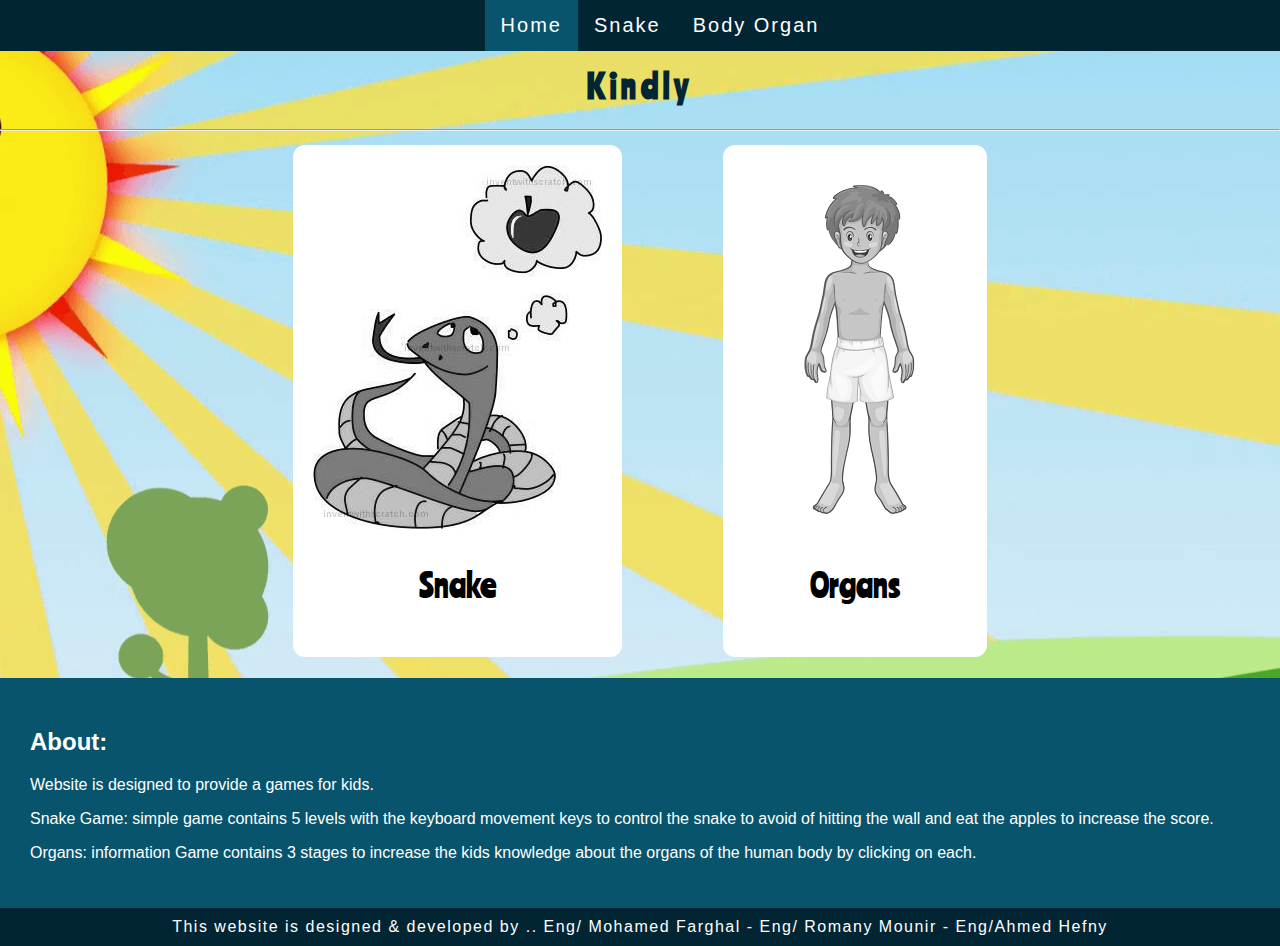
<file: index.html>
<!DOCTYPE html>
<html>

<head>
    <meta name="viewport" content="width=device-width, initial-scale=1">
    <link rel="preconnect" href="https://fonts.gstatic.com">
    <link href="https://fonts.googleapis.com/css2?family=Ranchers&display=swap" rel="stylesheet">
    <link rel="stylesheet" href="css/style.css">
    <link rel="icon" href="logo.png" type="image/icon type">
    <title>Entertainment</title>
</head>

<body>
    <ul class="tab">
        <li><button class="tablinks active" onclick="changeTab(event, 'Home')">Home</button></li>
        <li><button class="tablinks" onclick="changeTab(event, 'Snake')">Snake</button></li>
        <li><button class="tablinks" onclick="changeTab(event, 'organ');loadScript()">Body Organ</button></li>
    </ul>

    <section id="Home" class="tabcontent" style="display: block;">
        <h3 id="homeTitle"></h3>
        <hr>
        <section class="games">
            <article class="left-side" title="play Snake game that we never got bored of and fit to all ages.." onclick="changeTab(event, 'Snake')">
                <img src="snake.jpeg" alt="snake game">
                <p class="gameTitle">Snake</p>
            </article>
            <article class="right-side" title="Increase your knowledge about the human body organs with this simple game..." onclick="changeTab(event, 'organ');loadScript()">
                <img src="body.PNG" alt="">
                <p>Organs</p>

            </article>
        </section>
        <section class="home-footer">
            <h2>About:</h2>
            <p>Website is designed to provide a games for kids.</p>
            <p>Snake Game: simple game contains 5 levels with the keyboard movement keys to control the snake to avoid of hitting the wall and eat the apples to increase the score.</p>
            <p>Organs: information Game contains 3 stages to increase the kids knowledge about the organs of the human body by clicking on each.</p>
        </section>
        <section class="copy-rights">This website is designed & developed by .. Eng/ Mohamed Farghal - Eng/ Romany Mounir - Eng/Ahmed Hefny
        </section>
    </section>

    <section id="Snake" class="tabcontent snake">
        <h3>Let's play Snake game</h3>
        <button id="getStart" onclick="getStart()">Start</button>
        <button id="restart" onclick="location.reload()">Restart</button>
        <select id="levels">
                <option value="1">Level 1</option>
                <option value="2">Level 2</option>
                <option value="3">Level 3</option>
                <option value="4">Level 4</option>
                <option value="5">Level 5</option>
            </select> <br>
        <canvas id="stage" height="500" width="600"></canvas>
        <hr>
        <div class="controls">
            <h4>Controls:</h4>
            <p>Highest score: <span id="highestScore">0</span></p>
        </div>
        <p class="guide">Use keyboard buttons (UP / RIGHT / DOWN / LEFT) to control the snake, try to eat apples as much as you can to get the highest score, if you hit the wall, you will loss and the game restart again automatically...</p>
    </section>

    <section id="organ" class="tabcontent">
        <div class="organ">
            <article class="stage">
                <img src="body.PNG" alt="" onclick="showStage(this)" data-stage="1">
                <p>Stage 1</p>
            </article>
            <article class="stage">
                <img src="2nd stage.PNG" alt="" onclick="showStage(this)" data-stage="2">
                <p>Stage 2</p>
            </article>
            <article class="stage">
                <img src="3rd stage.PNG" alt="" onclick="showStage(this)" data-stage="3">
                <p>Stage 3</p>
            </article>
        </div>
        <section class="home-footer">
            <h2>Controls:</h2>
            <p id="footerText"></p>

        </section>
        <div class="bg"></div>
        <div class="bg bg2"></div>
        <div class="bg bg3"></div>
        </div>
    </section>

    <script src="scripts/home.js"></script>
    <script src="scripts/snake.js"></script>

</body>

</html>
</file>
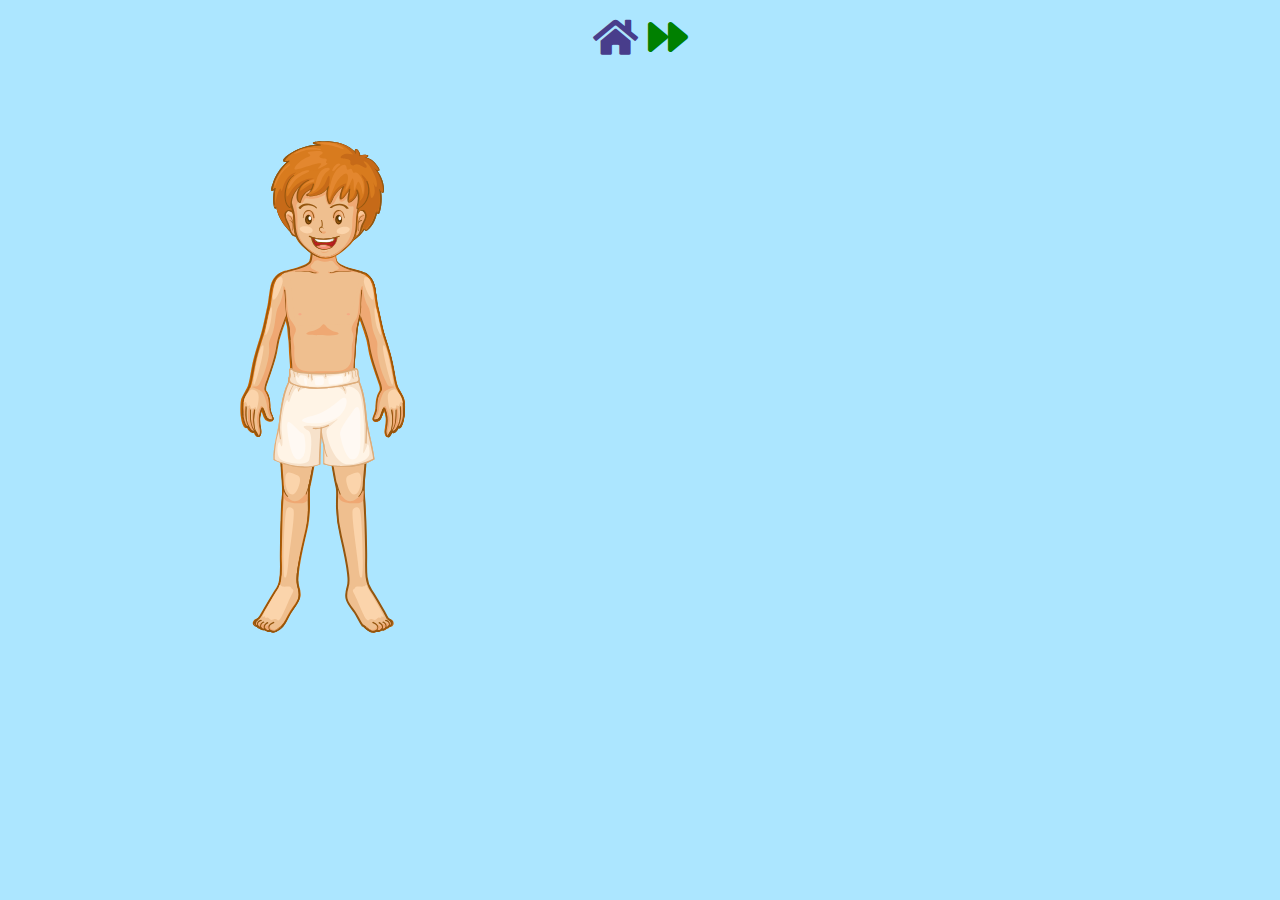
<file: body game/1st stage.html>
<!DOCTYPE html>
<html lang="en">

<head>
    <meta charset="UTF-8">
    <meta http-equiv="X-UA-Compatible" content="IE=edge">
    <meta name="viewport" content="width=device-width, initial-scale=1.0">
    <link rel="stylesheet" href="css/fontawesome-free-5.15.2-web/css/all.min.css">
    <link rel="stylesheet" href="css/style.css">
    <title>1st stage child</title>
</head>

<body>
    <section class="sign">
        <a href="../index.html"><i class="fas fa-home" style="color: darkslateblue;"></i></a>
        <a href="2nd stage.html"><i class="fas fa-forward"></i></a>

    </section>
    <div class="row">
        <div class="col-1 centerdiv">
            <svg version="1.1" id="Layer_1" xmlns="http://www.w3.org/2000/svg" xmlns:xlink="http://www.w3.org/1999/xlink" x="0px" y="0px" viewBox="0 0 300 300" style="enable-background:new 0 0 300 300;" xml:space="preserve">
                <style type="text/css">
                    .st0 {
                        fill: #EFBF8F;
                        stroke: #CC6600;
                        stroke-miterlimit: 10;
                    }

                    .st1 {
                        fill: #94560F;
                    }

                    .st2 {
                        fill: #EFA873;
                    }

                    .st3 {
                        fill: #EFBF8F;
                        stroke: #94560F;
                        stroke-miterlimit: 10;
                    }

                    .st4 {
                        fill: #FBD4AB;
                    }

                    .st5 {
                        fill: none;
                    }

                    .st6 {
                        fill: #FFF4E6;
                    }

                    .st7 {
                        fill: #DDAC7A;
                    }

                    .st8 {
                        fill: #F7E2CB;
                    }

                    .st9 {
                        fill: #FFF9F3;
                    }

                    .st10 {
                        fill: #EFBF8F;
                    }

                    .st11 {
                        fill: #F6AB85;
                    }

                    .st12 {
                        fill: #D87B1E;
                    }

                    .st13 {
                        fill: #E3872F;
                    }

                    .st14 {
                        fill: #C66A18;
                    }

                    .st15 {
                        fill: #FBC89A;
                    }

                    .st16 {
                        fill: #5E3700;
                    }

                    .st17 {
                        fill: #FFFFFF;
                    }

                    .st18 {
                        fill: #AD1E1E;
                    }

                    .st19 {
                        fill: #CC1F1F;
                    }

                    .st20 {
                        fill: #F68D71;
                    }

                    .st21 {
                        fill: #F4A894;
                    }

                    .st22 {
                        fill: #E2E0DC;
                    }
                </style>
                <g id="leg">
                    <g>
                        <g>
                            <g>
                                <g>
                                    <path class="st0"
                                        d="M181.2,273.6c-1-0.3-1.2-1-1.9-2.1s-6.3-11-8.3-13.7c-2-2.7-1.9-10.3-1.8-13.5c0.1-3.2-0.3-29-1-33.2
						s1.5-15.6,0.6-23.8c-0.9-8.3-19.3-10.5-16.5,5.8c0,0,1.7,10.3,2.5,13.2c1.1,4.2-1.1,11.3,1.6,22.3c2.7,11,5.5,24.1,4.1,28.2
						c-1.4,4.1-1.1,6.5,2.2,10.7s3.6,7.7,6.2,9.8c2.6,2.1,3.7,2.8,5.2,2.2c0.2-0.1,0.5-0.2,0.7-0.4c0,0,1.3,0.5,2.4-0.4
						c0.1-0.1,0.2-0.2,0.3-0.3c0,0,1.4,0.7,2.1-0.7c0,0,1.2,0.2,1.6-1c0,0,1.2,0.3,1.6-0.8C183,274.8,182.2,273.9,181.2,273.6z" />
                                    <path class="st1" d="M181.4,273.3c-1.4-0.7-2.2-2.5-2.9-3.8c-1.1-1.9-2.2-3.8-3.3-5.7c-1-1.7-2.1-3.5-3.2-5.1
						c-1.4-2.1-2-4.1-2.3-6.6c-0.4-3.4-0.2-6.8-0.2-10.3c0-3.7-0.1-7.3-0.2-11c-0.1-7-0.5-14-1-21c-0.4-5.4,0.7-10.9,0.9-16.2
						c0.1-3.5,0.5-7.6-2.1-10.3c-3.5-3.6-10.2-3.6-13.4,0.3c-2,2.5-2.2,6.1-1.7,9.1c0.5,3.3,1.1,6.5,1.7,9.8c0.3,1.6,0.7,3.2,1,4.8
						c0.4,2.1,0.1,4.3,0.1,6.4c-0.2,6,0.5,11.7,1.9,17.6c1.5,6.4,3,12.8,3.7,19.3c0.2,2,0.5,4.3-0.2,6.3c-0.6,2.1-1.1,3.9-0.6,6.1
						c0.6,2.7,2.7,4.8,4.2,7c1.4,2.1,2.2,4.5,3.7,6.6c1,1.4,3.1,3.3,4.8,3.5c0.5,0.1,1.2,0.1,1.7-0.1c0.9-0.5,1,0,1.9-0.3
						c0.1,0,1.5-0.8,1.3-0.8c0.5,0.2,0.9,0.1,1.4,0c0,0,0.8-0.7,0.7-0.8c0.3,0,0.9,0,1.1-0.3c0.3-0.3,0.5-0.7,0.8-0.7
						c0.5,0,0.9-0.2,1.2-0.5C183.6,275.1,182.6,273.9,181.4,273.3c-0.3-0.1-0.6,0.5-0.4,0.6c1,0.5,1.7,2.6,0.2,2.4
						c-0.1,0-0.3,0.1-0.3,0.2c-0.4,0.6-0.8,0.8-1.3,0.8c-0.1,0-0.2,0.1-0.3,0.2c-0.5,0.7-1.1,0.8-1.7,0.5c-0.1,0-0.2,0-0.3,0.1
						c-1.9,2.1-1.5,0-2.5,0.6c-1.5,0.9-2.5,0.5-3.9-0.4c-2.6-1.7-3.9-3.9-5.2-6.6c-1.5-2.9-3.8-5.3-5.1-8.3
						c-1.2-2.7-0.1-5.1,0.4-7.8c0.8-4.5-0.5-9.6-1.4-14c-1.3-6.9-3.5-13.7-4.2-20.6c-0.4-4.6,0.4-9.3-0.2-13.9
						c-0.4-3.6-1.5-7.2-2.1-10.8c-0.6-3.5-1.5-7.2-0.2-10.7c1.3-3.4,4.9-4.8,8.3-4.4c2.9,0.3,5.8,2,7,4.7c0.9,2.1,0.6,4.9,0.5,7.1
						c0,3.2-0.3,6.3-0.6,9.5c-0.6,7.2,0.3,14.4,0.5,21.6c0.2,6.9,0.5,13.8,0.3,20.6c-0.1,4.1-0.4,9.2,1.6,12.9
						c1.9,3.5,4.3,6.9,6.3,10.3c1,1.8,2.2,5,4.2,5.8C181.3,274,181.6,273.4,181.4,273.3z" />
                                </g>
                                <path class="st2" d="M167.4,212.8c-0.5,1.1-1.3,2.1-2.6,1.9c-1.3-0.2-4.1-1.1-0.9-2.5c2.1-0.9,3.5-4.1,4.2-6
					c-0.1,2.1-0.2,3.8,0,4.9c0.7,4.2,1.1,30,1,33.2c0,0-1-23.9-1.1-25.7C168,216.7,167.9,211.6,167.4,212.8z" />
                                <path class="st2" d="M162.6,267.5c0.8,1,1.4,2,1.9,2.9h0.1c0.3,0,0.5,0,0.8,0.1c-1.3-1.7-2.7-3.5-3.7-6
					c-1.8-4.3-0.2-8.5,0.2-11.2c0.5-2.7,0-8-2.1-15.9c-2.1-7.8-3.6-25.9-2.1-24.4s2.1,0.5,0.4-3.2c-1.8-3.7-2.5-10.5,0-10.7
					s6-1.5,8.8-2.6c0.9-0.4,1.5,0.4,1.9,1.5c0.3-3.6,0.4-7.5,0.1-10.8c-0.9-8.3-19.3-10.5-16.5,5.8c0,0,1.7,10.3,2.5,13.2
					c1.1,4.2-1.1,11.3,1.6,22.3c2.7,11,5.5,24.1,4.1,28.2C159.1,260.9,159.3,263.3,162.6,267.5z" />
                                <path class="st1"
                                    d="M179.2,272.2c0.5,0.7,1.1,1.3,1.8,1.7c0.3,0.1,0.6-0.5,0.4-0.6c-0.6-0.3-1.2-0.8-1.6-1.5" />
                                <path class="st1" d="M168.3,276.2c-1.1-1.3-1.8-2.7-2.7-4.3c-1.5-2.9-3.8-5.3-5.1-8.3c-1.2-2.7-0.1-5.1,0.4-7.8
					c0.8-4.5-0.5-9.6-1.4-14c-1.3-6.9-3.5-13.7-4.2-20.6c-0.4-4.6,0.4-9.3-0.2-13.9c-0.4-3.6-1.5-7.2-2.1-10.8
					c-0.6-3.5-1.5-7.2-0.2-10.7c1.3-3.4,4.9-4.8,8.3-4.4c2.9,0.3,5.8,2,7,4.7c0.9,2.1,0.6,4.9,0.5,7.1c0,3.2-0.3,6.3-0.6,9.5
					c-0.6,7.2,0.3,14.4,0.5,21.6c0.2,6.9,0.5,13.8,0.3,20.6c-0.1,4.1-0.4,9.2,1.6,12.9c1.9,3.5,4.3,6.9,6.3,10.3
					c0.7,1.1,1.4,2.9,2.4,4.2" />
                                <path class="st3" d="M180.4,273.1c-0.5-0.8-1.5-2.9-1.9-3.6c-1.1-1.9-2.2-3.8-3.3-5.7c-1-1.7-2.1-3.5-3.2-5.1
					c-1.4-2.1-2-4.1-2.3-6.6c-0.4-3.4-0.2-6.8-0.2-10.3c0-3.7-0.1-7.3-0.2-11c-0.1-7-0.5-14-1-21c-0.4-5.4,0.7-10.9,0.9-16.2
					c0.1-3.5,0.5-7.6-2.1-10.3c-3.5-3.6-10.2-3.6-13.4,0.3c-2,2.5-2.2,6.1-1.7,9.1c0.5,3.3,1.1,6.5,1.7,9.8c0.3,1.6,0.7,3.2,1,4.8
					c0.4,2.1,0.1,4.3,0.1,6.4c-0.2,6,0.5,11.7,1.9,17.6c1.5,6.4,3,12.8,3.7,19.3c0.2,2,0.5,4.3-0.2,6.3c-0.6,2.1-1.1,3.9-0.6,6.1
					c0.6,2.7,2.7,4.8,4.2,7c1.4,2.1,2.3,4.5,3.8,6.5c0,0.1,0.4,0.2,0.5,0.3" />
                                <path class="st4" d="M166.2,218c1.4,2.7,2.1,33.3,1.1,34.2s-1.3-1.1-2-7.8s-3.5-24.3-2.5-26.3
					C163.3,217.1,165.3,216.2,166.2,218z" />
                                <path class="st4" d="M163.3,199.8c2.9-1.2,3.4,0.4,3.6,2.5c0.2,2.1-0.5,7.4-2.9,8.1c-2.4,0.7-4-3.5-4.5-6.5
					C159.1,200.9,160.6,201,163.3,199.8z" />
                            </g>
                        </g>
                        <g>
                            <g>
                                <path class="st0" d="M112.9,275.8c0.4,1,1.6,0.8,1.6,0.8c0.4,1.2,1.6,1,1.6,1c0.6,1.4,2.1,0.7,2.1,0.7c0.1,0.1,0.2,0.2,0.3,0.3
					c1.1,1,2.3,0.5,2.4,0.4c0.2,0.2,0.4,0.3,0.7,0.4c1.5,0.6,2.6-0.1,5.2-2.2s2.9-5.5,6.2-9.8c3.3-4.2,3.6-6.6,2.2-10.7
					c-1.4-4.1,1.4-17.1,4.1-28.2c2.7-11,0.5-18.2,1.6-22.3c0.8-2.9,2.5-13.2,2.5-13.2c2.8-16.4-15.6-14.1-16.5-5.8
					s1.3,19.7,0.6,23.8c-0.7,4.2-1.1,30-1,33.2s0.2,10.8-1.8,13.5c-2,2.7-7.6,12.6-8.3,13.7c-0.7,1.1-1,1.8-1.9,2.1
					C113.4,273.9,112.5,274.8,112.9,275.8z" />
                                <path class="st1" d="M112.7,276.1c0.3,0.6,0.7,0.8,1.4,0.9c0.5,0,0.7,0.7,1.2,0.9c0.8,0.3,0.3,0,1,0.5c0.6,0.4,1.1,0.5,1.8,0.3
					c0.1,0,1.4,0.8,1.9,0.9c0.7,0.1,1.2,0.2,1.9,0.4c1.8,0.5,3.8-1.4,5-2.4c1.5-1.2,2.4-3.1,3.2-4.8c1.5-3,3.7-5.4,5.2-8.3
					c2-3.9-0.3-7.4-0.2-11.4c0.2-12.5,5.8-24.2,5.8-36.7c0-4.1-0.3-7.8,0.6-11.8c0.8-3.7,1.4-7.4,2-11.1c1-5.8-0.5-12.4-7.4-12.8
					c-2.5-0.2-5,0.7-7,2.3c-2.4,1.9-2.6,4.5-2.7,7.3c-0.2,5.8,0.7,11.6,0.9,17.4c0.1,2.8-0.4,5.7-0.5,8.5
					c-0.4,8.1-0.5,16.1-0.6,24.2c0,2.3,0,4.7,0,7c0,2.4-0.1,4.9-0.6,7.3c-0.4,1.9-1.4,3.3-2.4,4.9c-2,3.2-3.9,6.5-5.8,9.7
					c-0.7,1.3-1.7,3.4-3,4C113.2,273.9,112.5,274.6,112.7,276.1c0.1,0.3,0.5-0.1,0.5-0.4c-0.1-1.1,1.9-2,2.6-2.9
					c0.4-0.5,0.7-1.1,1-1.6c0.9-1.5,1.8-3.1,2.7-4.6c1.1-1.9,2.2-3.8,3.3-5.6c0.9-1.4,2-2.8,2.6-4.3c1.7-3.7,1.3-8.6,1.2-12.6
					c-0.1-2.7,0-5.5,0.1-8.2c0.1-7.8,0.1-15.8,0.8-23.6c0.3-3.8,0.1-7.5-0.2-11.3c-0.2-2.9-0.4-5.9-0.5-8.9c0-2.4-0.2-5.2,1.1-7.3
					c1.6-2.7,5.3-3.7,8.2-3.5c3.4,0.2,6,2.6,6.8,5.8c0.9,3.4-0.1,7.2-0.7,10.5c-0.6,3.5-1.7,7.1-2,10.7c-0.4,5.1,0.3,10.2-0.3,15.3
					c-0.8,6.7-3,13.3-4.2,19.9c-0.8,4.1-1.9,9-0.9,13.2c0.8,3.3,1.3,5.6-0.6,8.7c-1.7,2.8-3.6,5.3-5.1,8.2c-1.2,2.4-2.9,4.1-5.2,5.4
					c-1.5,0.8-1.6-0.1-2.9-0.3c-1-0.1-1.7,0.2-2.6-0.7c0,0-0.1-0.1-0.2-0.1c-0.8,0.3-1.4,0.1-1.9-0.7c0-0.1-0.1-0.1-0.2-0.1
					c-0.7,0.1-1.1-0.3-1.5-0.9c0-0.1-0.1-0.1-0.2-0.1c-0.7,0.1-1.1-0.1-1.4-0.7C113,275.3,112.5,275.9,112.7,276.1z" />
                            </g>
                            <path class="st1" d="M112.7,276.1c0.3,0.6,0.7,0.8,1.4,0.9c0.5,0,0.7,0.7,1.2,0.9c0.8,0.3,0.3,0,1,0.5c0.6,0.4,1.1,0.5,1.8,0.3
				c0.1,0,1.4,0.8,1.9,0.9c0.7,0.1,1.2,0.2,1.9,0.4c1.8,0.5,3.8-1.4,5-2.4c1.5-1.2,2.4-3.1,3.2-4.8c1.5-3,3.7-5.4,5.2-8.3
				c2-3.9-0.3-7.4-0.2-11.4c0.2-12.5,5.8-24.2,5.8-36.7c0-4.1-0.3-7.8,0.6-11.8c0.8-3.7,1.4-7.4,2-11.1c1-5.8-0.5-12.4-7.4-12.8
				c-2.5-0.2-5,0.7-7,2.3c-2.4,1.9-2.6,4.5-2.7,7.3c-0.2,5.8,0.7,11.6,0.9,17.4c0.1,2.8-0.4,5.7-0.5,8.5c-0.4,8.1-0.5,16.1-0.6,24.2
				c0,2.3,0,4.7,0,7c0,2.4-0.1,4.9-0.6,7.3c-0.4,1.9-1.4,3.3-2.4,4.9c-2,3.2-3.9,6.5-5.8,9.7c-0.7,1.3-1.7,3.4-3,4
				C113.2,273.9,112.5,274.6,112.7,276.1c0.1,0.3,0.5-0.1,0.5-0.4c-0.1-1.1,1.9-2,2.6-2.9c0.4-0.5,0.7-1.1,1-1.6
				c0.9-1.5,1.8-3.1,2.7-4.6c1.1-1.9,2.2-3.8,3.3-5.6c0.9-1.4,2-2.8,2.6-4.3c1.7-3.7,1.3-8.6,1.2-12.6c-0.1-2.7,0-5.5,0.1-8.2
				c0.1-7.8,0.1-15.8,0.8-23.6c0.3-3.8,0.1-7.5-0.2-11.3c-0.2-2.9-0.4-5.9-0.5-8.9c0-2.4-0.2-5.2,1.1-7.3c1.6-2.7,5.3-3.7,8.2-3.5
				c3.4,0.2,6,2.6,6.8,5.8c0.9,3.4-0.1,7.2-0.7,10.5c-0.6,3.5-1.7,7.1-2,10.7c-0.4,5.1,0.3,10.2-0.3,15.3c-0.8,6.7-3,13.3-4.2,19.9
				c-0.8,4.1-1.9,9-0.9,13.2c0.8,3.3,1.3,5.6-0.6,8.7c-1.7,2.8-3.6,5.3-5.1,8.2c-1.2,2.4-2.9,4.1-5.2,5.4c-1.5,0.8-1.6-0.1-2.9-0.3
				c-1-0.1-1.7,0.2-2.6-0.7c0,0-0.1-0.1-0.2-0.1c-0.8,0.3-1.4,0.1-1.9-0.7c0-0.1-0.1-0.1-0.2-0.1c-0.7,0.1-1.1-0.3-1.5-0.9
				c0-0.1-0.1-0.1-0.2-0.1c-0.7,0.1-1.1-0.1-1.4-0.7C113,275.3,112.5,275.9,112.7,276.1z" />
                            <path class="st4" d="M129.4,218c-1.4,2.7-2.1,33.3-1.1,34.2c1,0.9,1.3-1.1,2-7.8s3.5-24.3,2.5-26.3
				C132.2,217.1,130.3,216.2,129.4,218z" />
                            <path class="st4" d="M132.3,199.8c-2.9-1.2-3.4,0.4-3.6,2.5c-0.2,2.1,0.5,7.4,2.9,8.1c2.4,0.7,4-3.5,4.5-6.5
				C136.5,200.9,135,201,132.3,199.8z" />
                        </g>
                    </g>
                </g>
                <g id="foot">
                    <path class="st4" d="M170.4,257.9c1.3,1.9,6.2,10.3,7.3,12.6c1.2,2.4,0.4,1.7-0.3,1.4c-0.7-0.2,0.4,1.2-1.2,0.7
		c-1.5-0.5-1.1,1.9-3.3,0.9c-2.3-1-1.8,1.6-3.3-0.1s-4.7-10.4-6.2-12.9s0.2-1.9,0.6-3.1c0.4-1.2,4.3,0.3,5.1-1
		C169.9,255.1,169.8,257.1,170.4,257.9z" />
                    <path class="st4" d="M125.2,257.9c-1.3,1.9-6.2,10.3-7.3,12.6c-1.2,2.4-0.4,1.7,0.3,1.4s-0.4,1.2,1.2,0.7c1.5-0.5,1.1,1.9,3.3,0.9
		c2.3-1,1.8,1.6,3.3-0.1s4.7-10.4,6.2-12.9s-0.2-1.9-0.6-3.1c-0.4-1.2-4.3,0.3-5.1-1S125.7,257.1,125.2,257.9z" />
                </g>
                <g id="body">
                    <g>
                        <g>
                            <g>
                                <g>
                                    <path class="st0" d="M188.2,162.4c-0.5-1.6-1.5-2.9-2.8-5.3c-1.3-2.4-1.5-6.1-2.9-12.8c-1.4-6.8-3.5-12-4.6-16
						c-1-4-2.1-9.9-2.7-12c-0.5-2-0.4-2.9-1.5-9.5s-5.6-8.3-8.3-8.9c-6.9-1.4-10.5-3.6-11-5c-0.9-2.7-0.6-6.9-0.6-6.9h-11.9
						c0,0,0.3,4.2-0.6,6.9c-0.5,1.4-4.6,3.6-11.5,5c-2.8,0.5-7.3,2.3-8.3,8.9c-1.1,6.6-0.9,7.5-1.5,9.5c-0.5,2-1.6,7.9-2.7,12
						c-1,4-3.1,9.3-4.6,16c-1.4,6.8-1.6,10.4-2.9,12.8c-1.3,2.4-2.2,3.7-2.8,5.3c-0.5,1.6-0.5,6.8-0.3,8.3c0.2,1.4,1.1,5.5,2,5.8
						c0.3,0.1,0.6,0,0.8-0.4c0.6,1.3,1.3,2.3,1.9,2.6s1,0.1,1.2-0.2c0.2,0.3,0.5,0.6,0.8,0.8c0.2,0.5,0.4,0.9,0.6,1.2
						c1.2,1.7,1.8-0.9,1.5-2.6c-0.3-1.7-0.8-4.3-0.5-6.3s1.1-4.6,1.4-4.7c0.3-0.1,1.2,2.6,1.8,4.4c0.6,1.8,3,2.5,3.5,1.3
						c0.2-0.5-1.2-2.8-1.5-5.1s0.5-5.2-2.1-9.2c0,0-0.4-1.1,0.2-3.1s4.9-13.2,5.5-18.3c0.6-5.2,2.1-8.6,2.8-10.4
						c0.4-1,1.4-4,2.2-6.4c0.4,2,0.9,4.1,1.1,4.9c0.5,1.6,0.4,5.3,0.8,7.2c0.4,2,0.2,4.9,0.5,8.2c0.2,3.3,0.9,8.3,0,10.3
						c0,0-3.8,10.7,8.4,13h15.6c12.1-2.3,8.4-13,8.4-13c-0.9-2-0.2-7,0-10.3s0.1-6.2,0.5-8.2s0.3-5.7,0.8-7.2
						c0.2-0.8,0.7-2.9,1.1-4.9c0.8,2.4,1.9,5.4,2.2,6.4c0.6,1.8,2.1,5.2,2.8,10.4c0.6,5.2,4.9,16.3,5.5,18.3s0.2,3.1,0.2,3.1
						c-2.6,4-1.8,6.9-2.1,9.2s-1.8,4.5-1.5,5.1c0.5,1.2,2.9,0.5,3.5-1.3s1.5-4.4,1.8-4.4c0.3,0.1,1.1,2.7,1.4,4.7
						c0.3,2-0.2,4.6-0.5,6.3s0.4,4.3,1.5,2.6c0.2-0.3,0.4-0.8,0.6-1.2c0.3-0.2,0.5-0.5,0.8-0.8c0.2,0.3,0.5,0.5,1.2,0.2
						c0.6-0.3,1.3-1.3,1.9-2.6c0.2,0.3,0.4,0.5,0.8,0.4c0.9-0.4,1.8-4.4,2-5.8C188.7,169.3,188.8,164,188.2,162.4z" />
                                    <path class="st1" d="M188.4,162.4c-0.8-2.3-2.5-4.2-3.3-6.6c-0.8-2.1-1-4.5-1.4-6.7c-0.6-3.5-1.3-6.9-2.3-10.3
						c-0.8-2.8-1.7-5.6-2.6-8.5c-1.5-4.8-2.2-9.7-3.4-14.6c-1-4-0.6-8.4-2.2-12.2c-1-2.2-2.5-3.9-4.6-4.9c-2.4-1.2-5.2-1.4-7.7-2.2
						c-1.9-0.6-4.9-1.5-6.1-3.4c-0.7-1.2-0.6-3-0.7-4.3c0-0.9,0-1.8,0-2.8c0-0.1-0.1-0.2-0.2-0.2c-4,0-7.9,0-11.9,0
						c-0.1,0-0.2,0.1-0.2,0.2c0.1,2.1,0.1,4.2-0.4,6.3c-0.4,1.9-2.6,2.7-4.2,3.4c-2.6,1.1-5.4,1.6-8.1,2.3c-1.7,0.4-3.2,1.3-4.5,2.4
						c-1.8,1.7-2.7,4-3.1,6.4c-0.4,2.3-0.7,4.6-1,7c-0.2,1.4-0.5,2.7-0.8,4c-0.6,2.7-1.1,5.5-1.8,8.2c-1.2,5.3-3.2,10.5-4.5,15.8
						c-0.8,3.1-1.3,6.3-1.9,9.4c-0.3,1.9-0.7,4-1.5,5.7c-0.9,2-2.5,3.8-3,6c-0.4,2-0.3,4.2-0.3,6.3c0.1,1.8,0.4,3.6,1,5.3
						c0.3,0.9,1.2,3.4,2.3,1.8c-0.1,0-0.3,0-0.4,0c0.4,0.9,2.2,4.2,3.5,2.4c-0.1,0-0.2,0-0.4,0c0.5,0.6,0.8,1.1,1.2,1.8
						c0.2,0.3,0.4,0.6,0.8,0.9c0.5,0.3,0.9-0.2,1.1-0.6c0.4-0.9,0.4-1.9,0.3-2.8c-0.2-1.7-0.6-3.4-0.6-5.1c0-1.5,0.4-3,0.9-4.4
						c0.1-0.3,0.2-0.6,0.3-0.9c0.1-0.2,0-0.3,0.1-0.1c0.4,0.6,0.6,1.4,0.8,2.1c0.6,1.7,1.4,4.2,3.7,3.9c2-0.3,0.2-3.1-0.1-4
						c-0.8-2.3-0.4-4.8-0.9-7.2c-0.1-0.6-0.3-1.2-0.6-1.7c-0.3-0.7-0.9-1.4-1.1-2.1c-0.3-1,0-2.2,0.3-3.1c0.5-1.6,1.1-3.2,1.7-4.7
						c1.7-4.8,3.2-9.7,4-14.7c0.8-5.3,3.1-10.4,4.8-15.5c-0.2,0-0.3,0-0.5,0c0.5,2.8,1.4,5.4,1.5,8.3c0.2,2.7,0.6,5.4,0.7,8.1
						c0.1,3.1,0.4,6.2,0.6,9.3c0.1,1.8,0,3.3-0.5,5c-0.6,2.1-0.7,4.4,0,6.5c1.2,3.9,4.9,5.8,8.7,6.6c0.7,0.1,1.6,0,2.3,0
						c1.8,0,3.5,0,5.3,0c2.7,0,5.4,0,8,0c1,0,2.2-0.5,3.2-0.9c0.9-0.4,1.8-0.8,2.6-1.5c1.3-1,2.3-2.3,2.8-3.9
						c0.8-2.1,0.7-4.6,0.1-6.7c-1.2-4.5-0.1-9.4,0.1-14c0.1-2.8,0.5-5.4,0.7-8.2c0.2-3,1-5.7,1.6-8.6c-0.2,0-0.3,0-0.5,0
						c1.7,4.8,3.7,9.6,4.7,14.7c0.5,2.4,0.8,4.8,1.4,7.2c0.7,2.5,1.5,4.9,2.3,7.3c0.6,1.8,1.3,3.6,1.9,5.4c0.3,0.9,0.6,1.9,0.6,2.9
						c0,1.1-1,2.2-1.4,3.2c-0.9,2.3-0.5,4.7-0.9,7.1c-0.2,1.4-0.8,2.6-1.3,3.9c-0.2,0.6-0.2,1.1,0.3,1.5c0.6,0.5,1.6,0.1,2.2-0.2
						c1-0.5,1.3-1.6,1.7-2.6c0.2-0.6,0.5-1.3,0.7-1.9c0.1-0.3,0.3-0.6,0.4-0.9c0.1-0.3,0.1-0.4,0.2-0.1c0.7,1.3,1,3,1.2,4.5
						c0.2,1.7-0.1,3.5-0.4,5.3c-0.2,1.1-0.3,2.2,0.1,3.2c0.2,0.5,0.6,1,1.1,0.8c0.3-0.1,0.5-0.4,0.7-0.6c0.4-0.7,0.8-1.4,1.3-2
						c-0.1,0-0.2,0-0.4,0c1.3,1.8,3.1-1.5,3.5-2.4c-0.1,0-0.3,0-0.4,0c1.7,2.3,3-4.3,3.1-5.2c0.2-1.4,0.2-2.8,0.2-4.2
						C188.9,165.4,188.9,163.8,188.4,162.4c-0.1-0.3-0.5-0.2-0.5,0.1c0.7,2.3,0.5,5,0.4,7.3c-0.1,1.1-0.3,2.1-0.5,3.1
						c-0.1,0.4-1.1,4.1-1.9,3.1c-0.1-0.1-0.3-0.2-0.4,0c-0.2,0.5-1.8,3.6-2.7,2.4c-0.1-0.1-0.3-0.2-0.4,0c-0.5,0.6-0.8,0.9-1.1,1.6
						c-0.1,0.2-0.6,1.3-1,0.9c-0.2-0.2-0.3-0.6-0.4-0.9c-0.3-1.4,0.2-3,0.4-4.4c0.3-2.7,0.1-5.5-1-8.1c-0.8-1.8-1.5,0.9-1.8,1.6
						c-0.5,1.4-0.8,3-2.2,3.7c-0.5,0.3-2,0.4-1.7-0.6c0.2-0.7,0.5-1.3,0.8-1.9c1-2.4,0.6-4.8,1-7.3c0.3-1.6,0.9-3.1,1.8-4.4
						c0.3-0.4,0.2-1.3,0.1-1.8c-0.2-1.7-1-3.3-1.5-4.9c-0.8-2.3-1.6-4.6-2.3-6.9c-0.6-2-1.2-3.9-1.6-5.9c-0.5-2.2-0.7-4.5-1.3-6.8
						c-1-4.1-2.7-8.1-4.1-12.1c-0.1-0.2-0.4-0.2-0.5,0c-0.5,2.6-1.3,5.1-1.5,7.7c-0.2,2.7-0.6,5.3-0.7,8c-0.1,3.1-0.4,6.2-0.6,9.3
						c-0.1,1.9-0.2,3.8,0.4,5.7c0.7,2,0.7,4.4,0.1,6.4c-0.6,1.8-1.8,3.3-3.4,4.4c-1.4,1-3.5,1.8-5.2,1.8c-3.2,0-6.4,0-9.5,0
						c-1.5,0-3.1,0-4.6,0c-1.4,0-2.7-0.3-4.1-0.9c-3.6-1.4-5.7-4.6-5.6-8.5c0-2.3,1-4.3,1-6.6s-0.3-4.6-0.5-6.8
						c-0.2-2.6-0.1-5.3-0.4-7.9c-0.3-2.1-0.4-4.2-0.6-6.3c-0.2-2.2-1-4.3-1.4-6.5c0-0.2-0.4-0.2-0.5,0c-1.7,4.8-3.7,9.6-4.7,14.7
						c-0.5,2.4-0.8,4.8-1.4,7.2c-0.7,2.5-1.5,4.9-2.3,7.3c-0.6,1.8-1.3,3.6-1.9,5.4c-0.6,1.7-0.9,3.1,0,4.6c1.5,2.5,1.4,5.1,1.6,7.9
						c0.1,1.3,0.5,2.5,1,3.7c0.2,0.5,0.4,1,0.6,1.5c0.4,1.3-2,0.3-2.3,0c-0.9-0.7-1.2-2.3-1.6-3.3c-0.2-0.6-0.5-1.7-1-2.1
						c-0.8-0.7-1.3,2-1.4,2.3c-0.7,2.4-0.7,4.7-0.3,7.2c0.2,1.3,0.5,2.5,0.2,3.8c-0.3,1.2-1,0.4-1.3-0.3c-0.3-0.6-0.6-1-1.1-1.6
						c-0.1-0.1-0.3-0.1-0.4,0c-0.9,1.2-2.5-1.9-2.7-2.4c-0.1-0.2-0.3-0.1-0.4,0c-0.8,1-1.6-2.1-1.7-2.5c-0.3-1-0.5-2.1-0.6-3.1
						c-0.2-2.2-0.2-4.4,0.1-6.6c0.3-2.6,2.1-4.6,3.2-6.9c0.8-1.8,1.1-3.8,1.5-5.7c0.6-3.3,1.2-6.6,2-9.8c0.8-3.1,1.7-6,2.7-9
						c1.6-5.1,2.5-10.3,3.7-15.4c0.7-2.9,1-5.8,1.4-8.7c0.4-2.5,1-4.9,2.7-6.9c1.2-1.4,2.8-2.2,4.5-2.8c3.9-1.2,8.3-1.6,11.7-4.1
						c1.2-0.9,1.4-1.9,1.6-3.3c0.2-1.7,0.3-3.4,0.2-5c-0.1,0.1-0.2,0.2-0.2,0.2c4,0,7.9,0,11.9,0c-0.1-0.1-0.2-0.2-0.2-0.2
						c-0.1,1.9,0,3.9,0.3,5.8c0.3,1.6,1,2.4,2.3,3.3c2.1,1.3,4.6,2.1,7,2.7c2.1,0.5,4.1,0.8,6,2c4.6,2.9,4.6,9.2,5.3,14
						c0.2,1.2,0.5,2.4,0.7,3.6c0.6,2.7,1.1,5.3,1.7,8c1.5,6.9,4.1,13.5,5.5,20.4c0.6,3.1,1,6.2,1.8,9.2c0.7,2.8,2.7,4.9,3.6,7.6
						C188.1,162.8,188.6,162.7,188.4,162.4z" />
                                </g>
                                <path class="st5" d="M181.3,180.6c-0.1,0.1-0.2,0.2-0.2,0.3l0,0c0.2-0.1,0.5-0.7,0.9-1.5l0,0
					C181.7,179.9,181.5,180.3,181.3,180.6z" />
                                <path class="st2" d="M174.1,172.2c0.5-0.8,1.5-2,1.8-4.1s0.7-5.3,2.2-8.3c1.5-2.9,6.4-3.1,5.7-3.5s-2.7,0.4-3.6-1.3
					c-3.8-7.1-5.2-14.9-5-18s0.2-3.3-1.6-7.5c-1.7-4.2-1.4-11.1-3.1-13.8c-1.7-2.7-2.5-7.7-2.6-9.3c-0.2-1.9-0.9-1.1-1.5,2.1
					c-0.5,3.2-0.4,9.3-1.6,12.7c-0.5,1.3-3.5,4.7-2.4,7.1c1.1,2.4,0.6,4.3,0.1,6c-0.8,2.7,0.6,6.7-1.3,10.6
					c-1.9,3.9-7.4,3.3-10.8,3.4c-3.3,0-3.1,0-5.3,0c-3.3,0-8.8,1.1-10.7-2.8c-1.9-3.9-0.8-8.3-1.2-10c-0.5-2.4-0.7-3.9,0.4-6.3
					c1.1-2.4,0.2-3.3-2.1-6.5c-2-2.9-1.8-10.9-2.4-14.1c-0.5-3.2-1.3-4-1.5-2.1c-0.1,1.6-0.9,6.6-2.6,9.3c-1.7,2.7-1.4,9.6-3.1,13.8
					c-1.7,4.2-1.8,4.4-1.6,7.5c0.2,3.1-1.2,10.9-5,18c-0.9,1.7-2.9,0.8-3.6,1.3c-0.7,0.4,4.2,0.6,5.7,3.5s1.9,6.2,2.2,8.3
					c0.3,2.1,1.2,3.3,1.8,4.1c0.5,0.8-0.6,1.7-2.1,0.4c-0.1-0.1-0.3-0.2-0.3-0.2c1,1,2.5,1.3,2.9,0.3c0.2-0.5-1.2-2.8-1.5-5.1
					s0.5-5.2-2.1-9.2c0,0-0.4-1.1,0.2-3.1s4.9-13.2,5.5-18.3c0.6-5.2,2.1-8.6,2.8-10.4c0.4-1,1.4-4,2.2-6.4c0.4,2,0.9,4.1,1.1,4.9
					c0.5,1.6,0.4,5.3,0.8,7.2c0.4,2,0.2,4.9,0.5,8.2c0.2,3.3,0.9,8.3,0,10.3c0,0-3.8,10.7,8.4,13h15.6c12.1-2.3,8.4-13,8.4-13
					c-0.9-2-0.2-7,0-10.3s0.1-6.2,0.5-8.2s0.3-5.7,0.8-7.2c0.2-0.8,0.7-2.9,1.1-4.9c0.8,2.4,1.9,5.4,2.2,6.4
					c0.6,1.8,2.1,5.2,2.8,10.4c0.6,5.2,4.9,16.3,5.5,18.3s0.2,3.1,0.2,3.1c-2.6,4-1.8,6.9-2.1,9.2s-1.8,4.5-1.5,5.1
					c0.4,0.9,1.8,0.7,2.8-0.2C174.7,173.8,173.6,172.9,174.1,172.2z" />
                                <path class="st2" d="M116.1,166.7c-0.7,1.7-1.7,4.4-1.6,6.4s0.9,5.4,0.9,6.3c0,1-0.2,1.6-0.6,1.5c-0.5-0.1-1.7-3.2-1.8-6
					c-0.1-2.8-0.1-4.3,0.2-6.1c0.3-1.8-0.3-1.6-0.7-0.2c-0.4,1.4-0.7,8-1.2,5.2c-0.6-2.8-0.2-5.2-0.2-6.1c0-0.9-0.5-1.1-0.8,0.8
					c-0.3,1.9-0.2,4.3,0,5.3s-0.8,1-1.3-1.3s-0.1-4.3,0-5.3s-0.1-1.7-0.6-0.4c-0.4,1.4-0.8,7-1.1,3c0-0.5-0.1-0.9-0.2-1.3
					c0,1,0.1,1.8,0.1,2.2c0.2,1.4,1.1,5.5,2,5.8c0.3,0.1,0.6,0,0.8-0.4c0.6,1.3,1.3,2.3,1.9,2.6s1,0.1,1.2-0.2
					c0.2,0.3,0.5,0.6,0.8,0.8c0.2,0.5,0.4,0.9,0.6,1.2c1.2,1.7,1.8-0.9,1.5-2.6c-0.3-1.7-0.8-4.3-0.5-6.3s1.1-4.6,1.4-4.7
					c0.1,0,0.4,0.6,0.8,1.5c0-0.2,0-0.4-0.1-0.7C117.3,166.7,116.8,165,116.1,166.7z" />
                                <path class="st2" d="M187.5,166.8c-0.4-1.4-0.6-0.6-0.6,0.4s0.4,3,0,5.3c-0.5,2.3-1.5,2.3-1.3,1.3s0.3-3.4,0-5.3
					c-0.3-1.9-0.8-1.7-0.8-0.8s0.3,3.3-0.2,6.1c-0.6,2.8-0.8-3.8-1.2-5.2s-1-1.6-0.7,0.2s0.4,3.3,0.2,6.1c-0.1,1.6-0.5,3.3-1,4.5
					c0.2-0.2,0.5-0.5,0.7-0.8c0.2,0.3,0.5,0.5,1.2,0.2c0.6-0.3,1.3-1.3,1.9-2.6c0.2,0.3,0.4,0.5,0.8,0.4c0.9-0.4,1.8-4.4,2-5.8
					c0-0.2,0-0.5,0.1-0.9C188.2,173.8,187.9,168.1,187.5,166.8z" />
                                <path class="st2" d="M180.4,179.4c0-1,0.8-4.3,0.9-6.3c0.1-2-0.9-4.8-1.6-6.4c-0.7-1.7-1.2,0-1.4,1.2l0,0
					c0.2-0.5,0.4-0.8,0.5-0.8c0.3,0.1,1.1,2.7,1.4,4.7c0.3,2-0.2,4.6-0.5,6.3c-0.3,1.6,0.3,4,1.3,2.9
					C180.6,181,180.5,180.4,180.4,179.4z" />
                                <path class="st1" d="M112.8,168c-0.4,2-0.6,4-0.5,6c0.1,2.2,0.5,4.8,1.7,6.7c0.2,0.3,0.6,0,0.4-0.2c-1.2-1.9-1.5-4.3-1.7-6.5
					c-0.2-1.9,0.1-3.9,0.4-5.8C113.3,167.9,112.9,167.7,112.8,168L112.8,168z" />
                                <path class="st1" d="M110.6,168.1c0.1,3.9-0.3,8.6,2.9,11.5c0.2,0.2,0.6-0.1,0.3-0.3c-3.1-2.8-2.7-7.4-2.8-11.1
					C111.1,167.8,110.6,167.8,110.6,168.1L110.6,168.1z" />
                                <path class="st1"
                                    d="M108.5,166.5c-0.2,2.7-0.3,5.6,0.5,8.2c0.3,0.9,2.4,6.1,4.1,4.1c0.2-0.2-0.1-0.6-0.3-0.3
					c-1,1.2-2.5-1.9-2.7-2.4c-0.6-1.2-1-2.6-1.1-3.9c-0.2-1.9-0.1-3.8,0-5.6C109,166.2,108.5,166.2,108.5,166.5L108.5,166.5z" />
                                <path class="st1" d="M128.1,107.5c0.1,1.6,0.3,3.3,0.3,4.9c0.1,1.9-0.1,3.8,0.2,5.6c0.3,2.3,0.8,4.6,1.4,6.9
					c0.7,2.4,0.4,5,0.9,7.5c0.1,0.3,0.5,0.2,0.5-0.1c-0.4-2.4-0.1-5-0.8-7.4c-0.6-2.2-1.1-4.5-1.4-6.7c-0.3-1.9-0.1-3.9-0.2-5.8
					c-0.1-1.6-0.2-3.3-0.3-4.9C128.5,107.2,128.1,107.2,128.1,107.5L128.1,107.5z" />
                                <g>
                                    <path class="st2" d="M138.8,98.3c3.2,0.1,2.7,0.3,4.4,0.6c1.7,0.3,2.6,0.1,2.3-0.6c-0.1-0.2-0.2,0.1-2.5-1.2
						c-1.5-0.9-2.1-1.4-0.7-2.8c0.9-1,1.3-2.6,3.7-1.7c2.4,0.8,3.7,0.6,5.4,0.1s2.2,1.7,3.2,2.3c1.1,0.6,1.6,1.8,0.6,2.1
						c-2,0.8-3,1.7-4.3,1.2c-1.3-0.4-0.4,0.8,0.9,0.9c1.3,0.1,3-1.2,6.1-0.9c2.3,0.2,6.9-0.3,11.1,0.9c-1.2-0.7-2.4-1-3.4-1.2
						c-6.9-1.4-10.5-3.6-11-5c-0.9-2.7-0.6-6.9-0.6-6.9h-11.9c0,0,0.3,4.2-0.6,6.9c-0.5,1.4-4.6,3.6-11.5,5c-1.2,0.2-2.6,0.7-4,1.6
						C130.5,97.5,136.1,98.2,138.8,98.3z" />
                                </g>
                                <path class="st1" d="M144.3,98.6c-0.9,0.1-1.7-0.3-2.6-0.5c-0.7-0.2-1.4-0.2-2-0.2c-1.9-0.1-3.9,0-5.8-0.1
					c-0.1,0-0.5,0.2-0.2,0.2c2,0.2,3.9,0.1,5.9,0.2c1.1,0,1.9,0.3,2.9,0.6c0.6,0.2,1.2,0.2,1.8,0.2
					C144.6,98.8,144.6,98.6,144.3,98.6L144.3,98.6z" />
                                <g>
                                    <path class="st1" d="M182.3,168.2c0.3,1.8,0.6,3.7,0.5,5.6c-0.1,2.2-0.4,4.9-1.7,6.8c-0.2,0.3,0.2,0.5,0.4,0.2
						c1.2-1.9,1.5-4.3,1.7-6.4c0.2-2.1,0-4.2-0.4-6.3C182.7,167.7,182.2,167.9,182.3,168.2L182.3,168.2z" />
                                    <path class="st1" d="M184.5,168.1c-0.1,3.8,0.3,8.3-2.8,11.1c-0.2,0.2,0.1,0.5,0.3,0.3c3.2-2.9,2.8-7.6,2.9-11.5
						C185,167.8,184.5,167.8,184.5,168.1L184.5,168.1z" />
                                    <path class="st1"
                                        d="M186.6,166.5c0.1,1.9,0.2,3.8,0,5.6c-0.1,1.4-0.5,2.7-1.1,3.9c-0.2,0.5-1.7,3.6-2.7,2.4
						c-0.2-0.2-0.5,0.1-0.3,0.3c1.7,2,3.8-3.2,4.1-4.1c0.9-2.6,0.7-5.5,0.5-8.2C187.1,166.2,186.6,166.2,186.6,166.5L186.6,166.5z" />
                                    <path class="st1" d="M167,107.5c-0.1,1.5-0.2,3.1-0.3,4.6c-0.1,2,0,4.1-0.2,6.1c-0.3,2.2-0.8,4.4-1.4,6.6
						c-0.7,2.4-0.4,5-0.9,7.5c-0.1,0.3,0.4,0.4,0.5,0.1c0.5-2.5,0.2-5.1,0.9-7.5c0.6-2.2,1.1-4.6,1.4-6.9c0.3-1.9,0.1-3.8,0.2-5.6
						c0.1-1.6,0.2-3.3,0.3-4.9C167.5,107.2,167,107.2,167,107.5L167,107.5z" />
                                    <path class="st1" d="M151.3,98.8c1.5,0.2,3-0.6,4.5-0.7c2-0.1,4.1,0,6.1-0.2c0.3,0-0.1-0.2-0.2-0.2c-1.8,0.2-3.7,0.1-5.5,0.1
						c-0.7,0-1.4,0.1-2.1,0.2c-0.9,0.2-1.8,0.7-2.7,0.5C151,98.6,151,98.8,151.3,98.8L151.3,98.8z" />
                                </g>
                                <path class="st1" d="M188.4,162.4c-0.8-2.3-2.5-4.2-3.3-6.6c-0.8-2.1-1-4.5-1.4-6.7c-0.6-3.5-1.3-6.9-2.3-10.3
					c-0.8-2.8-1.7-5.6-2.6-8.5c-1.5-4.8-2.2-9.7-3.4-14.6c-1-4-0.6-8.4-2.2-12.2c-1-2.2-2.5-3.9-4.6-4.9c-2.4-1.2-5.2-1.4-7.7-2.2
					c-1.9-0.6-4.9-1.5-6.1-3.4c-0.7-1.2-0.6-3-0.7-4.3c0-0.9,0-1.8,0-2.8c0-0.1-0.1-0.2-0.2-0.2c-4,0-7.9,0-11.9,0
					c-0.1,0-0.2,0.1-0.2,0.2c0.1,2.1,0.1,4.2-0.4,6.3c-0.4,1.9-2.6,2.7-4.2,3.4c-2.6,1.1-5.4,1.6-8.1,2.3c-1.7,0.4-3.2,1.3-4.5,2.4
					c-1.8,1.7-2.7,4-3.1,6.4c-0.4,2.3-0.7,4.6-1,7c-0.2,1.4-0.5,2.7-0.8,4c-0.6,2.7-1.1,5.5-1.8,8.2c-1.2,5.3-3.2,10.5-4.5,15.8
					c-0.8,3.1-1.3,6.3-1.9,9.4c-0.3,1.9-0.7,4-1.5,5.7c-0.9,2-2.5,3.8-3,6c-0.4,2-0.3,4.2-0.3,6.3c0.1,1.8,0.4,3.6,1,5.3
					c0.3,0.9,1.2,3.4,2.3,1.8c-0.1,0-0.3,0-0.4,0c0.4,0.9,2.2,4.2,3.5,2.4c-0.1,0-0.2,0-0.4,0c0.5,0.6,0.8,1.1,1.2,1.8
					c0.2,0.3,0.4,0.6,0.8,0.9c0.5,0.3,0.9-0.2,1.1-0.6c0.4-0.9,0.4-1.9,0.3-2.8c-0.2-1.7-0.6-3.4-0.6-5.1c0-1.5,0.4-3,0.9-4.4
					c0.1-0.3,0.2-0.6,0.3-0.9c0.1-0.2,0-0.3,0.1-0.1c0.4,0.6,0.6,1.4,0.8,2.1c0.6,1.7,1.4,4.2,3.7,3.9c2-0.3,0.2-3.1-0.1-4
					c-0.8-2.3-0.4-4.8-0.9-7.2c-0.1-0.6-0.3-1.2-0.6-1.7c-0.3-0.7-0.9-1.4-1.1-2.1c-0.3-1,0-2.2,0.3-3.1c0.5-1.6,1.1-3.2,1.7-4.7
					c1.7-4.8,3.2-9.7,4-14.7c0.8-5.3,3.1-10.4,4.8-15.5c-0.2,0-0.3,0-0.5,0c0.5,2.8,1.4,5.4,1.5,8.3c0.2,2.7,0.6,5.4,0.7,8.1
					c0.1,3.1,0.4,6.2,0.6,9.3c0.1,1.8,0,3.3-0.5,5c-0.6,2.1-0.7,4.4,0,6.5c1.2,3.9,4.9,5.8,8.7,6.6c0.7,0.1,1.6,0,2.3,0
					c1.8,0,3.5,0,5.3,0c2.7,0,5.4,0,8,0c1,0,2.2-0.5,3.2-0.9c0.9-0.4,1.8-0.8,2.6-1.5c1.3-1,2.3-2.3,2.8-3.9
					c0.8-2.1,0.7-4.6,0.1-6.7c-1.2-4.5-0.1-9.4,0.1-14c0.1-2.8,0.5-5.4,0.7-8.2c0.2-3,1-5.7,1.6-8.6c-0.2,0-0.3,0-0.5,0
					c1.7,4.8,3.7,9.6,4.7,14.7c0.5,2.4,0.8,4.8,1.4,7.2c0.7,2.5,1.5,4.9,2.3,7.3c0.6,1.8,1.3,3.6,1.9,5.4c0.3,0.9,0.6,1.9,0.6,2.9
					c0,1.1-1,2.2-1.4,3.2c-0.9,2.3-0.5,4.7-0.9,7.1c-0.2,1.4-0.8,2.6-1.3,3.9c-0.2,0.6-0.2,1.1,0.3,1.5c0.6,0.5,1.6,0.1,2.2-0.2
					c1-0.5,1.3-1.6,1.7-2.6c0.2-0.6,0.5-1.3,0.7-1.9c0.1-0.3,0.3-0.6,0.4-0.9c0.1-0.3,0.1-0.4,0.2-0.1c0.7,1.3,1,3,1.2,4.5
					c0.2,1.7-0.1,3.5-0.4,5.3c-0.2,1.1-0.3,2.2,0.1,3.2c0.2,0.5,0.6,1,1.1,0.8c0.3-0.1,0.5-0.4,0.7-0.6c0.4-0.7,0.8-1.4,1.3-2
					c-0.1,0-0.2,0-0.4,0c1.3,1.8,3.1-1.5,3.5-2.4c-0.1,0-0.3,0-0.4,0c1.7,2.3,3-4.3,3.1-5.2c0.2-1.4,0.2-2.8,0.2-4.2
					C188.9,165.4,188.9,163.8,188.4,162.4c-0.1-0.3-0.5-0.2-0.5,0.1c0.7,2.3,0.5,5,0.4,7.3c-0.1,1.1-0.3,2.1-0.5,3.1
					c-0.1,0.4-1.1,4.1-1.9,3.1c-0.1-0.1-0.3-0.2-0.4,0c-0.2,0.5-1.8,3.6-2.7,2.4c-0.1-0.1-0.3-0.2-0.4,0c-0.5,0.6-0.8,0.9-1.1,1.6
					c-0.1,0.2-0.6,1.3-1,0.9c-0.2-0.2-0.3-0.6-0.4-0.9c-0.3-1.4,0.2-3,0.4-4.4c0.3-2.7,0.1-5.5-1-8.1c-0.8-1.8-1.5,0.9-1.8,1.6
					c-0.5,1.4-0.8,3-2.2,3.7c-0.5,0.3-2,0.4-1.7-0.6c0.2-0.7,0.5-1.3,0.8-1.9c1-2.4,0.6-4.8,1-7.3c0.3-1.6,0.9-3.1,1.8-4.4
					c0.3-0.4,0.2-1.3,0.1-1.8c-0.2-1.7-1-3.3-1.5-4.9c-0.8-2.3-1.6-4.6-2.3-6.9c-0.6-2-1.2-3.9-1.6-5.9c-0.5-2.2-0.7-4.5-1.3-6.8
					c-1-4.1-2.7-8.1-4.1-12.1c-0.1-0.2-0.4-0.2-0.5,0c-0.5,2.6-1.3,5.1-1.5,7.7c-0.2,2.7-0.6,5.3-0.7,8c-0.1,3.1-0.4,6.2-0.6,9.3
					c-0.1,1.9-0.2,3.8,0.4,5.7c0.7,2,0.7,4.4,0.1,6.4c-0.6,1.8-1.8,3.3-3.4,4.4c-1.4,1-3.5,1.8-5.2,1.8c-3.2,0-6.4,0-9.5,0
					c-1.5,0-3.1,0-4.6,0c-1.4,0-2.7-0.3-4.1-0.9c-3.6-1.4-5.7-4.6-5.6-8.5c0-2.3,1-4.3,1-6.6s-0.3-4.6-0.5-6.8
					c-0.2-2.6-0.1-5.3-0.4-7.9c-0.3-2.1-0.4-4.2-0.6-6.3c-0.2-2.2-1-4.3-1.4-6.5c0-0.2-0.4-0.2-0.5,0c-1.7,4.8-3.7,9.6-4.7,14.7
					c-0.5,2.4-0.8,4.8-1.4,7.2c-0.7,2.5-1.5,4.9-2.3,7.3c-0.6,1.8-1.3,3.6-1.9,5.4c-0.6,1.7-0.9,3.1,0,4.6c1.5,2.5,1.4,5.1,1.6,7.9
					c0.1,1.3,0.5,2.5,1,3.7c0.2,0.5,0.4,1,0.6,1.5c0.4,1.3-2,0.3-2.3,0c-0.9-0.7-1.2-2.3-1.6-3.3c-0.2-0.6-0.5-1.7-1-2.1
					c-0.8-0.7-1.3,2-1.4,2.3c-0.7,2.4-0.7,4.7-0.3,7.2c0.2,1.3,0.5,2.5,0.2,3.8c-0.3,1.2-1,0.4-1.3-0.3c-0.3-0.6-0.6-1-1.1-1.6
					c-0.1-0.1-0.3-0.1-0.4,0c-0.9,1.2-2.5-1.9-2.7-2.4c-0.1-0.2-0.3-0.1-0.4,0c-0.8,1-1.6-2.1-1.7-2.5c-0.3-1-0.5-2.1-0.6-3.1
					c-0.2-2.2-0.2-4.4,0.1-6.6c0.3-2.6,2.1-4.6,3.2-6.9c0.8-1.8,1.1-3.8,1.5-5.7c0.6-3.3,1.2-6.6,2-9.8c0.8-3.1,1.7-6,2.7-9
					c1.6-5.1,2.5-10.3,3.7-15.4c0.7-2.9,1-5.8,1.4-8.7c0.4-2.5,1-4.9,2.7-6.9c1.2-1.4,2.8-2.2,4.5-2.8c3.9-1.2,8.3-1.6,11.7-4.1
					c1.2-0.9,1.4-1.9,1.6-3.3c0.2-1.7,0.3-3.4,0.2-5c-0.1,0.1-0.2,0.2-0.2,0.2c4,0,7.9,0,11.9,0c-0.1-0.1-0.2-0.2-0.2-0.2
					c-0.1,1.9,0,3.9,0.3,5.8c0.3,1.6,1,2.4,2.3,3.3c2.1,1.3,4.6,2.1,7,2.7c2.1,0.5,4.1,0.8,6,2c4.6,2.9,4.6,9.2,5.3,14
					c0.2,1.2,0.5,2.4,0.7,3.6c0.6,2.7,1.1,5.3,1.7,8c1.5,6.9,4.1,13.5,5.5,20.4c0.6,3.1,1,6.2,1.8,9.2c0.7,2.8,2.7,4.9,3.6,7.6
					C188.1,162.8,188.6,162.7,188.4,162.4z" />
                                <path class="st4"
                                    d="M173.3,110.2c-0.6-4.6-1.3-9.2-3.9-9.2c-2.5,0,0.4,7.3,1.9,9.8C172.9,113.2,173.6,113,173.3,110.2z" />
                                <path class="st4" d="M182.1,147.2c-0.8-4.4-2.5-12.1-3.8-11.8c-1.4,0.3,3.3,18.7,4.4,19.8C183.8,156.3,182.5,149.1,182.1,147.2z
					" />
                                <path class="st4" d="M183.8,157.7c-1.4,0.3-3.5,0.6-3.3,4.3c0.2,3.8,1.2,6.9,1.3,5.1c0.1-1.7,2.4,1.7,2.9-0.7s1,1.3,1.8-1.4
					s1.8,1.2,1.4-1.4C187.6,161,185,157.5,183.8,157.7z" />
                                <path class="st4"
                                    d="M177,128.1c-0.5-2.3-2.1-11.8-2.9-11.9c-0.8-0.2,0.1,8.2,1.2,10.8c1.1,2.6,2.1,5,1.7,1.4V128.1z" />
                                <path class="st4"
                                    d="M122.5,110.2c0.6-4.6,1.3-9.2,3.9-9.2c2.5,0-0.4,7.3-1.9,9.8C122.9,113.2,122.2,113,122.5,110.2z" />
                                <path class="st4"
                                    d="M113.7,147.2c0.8-4.4,2.5-12.1,3.8-11.8c1.4,0.3-3.3,18.7-4.4,19.8S113.3,149.1,113.7,147.2z" />
                                <path class="st4" d="M112,157.7c1.4,0.3,3.5,0.6,3.3,4.3c-0.2,3.8-1.2,6.9-1.3,5.1c-0.1-1.7-2.4,1.7-2.9-0.7s-1,1.3-1.8-1.4
					s-1.8,1.2-1.4-1.4C108.2,161,110.9,157.5,112,157.7z" />
                                <path class="st4" d="M118.8,128.1c0.5-2.3,2.1-11.8,2.9-11.9c0.8-0.2-0.1,8.2-1.2,10.8c-1.1,2.6-2.1,5-1.7,1.4
					C118.8,128.4,118.8,128.1,118.8,128.1z" />
                            </g>
                            <g>
                                <g>
                                    <path class="st6" d="M164.9,151.6c0,0,4,7.8,4.6,22.2c0,0,3.1,12.2,3.8,18.8c0,0-10.8,6.6-25.2,2.4c0,0-0.1-7.3,0-9.3
						c0,0-1.6-7.3-1.3-8.7c0,0-0.9,14.8-0.9,18.3c0,0-9.2,4.1-22.9-2.3c0,0-0.3-7.2,2.6-17c0,0,1.8-17.6,6-23.9
						C131.5,152,152.1,154,164.9,151.6z" />
                                    <path class="st7" d="M164.5,151.6c3,5.9,3.9,13.1,4.4,19.6c0.2,3.1,1,5.9,1.7,9c0.5,2.2,1,4.5,1.4,6.7c0.1,0.6,1.2,5.4,0.9,5.6
						c-2.4,1.4-5.1,2.2-7.7,2.8c-2.7,0.6-5.5,0.8-8.3,0.8c-1.2,0-8.5-0.5-8.5-1.6c0-1.5,0-3.1,0-4.6c0-1.3,0.3-3.1,0.1-4.4
						c-0.6-2.7-1.6-5.9-1.3-8.6c-0.2,0-0.5,0.1-0.7,0.1c-0.2,2.8-0.3,5.6-0.5,8.4c-0.1,2-0.2,4.1-0.3,6.1c0,0.5-0.1,3.8,0,3.7
						c-2.9,1.2-6.4,1.3-9.5,1.1s-6-0.9-8.9-1.9c-0.5-0.2-3.9-1.1-3.9-1.8c0-0.6,0-1.3,0-1.9c0.1-2.2,0.4-4.5,0.7-6.7
						c0.4-2.7,1.6-5.5,1.8-8.2c0.3-3,0.8-6,1.3-8.9c0.8-4.5,1.8-9.2,3.8-13.4c0.6-1.3,0.1-1.3,1.5-1.2c1.6,0.1,3.2,0.2,4.7,0.3
						c9.2,0.5,18.6,0.8,27.7-0.9c0.3-0.1,0.6-0.5,0.1-0.4c-10.8,2-22.4,1.5-33.3,0.4c-0.2,0-0.4,0.1-0.4,0.2
						c-4,6.1-4.8,14.6-5.7,21.7c-0.8,6.5-3.1,12.7-2.8,19.4c0,0,0,0.1,0.1,0.1c6.8,3.1,16.1,5.4,23.3,2.3c0.1,0,0.2-0.1,0.2-0.2
						c0-6.1,0.5-12.2,0.9-18.3c0-0.3-0.7-0.2-0.7,0.1c-0.3,2.8,0.8,6,1.3,8.7c0.3,1.6-0.1,3.7,0,5.4c0,1.3,0,2.6,0,3.9
						c0,0.1,0,0.1,0.1,0.2c8.2,2.3,18.1,2.1,25.6-2.4c0.1,0,0.1-0.1,0.1-0.2c-0.9-7.5-3.4-14.7-4-22.2c-0.5-6.2-1.5-13.1-4.4-18.7
						C165.1,151.2,164.4,151.4,164.5,151.6z" />
                                </g>
                                <g>
                                    <path class="st8" d="M169.5,173.8c-0.6-14.4-4.6-22.2-4.6-22.2c-12.8,2.4-33.4,0.4-33.4,0.4c-4.2,6.3-6,23.9-6,23.9
						c-2.9,9.7-2.6,17-2.6,17c13.7,6.4,22.9,2.3,22.9,2.3c0-3.2,0.7-15.5,0.9-17.9c0-0.2,0-0.3,0-0.4c0,0,0,0.1,0,0.4
						c0,2,1.4,8.3,1.4,8.3c-0.1,2,0,9.3,0,9.3c14.4,4.2,25.2-2.4,25.2-2.4C172.5,185.9,169.5,173.8,169.5,173.8z M160.8,195.3
						c-6.5,0.4-10.2-10.4-11.1-14.7c-0.8-4.2,0.9-3.4,4.5-7.1c3.5-3.7-3.3,3.3-11.3,2.5c-7.9-0.8-4.3,1.2-2.4,2.4
						c1.9,1.3,1.6,10.3,0.4,14.3c-1.2,4-12.4,1.9-14.4,0.2c-3.1-2.5-1.3-11.3-0.3-8c1,3.2,1.5,0.5,0.8-5.6
						c-0.8-6.1,2.1-18.2,2.9-16.2c0.9,2.1,1.1-0.4,1.9-2.2c0.7-1.8,2.3-5,2.9-3.8c0.7,1.1,0,2.7,1.4,0.9c1.4-1.9,6.6-0.8,9-0.9
						c5.6-0.1,8.6-0.2,10-0.4s3.1,1.3,3.6,2.7s1.3-0.4,0.6-2.3c-0.7-1.9,5.3-1.4,7.1,3.2c1.7,4.6,2.7,19.9,1.8,26.4s1.3,0.2,1.9-1.3
						c0.6-1.4,1.6,3.7,0.9,5.3C170.3,192.4,167.3,194.9,160.8,195.3z" />
                                </g>
                                <path class="st7" d="M142.9,177.5c2.6,0.2,5.4-0.3,7.7-1.5c0.4-0.2,0-0.8-0.4-0.6c-2.2,1.2-4.9,1.7-7.4,1.4
					C142.4,176.7,142.4,177.4,142.9,177.5L142.9,177.5z" />
                                <g>
                                    <path class="st7" d="M169.7,184.7c0.1-4.3,0.4-8.7,0-13c0-0.2-0.6-0.3-0.6,0c0.4,4.3,0.1,8.7,0,12.9
						C169.1,184.9,169.7,185,169.7,184.7L169.7,184.7z" />
                                </g>
                                <g>
                                    <path class="st7" d="M150,191.4c-0.8-2-1.4-4.2-1.7-6.4c0-0.3-0.6-0.4-0.5-0.1c0.3,2.2,0.9,4.4,1.7,6.5
						C149.6,191.7,150.1,191.7,150,191.4L150,191.4z" />
                                </g>
                                <g>
                                    <path class="st7" d="M126.5,182.5c-0.7-3.9-0.5-8,0-12c0-0.3-0.5-0.5-0.5-0.2c-0.5,4-0.7,8.1,0,12.1
						C126,182.7,126.6,182.8,126.5,182.5L126.5,182.5z" />
                                </g>
                                <g>
                                    <path class="st6"
                                        d="M146.7,177.3c0-0.3,0-0.4,0-0.4C146.7,177,146.7,177.1,146.7,177.3z" />
                                    <path class="st7" d="M147.1,177.3c0-0.1,0-0.3,0-0.4c0-0.4-0.6-0.3-0.7,0c0,0.1,0,0.3,0,0.4
						C146.4,177.7,147.1,177.6,147.1,177.3c0-0.1,0-0.3,0-0.4c-0.2,0-0.5,0-0.7,0c0,0.1,0,0.3,0,0.4
						C146.4,177.7,147.1,177.6,147.1,177.3z" />
                                </g>
                                <path class="st7" d="M164.5,151.6c3,5.9,3.9,13.1,4.4,19.6c0.2,3.1,1,5.9,1.7,9c0.5,2.2,1,4.5,1.4,6.7c0.1,0.6,1.2,5.4,0.9,5.6
					c-2.4,1.4-5.1,2.2-7.7,2.8c-2.7,0.6-5.5,0.8-8.3,0.8c-1.2,0-8.5-0.5-8.5-1.6c0-1.5,0-3.1,0-4.6c0-1.3,0.3-3.1,0.1-4.4
					c-0.6-2.7-1.6-5.9-1.3-8.6c-0.2,0-0.5,0.1-0.7,0.1c-0.2,2.8-0.3,5.6-0.5,8.4c-0.1,2-0.2,4.1-0.3,6.1c0,0.5-0.1,3.8,0,3.7
					c-2.9,1.2-6.4,1.3-9.5,1.1s-6-0.9-8.9-1.9c-0.5-0.2-3.9-1.1-3.9-1.8c0-0.6,0-1.3,0-1.9c0.1-2.2,0.4-4.5,0.7-6.7
					c0.4-2.7,1.6-5.5,1.8-8.2c0.3-3,0.8-6,1.3-8.9c0.8-4.5,1.8-9.2,3.8-13.4c0.6-1.3,0.1-1.3,1.5-1.2c1.6,0.1,3.2,0.2,4.7,0.3
					c9.2,0.5,18.6,0.8,27.7-0.9c0.3-0.1,0.6-0.5,0.1-0.4c-10.8,2-22.4,1.5-33.3,0.4c-0.2,0-0.4,0.1-0.4,0.2
					c-4,6.1-4.8,14.6-5.7,21.7c-0.8,6.5-3.1,12.7-2.8,19.4c0,0,0,0.1,0.1,0.1c6.8,3.1,16.1,5.4,23.3,2.3c0.1,0,0.2-0.1,0.2-0.2
					c0-6.1,0.5-12.2,0.9-18.3c0-0.3-0.7-0.2-0.7,0.1c-0.3,2.8,0.8,6,1.3,8.7c0.3,1.6-0.1,3.7,0,5.4c0,1.3,0,2.6,0,3.9
					c0,0.1,0,0.1,0.1,0.2c8.2,2.3,18.1,2.1,25.6-2.4c0.1,0,0.1-0.1,0.1-0.2c-0.9-7.5-3.4-14.7-4-22.2c-0.5-6.2-1.5-13.1-4.4-18.7
					C165.1,151.2,164.4,151.4,164.5,151.6z" />
                                <g>
                                    <path class="st6" d="M165,153.8c1.3-0.4,0.9-1.8,0.5-3c-0.6-1.7,0.3-2.1-0.7-3.3s-3.5,2.1-16.7,2.1s-15.2-1.6-16.4-2.5
						c0,0-1.2,0-0.6,2.9c0.3,1.6-1.5,2.4,0.3,3.9C133.1,155.6,144.2,159.4,165,153.8z" />
                                    <path class="st7" d="M165.2,154.1c1.5-0.7,1.1-2.1,0.6-3.4c-0.4-1.2,0.2-2.9-1-3.7c-1.1-0.7-3.8,0.8-4.9,1
						c-5.6,1.4-11.6,1.3-17.4,1.1c-3.1-0.1-6.8-0.2-9.7-1.7c-1-0.5-2.2-1.1-2.2,0.8c-0.1,1.3,0.2,2.5-0.3,3.7
						c-0.2,0.6-0.1,1.1,0.2,1.7c0.3,0.7,1.3,1.2,2,1.5c6.8,3.1,15.5,2.2,22.6,1.1C158.5,155.8,161.8,155,165.2,154.1
						c0.4-0.1,0.2-0.8-0.3-0.6c-9,2.4-18.6,4-27.9,2.3c-1.8-0.3-3.7-0.8-5.2-1.8c-1-0.7-0.8-1.8-0.4-2.7c0.3-0.8,0-1.7-0.1-2.5
						c-0.1-1.7,0.4-1.1,1.2-0.7c1.6,0.9,3.6,1.2,5.5,1.4c4.9,0.6,10,0.6,15,0.3c3.2-0.2,6.3-0.8,9.4-1.7c0.6-0.2,1.3-0.5,2-0.5
						c0.8,0,0.6,1.5,0.6,2c0,1,1.4,3.2-0.1,3.8C164.4,153.7,164.8,154.3,165.2,154.1z" />
                                </g>
                                <g>
                                    <path class="st8" d="M165.5,150.8c-0.6-1.7,0.3-2.1-0.7-3.3s-3.5,2.1-16.7,2.1s-15.2-1.6-16.4-2.5c0,0-1.2,0-0.6,2.9
						c0.3,1.6-1.5,2.4,0.3,3.9c1.7,1.6,12.8,5.4,33.6-0.2C166.3,153.5,165.9,152.1,165.5,150.8z M158.7,154.4
						c-2.6,0.6-8.8,1.8-14,1.8s-9.8-0.5-10.5-3.4c-0.1-0.4-0.3-1.6,0-2c0.5-0.5,0.5,0.9,1.1,0.8c0.4-0.2,0.3-0.7,0.6-1
						c0.4-0.4,1.3-0.2,1.8-0.1c0.5,0.1,1.5,0.1,1.8,0.5c0.4,0.4,0.6,1,1.1,1.3c0.4,0.1,0.1-1.2,0.5-1.1c0.3,0.1,0.5,1.6,0.5,1.9
						c0.1,0.5,0.3,0.5,0.5,0.4c0.9-0.4,0.2-1.8,0.6-2.5c0.2-0.4,0.5-0.3,0.9-0.3c0.7,0,1.4-0.1,2.2-0.1c0.6,0,1.2-0.1,1.8,0.1
						c0.5,0.1,0.5,0.4,0.7,0.9c0.2,0.3,0.4,0.6,0.9,0.5c0.4-0.1,0.3-0.5,0.4-0.9c0.1-0.5,0.4-0.5,0.9-0.5c1.1-0.2,2.2-0.2,3.3-0.4
						c0.9-0.2,1.9-0.4,2.8-0.5c0.3,0,1-0.2,1.3,0c0.5,0.2,0.2,1.1,0.8,1.4c0.1,0.1,0.1,0.1,0.3,0c0.4-0.1,0.6-1.2,0.6-1.4
						s0.6-0.6,0.8,0.2s0.7,0.2,0.7-0.3c0-0.4,0.6-0.1,0.6,1.4C161.9,152.6,161.3,153.8,158.7,154.4z" />
                                </g>
                                <g>
                                    <path class="st7" d="M133.6,148.1c-0.3-0.1-0.7,0.1-0.7,0.4c-0.1,0.5,0.1,1.1,0.2,1.6c0.1,0.4,0.1,0.8,0,1.2
						c0,0.2,0.3,0.1,0.3,0c0-0.4,0-0.8,0-1.3c0-0.3-0.5-1.7,0.1-1.6C133.6,148.4,133.8,148.1,133.6,148.1L133.6,148.1z" />
                                    <path class="st7"
                                        d="M135.3,148.6c-0.2-0.1-0.4,0-0.5,0.1c-0.3,0.2-0.2,0.9-0.2,1.2c0,0.1,0.3,0,0.3-0.1c0-0.3-0.1-0.7,0.1-1.1
						c0.1-0.1,0.2-0.1,0-0.1l0,0C135.1,148.6,135.2,148.6,135.3,148.6C135.2,148.7,135.3,148.6,135.3,148.6L135.3,148.6z" />
                                    <path class="st7" d="M142.1,149.5c-0.1,0.2-0.2,0.4-0.2,0.6c-0.1,0.9,0,1.8,0.2,2.6c0,0.2,0.4,0.1,0.3-0.1
						c-0.1-0.8-0.2-1.6-0.2-2.4c0-0.2,0.1-0.5,0.1-0.6C142.5,149.4,142.2,149.4,142.1,149.5L142.1,149.5z" />
                                    <path class="st7" d="M140.5,149.4c-0.1,0.1-0.2,0.2-0.2,0.3c-0.1,0.5,0,1.1,0.1,1.6c0,0.1,0.4,0,0.3-0.1
						c-0.1-0.5-0.1-0.9-0.1-1.4c0-0.1,0-0.2,0.1-0.3c0-0.1,0,0,0,0C140.8,149.4,140.6,149.3,140.5,149.4L140.5,149.4z" />
                                    <path class="st7" d="M148.7,149.7c0.4,0.2,0.3,1.1,0.3,1.5c0,0.1,0.3,0.1,0.3,0c0-0.5,0.1-1.3-0.4-1.6
						C148.8,149.5,148.5,149.7,148.7,149.7L148.7,149.7z" />
                                    <path class="st7" d="M158.5,148.8c0.7,0.3,0.6,1.3,0.5,1.9c0,0,0.3,0,0.3-0.1c0.1-0.6,0.2-1.6-0.5-1.9
						C158.8,148.6,158.5,148.8,158.5,148.8L158.5,148.8z" />
                                    <path class="st7" d="M162.7,147.8c0.5,0,1.1,0.1,1.3,0.7c0.1,0.4,0,1,0.1,1.4c0,0.5,0.1,0.9,0.2,1.3c0,0.1,0.4,0,0.3-0.1
						c-0.1-0.5-0.2-1-0.3-1.5c0-0.5,0.1-1.1-0.2-1.5s-1-0.5-1.4-0.4C162.5,147.6,162.4,147.8,162.7,147.8L162.7,147.8z" />
                                    <path class="st7"
                                        d="M161.5,148.1c0.8-0.1,0.8,0.8,0.8,1.3c0.1,0.9,0.3,1.7,0.5,2.6c0,0.2,0.4,0.1,0.3-0.1
						c-0.1-0.5-0.3-1.1-0.4-1.6c-0.1-0.6,0-1.3-0.2-1.9c-0.1-0.4-0.6-0.6-1-0.6C161.4,147.9,161.3,148.2,161.5,148.1L161.5,148.1z" />
                                    <path class="st7" d="M159.8,148.6c-0.1,0,0.1,0,0.1,0c0.1,0,0.2,0.1,0.3,0.1c0.3,0.2,0.4,0.6,0.4,1c0,0.2,0.3,0.1,0.3,0
						c0.1-0.7-0.3-1.2-1-1.3C159.8,148.3,159.6,148.5,159.8,148.6L159.8,148.6z" />
                                    <path class="st7" d="M132.8,155c-1,1.7-1.9,3.6-2.4,5.5c0,0.1,0.3,0.1,0.3,0c0.5-1.9,1.4-3.7,2.4-5.4
						C133.2,154.8,132.9,154.9,132.8,155L132.8,155z" />
                                    <path class="st7" d="M136.6,156.1c-0.7,0.6-1.2,1.5-1.4,2.3c0,0.1,0.3,0,0.3-0.1c0.3-0.8,0.7-1.7,1.4-2.3
						C137,156,136.7,156,136.6,156.1L136.6,156.1z" />
                                    <path class="st7" d="M157,155.7c0.7,0.5,1.2,1.6,1.6,2.4c0.1,0.2,0.4,0.1,0.3-0.1c-0.4-0.8-0.9-1.9-1.6-2.5
						C157.1,155.4,156.8,155.6,157,155.7L157,155.7z" />
                                </g>
                                <path class="st7" d="M165.2,154.1c1.5-0.7,1.1-2.1,0.6-3.4c-0.4-1.2,0.2-2.9-1-3.7c-1.1-0.7-3.8,0.8-4.9,1
					c-5.6,1.4-11.6,1.3-17.4,1.1c-3.1-0.1-6.8-0.2-9.7-1.7c-1-0.5-2.2-1.1-2.2,0.8c-0.1,1.3,0.2,2.5-0.3,3.7
					c-0.2,0.6-0.1,1.1,0.2,1.7c0.3,0.7,1.3,1.2,2,1.5c6.8,3.1,15.5,2.2,22.6,1.1C158.5,155.8,161.8,155,165.2,154.1
					c0.4-0.1,0.2-0.8-0.3-0.6c-9,2.4-18.6,4-27.9,2.3c-1.8-0.3-3.7-0.8-5.2-1.8c-1-0.7-0.8-1.8-0.4-2.7c0.3-0.8,0-1.7-0.1-2.5
					c-0.1-1.7,0.4-1.1,1.2-0.7c1.6,0.9,3.6,1.2,5.5,1.4c4.9,0.6,10,0.6,15,0.3c3.2-0.2,6.3-0.8,9.4-1.7c0.6-0.2,1.3-0.5,2-0.5
					c0.8,0,0.6,1.5,0.6,2c0,1,1.4,3.2-0.1,3.8C164.4,153.7,164.8,154.3,165.2,154.1z" />
                                <path class="st9" d="M163,168.1c-4.2,6-7.1,9.6-6.6,12.5s2.9,12.2,6.2,12.2c3.3-0.1,4.2-4.4,4-11.9
					C166.6,173.4,167.3,162.1,163,168.1z" />
                                <path class="st9"
                                    d="M156.4,162.7c-2.6,2-7.5,6.7-14.2,8.2s-6,2.9-1.8,3.5s11.7,0,16-3.9C160.7,166.5,160.8,159.2,156.4,162.7z" />
                                <path class="st9" d="M136.1,178.9c-3.7-3.5-6.8-8-6.4-2c0.4,6,2.2,15.2,5,15.9s4.5-2.9,4.1-8.4
					C138.4,178.8,137.6,180.4,136.1,178.9z" />
                                <path class="st9"
                                    d="M138.6,151.6c-0.8-0.2-0.2,3.8,0.6,3.8C140.1,155.4,139.8,151.8,138.6,151.6z" />
                                <path class="st9" d="M144,151.6c-0.9-0.1-0.5,3.8,0.4,3.8s3.9,0.4,3.8-1.4c-0.1-1.8,0-2.7-1.4-2.7
					C145.2,151.2,144.6,151.6,144,151.6z" />
                                <path class="st9" d="M152.2,151.1c-1.1,0.3-2,0.5-1.8,1.7s0,2.3,1.1,2.2c1.2-0.1,6.1-0.4,6.3-1.3c0.2-0.8-0.1-3.2-1.2-3.1
					C155.6,150.7,153.2,150.9,152.2,151.1z" />
                                <path class="st9"
                                    d="M159.9,151.2c-0.1,1.1,0.1,2.4,0.4,0.8C160.7,150.4,159.9,150.1,159.9,151.2z" />
                            </g>
                        </g>
                    </g>
                </g>
                <g id="chess">
                    <polygon id="chest" class="st10" points="131,101 166.5,101 161.3,124.7 133.7,125.6 	" />
                    <path class="st11" d="M136.9,119.6c0,0.3-0.3,0.5-0.8,0.5c-0.4,0-0.8-0.2-0.8-0.5s0.3-0.5,0.8-0.5
		C136.6,119.1,136.9,119.3,136.9,119.6z" />
                    <path class="st11"
                        d="M161.3,119.6c0,0.3-0.3,0.5-0.8,0.5c-0.4,0-0.8-0.2-0.8-0.5s0.3-0.5,0.8-0.5S161.3,119.3,161.3,119.6z" />
                </g>
                <g id="ARM">
                    <g>
                        <g>
                            <g>
                                <g>
                                    <path class="st0"
                                        d="M166.6,121.1c0.7,2.2,1.6,4.5,1.9,5.4c0.6,1.8,2.1,5.2,2.8,10.4c0.6,5.2,4.9,16.3,5.5,18.3
						s0.2,3.1,0.2,3.1c-2.6,4-1.8,6.9-2.1,9.2s-1.8,4.5-1.5,5.1c0.5,1.2,2.9,0.5,3.5-1.3s1.5-4.4,1.8-4.4c0.3,0.1,1.1,2.7,1.4,4.7
						c0.3,2-0.2,4.6-0.5,6.3s0.4,4.3,1.5,2.6c0.2-0.3,0.4-0.8,0.6-1.2c0.3-0.2,0.5-0.5,0.8-0.8c0.2,0.3,0.5,0.5,1.2,0.2
						c0.6-0.3,1.3-1.3,1.9-2.6c0.2,0.3,0.4,0.5,0.8,0.4c0.9-0.4,1.8-4.4,2-5.8c0.2-1.4,0.2-6.7-0.3-8.3s-1.5-2.9-2.8-5.3
						c-1.3-2.4-1.5-6.1-2.9-12.8c-1.4-6.8-3.5-12-4.6-16c-1-4-2.1-9.9-2.7-12c-0.5-2-0.4-2.9-1.5-9.5c-0.7-4.2-2.8-6.4-4.9-7.6" />
                                    <path class="st1" d="M188.8,166.8c0-1.5,0-3.1-0.4-4.6c-0.8-2.3-2.5-4.2-3.3-6.6c-0.8-2.1-1-4.5-1.4-6.7
						c-0.6-3.5-1.3-6.9-2.3-10.3c-0.8-2.8-1.7-5.6-2.6-8.5c-1.5-4.8-2.2-9.7-3.4-14.6c-1-4-0.6-8.4-2.2-12.2c-0.9-2-2.3-3.6-4.2-4.7
						c0,0.2,0,0.4,0,0.5c0.1,0.1,0.3,0.1,0.4,0.2c4.6,2.9,4.6,9.2,5.3,14c0.2,1.2,0.5,2.4,0.7,3.6c0.6,2.7,1.1,5.3,1.7,8
						c1.5,6.9,4.1,13.5,5.5,20.4c0.6,3.1,1,6.2,1.8,9.2c0.7,2.8,2.7,4.9,3.6,7.6c0.7,2.3,0.5,5,0.4,7.3c-0.1,1.1-0.3,2.1-0.5,3.1
						c-0.1,0.4-1.1,4.1-1.9,3.1c-0.1-0.1-0.3-0.2-0.4,0c-0.2,0.5-1.8,3.6-2.7,2.4c-0.1-0.1-0.3-0.2-0.4,0c-0.5,0.6-0.8,0.9-1.1,1.6
						c-0.1,0.2-0.6,1.3-1,0.9c-0.2-0.2-0.3-0.6-0.4-0.9c-0.3-1.4,0.2-3,0.4-4.4c0.3-2.7,0.1-5.5-1-8.1c-0.8-1.8-1.5,0.9-1.8,1.6
						c-0.5,1.4-0.8,3-2.2,3.7c-0.5,0.3-2,0.4-1.7-0.6c0.2-0.7,0.5-1.3,0.8-1.9c1-2.4,0.6-4.8,1-7.3c0.3-1.6,0.9-3.1,1.8-4.4
						c0.3-0.4,0.2-1.3,0.1-1.8c-0.2-1.7-1-3.3-1.5-4.9c-0.8-2.3-1.6-4.6-2.3-6.9c-0.6-2-1.2-3.9-1.6-5.9c-0.5-2.2-0.7-4.5-1.3-6.8
						c-1-4-2.6-7.8-4-11.7c0,0.4,0,0.8-0.1,1.3c1.5,4.3,3.3,8.6,4.1,13.1c0.5,2.4,0.8,4.8,1.4,7.2c0.7,2.5,1.5,4.9,2.3,7.3
						c0.6,1.8,1.3,3.6,1.9,5.4c0.3,0.9,0.6,1.9,0.6,2.9c0,1.1-1,2.2-1.4,3.2c-0.9,2.3-0.5,4.7-0.9,7.1c-0.2,1.4-0.8,2.6-1.3,3.9
						c-0.2,0.6-0.2,1.1,0.3,1.5c0.6,0.5,1.6,0.1,2.2-0.2c1-0.5,1.3-1.6,1.7-2.6c0.2-0.6,0.5-1.3,0.7-1.9c0.1-0.3,0.3-0.6,0.4-0.9
						c0.1-0.3,0.1-0.4,0.2-0.1c0.7,1.3,1,3,1.2,4.5c0.2,1.7-0.1,3.5-0.4,5.3c-0.2,1.1-0.3,2.2,0.1,3.2c0.2,0.5,0.6,1,1.1,0.8
						c0.3-0.1,0.5-0.4,0.7-0.6c0.4-0.6,0.8-1.2,1.2-1.8c1.1,1.1,2.6-1.3,3.1-2.3c1.6,1.4,2.7-4.6,2.9-5.5
						C188.8,169.6,188.8,168.2,188.8,166.8z" />
                                </g>
                                <path class="st5" d="M181.2,180.5c-0.1,0.1-0.2,0.2-0.2,0.3l0,0c0.2-0.1,0.5-0.7,0.9-1.5l0,0
					C181.6,179.8,181.4,180.2,181.2,180.5z" />
                                <path class="st2"
                                    d="M183.7,156.2c-0.7-0.4-2.7,0.4-3.6-1.3c-3.8-7.1-5.2-14.9-5-18s0.2-3.3-1.6-7.5c-1.7-4.2-1.4-11.1-3.1-13.8
					c-1.7-2.7-2.5-7.7-2.6-9.3v-0.1c-0.2,1.3-0.4,2.7-0.5,4c-0.2,3.6-0.6,7.2-0.7,10.8c0.7,2.2,1.6,4.5,1.9,5.4
					c0.6,1.8,2.1,5.2,2.8,10.4c0.6,5.2,4.9,16.3,5.5,18.3s0.2,3.1,0.2,3.1c-2.6,4-1.8,6.9-2.1,9.2s-1.8,4.5-1.5,5.1
					c0.3,0.7,1.3,0.7,2.2,0.2c-1.2,0.6-2-0.1-1.5-0.8c0.5-0.8,1.5-2,1.8-4.1s0.7-5.3,2.2-8.3C179.5,156.8,184.4,156.7,183.7,156.2z" />
                                <path class="st2" d="M187.4,166.7c-0.4-1.4-0.6-0.6-0.6,0.4s0.4,3,0,5.3c-0.5,2.3-1.5,2.3-1.3,1.3s0.3-3.4,0-5.3
					c-0.3-1.9-0.8-1.7-0.8-0.8s0.3,3.3-0.2,6.1c-0.6,2.8-0.8-3.8-1.2-5.2s-1-1.6-0.7,0.2s0.4,3.3,0.2,6.1c-0.1,1.6-0.5,3.3-1,4.5
					c0.2-0.2,0.5-0.5,0.7-0.8c0.2,0.3,0.5,0.5,1.2,0.2c0.6-0.3,1.3-1.3,1.9-2.6c0.2,0.3,0.4,0.5,0.8,0.4c0.9-0.4,1.8-4.4,2-5.8
					c0-0.2,0-0.5,0.1-0.9C188.1,173.7,187.8,168,187.4,166.7z" />
                                <path class="st2" d="M180.3,179.3c0-1,0.8-4.3,0.9-6.3c0.1-2-0.9-4.8-1.6-6.4c-0.7-1.7-1.2,0-1.4,1.2l0,0
					c0.2-0.5,0.4-0.8,0.5-0.8c0.3,0.1,1.1,2.7,1.4,4.7c0.3,2-0.2,4.6-0.5,6.3c-0.3,1.6,0.3,4,1.3,2.9
					C180.5,180.9,180.3,180.3,180.3,179.3z" />
                                <g>
                                    <path class="st1" d="M182.2,168.1c0.3,1.8,0.6,3.7,0.5,5.6c-0.1,2.2-0.4,4.9-1.7,6.8c-0.2,0.3,0.2,0.5,0.4,0.2
						c1.2-1.9,1.5-4.3,1.7-6.4c0.2-2.1,0-4.2-0.4-6.3C182.6,167.6,182.1,167.8,182.2,168.1L182.2,168.1z" />
                                    <path class="st1" d="M184.4,168c-0.1,3.8,0.3,8.3-2.8,11.1c-0.2,0.2,0.1,0.5,0.3,0.3c3.2-2.9,2.8-7.6,2.9-11.5
						C184.9,167.7,184.4,167.7,184.4,168L184.4,168z" />
                                    <path class="st1"
                                        d="M186.5,166.3c0.1,1.9,0.2,3.8,0,5.6c-0.1,1.4-0.5,2.7-1.1,3.9c-0.2,0.5-1.7,3.6-2.7,2.4
						c-0.2-0.2-0.5,0.1-0.3,0.3c1.7,2,3.8-3.2,4.1-4.1c0.9-2.6,0.7-5.5,0.5-8.2C187,166,186.5,166,186.5,166.3L186.5,166.3z" />
                                    <path class="st1"
                                        d="M166.7,118.9c0-0.3,0.1-0.6,0.1-0.9c0.2-1.2,0.2-2.3,0.2-3.5C166.9,115.9,166.8,117.4,166.7,118.9z" />
                                </g>
                                <path class="st1" d="M188.8,166.8c0-1.5,0-3.1-0.4-4.6c-0.8-2.3-2.5-4.2-3.3-6.6c-0.8-2.1-1-4.5-1.4-6.7
					c-0.6-3.5-1.3-6.9-2.3-10.3c-0.8-2.8-1.7-5.6-2.6-8.5c-1.5-4.8-2.2-9.7-3.4-14.6c-1-4-0.6-8.4-2.2-12.2c-0.9-2-2.3-3.6-4.2-4.7
					c0,0.2,0,0.4,0,0.5c0.1,0.1,0.3,0.1,0.4,0.2c4.6,2.9,4.6,9.2,5.3,14c0.2,1.2,0.5,2.4,0.7,3.6c0.6,2.7,1.1,5.3,1.7,8
					c1.5,6.9,4.1,13.5,5.5,20.4c0.6,3.1,1,6.2,1.8,9.2c0.7,2.8,2.7,4.9,3.6,7.6c0.7,2.3,0.5,5,0.4,7.3c-0.1,1.1-0.3,2.1-0.5,3.1
					c-0.1,0.4-1.1,4.1-1.9,3.1c-0.1-0.1-0.3-0.2-0.4,0c-0.2,0.5-1.8,3.6-2.7,2.4c-0.1-0.1-0.3-0.2-0.4,0c-0.5,0.6-0.8,0.9-1.1,1.6
					c-0.1,0.2-0.6,1.3-1,0.9c-0.2-0.2-0.3-0.6-0.4-0.9c-0.3-1.4,0.2-3,0.4-4.4c0.3-2.7,0.1-5.5-1-8.1c-0.8-1.8-1.5,0.9-1.8,1.6
					c-0.5,1.4-0.8,3-2.2,3.7c-0.5,0.3-2,0.4-1.7-0.6c0.2-0.7,0.5-1.3,0.8-1.9c1-2.4,0.6-4.8,1-7.3c0.3-1.6,0.9-3.1,1.8-4.4
					c0.3-0.4,0.2-1.3,0.1-1.8c-0.2-1.7-1-3.3-1.5-4.9c-0.8-2.3-1.6-4.6-2.3-6.9c-0.6-2-1.2-3.9-1.6-5.9c-0.5-2.2-0.7-4.5-1.3-6.8
					c-1-4-2.6-7.8-4-11.7c0,0.4,0,0.8-0.1,1.3c1.5,4.3,3.3,8.6,4.1,13.1c0.5,2.4,0.8,4.8,1.4,7.2c0.7,2.5,1.5,4.9,2.3,7.3
					c0.6,1.8,1.3,3.6,1.9,5.4c0.3,0.9,0.6,1.9,0.6,2.9c0,1.1-1,2.2-1.4,3.2c-0.9,2.3-0.5,4.7-0.9,7.1c-0.2,1.4-0.8,2.6-1.3,3.9
					c-0.2,0.6-0.2,1.1,0.3,1.5c0.6,0.5,1.6,0.1,2.2-0.2c1-0.5,1.3-1.6,1.7-2.6c0.2-0.6,0.5-1.3,0.7-1.9c0.1-0.3,0.3-0.6,0.4-0.9
					c0.1-0.3,0.1-0.4,0.2-0.1c0.7,1.3,1,3,1.2,4.5c0.2,1.7-0.1,3.5-0.4,5.3c-0.2,1.1-0.3,2.2,0.1,3.2c0.2,0.5,0.6,1,1.1,0.8
					c0.3-0.1,0.5-0.4,0.7-0.6c0.4-0.6,0.8-1.2,1.2-1.8c1.1,1.1,2.6-1.3,3.1-2.3c1.6,1.4,2.7-4.6,2.9-5.5
					C188.8,169.6,188.8,168.2,188.8,166.8z" />
                                <path class="st4" d="M173.2,110.1c-0.6-4.6-1.3-9.2-3.9-9.2c-0.3,0-0.5,0.1-0.7,0.3c-0.1,0.6-0.2,1.2-0.3,1.8
					c0.3,2.4,1.9,6.1,2.9,7.7C172.8,113.1,173.5,112.9,173.2,110.1z" />
                                <path class="st4"
                                    d="M182,147.1c-0.8-4.4-2.5-12.1-3.8-11.8c-1.4,0.3,3.3,18.7,4.4,19.8C183.7,156.2,182.4,149,182,147.1z" />
                                <path class="st4" d="M183.7,157.6c-1.4,0.3-3.5,0.6-3.3,4.3c0.2,3.8,1.2,6.9,1.3,5.1c0.1-1.7,2.4,1.7,2.9-0.7s1,1.3,1.8-1.4
					s1.8,1.2,1.4-1.4C187.5,160.9,184.8,157.4,183.7,157.6z" />
                                <path class="st4"
                                    d="M176.9,128c-0.5-2.3-2.1-11.8-2.9-11.9c-0.8-0.2,0.1,8.2,1.2,10.8c1.1,2.6,2.1,5,1.7,1.4V128z" />
                            </g>
                        </g>
                    </g>
                    <g>
                        <g>
                            <g>
                                <g>
                                    <path class="st0" d="M129.1,121.1c-0.7,2.2-1.6,4.5-1.9,5.4c-0.6,1.8-2.1,5.2-2.8,10.4c-0.6,5.2-4.9,16.3-5.5,18.3
						s-0.2,3.1-0.2,3.1c2.6,4,1.8,6.9,2.1,9.2c0.3,2.3,1.8,4.5,1.5,5.1c-0.5,1.2-2.9,0.5-3.5-1.3s-1.5-4.4-1.8-4.4
						c-0.3,0.1-1.1,2.7-1.4,4.7s0.2,4.6,0.5,6.3s-0.4,4.3-1.5,2.6c-0.2-0.3-0.4-0.8-0.6-1.2c-0.3-0.2-0.5-0.5-0.8-0.8
						c-0.2,0.3-0.5,0.5-1.2,0.2c-0.6-0.3-1.3-1.3-1.9-2.6c-0.2,0.3-0.4,0.5-0.8,0.4c-0.9-0.4-1.8-4.4-2-5.8
						c-0.2-1.4-0.2-6.7,0.3-8.3s1.5-2.9,2.8-5.3c1.3-2.4,1.5-6.1,2.9-12.8c1.4-6.8,3.5-12,4.6-16c1-4,2.1-9.9,2.7-12
						c0.5-2,0.4-2.9,1.5-9.5c0.7-4.2,2.8-6.4,4.9-7.6" />
                                    <path class="st1" d="M106.9,166.8c0-1.5,0-3.1,0.4-4.6c0.8-2.3,2.5-4.2,3.3-6.6c0.8-2.1,1-4.5,1.4-6.7
						c0.6-3.5,1.3-6.9,2.3-10.3c0.8-2.8,1.7-5.6,2.6-8.5c1.5-4.8,2.2-9.7,3.4-14.6c1-4,0.6-8.4,2.2-12.2c0.9-2,2.3-3.6,4.2-4.7
						c0,0.2,0,0.4,0,0.5c-0.1,0.1-0.3,0.1-0.4,0.2c-4.6,2.9-4.6,9.2-5.3,14c-0.2,1.2-0.5,2.4-0.7,3.6c-0.6,2.7-1.1,5.3-1.7,8
						c-1.5,6.9-4.1,13.5-5.5,20.4c-0.6,3.1-1,6.2-1.8,9.2c-0.7,2.8-2.7,4.9-3.6,7.6c-0.7,2.3-0.5,5-0.4,7.3c0.1,1.1,0.3,2.1,0.5,3.1
						c0.1,0.4,1.1,4.1,1.9,3.1c0.1-0.1,0.3-0.2,0.4,0c0.2,0.5,1.8,3.6,2.7,2.4c0.1-0.1,0.3-0.2,0.4,0c0.5,0.6,0.8,0.9,1.1,1.6
						c0.1,0.2,0.6,1.3,1,0.9c0.2-0.2,0.3-0.6,0.4-0.9c0.3-1.4-0.2-3-0.4-4.4c-0.3-2.7-0.1-5.5,1-8.1c0.8-1.8,1.5,0.9,1.8,1.6
						c0.5,1.4,0.8,3,2.2,3.7c0.5,0.3,2,0.4,1.7-0.6c-0.2-0.7-0.5-1.3-0.8-1.9c-1-2.4-0.6-4.8-1-7.3c-0.3-1.6-0.9-3.1-1.8-4.4
						c-0.3-0.4-0.2-1.3-0.1-1.8c0.2-1.7,1-3.3,1.5-4.9c0.8-2.3,1.6-4.6,2.3-6.9c0.6-2,1.2-3.9,1.6-5.9c0.5-2.2,0.7-4.5,1.3-6.8
						c1-4,2.6-7.8,4-11.7c0,0.4,0,0.8,0.1,1.3c-1.5,4.3-3.3,8.6-4.1,13.1c-0.5,2.4-0.8,4.8-1.4,7.2c-0.7,2.5-1.5,4.9-2.3,7.3
						c-0.6,1.8-1.3,3.6-1.9,5.4c-0.3,0.9-0.6,1.9-0.6,2.9c0,1.1,1,2.2,1.4,3.2c0.9,2.3,0.5,4.7,0.9,7.1c0.2,1.4,0.8,2.6,1.3,3.9
						c0.2,0.6,0.2,1.1-0.3,1.5c-0.6,0.5-1.6,0.1-2.2-0.2c-1-0.5-1.3-1.6-1.7-2.6c-0.2-0.6-0.5-1.3-0.7-1.9c-0.1-0.3-0.3-0.6-0.4-0.9
						c-0.1-0.3-0.1-0.4-0.2-0.1c-0.7,1.3-1,3-1.2,4.5c-0.2,1.7,0.1,3.5,0.4,5.3c0.2,1.1,0.3,2.2-0.1,3.2c-0.2,0.5-0.6,1-1.1,0.8
						c-0.3-0.1-0.5-0.4-0.7-0.6c-0.4-0.6-0.8-1.2-1.2-1.8c-1.1,1.1-2.6-1.3-3.1-2.3c-1.6,1.4-2.7-4.6-2.9-5.5
						C106.9,169.6,106.9,168.2,106.9,166.8z" />
                                </g>
                                <path class="st5" d="M114.5,180.5c0.1,0.1,0.2,0.2,0.2,0.3l0,0c-0.2-0.1-0.5-0.7-0.9-1.5l0,0
					C114.1,179.8,114.3,180.2,114.5,180.5z" />
                                <path class="st2"
                                    d="M112,156.2c0.7-0.4,2.7,0.4,3.6-1.3c3.8-7.1,5.2-14.9,5-18s-0.2-3.3,1.6-7.5c1.7-4.2,1.4-11.1,3.1-13.8
					c1.7-2.7,2.5-7.7,2.6-9.3v-0.1c0.2,1.3,0.4,2.7,0.5,4c0.2,3.6,0.6,7.2,0.7,10.8c-0.7,2.2-1.6,4.5-1.9,5.4
					c-0.6,1.8-2.1,5.2-2.8,10.4c-0.6,5.2-4.9,16.3-5.5,18.3s-0.2,3.1-0.2,3.1c2.6,4,1.8,6.9,2.1,9.2c0.3,2.3,1.8,4.5,1.5,5.1
					c-0.3,0.7-1.3,0.7-2.2,0.2c1.2,0.6,2-0.1,1.5-0.8c-0.5-0.8-1.5-2-1.8-4.1s-0.7-5.3-2.2-8.3C116.2,156.8,111.3,156.7,112,156.2z" />
                                <path class="st2" d="M108.3,166.7c0.4-1.4,0.6-0.6,0.6,0.4s-0.4,3,0,5.3c0.5,2.3,1.5,2.3,1.3,1.3s-0.3-3.4,0-5.3
					c0.3-1.9,0.8-1.7,0.8-0.8s-0.3,3.3,0.2,6.1c0.6,2.8,0.8-3.8,1.2-5.2c0.4-1.4,1-1.6,0.7,0.2s-0.4,3.3-0.2,6.1
					c0.1,1.6,0.5,3.3,1,4.5c-0.2-0.2-0.5-0.5-0.7-0.8c-0.2,0.3-0.5,0.5-1.2,0.2c-0.6-0.3-1.3-1.3-1.9-2.6c-0.2,0.3-0.4,0.5-0.8,0.4
					c-0.9-0.4-1.8-4.4-2-5.8c0-0.2,0-0.5-0.1-0.9C107.6,173.7,107.9,168,108.3,166.7z" />
                                <path class="st2" d="M115.4,179.3c0-1-0.8-4.3-0.9-6.3s0.9-4.8,1.6-6.4c0.7-1.7,1.2,0,1.4,1.2l0,0c-0.2-0.5-0.4-0.8-0.5-0.8
					c-0.3,0.1-1.1,2.7-1.4,4.7s0.2,4.6,0.5,6.3c0.3,1.6-0.3,4-1.3,2.9C115.2,180.9,115.4,180.3,115.4,179.3z" />
                                <g>
                                    <path class="st1" d="M113.5,168.1c-0.3,1.8-0.6,3.7-0.5,5.6c0.1,2.2,0.4,4.9,1.7,6.8c0.2,0.3-0.2,0.5-0.4,0.2
						c-1.2-1.9-1.5-4.3-1.7-6.4c-0.2-2.1,0-4.2,0.4-6.3C113.1,167.6,113.6,167.8,113.5,168.1L113.5,168.1z" />
                                    <path class="st1" d="M111.3,168c0.1,3.8-0.3,8.3,2.8,11.1c0.2,0.2-0.1,0.5-0.3,0.3c-3.2-2.9-2.8-7.6-2.9-11.5
						C110.8,167.7,111.3,167.7,111.3,168L111.3,168z" />
                                    <path class="st1"
                                        d="M109.2,166.3c-0.1,1.9-0.2,3.8,0,5.6c0.1,1.4,0.5,2.7,1.1,3.9c0.2,0.5,1.7,3.6,2.7,2.4
						c0.2-0.2,0.5,0.1,0.3,0.3c-1.7,2-3.8-3.2-4.1-4.1c-0.9-2.6-0.7-5.5-0.5-8.2C108.7,166,109.2,166,109.2,166.3L109.2,166.3z" />
                                    <path class="st1"
                                        d="M129,118.9c0-0.3-0.1-0.6-0.1-0.9c-0.2-1.2-0.2-2.3-0.2-3.5C128.8,115.9,128.9,117.4,129,118.9z" />
                                </g>
                                <path class="st1" d="M106.9,166.8c0-1.5,0-3.1,0.4-4.6c0.8-2.3,2.5-4.2,3.3-6.6c0.8-2.1,1-4.5,1.4-6.7c0.6-3.5,1.3-6.9,2.3-10.3
					c0.8-2.8,1.7-5.6,2.6-8.5c1.5-4.8,2.2-9.7,3.4-14.6c1-4,0.6-8.4,2.2-12.2c0.9-2,2.3-3.6,4.2-4.7c0,0.2,0,0.4,0,0.5
					c-0.1,0.1-0.3,0.1-0.4,0.2c-4.6,2.9-4.6,9.2-5.3,14c-0.2,1.2-0.5,2.4-0.7,3.6c-0.6,2.7-1.1,5.3-1.7,8
					c-1.5,6.9-4.1,13.5-5.5,20.4c-0.6,3.1-1,6.2-1.8,9.2c-0.7,2.8-2.7,4.9-3.6,7.6c-0.7,2.3-0.5,5-0.4,7.3c0.1,1.1,0.3,2.1,0.5,3.1
					c0.1,0.4,1.1,4.1,1.9,3.1c0.1-0.1,0.3-0.2,0.4,0c0.2,0.5,1.8,3.6,2.7,2.4c0.1-0.1,0.3-0.2,0.4,0c0.5,0.6,0.8,0.9,1.1,1.6
					c0.1,0.2,0.6,1.3,1,0.9c0.2-0.2,0.3-0.6,0.4-0.9c0.3-1.4-0.2-3-0.4-4.4c-0.3-2.7-0.1-5.5,1-8.1c0.8-1.8,1.5,0.9,1.8,1.6
					c0.5,1.4,0.8,3,2.2,3.7c0.5,0.3,2,0.4,1.7-0.6c-0.2-0.7-0.5-1.3-0.8-1.9c-1-2.4-0.6-4.8-1-7.3c-0.3-1.6-0.9-3.1-1.8-4.4
					c-0.3-0.4-0.2-1.3-0.1-1.8c0.2-1.7,1-3.3,1.5-4.9c0.8-2.3,1.6-4.6,2.3-6.9c0.6-2,1.2-3.9,1.6-5.9c0.5-2.2,0.7-4.5,1.3-6.8
					c1-4,2.6-7.8,4-11.7c0,0.4,0,0.8,0.1,1.3c-1.5,4.3-3.3,8.6-4.1,13.1c-0.5,2.4-0.8,4.8-1.4,7.2c-0.7,2.5-1.5,4.9-2.3,7.3
					c-0.6,1.8-1.3,3.6-1.9,5.4c-0.3,0.9-0.6,1.9-0.6,2.9c0,1.1,1,2.2,1.4,3.2c0.9,2.3,0.5,4.7,0.9,7.1c0.2,1.4,0.8,2.6,1.3,3.9
					c0.2,0.6,0.2,1.1-0.3,1.5c-0.6,0.5-1.6,0.1-2.2-0.2c-1-0.5-1.3-1.6-1.7-2.6c-0.2-0.6-0.5-1.3-0.7-1.9c-0.1-0.3-0.3-0.6-0.4-0.9
					c-0.1-0.3-0.1-0.4-0.2-0.1c-0.7,1.3-1,3-1.2,4.5c-0.2,1.7,0.1,3.5,0.4,5.3c0.2,1.1,0.3,2.2-0.1,3.2c-0.2,0.5-0.6,1-1.1,0.8
					c-0.3-0.1-0.5-0.4-0.7-0.6c-0.4-0.6-0.8-1.2-1.2-1.8c-1.1,1.1-2.6-1.3-3.1-2.3c-1.6,1.4-2.7-4.6-2.9-5.5
					C106.9,169.6,106.9,168.2,106.9,166.8z" />
                                <path class="st4" d="M122.5,110.1c0.6-4.6,1.3-9.2,3.9-9.2c0.3,0,0.5,0.1,0.7,0.3c0.1,0.6,0.2,1.2,0.3,1.8
					c-0.3,2.4-1.9,6.1-2.9,7.7C122.9,113.1,122.2,112.9,122.5,110.1z" />
                                <path class="st4"
                                    d="M113.7,147.1c0.8-4.4,2.5-12.1,3.8-11.8c1.4,0.3-3.3,18.7-4.4,19.8C112,156.2,113.3,149,113.7,147.1z" />
                                <path class="st4" d="M112,157.6c1.4,0.3,3.5,0.6,3.3,4.3c-0.2,3.8-1.2,6.9-1.3,5.1c-0.1-1.7-2.4,1.7-2.9-0.7s-1,1.3-1.8-1.4
					s-1.8,1.2-1.4-1.4C108.2,160.9,110.9,157.4,112,157.6z" />
                                <path class="st4" d="M118.8,128c0.5-2.3,2.1-11.8,2.9-11.9c0.8-0.2-0.1,8.2-1.2,10.8c-1.1,2.6-2.1,5-1.7,1.4
					C118.8,128.3,118.8,128,118.8,128z" />
                            </g>
                        </g>
                    </g>
                </g>
                <g id="hand">
                    <g>
                        <g>
                            <g>
                                <g>
                                    <path class="st0" d="M176.9,158.4c-2.5,3.9-1.8,6.9-2.1,9.1c-0.3,2.3-1.8,4.5-1.5,5.1c0.5,1.2,2.9,0.5,3.5-1.3s1.5-4.4,1.8-4.4
						c0.3,0.1,1.1,2.7,1.4,4.7c0.3,2-0.2,4.6-0.5,6.3s0.4,4.3,1.5,2.6c0.2-0.3,0.4-0.8,0.6-1.2c0.3-0.2,0.5-0.5,0.8-0.8
						c0.2,0.3,0.5,0.5,1.2,0.2c0.6-0.3,1.3-1.3,1.9-2.6c0.2,0.3,0.4,0.5,0.8,0.4c0.9-0.4,1.8-4.4,2-5.8c0.2-1.4,0.2-6.7-0.3-8.3
						c-0.5-1.4-1.3-2.6-2.4-4.6" />
                                    <path class="st1" d="M188.3,162.3c-0.6-1.6-1.5-3-2.3-4.5c-0.2-0.1-0.4-0.1-0.6-0.2c0.8,1.6,1.8,3.1,2.4,4.7
						c0.7,2.3,0.5,5,0.4,7.3c-0.1,1.1-0.3,2.1-0.5,3.1c-0.1,0.4-1.1,4.1-1.9,3.1c-0.1-0.1-0.3-0.2-0.4,0c-0.2,0.5-1.8,3.6-2.7,2.4
						c-0.1-0.1-0.3-0.2-0.4,0c-0.5,0.6-0.8,0.9-1.1,1.6c-0.1,0.2-0.6,1.3-1,0.9c-0.2-0.2-0.3-0.6-0.4-0.9c-0.3-1.4,0.2-3,0.4-4.4
						c0.3-2.7,0.1-5.5-1-8.1c-0.8-1.8-1.5,0.9-1.8,1.6c-0.5,1.4-0.8,3-2.2,3.7c-0.5,0.3-2,0.4-1.7-0.6c0.2-0.7,0.5-1.3,0.8-1.9
						c1-2.4,0.6-4.8,1-7.3c0.3-1.6,0.9-3.1,1.8-4.4c0-0.1,0.1-0.1,0.1-0.2c-0.2,0.1-0.4,0.2-0.6,0.3c-0.3,0.8-0.9,1.5-1.2,2.3
						c-0.9,2.3-0.5,4.7-0.9,7.1c-0.2,1.4-0.8,2.6-1.3,3.9c-0.2,0.6-0.2,1.1,0.3,1.5c0.6,0.5,1.6,0.1,2.2-0.2c1-0.5,1.3-1.6,1.7-2.6
						c0.2-0.6,0.5-1.3,0.7-1.9c0.1-0.3,0.3-0.6,0.4-0.9c0.1-0.3,0.1-0.4,0.2-0.1c0.7,1.3,1,3,1.2,4.5c0.2,1.7-0.1,3.5-0.4,5.3
						c-0.2,1.1-0.3,2.2,0.1,3.2c0.2,0.5,0.6,1,1.1,0.8c0.3-0.1,0.5-0.4,0.7-0.6c0.4-0.6,0.8-1.2,1.2-1.8c1.1,1.1,2.6-1.3,3.1-2.3
						c1.6,1.4,2.7-4.6,2.9-5.5c0.2-1.4,0.2-2.8,0.2-4.2C188.7,165.3,188.8,163.7,188.3,162.3z" />
                                </g>
                                <path class="st5" d="M181.2,180.5c-0.1,0.1-0.2,0.2-0.2,0.3l0,0c0.2-0.1,0.5-0.7,0.9-1.5l0,0
					C181.6,179.8,181.4,180.2,181.2,180.5z" />
                                <path class="st2" d="M181.4,156.6c-0.2-0.1-0.5-0.1-0.7-0.1c-0.2,0.1-0.3,0.1-0.5,0.2c-1.2,0.6-2.2,1.2-3.3,1.7
					c-2.5,3.9-1.8,6.9-2.1,9.1c-0.3,2.3-1.8,4.5-1.5,5.1c0.3,0.7,1.3,0.7,2.2,0.2c-1.2,0.6-2-0.1-1.5-0.8c0.5-0.8,1.5-2,1.8-4.1
					s0.7-5.3,2.2-8.3c0.9-1.8,3-2.5,4.4-2.9C182,156.7,181.7,156.7,181.4,156.6z" />
                                <path class="st2" d="M187.4,166.7c-0.4-1.4-0.6-0.6-0.6,0.4s0.4,3,0,5.3c-0.5,2.3-1.5,2.3-1.3,1.3s0.3-3.4,0-5.3
					c-0.3-1.9-0.8-1.7-0.8-0.8s0.3,3.3-0.2,6.1c-0.6,2.8-0.8-3.8-1.2-5.2s-1-1.6-0.7,0.2s0.4,3.3,0.2,6.1c-0.1,1.6-0.5,3.3-1,4.5
					c0.2-0.2,0.5-0.5,0.7-0.8c0.2,0.3,0.5,0.5,1.2,0.2c0.6-0.3,1.3-1.3,1.9-2.6c0.2,0.3,0.4,0.5,0.8,0.4c0.9-0.4,1.8-4.4,2-5.8
					c0-0.2,0-0.5,0.1-0.9C188.1,173.7,187.8,168,187.4,166.7z" />
                                <path class="st2" d="M180.3,179.3c0-1,0.8-4.3,0.9-6.3c0.1-2-0.9-4.8-1.6-6.4c-0.7-1.7-1.2,0-1.4,1.2l0,0
					c0.2-0.5,0.4-0.8,0.5-0.8c0.3,0.1,1.1,2.7,1.4,4.7c0.3,2-0.2,4.6-0.5,6.3c-0.3,1.6,0.3,4,1.3,2.9
					C180.5,180.9,180.3,180.3,180.3,179.3z" />
                                <g>
                                    <path class="st1" d="M182.2,168.1c0.3,1.8,0.6,3.7,0.5,5.6c-0.1,2.2-0.4,4.9-1.7,6.8c-0.2,0.3,0.2,0.5,0.4,0.2
						c1.2-1.9,1.5-4.3,1.7-6.4c0.2-2.1,0-4.2-0.4-6.3C182.6,167.6,182.1,167.8,182.2,168.1L182.2,168.1z" />
                                    <path class="st1" d="M184.4,168c-0.1,3.8,0.3,8.3-2.8,11.1c-0.2,0.2,0.1,0.5,0.3,0.3c3.2-2.9,2.8-7.6,2.9-11.5
						C184.9,167.7,184.4,167.7,184.4,168L184.4,168z" />
                                    <path class="st1"
                                        d="M186.5,166.3c0.1,1.9,0.2,3.8,0,5.6c-0.1,1.4-0.5,2.7-1.1,3.9c-0.2,0.5-1.7,3.6-2.7,2.4
						c-0.2-0.2-0.5,0.1-0.3,0.3c1.7,2,3.8-3.2,4.1-4.1c0.9-2.6,0.7-5.5,0.5-8.2C187,166,186.5,166,186.5,166.3L186.5,166.3z" />
                                </g>
                                <path class="st1" d="M188.3,162.3c-0.6-1.6-1.5-3-2.3-4.5c-0.2-0.1-0.4-0.1-0.6-0.2c0.8,1.6,1.8,3.1,2.4,4.7
					c0.7,2.3,0.5,5,0.4,7.3c-0.1,1.1-0.3,2.1-0.5,3.1c-0.1,0.4-1.1,4.1-1.9,3.1c-0.1-0.1-0.3-0.2-0.4,0c-0.2,0.5-1.8,3.6-2.7,2.4
					c-0.1-0.1-0.3-0.2-0.4,0c-0.5,0.6-0.8,0.9-1.1,1.6c-0.1,0.2-0.6,1.3-1,0.9c-0.2-0.2-0.3-0.6-0.4-0.9c-0.3-1.4,0.2-3,0.4-4.4
					c0.3-2.7,0.1-5.5-1-8.1c-0.8-1.8-1.5,0.9-1.8,1.6c-0.5,1.4-0.8,3-2.2,3.7c-0.5,0.3-2,0.4-1.7-0.6c0.2-0.7,0.5-1.3,0.8-1.9
					c1-2.4,0.6-4.8,1-7.3c0.3-1.6,0.9-3.1,1.8-4.4c0-0.1,0.1-0.1,0.1-0.2c-0.2,0.1-0.4,0.2-0.6,0.3c-0.3,0.8-0.9,1.5-1.2,2.3
					c-0.9,2.3-0.5,4.7-0.9,7.1c-0.2,1.4-0.8,2.6-1.3,3.9c-0.2,0.6-0.2,1.1,0.3,1.5c0.6,0.5,1.6,0.1,2.2-0.2c1-0.5,1.3-1.6,1.7-2.6
					c0.2-0.6,0.5-1.3,0.7-1.9c0.1-0.3,0.3-0.6,0.4-0.9c0.1-0.3,0.1-0.4,0.2-0.1c0.7,1.3,1,3,1.2,4.5c0.2,1.7-0.1,3.5-0.4,5.3
					c-0.2,1.1-0.3,2.2,0.1,3.2c0.2,0.5,0.6,1,1.1,0.8c0.3-0.1,0.5-0.4,0.7-0.6c0.4-0.6,0.8-1.2,1.2-1.8c1.1,1.1,2.6-1.3,3.1-2.3
					c1.6,1.4,2.7-4.6,2.9-5.5c0.2-1.4,0.2-2.8,0.2-4.2C188.7,165.3,188.8,163.7,188.3,162.3z" />
                                <path class="st4" d="M183.7,157.6c-1.4,0.3-3.5,0.6-3.3,4.3c0.2,3.8,1.2,6.9,1.3,5.1c0.1-1.7,2.4,1.7,2.9-0.7s1,1.3,1.8-1.4
					s1.8,1.2,1.4-1.4C187.5,160.9,184.8,157.4,183.7,157.6z" />
                            </g>
                        </g>
                    </g>
                    <g>
                        <g>
                            <g>
                                <g>
                                    <path class="st0" d="M110.4,157c-1.3,2.4-2.2,3.7-2.8,5.3c-0.5,1.6-0.5,6.8-0.3,8.3c0.2,1.4,1.1,5.5,2,5.8
						c0.3,0.1,0.6,0,0.8-0.4c0.6,1.3,1.3,2.3,1.9,2.6s1,0.1,1.2-0.2c0.2,0.3,0.5,0.6,0.8,0.8c0.2,0.5,0.4,0.9,0.6,1.2
						c1.2,1.7,1.8-0.9,1.5-2.6c-0.3-1.7-0.8-4.3-0.5-6.3s1.1-4.6,1.4-4.7c0.3-0.1,1.2,2.6,1.8,4.4c0.6,1.8,3,2.5,3.5,1.3
						c0.2-0.5-1.2-2.8-1.5-5.1c-0.3-2.1,0.4-4.8-1.6-8.3c-0.3-0.2-0.5-0.4-0.8-0.6" />
                                    <path class="st1" d="M121.1,167.8c-0.4-2.4,0-4.7-0.9-7.1c-0.2-0.5-0.5-1-0.8-1.5c-0.3-0.2-0.5-0.3-0.7-0.5
						c0.8,1.3,1.4,2.6,1.6,4.1c0.4,2.5,0.1,4.9,1,7.3c0.2,0.6,0.6,1.3,0.8,1.9c0.3,1.1-1.1,0.9-1.7,0.6c-1.4-0.8-1.7-2.3-2.2-3.7
						c-0.3-0.7-1-3.4-1.8-1.6c-1.1,2.5-1.3,5.3-1,8.1c0.2,1.4,0.7,3,0.4,4.4c-0.1,0.3-0.1,0.7-0.4,0.9c-0.4,0.3-0.9-0.7-1-0.9
						c-0.3-0.7-0.6-1-1.1-1.6c-0.1-0.1-0.3-0.1-0.4,0c-0.9,1.2-2.5-1.9-2.7-2.4c-0.1-0.2-0.3-0.1-0.4,0c-0.8,1.1-1.8-2.6-1.9-3.1
						c-0.3-1-0.5-2.1-0.5-3.1c-0.1-2.3-0.3-5.1,0.4-7.3c0.7-2,2-3.8,2.9-5.7c-0.2,0-0.4,0.1-0.5,0.1c-0.9,1.9-2.2,3.5-2.8,5.5
						c-0.4,1.4-0.4,3.1-0.4,4.6c0,1.4,0,2.8,0.2,4.2c0.1,0.8,1.3,6.8,2.9,5.5c0.6,1.1,2,3.4,3.1,2.3c0.4,0.6,0.8,1.2,1.2,1.8
						c0.1,0.2,0.4,0.5,0.7,0.6c0.6,0.2,1-0.3,1.1-0.8c0.3-1.1,0.2-2.1,0.1-3.2c-0.3-1.7-0.6-3.5-0.4-5.3c0.2-1.5,0.5-3.2,1.2-4.5
						c0.1-0.3,0.1-0.2,0.2,0.1s0.3,0.6,0.4,0.9c0.2,0.6,0.5,1.3,0.7,1.9c0.4,1,0.7,2,1.7,2.6c0.6,0.3,1.5,0.7,2.2,0.2
						c0.6-0.4,0.6-0.8,0.3-1.5C122,170.5,121.3,169.2,121.1,167.8z" />
                                </g>
                                <path class="st5" d="M114.5,180.5c0.1,0.1,0.2,0.2,0.2,0.3l0,0c-0.2-0.1-0.5-0.7-0.9-1.5l0,0
					C114.1,179.8,114.3,180.2,114.5,180.5z" />
                                <path class="st2" d="M119.2,159.2c-0.3-0.2-0.5-0.4-0.8-0.6c-1.1-1-3.5-1.8-5.8-1.9c1.3,0.4,4,1,5.1,3.1
					c1.5,2.9,1.9,6.2,2.2,8.3c0.3,2.1,1.2,3.3,1.8,4.1c0.4,0.7-0.3,1.4-1.5,0.8c0.9,0.5,1.9,0.5,2.2-0.2c0.2-0.5-1.2-2.8-1.5-5.1
					C120.6,165.4,121.2,162.7,119.2,159.2z" />
                                <path class="st2" d="M108.3,166.7c0.4-1.4,0.6-0.6,0.6,0.4s-0.4,3,0,5.3c0.5,2.3,1.5,2.3,1.3,1.3s-0.3-3.4,0-5.3
					c0.3-1.9,0.8-1.7,0.8-0.8s-0.3,3.3,0.2,6.1c0.6,2.8,0.8-3.8,1.2-5.2c0.4-1.4,1-1.6,0.7,0.2s-0.4,3.3-0.2,6.1
					c0.1,1.6,0.5,3.3,1,4.5c-0.2-0.2-0.5-0.5-0.7-0.8c-0.2,0.3-0.5,0.5-1.2,0.2c-0.6-0.3-1.3-1.3-1.9-2.6c-0.2,0.3-0.4,0.5-0.8,0.4
					c-0.9-0.4-1.8-4.4-2-5.8c0-0.2,0-0.5-0.1-0.9C107.6,173.7,107.9,168,108.3,166.7z" />
                                <path class="st2" d="M115.4,179.3c0-1-0.8-4.3-0.9-6.3s0.9-4.8,1.6-6.4c0.7-1.7,1.2,0,1.4,1.2l0,0c-0.2-0.5-0.4-0.8-0.5-0.8
					c-0.3,0.1-1.1,2.7-1.4,4.7s0.2,4.6,0.5,6.3c0.3,1.6-0.3,4-1.3,2.9C115.2,180.9,115.4,180.3,115.4,179.3z" />
                                <g>
                                    <path class="st1" d="M113.5,168.1c-0.3,1.8-0.6,3.7-0.5,5.6c0.1,2.2,0.4,4.9,1.7,6.8c0.2,0.3-0.2,0.5-0.4,0.2
						c-1.2-1.9-1.5-4.3-1.7-6.4c-0.2-2.1,0-4.2,0.4-6.3C113.1,167.6,113.6,167.8,113.5,168.1L113.5,168.1z" />
                                    <path class="st1" d="M111.3,168c0.1,3.8-0.3,8.3,2.8,11.1c0.2,0.2-0.1,0.5-0.3,0.3c-3.2-2.9-2.8-7.6-2.9-11.5
						C110.8,167.7,111.3,167.7,111.3,168L111.3,168z" />
                                    <path class="st1"
                                        d="M109.2,166.3c-0.1,1.9-0.2,3.8,0,5.6c0.1,1.4,0.5,2.7,1.1,3.9c0.2,0.5,1.7,3.6,2.7,2.4
						c0.2-0.2,0.5,0.1,0.3,0.3c-1.7,2-3.8-3.2-4.1-4.1c-0.9-2.6-0.7-5.5-0.5-8.2C108.7,166,109.2,166,109.2,166.3L109.2,166.3z" />
                                </g>
                                <path class="st1" d="M121.1,167.8c-0.4-2.4,0-4.7-0.9-7.1c-0.2-0.5-0.5-1-0.8-1.5c-0.3-0.2-0.5-0.3-0.7-0.5
					c0.8,1.3,1.4,2.6,1.6,4.1c0.4,2.5,0.1,4.9,1,7.3c0.2,0.6,0.6,1.3,0.8,1.9c0.3,1.1-1.1,0.9-1.7,0.6c-1.4-0.8-1.7-2.3-2.2-3.7
					c-0.3-0.7-1-3.4-1.8-1.6c-1.1,2.5-1.3,5.3-1,8.1c0.2,1.4,0.7,3,0.4,4.4c-0.1,0.3-0.1,0.7-0.4,0.9c-0.4,0.3-0.9-0.7-1-0.9
					c-0.3-0.7-0.6-1-1.1-1.6c-0.1-0.1-0.3-0.1-0.4,0c-0.9,1.2-2.5-1.9-2.7-2.4c-0.1-0.2-0.3-0.1-0.4,0c-0.8,1.1-1.8-2.6-1.9-3.1
					c-0.3-1-0.5-2.1-0.5-3.1c-0.1-2.3-0.3-5.1,0.4-7.3c0.7-2,2-3.8,2.9-5.7c-0.2,0-0.4,0.1-0.5,0.1c-0.9,1.9-2.2,3.5-2.8,5.5
					c-0.4,1.4-0.4,3.1-0.4,4.6c0,1.4,0,2.8,0.2,4.2c0.1,0.8,1.3,6.8,2.9,5.5c0.6,1.1,2,3.4,3.1,2.3c0.4,0.6,0.8,1.2,1.2,1.8
					c0.1,0.2,0.4,0.5,0.7,0.6c0.6,0.2,1-0.3,1.1-0.8c0.3-1.1,0.2-2.1,0.1-3.2c-0.3-1.7-0.6-3.5-0.4-5.3c0.2-1.5,0.5-3.2,1.2-4.5
					c0.1-0.3,0.1-0.2,0.2,0.1s0.3,0.6,0.4,0.9c0.2,0.6,0.5,1.3,0.7,1.9c0.4,1,0.7,2,1.7,2.6c0.6,0.3,1.5,0.7,2.2,0.2
					c0.6-0.4,0.6-0.8,0.3-1.5C122,170.5,121.3,169.2,121.1,167.8z" />
                                <path class="st4" d="M112,157.6c1.4,0.3,3.5,0.6,3.3,4.3c-0.2,3.8-1.2,6.9-1.3,5.1c-0.1-1.7-2.4,1.7-2.9-0.7s-1,1.3-1.8-1.4
					s-1.8,1.2-1.4-1.4C108.2,160.9,110.9,157.4,112,157.6z" />
                            </g>
                        </g>
                    </g>
                </g>
                <g id="FINGER">
                    <g>
                        <g>
                            <g>
                                <g>
                                    <path class="st1" d="M188.3,167c0,0.9-0.1,1.8-0.1,2.6c-0.1,1.1-0.3,2.1-0.5,3.1c-0.1,0.4-1.1,4.1-1.9,3.1
						c-0.1-0.1-0.3-0.2-0.4,0c-0.2,0.5-1.8,3.6-2.7,2.4c-0.1-0.1-0.3-0.2-0.4,0c-0.5,0.6-0.8,0.9-1.1,1.6c-0.1,0.2-0.6,1.3-1,0.9
						c-0.2-0.2-0.3-0.6-0.4-0.9c-0.3-1.4,0.2-3,0.4-4.4c0.3-2.7,0.1-5.5-1-8.1c0-0.1-0.1-0.1-0.1-0.2c-0.1-0.1-0.2-0.1-0.3-0.2
						c-0.2,0-0.3,0-0.5,0c-0.4,0.5-0.7,1.6-0.9,2c-0.5,1.4-0.8,3-2.2,3.7c-0.5,0.3-2,0.4-1.7-0.6c0.2-0.7,0.5-1.3,0.8-1.9
						c0.4-1,0.6-2,0.7-3c-0.1,0-0.2,0-0.4-0.1c0,0.3-0.1,0.5-0.1,0.8c-0.2,1.4-0.8,2.6-1.3,3.9c-0.2,0.6-0.2,1.1,0.3,1.5
						c0.6,0.5,1.6,0.1,2.2-0.2c1-0.5,1.3-1.6,1.7-2.6c0.2-0.6,0.5-1.3,0.7-1.9c0.1-0.3,0.3-0.6,0.4-0.9c0.1-0.3,0.1-0.4,0.2-0.1
						c0.7,1.3,1,3,1.2,4.5c0.2,1.7-0.1,3.5-0.4,5.3c-0.2,1.1-0.3,2.2,0.1,3.2c0.2,0.5,0.6,1,1.1,0.8c0.3-0.1,0.5-0.4,0.7-0.6
						c0.4-0.6,0.8-1.2,1.2-1.8c1.1,1.1,2.6-1.3,3.1-2.3c1.6,1.4,2.7-4.6,2.9-5.5c0.2-1.2,0.2-2.5,0.2-3.8
						C188.6,167.1,188.5,167,188.3,167z" />
                                </g>
                                <path class="st5" d="M181.1,180.4c-0.1,0.1-0.2,0.2-0.2,0.3l0,0c0.2-0.1,0.5-0.7,0.9-1.5l0,0C181.6,179.6,181.3,180,181.1,180.4
					z" />
                                <path class="st2" d="M175.7,167.9c0-0.3,0.1-0.5,0.1-0.8c-0.3,0-0.7,0-1-0.1c0,0.2,0,0.3,0,0.4c-0.3,2.3-1.8,4.5-1.5,5.1
					c0.3,0.7,1.3,0.7,2.2,0.2c-1.2,0.6-2-0.1-1.5-0.8C174.5,171.2,175.4,169.9,175.7,167.9z" />
                                <path class="st2" d="M187.4,166.7c-0.2-0.1-0.3-0.2-0.2-0.2c-0.1,0-0.3,0-0.4,0.1c0,0.1,0,0.2,0,0.3c0,1,0.4,3,0,5.3
					c-0.5,2.3-1.5,2.3-1.3,1.3s0.3-3.4,0-5.3c-0.1-0.5-0.2-0.9-0.3-1.1c-0.2,0-0.3,0.1-0.5,0.1c0,0.1,0,0.1,0,0.2
					c0,0.9,0.3,3.3-0.2,6.1c-0.6,2.8-0.8-3.8-1.2-5.2c-0.1-0.4-0.2-0.6-0.3-0.8c-0.1,0-0.3,0-0.4,0c0,0.2,0,0.5,0.1,1
					c0.3,1.8,0.4,3.3,0.2,6.1c-0.1,1.6-0.5,3.3-1,4.5c0.2-0.2,0.5-0.5,0.7-0.8c0.2,0.3,0.5,0.5,1.2,0.2c0.6-0.3,1.3-1.3,1.9-2.6
					c0.2,0.3,0.4,0.5,0.8,0.4c0.9-0.4,1.8-4.4,2-5.8c0-0.2,0-0.5,0.1-0.9C188.1,173.4,187.8,168.2,187.4,166.7z" />
                                <path class="st2" d="M179.9,167.4c-0.4-0.1-0.8-0.3-1.1-0.6l0,0c0.3,0.4,1.1,2.7,1.3,4.6c0.3,2-0.2,4.6-0.5,6.3
					c-0.3,1.6,0.3,4,1.3,2.9c-0.5,0.1-0.6-0.5-0.6-1.5s0.8-4.3,0.9-6.3C181.2,171.1,180.5,169,179.9,167.4z" />
                                <g>
                                    <path class="st1" d="M182.1,167.9c0.3,1.8,0.6,3.7,0.5,5.6c-0.1,2.2-0.4,4.9-1.7,6.8c-0.2,0.3,0.2,0.5,0.4,0.2
						c1.2-1.9,1.5-4.3,1.7-6.4c0.2-2.1,0-4.2-0.4-6.3C182.5,167.5,182.1,167.6,182.1,167.9L182.1,167.9z" />
                                    <path class="st1" d="M184.4,167.9c-0.1,3.8,0.3,8.3-2.8,11.1c-0.2,0.2,0.1,0.5,0.3,0.3c3.2-2.9,2.8-7.6,2.9-11.5
						C184.8,167.6,184.4,167.6,184.4,167.9L184.4,167.9z" />
                                    <path class="st1" d="M186.5,166.6L186.5,166.6c0.1,1.7,0.1,3.5,0,5.2c-0.1,1.4-0.5,2.7-1.1,3.9c-0.2,0.5-1.7,3.6-2.7,2.4
						c-0.2-0.2-0.5,0.1-0.3,0.3c1.7,2,3.8-3.2,4.1-4.1c0.8-2.5,0.7-5.3,0.5-7.9C186.8,166.5,186.7,166.6,186.5,166.6z" />
                                </g>
                                <path class="st1" d="M188.3,167c0,0.9-0.1,1.8-0.1,2.6c-0.1,1.1-0.3,2.1-0.5,3.1c-0.1,0.4-1.1,4.1-1.9,3.1
					c-0.1-0.1-0.3-0.2-0.4,0c-0.2,0.5-1.8,3.6-2.7,2.4c-0.1-0.1-0.3-0.2-0.4,0c-0.5,0.6-0.8,0.9-1.1,1.6c-0.1,0.2-0.6,1.3-1,0.9
					c-0.2-0.2-0.3-0.6-0.4-0.9c-0.3-1.4,0.2-3,0.4-4.4c0.3-2.7,0.1-5.5-1-8.1c0-0.1-0.1-0.1-0.1-0.2c-0.1-0.1-0.2-0.1-0.3-0.2
					c-0.2,0-0.3,0-0.5,0c-0.4,0.5-0.7,1.6-0.9,2c-0.5,1.4-0.8,3-2.2,3.7c-0.5,0.3-2,0.4-1.7-0.6c0.2-0.7,0.5-1.3,0.8-1.9
					c0.4-1,0.6-2,0.7-3c-0.1,0-0.2,0-0.4-0.1c0,0.3-0.1,0.5-0.1,0.8c-0.2,1.4-0.8,2.6-1.3,3.9c-0.2,0.6-0.2,1.1,0.3,1.5
					c0.6,0.5,1.6,0.1,2.2-0.2c1-0.5,1.3-1.6,1.7-2.6c0.2-0.6,0.5-1.3,0.7-1.9c0.1-0.3,0.3-0.6,0.4-0.9c0.1-0.3,0.1-0.4,0.2-0.1
					c0.7,1.3,1,3,1.2,4.5c0.2,1.7-0.1,3.5-0.4,5.3c-0.2,1.1-0.3,2.2,0.1,3.2c0.2,0.5,0.6,1,1.1,0.8c0.3-0.1,0.5-0.4,0.7-0.6
					c0.4-0.6,0.8-1.2,1.2-1.8c1.1,1.1,2.6-1.3,3.1-2.3c1.6,1.4,2.7-4.6,2.9-5.5c0.2-1.2,0.2-2.5,0.2-3.8
					C188.6,167.1,188.5,167,188.3,167z" />
                            </g>
                        </g>
                    </g>
                    <g>
                        <g>
                            <g>
                                <g>
                                    <path class="st1" d="M107.4,167c0,0.9,0.1,1.8,0.1,2.6c0.1,1.1,0.3,2.1,0.5,3.1c0.1,0.4,1.1,4.1,1.9,3.1c0.1-0.1,0.3-0.2,0.4,0
						c0.2,0.5,1.8,3.6,2.7,2.4c0.1-0.1,0.3-0.2,0.4,0c0.5,0.6,0.8,0.9,1.1,1.6c0.1,0.2,0.6,1.3,1,0.9c0.2-0.2,0.3-0.6,0.4-0.9
						c0.3-1.4-0.2-3-0.4-4.4c-0.3-2.7-0.1-5.5,1-8.1c0-0.1,0.1-0.1,0.1-0.2c0.1-0.1,0.2-0.1,0.3-0.2c0.2,0,0.3,0,0.5,0
						c0.4,0.5,0.7,1.6,0.9,2c0.5,1.4,0.8,3,2.2,3.7c0.5,0.3,2,0.4,1.7-0.6c-0.2-0.7-0.5-1.3-0.8-1.9c-0.4-1-0.6-2-0.7-3
						c0.1,0,0.2,0,0.4-0.1c0,0.3,0.1,0.5,0.1,0.8c0.2,1.4,0.8,2.6,1.3,3.9c0.2,0.6,0.2,1.1-0.3,1.5c-0.6,0.5-1.6,0.1-2.2-0.2
						c-1-0.5-1.3-1.6-1.7-2.6c-0.2-0.6-0.5-1.3-0.7-1.9c-0.1-0.3-0.3-0.6-0.4-0.9c-0.1-0.3-0.1-0.4-0.2-0.1c-0.7,1.3-1,3-1.2,4.5
						c-0.2,1.7,0.1,3.5,0.4,5.3c0.2,1.1,0.3,2.2-0.1,3.2c-0.2,0.5-0.6,1-1.1,0.8c-0.3-0.1-0.5-0.4-0.7-0.6c-0.4-0.6-0.8-1.2-1.2-1.8
						c-1.1,1.1-2.6-1.3-3.1-2.3c-1.6,1.4-2.7-4.6-2.9-5.5c-0.2-1.2-0.2-2.5-0.2-3.8C107.1,167.1,107.2,167,107.4,167z" />
                                </g>
                                <path class="st5" d="M114.6,180.4c0.1,0.1,0.2,0.2,0.2,0.3l0,0c-0.2-0.1-0.5-0.7-0.9-1.5l0,0C114.1,179.6,114.3,180,114.6,180.4
					z" />
                                <path class="st2" d="M120,167.9c0-0.3-0.1-0.5-0.1-0.8c0.3,0,0.7,0,1-0.1c0,0.2,0,0.3,0,0.4c0.3,2.3,1.8,4.5,1.5,5.1
					c-0.3,0.7-1.3,0.7-2.2,0.2c1.2,0.6,2-0.1,1.5-0.8C121.2,171.2,120.2,169.9,120,167.9z" />
                                <path class="st2" d="M108.3,166.7c0.2-0.1,0.3-0.2,0.2-0.2c0.1,0,0.3,0,0.4,0.1c0,0.1,0,0.2,0,0.3c0,1-0.4,3,0,5.3
					c0.5,2.3,1.5,2.3,1.3,1.3s-0.3-3.4,0-5.3c0.1-0.5,0.2-0.9,0.3-1.1c0.2,0,0.3,0.1,0.5,0.1c0,0.1,0,0.1,0,0.2
					c0,0.9-0.3,3.3,0.2,6.1c0.6,2.8,0.8-3.8,1.2-5.2c0.1-0.4,0.2-0.6,0.3-0.8c0.1,0,0.3,0,0.4,0c0,0.2,0,0.5-0.1,1
					c-0.3,1.8-0.4,3.3-0.2,6.1c0.1,1.6,0.5,3.3,1,4.5c-0.2-0.2-0.5-0.5-0.7-0.8c-0.2,0.3-0.5,0.5-1.2,0.2c-0.6-0.3-1.3-1.3-1.9-2.6
					c-0.2,0.3-0.4,0.5-0.8,0.4c-0.9-0.4-1.8-4.4-2-5.8c0-0.2,0-0.5-0.1-0.9C107.6,173.4,107.9,168.2,108.3,166.7z" />
                                <path class="st2" d="M115.8,167.4c0.4-0.1,0.8-0.3,1.1-0.6l0,0c-0.3,0.4-1.1,2.7-1.3,4.6c-0.3,2,0.2,4.6,0.5,6.3
					c0.3,1.6-0.3,4-1.3,2.9c0.5,0.1,0.6-0.5,0.6-1.5s-0.8-4.3-0.9-6.3C114.5,171.1,115.2,169,115.8,167.4z" />
                                <g>
                                    <path class="st1" d="M113.5,167.9c-0.3,1.8-0.6,3.7-0.5,5.6c0.1,2.2,0.4,4.9,1.7,6.8c0.2,0.3-0.2,0.5-0.4,0.2
						c-1.2-1.9-1.5-4.3-1.7-6.4c-0.2-2.1,0-4.2,0.4-6.3C113.1,167.5,113.6,167.6,113.5,167.9L113.5,167.9z" />
                                    <path class="st1" d="M111.3,167.9c0.1,3.8-0.3,8.3,2.8,11.1c0.2,0.2-0.1,0.5-0.3,0.3c-3.2-2.9-2.8-7.6-2.9-11.5
						C110.8,167.6,111.3,167.6,111.3,167.9L111.3,167.9z" />
                                    <path class="st1" d="M109.2,166.6L109.2,166.6c-0.1,1.7-0.1,3.5,0,5.2c0.1,1.4,0.5,2.7,1.1,3.9c0.2,0.5,1.7,3.6,2.7,2.4
						c0.2-0.2,0.5,0.1,0.3,0.3c-1.7,2-3.8-3.2-4.1-4.1c-0.8-2.5-0.7-5.3-0.5-7.9C108.9,166.5,109,166.6,109.2,166.6z" />
                                </g>
                                <path class="st1" d="M107.4,167c0,0.9,0.1,1.8,0.1,2.6c0.1,1.1,0.3,2.1,0.5,3.1c0.1,0.4,1.1,4.1,1.9,3.1c0.1-0.1,0.3-0.2,0.4,0
					c0.2,0.5,1.8,3.6,2.7,2.4c0.1-0.1,0.3-0.2,0.4,0c0.5,0.6,0.8,0.9,1.1,1.6c0.1,0.2,0.6,1.3,1,0.9c0.2-0.2,0.3-0.6,0.4-0.9
					c0.3-1.4-0.2-3-0.4-4.4c-0.3-2.7-0.1-5.5,1-8.1c0-0.1,0.1-0.1,0.1-0.2c0.1-0.1,0.2-0.1,0.3-0.2c0.2,0,0.3,0,0.5,0
					c0.4,0.5,0.7,1.6,0.9,2c0.5,1.4,0.8,3,2.2,3.7c0.5,0.3,2,0.4,1.7-0.6c-0.2-0.7-0.5-1.3-0.8-1.9c-0.4-1-0.6-2-0.7-3
					c0.1,0,0.2,0,0.4-0.1c0,0.3,0.1,0.5,0.1,0.8c0.2,1.4,0.8,2.6,1.3,3.9c0.2,0.6,0.2,1.1-0.3,1.5c-0.6,0.5-1.6,0.1-2.2-0.2
					c-1-0.5-1.3-1.6-1.7-2.6c-0.2-0.6-0.5-1.3-0.7-1.9c-0.1-0.3-0.3-0.6-0.4-0.9c-0.1-0.3-0.1-0.4-0.2-0.1c-0.7,1.3-1,3-1.2,4.5
					c-0.2,1.7,0.1,3.5,0.4,5.3c0.2,1.1,0.3,2.2-0.1,3.2c-0.2,0.5-0.6,1-1.1,0.8c-0.3-0.1-0.5-0.4-0.7-0.6c-0.4-0.6-0.8-1.2-1.2-1.8
					c-1.1,1.1-2.6-1.3-3.1-2.3c-1.6,1.4-2.7-4.6-2.9-5.5c-0.2-1.2-0.2-2.5-0.2-3.8C107.1,167.1,107.2,167,107.4,167z" />
                            </g>
                        </g>
                    </g>
                </g>
                <g id="stomach">
                    <path class="st2" d="M141,128.3c0,0,4.2-0.6,5.7-2.5s1.8-0.9,2.7,0s1.8,2,4.9,2.8c3.1,0.8,0.5,2-4.6,1.7
		C144.5,130,135.6,130.5,141,128.3z" />
                </g>
                <g id="toe">
                    <path class="st2" d="M181.2,273.6c1,0.3,1.1,1.6,0.1,1.2c-1-0.5-1.7-0.6-1.7-0.6c1.7,0.6,0.9,1.7,0.6,1.4c-0.3-0.4-2-0.7-2-0.7
		c1.4,0.8,1,1.4,0,1s-2-0.6-2-0.6l0.8,0.6c0.7,0.5-0.1,1.5-0.8,0.8s-3.1-1.5-3.1-1.5c2.1,1,2.2,1.8,1.1,3c-0.8,0.9-3.2,0.6-4.9-1.2
		c-0.1,0.2-0.1,0.4-0.2,0.5c2.4,2,3.5,2.6,5,2c0.2-0.1,0.5-0.2,0.7-0.4c0,0,1.3,0.5,2.4-0.4c0.1-0.1,0.2-0.2,0.3-0.3
		c0,0,1.4,0.7,2.1-0.7c0,0,1.2,0.2,1.6-1c0,0,1.2,0.3,1.6-0.8C183,274.8,182.2,273.9,181.2,273.6z" />
                    <path class="st1" d="M167.7,276.6c1.1,1.4,3.1,3.1,4.7,3.4c0.5,0.1,1.2,0.1,1.7-0.1c0.9-0.5,1,0,1.9-0.3c0.1,0,1.5-0.8,1.3-0.8
		c0.5,0.2,0.9,0.1,1.4,0c0,0,0.8-0.7,0.7-0.8c0.3,0,0.9,0,1.1-0.3c0.3-0.3,0.5-0.7,0.8-0.7c0.5,0,0.9-0.2,1.2-0.5
		c1.1-1.3,0.1-2.6-1.2-3.2c-0.3-0.1-0.6,0.5-0.4,0.6c1,0.5,1.7,2.6,0.2,2.4c-0.1,0-0.3,0.1-0.3,0.2c-0.4,0.6-0.8,0.8-1.3,0.8
		c-0.1,0-0.2,0.1-0.3,0.2c-0.5,0.7-1.1,0.8-1.7,0.5c-0.1,0-0.2,0-0.3,0.1c-1.9,2.1-1.5,0-2.5,0.6c-1.5,0.9-2.5,0.5-3.9-0.4
		c-1-0.7-1.9-1.4-2.5-2.3" />
                    <path class="st1" d="M174.6,279.4c1.2,0.5,2.5-0.1,3.2-1.2c0.8-1.4-0.4-2.8-1.6-3.4c-0.3-0.1-0.6,0.5-0.4,0.6
		c0.9,0.4,1.9,1.2,1.7,2.3c-0.2,1.1-1.7,1.4-2.5,1C174.6,278.7,174.3,279.3,174.6,279.4L174.6,279.4z" />
                    <path class="st1" d="M177.2,278.7c0.8,0.4,1.8,0.2,2.2-0.6c0.9-1.4,0.2-3-1.3-3.6c-0.3-0.1-0.6,0.5-0.4,0.6c1.1,0.4,2,1.4,1.4,2.6
		c-0.3,0.6-1.1,0.6-1.6,0.4C177.3,277.9,177,278.5,177.2,278.7L177.2,278.7z" />
                    <path class="st1" d="M179.4,277.9c1.2,0.2,2-0.8,2.1-1.9c0.1-1.2-0.9-2.1-2.1-2.3c-0.3,0-0.6,0.6-0.2,0.6c0.6,0.1,1.3,0.5,1.6,1
		c0.6,0.9-0.2,2-1.2,1.9C179.3,277.2,179,277.9,179.4,277.9L179.4,277.9z" />
                    <path class="st1" d="M172.7,275.3c1,0.4,2.1,0.9,2.4,2c0.2,0.8-0.3,1.6-1.1,1.9c-0.3,0.1-0.4,0.7,0,0.6c0.9-0.4,1.5-1.2,1.6-2.2
		c0.1-1.5-1.4-2.4-2.6-2.9C172.8,274.6,172.4,275.2,172.7,275.3L172.7,275.3z" />
                    <path class="st2"
                        d="M114.6,273.6c-1,0.3-1.1,1.6-0.1,1.2c1-0.5,1.7-0.6,1.7-0.6c-1.7,0.6-0.9,1.7-0.6,1.4c0.3-0.4,2-0.7,2-0.7
		c-1.4,0.8-1,1.4,0,1s2-0.6,2-0.6l-0.8,0.6c-0.7,0.5,0.1,1.5,0.8,0.8c0.7-0.7,3.1-1.5,3.1-1.5c-2.1,1-2.2,1.8-1.1,3
		c0.8,0.9,3.2,0.6,4.9-1.2c0.1,0.2,0.1,0.4,0.2,0.5c-2.4,2-3.5,2.6-5,2c-0.2-0.1-0.5-0.2-0.7-0.4c0,0-1.3,0.5-2.4-0.4
		c-0.1-0.1-0.2-0.2-0.3-0.3c0,0-1.4,0.7-2.1-0.7c0,0-1.2,0.2-1.6-1c0,0-1.2,0.3-1.6-0.8C112.8,274.8,113.7,273.9,114.6,273.6z" />
                    <path class="st1" d="M128.2,276.6c-1.1,1.4-3.1,3.1-4.7,3.4c-0.5,0.1-1.2,0.1-1.7-0.1c-0.9-0.5-1,0-1.9-0.3c-0.1,0-1.5-0.8-1.3-0.8
		c-0.5,0.2-0.9,0.1-1.4,0c0,0-0.8-0.7-0.7-0.8c-0.3,0-0.9,0-1.1-0.3c-0.3-0.3-0.5-0.7-0.8-0.7c-0.5,0-0.9-0.2-1.2-0.5
		c-1.1-1.3-0.1-2.6,1.2-3.2c0.3-0.1,0.6,0.5,0.4,0.6c-1,0.5-1.7,2.6-0.2,2.4c0.1,0,0.3,0.1,0.3,0.2c0.4,0.6,0.8,0.8,1.3,0.8
		c0.1,0,0.2,0.1,0.3,0.2c0.5,0.7,1.1,0.8,1.7,0.5c0.1,0,0.2,0,0.3,0.1c1.9,2.1,1.5,0,2.5,0.6c1.5,0.9,2.5,0.5,3.9-0.4
		c1-0.7,1.9-1.4,2.5-2.3" />
                    <path class="st1" d="M121.3,279.4c-1.2,0.5-2.5-0.1-3.2-1.2c-0.8-1.4,0.4-2.8,1.6-3.4c0.3-0.1,0.6,0.5,0.4,0.6
		c-0.9,0.4-1.9,1.2-1.7,2.3c0.2,1.1,1.7,1.4,2.5,1C121.2,278.7,121.5,279.3,121.3,279.4L121.3,279.4z" />
                    <path class="st1" d="M118.6,278.7c-0.8,0.4-1.8,0.2-2.2-0.6c-0.9-1.4-0.2-3,1.3-3.6c0.3-0.1,0.6,0.5,0.4,0.6
		c-1.1,0.4-2,1.4-1.4,2.6c0.3,0.6,1.1,0.6,1.6,0.4C118.5,277.9,118.9,278.5,118.6,278.7L118.6,278.7z" />
                    <path class="st1" d="M116.5,277.9c-1.2,0.2-2-0.8-2.1-1.9c-0.1-1.2,0.9-2.1,2.1-2.3c0.3,0,0.6,0.6,0.2,0.6c-0.6,0.1-1.3,0.5-1.6,1
		c-0.6,0.9,0.2,2,1.2,1.9C116.5,277.2,116.8,277.9,116.5,277.9L116.5,277.9z" />
                    <path class="st1" d="M123.1,275.3c-1,0.4-2.1,0.9-2.4,2c-0.2,0.8,0.3,1.6,1.1,1.9c0.3,0.1,0.4,0.7,0,0.6c-0.9-0.4-1.5-1.2-1.6-2.2
		c-0.1-1.5,1.4-2.4,2.6-2.9C123,274.6,123.4,275.2,123.1,275.3L123.1,275.3z" />
                </g>
                <g id="knee">
                    <path class="st2" d="M128,208.9c0,0,2,4.8,5.4,5c1.8,0.1,4.3-1.6,6.3-4.8c0,0,0.7-2.8,0.2,3.5c-0.2,2.8-3.8,2.4-6.5,2.3
		C129.8,214.6,127,213.6,128,208.9z" />
                    <path class="st1" d="M130.2,211.5c-1.4-1.4-2.1-3.5-2.5-5.4c0-0.1-0.5,0-0.5,0.1c0.3,1.9,1.1,4,2.5,5.4
		C129.8,211.8,130.3,211.6,130.2,211.5L130.2,211.5z" />
                    <path class="st1" d="M139.4,210.4c0.6-1.9,1.3-3.7,1.8-5.6c0.1-0.2-0.4-0.2-0.5,0c-0.4,1.9-1.1,3.7-1.7,5.5
		C138.9,210.6,139.3,210.6,139.4,210.4L139.4,210.4z" />
                    <path class="st2" d="M155.7,208.9c0,0,2.1,4.8,5.6,5c1.8,0.1,4.5-1.6,6.6-4.8c0,0,0.7-2.8,0.2,3.5c-0.2,2.8-3.9,2.4-6.8,2.3
		C157.6,214.6,154.7,213.6,155.7,208.9z" />
                    <path class="st1" d="M165.9,211.6c1.4-1.4,2.2-3.5,2.5-5.4c0-0.2-0.4-0.1-0.5,0c-0.3,1.9-1.1,4-2.5,5.4
		C165.3,211.7,165.8,211.7,165.9,211.6L165.9,211.6z" />
                    <path class="st1" d="M156.6,210.3c-0.6-1.8-1.3-3.7-1.8-5.6c-0.1-0.2-0.5-0.1-0.5,0.1c0.4,1.9,1.2,3.7,1.8,5.6
		C156.3,210.7,156.7,210.6,156.6,210.3L156.6,210.3z" />
                </g>
                <g id="hair2">
                    <g>
                        <g>
                            <g>
                                <path class="st12" d="M164.3,39c0,0-3.9-6.6-15.6-6.5c-11.7,0.1-2.6,1.8-2.6,1.8s-11.1-0.2-17.5,6.6c-2.4,2.5,1.7,1.4,1.7,1.4
					s-6.7,5.2-8.4,13.8c-0.4,2.1,0.7,0.8,1.4,0c0,0-0.9,5.5-0.3,8.6c0.6,3,1.3,0.6,1.3,0.6s0.8,8.3,10,15.3s11.6,14.2,24.9,4.3
					c2.2-1.7,7.8-5.2,9.5-9c0,0-0.6,3.2,2.2,0s3.7-7.5,3.8-8.7c0,0,0.3,3.7,1.3,0.5s0.6-10.2,0.2-11.2c0,0,1.8,3.7,1.7,0.1
					c-0.1-3.7-2.8-9-4.4-10.6c0,0,3.3,2.5,1.8-0.1c-1.5-2.7-4.5-5.5-7.4-5.1c0,0,1.9-0.3,2.1-1c0.2-0.7-3.4-0.5-4,0.1
					c0,0,0.4-1.5-1.2-3.1C163.3,35.4,164.3,39,164.3,39z" />
                                <path class="st1" d="M164.6,38.9c-3.6-5.9-12.1-6.7-18.2-6.5c-0.1,0-5.1,0.3-3.5,1.2c0.6,0.4,1.5,0.5,2.2,0.7
					c0.3,0.1,0.6,0.1,0.8,0.2c0.3,0.1,0.5-0.3,0-0.3c-3.2,0-6.5,0.6-9.4,1.7c-2.2,0.8-4.2,1.8-6.1,3.2c-0.7,0.5-3.2,2.2-2.7,3.4
					c0.3,0.6,1.5,0.3,2,0.2c0.7-0.1,0.3-0.3,0.4-0.4c-0.3,0.2-0.6,0.5-0.9,0.8c-3,2.8-5.5,6.4-6.7,10.3c-0.2,0.5-1.5,3.8-0.6,4.1
					c0.6,0.2,1.4-0.9,1.7-1.2c-0.2,0-0.3,0-0.5,0c-0.5,3-0.8,6.3-0.1,9.3c0.4,1.5,1.4,0.7,1.7-0.3c-0.2,0-0.4,0.1-0.5,0.1
					c0.4,3.6,2.4,7.2,4.6,10c2.1,2.8,4.8,4.8,7.5,7c2.2,1.8,4.2,3.8,6.5,5.5c3.9,2.8,7.9,2.4,12,0.3c2.9-1.5,5.6-3.6,8.2-5.6
					c2.4-1.8,4.8-3.9,6.2-6.6c-0.2,0-0.4,0-0.5,0c-0.2,1.4,0.4,2,1.6,1.1c2.8-2,4.6-6.6,4.9-9.9c-0.2,0-0.4,0.1-0.5,0.1
					c0.2,1.8,1.2,2.8,1.8,0.4c0.9-3.3,1.2-7.9,0.2-11.2c-0.2,0-0.4,0.1-0.5,0.1c0.2,0.5,1.9,3,2.2,1.1c0.5-3.9-1.7-8.9-4.4-11.8
					c-0.2,0.1-0.3,0.2-0.5,0.3c0.6,0.5,1.5,1.2,2.3,1.1c1.2-0.2-0.5-2.3-0.7-2.6c-1.2-1.7-3.3-3.8-5.6-4c-1.1-0.1-1.7,0.6-0.1,0
					c0.5-0.2,0.8-0.4,1.1-0.8c0.5-0.7-1.7-0.7-1.9-0.7c-0.8,0-1.5,0.2-2.3,0.5c-0.1,0,0.2,0.4,0.2,0s-0.1-0.8-0.2-1.2
					c-0.2-0.6-1.3-2.7-2.3-2c-0.7,0.5-0.1,2.1,0.1,2.6C164.1,39.3,164.7,39.2,164.6,38.9c-0.1-0.4-0.2-0.9-0.3-1.4
					c-0.3-1.8,1.4,1,1.4,1.1c0.2,0.4,0.2,0.9,0.1,1.4c0,0.2,0.4,0.2,0.5,0.1c0.6-0.4,1.4-0.4,2.1-0.5c1.7-0.1,0.4,1-0.4,1.1
					c-0.3,0-0.4,0.4-0.1,0.4c3-0.2,5.3,2.1,6.8,4.4c1.4,2.1-0.1,1.1-1,0.4c-0.1-0.1-0.6,0.1-0.5,0.3c1.8,1.9,2.9,4.5,3.7,6.9
					c0.5,1.4,0.7,2.8,0.7,4.2c0,1.3-1-0.6-1.1-0.8s-0.6-0.1-0.5,0.1c0.6,2.1,0.4,4.6,0.4,6.8c0,1.3-0.2,2.6-0.5,3.9
					c-0.5,2-0.8,0.8-0.9-0.2c0-0.2-0.5-0.1-0.5,0.1c-0.2,2-0.9,3.9-1.8,5.7c-0.6,1.3-1.5,2.5-2.5,3.6c-1.3,1.5-1.2,0.1-1.1-0.6
					c0-0.3-0.5-0.2-0.5,0c-1.5,2.8-4,4.9-6.5,6.8c-2.4,1.8-4.9,3.7-7.6,5.2c-2.5,1.4-5.2,2.2-8,1.4c-2-0.5-3.7-1.9-5.3-3.2
					c-6.5-5.5-15.6-11.6-16.5-20.9c0-0.3-0.5-0.1-0.5,0.1c-0.4,1.1-0.8-0.8-0.8-1.2c-0.2-1.2-0.1-2.4-0.1-3.6
					c0.1-1.5,0.2-2.9,0.5-4.4c0-0.3-0.4-0.2-0.5,0c-0.8,0.9-0.9,0.3-0.7-0.7c0.2-1.1,0.7-2.2,1.1-3.3c0.8-1.9,1.8-3.7,3-5.3
					c1.1-1.6,2.5-3.1,4-4.3c0.2-0.2,0-0.3-0.2-0.3c-0.4,0.1-0.7,0.1-1.1,0.2c-2.4,0.3,1.2-2.8,1.6-3.1c2-1.6,4.5-2.7,7-3.5
					c2.6-0.8,5.6-1.3,8.3-1.3c0.2,0,0.6-0.3,0.2-0.4c-0.9-0.2-1.8-0.4-2.7-0.7c-1.1-0.4,1.8-0.6,2.1-0.6c2.5-0.2,4.9-0.1,7.4,0.2
					c3.9,0.6,8.8,2.5,11,6.1C164.2,39.4,164.7,39.2,164.6,38.9z" />
                            </g>
                            <path class="st12" d="M173.9,64.7c0,0-0.2,2.8-1.7,2.9c0,0-1.1,4.2-1.9,6c-0.9,1.8,0.6,2.1,2.4-1.3
				C174.4,68.8,173.9,64.7,173.9,64.7z" />
                            <path class="st12" d="M176,57.8c0,0,0.6,6.2,0,8.7s-0.6-1.8-0.6-1.8S176.4,60.6,176,57.8z" />
                            <path class="st12"
                                d="M125.1,64c0,0-0.9,5.1,3.4,10.1c0.5,0.6,1.9,1.3,0.4-1.3C127.2,70.2,125.5,69,125.1,64z" />
                            <path class="st1" d="M164.6,38.9c-3.6-5.9-12.1-6.7-18.2-6.5c-0.1,0-5.1,0.3-3.5,1.2c0.6,0.4,1.5,0.5,2.2,0.7
				c0.3,0.1,0.6,0.1,0.8,0.2c0.3,0.1,0.5-0.3,0-0.3c-3.2,0-6.5,0.6-9.4,1.7c-2.2,0.8-4.2,1.8-6.1,3.2c-0.7,0.5-3.2,2.2-2.7,3.4
				c0.3,0.6,1.5,0.3,2,0.2c0.7-0.1,0.3-0.3,0.4-0.4c-0.3,0.2-0.6,0.5-0.9,0.8c-3,2.8-5.5,6.4-6.7,10.3c-0.2,0.5-1.5,3.8-0.6,4.1
				c0.6,0.2,1.4-0.9,1.7-1.2c-0.2,0-0.3,0-0.5,0c-0.5,3-0.8,6.3-0.1,9.3c0.4,1.5,1.4,0.7,1.7-0.3c-0.2,0-0.4,0.1-0.5,0.1
				c0.4,3.6,2.4,7.2,4.6,10c2.1,2.8,4.8,4.8,7.5,7c2.2,1.8,4.2,3.8,6.5,5.5c3.9,2.8,7.9,2.4,12,0.3c2.9-1.5,5.6-3.6,8.2-5.6
				c2.4-1.8,4.8-3.9,6.2-6.6c-0.2,0-0.4,0-0.5,0c-0.2,1.4,0.4,2,1.6,1.1c2.8-2,4.6-6.6,4.9-9.9c-0.2,0-0.4,0.1-0.5,0.1
				c0.2,1.8,1.2,2.8,1.8,0.4c0.9-3.3,1.2-7.9,0.2-11.2c-0.2,0-0.4,0.1-0.5,0.1c0.2,0.5,1.9,3,2.2,1.1c0.5-3.9-1.7-8.9-4.4-11.8
				c-0.2,0.1-0.3,0.2-0.5,0.3c0.6,0.5,1.5,1.2,2.3,1.1c1.2-0.2-0.5-2.3-0.7-2.6c-1.2-1.7-3.3-3.8-5.6-4c-1.1-0.1-1.7,0.6-0.1,0
				c0.5-0.2,0.8-0.4,1.1-0.8c0.5-0.7-1.7-0.7-1.9-0.7c-0.8,0-1.5,0.2-2.3,0.5c-0.1,0,0.2,0.4,0.2,0s-0.1-0.8-0.2-1.2
				c-0.2-0.6-1.3-2.7-2.3-2c-0.7,0.5-0.1,2.1,0.1,2.6C164.1,39.3,164.7,39.2,164.6,38.9c-0.1-0.4-0.2-0.9-0.3-1.4
				c-0.3-1.8,1.4,1,1.4,1.1c0.2,0.4,0.2,0.9,0.1,1.4c0,0.2,0.4,0.2,0.5,0.1c0.6-0.4,1.4-0.4,2.1-0.5c1.7-0.1,0.4,1-0.4,1.1
				c-0.3,0-0.4,0.4-0.1,0.4c3-0.2,5.3,2.1,6.8,4.4c1.4,2.1-0.1,1.1-1,0.4c-0.1-0.1-0.6,0.1-0.5,0.3c1.8,1.9,2.9,4.5,3.7,6.9
				c0.5,1.4,0.7,2.8,0.7,4.2c0,1.3-1-0.6-1.1-0.8s-0.6-0.1-0.5,0.1c0.6,2.1,0.4,4.6,0.4,6.8c0,1.3-0.2,2.6-0.5,3.9
				c-0.5,2-0.8,0.8-0.9-0.2c0-0.2-0.5-0.1-0.5,0.1c-0.2,2-0.9,3.9-1.8,5.7c-0.6,1.3-1.5,2.5-2.5,3.6c-1.3,1.5-1.2,0.1-1.1-0.6
				c0-0.3-0.5-0.2-0.5,0c-1.5,2.8-4,4.9-6.5,6.8c-2.4,1.8-4.9,3.7-7.6,5.2c-2.5,1.4-5.2,2.2-8,1.4c-2-0.5-3.7-1.9-5.3-3.2
				c-6.5-5.5-15.6-11.6-16.5-20.9c0-0.3-0.5-0.1-0.5,0.1c-0.4,1.1-0.8-0.8-0.8-1.2c-0.2-1.2-0.1-2.4-0.1-3.6
				c0.1-1.5,0.2-2.9,0.5-4.4c0-0.3-0.4-0.2-0.5,0c-0.8,0.9-0.9,0.3-0.7-0.7c0.2-1.1,0.7-2.2,1.1-3.3c0.8-1.9,1.8-3.7,3-5.3
				c1.1-1.6,2.5-3.1,4-4.3c0.2-0.2,0-0.3-0.2-0.3c-0.4,0.1-0.7,0.1-1.1,0.2c-2.4,0.3,1.2-2.8,1.6-3.1c2-1.6,4.5-2.7,7-3.5
				c2.6-0.8,5.6-1.3,8.3-1.3c0.2,0,0.6-0.3,0.2-0.4c-0.9-0.2-1.8-0.4-2.7-0.7c-1.1-0.4,1.8-0.6,2.1-0.6c2.5-0.2,4.9-0.1,7.4,0.2
				c3.9,0.6,8.8,2.5,11,6.1C164.2,39.4,164.7,39.2,164.6,38.9z" />
                            <path class="st13" d="M157.1,35.2c-2.6-1.8-5.3-2.2-8.9-2.2c-3.6-0.1-2.5,0.8,1.4,1.1c2.3,0.2,6.8,1.7,7.5,2.1
				C157.8,36.6,159.1,36.6,157.1,35.2z" />
                            <path class="st13" d="M144.1,35.8c-2.7-0.4-8.3,0.7-10.4,2.4c-2.2,1.7,1.2,0,4.4-1s6.6-0.5,7.5-0.4
				C146.6,36.9,148.2,36.4,144.1,35.8z" />
                            <path class="st13" d="M128.9,45.3c-2.1,1.7-5.3,6.4-5.6,9.2c-0.3,2.7,0.8-0.9,2.3-3.9s4.2-5.1,4.9-5.7
				C131.3,44.2,132.1,42.8,128.9,45.3z" />
                            <path class="st13" d="M144.3,37.3c3.4-0.2,4.1,0.9,2.5,1.8c-1.6,0.9-0.9,1.9,1.2,2c2.1,0,1.8,0.9,1.3,1.6
				c-0.5,0.8,1.3,0.6,0.5,1.2c-0.8,0.6-5.8,3.6-4.4,1.9c1.4-1.7,2.5-2.6-0.4-2.2c-2.9,0.5-8.1,2.7-10.8,3s1.8-4.9,6-6.3
				C144.3,38.9,135.2,37.9,144.3,37.3z" />
                            <path class="st13"
                                d="M153.2,45.4c-0.8,1.2-2,4.4-0.5,2.6c1.5-1.7,2.8-3.2,3.6-3.6C157.1,44,155.3,42.3,153.2,45.4z" />
                            <path class="st2" d="M146,76.4c0,0,0.3,1.7,1.8,1.5c1.5-0.1,1.9,0.1,0.9,0.9c-1,0.7-1.3-0.1-2.2-0.8
				C145.6,77.3,145.8,76.8,146,76.4z" />
                            <path class="st1" d="M146.8,72.3c0.3,1,0.5,2.4,0,3.4c-0.1,0.2,0.4,0.5,0.5,0.2c0.5-1.1,0.3-2.5,0-3.6
				C147.3,72.1,146.7,72,146.8,72.3L146.8,72.3z" />
                            <path class="st1" d="M148,76.2c-0.6-0.7-1.6-1.1-2.1-0.1c-0.6,1.1,0.6,2.2,1.4,2.6c0.1,0.1-0.1-0.4-0.2-0.5c-0.5-0.3-1-0.7-1-1.3
				c0-0.4,0.3-0.7,0.5-0.9c0.3-0.2,0.6-0.1,0.9,0c0.1,0.1,0.2,0.1,0.3,0.2c0,0,0.2,0.2,0.1,0.1C148.2,76.7,148.1,76.3,148,76.2
				L148,76.2z" />
                        </g>
                        <path class="st14" d="M178,56.6c-0.1-3.7-2.8-9-4.4-10.6c0,0,3.3,2.5,1.8-0.1c-1.5-2.7-4.5-5.5-7.4-5.1c0,0,1.9-0.3,2.1-1
			c0.2-0.7-3.4-0.5-4,0.1c0,0,0.4-1.5-1.2-3.1c-1.6-1.5-0.5,2.1-0.5,2.1s-2.8-4.7-10.7-6.1c3,1,6.5,2.8,9.2,6.3c0,0-4.1-1.3-5.9,0.7
			c-1.2,1.3,0.6,1.2,2.7,1.6l0,0l0,0c0.5,0.1,0.9,0.2,1.4,0.4c0.7,0.4,0.4,1,0.4,1.6c0,0.9,1.4,1.6,2.2,0.9c1.9-1.4,5.4,2.3,5.9,1.3
			c0.1-0.4,0.5-0.7-0.6-1.9c-2.1-2.3,0.8-0.9,1.8,0.6s4.4,6.8,4.1,10c-0.2,3.2-1.9-1.4-1.9-1.4s1.9,5.3-0.1,7.6
			c-2,2.4-0.3-5.3-3.7-9.4c-3.4-4.2-1.8-0.6-1.1,0.7s1.5,8.6-2,10.5c0,0,1.4-2.9-1.5-6.3c-0.6-0.7-0.6,5.1-3.5,5.7
			c0,0-0.7,0-0.5-0.8c0.8-2.7,0.9-7.9,0.6-6.5c-0.3,1.3-2.3,4.2-3.6,5.7s-0.3-2.4,1.1-4.8c1.3-2.3,0.3-1.9-0.5-1.6
			c-4.3,1.6-6.3,6.2-6.8,7.6c-0.4,1.5-0.7,0.9-0.7,0.9c-1.5-2.7-0.2-6.7,0.2-9.4c0.3-2.7,0-5.2-1.7-0.6s-6.7,6.8-9.2,6.9
			c-2.6,0.2-0.6-1.5,1-2.5s2-3.8,2-3.8c-2.5,0.2-8.4,6.5-6.8,3c1.6-3.5,6.8-5.3,6.8-5.3c-7.3,0.1-11,5.6-12.2,7.6s-1.5,1.8-1.6,0.9
			c-0.6-8.7,5.3-10.9,5.3-10.9c-2.4,0.1-5.3,2.3-6.9,7.3s-0.4-0.6-1.7,1.2c-1.3,1.7-1.6,4.7-2.4,7.6c-0.3,0.9-0.5,0.9-0.7,0.4
			c0.6,2.4,1.2,0.2,1.2,0.2s0.8,8.3,10,15.3s11.6,14.2,24.9,4.3c2.2-1.7,7.8-5.2,9.5-9c0,0-0.6,3.2,2.2,0s3.7-7.5,3.8-8.7
			c0,0,0.3,3.7,1.3,0.5s0.6-10.2,0.2-11.2C176.2,56.6,178,60.3,178,56.6z" />
                    </g>
                </g>
                <g id="ear">
                    <g>
                        <g>
                            <path class="st15"
                                d="M133.7,70.2c0,0-1.1-3.7-3.5-2.8c-2.4,0.8-1.4,4.3,0,6.3s0.5,6.1,4,6.3C137.6,80.2,133.7,70.2,133.7,70.2z" />
                            <path class="st1" d="M134,70.2c-0.7-2.3-3.2-4.6-5.2-2.1c-1,1.3-0.1,3.6,0.5,4.9c0.5,1,1,1.9,1.3,3c0.2,1,0.4,1.9,0.9,2.8
				c1.2,2.4,4.2,2,4.4-0.6C136.1,75.5,135,72.6,134,70.2c-0.2-0.4-0.8-0.2-0.7,0.2c0.6,1.4,3.5,9.3,0.8,9.3c-2.8,0.1-2.8-4.7-4-6.6
				c-0.4-0.6-0.6-1.3-0.9-2c-0.4-1.2-0.3-4.6,2.4-3.2c0.8,0.4,1.3,1.6,1.6,2.4C133.5,70.8,134.2,70.6,134,70.2z" />
                        </g>
                        <path class="st2" d="M130.5,69.2c1,0.5,1.9,1.9,2,0.7c0.1-0.8-0.2-1.6-0.5-2.1c1.1,0.8,1.6,2.5,1.6,2.5s3.9,10,0.5,9.8
			s-2.6-4.3-4-6.3c-0.6-0.9-1.2-2.2-1.3-3.3C129.1,69.4,129.8,68.8,130.5,69.2z" />
                        <path class="st1" d="M129.9,70c2.7-0.1,2.8,5.7,2.4,7.4c0,0.1,0.3,0,0.3-0.1c0.4-1.9,0.3-7.6-2.6-7.5
			C129.9,69.9,129.6,70,129.9,70L129.9,70z" />
                        <path class="st1" d="M130.8,72.4c0.6,0,1.1,0.6,1.3,1.1c0,0.1,0.4,0,0.3-0.1c-0.3-0.6-0.8-1.2-1.5-1.2
			C130.9,72.2,130.6,72.4,130.8,72.4L130.8,72.4z" />
                        <path class="st1" d="M134,70.2c-0.7-2.3-3.2-4.6-5.2-2.1c-1,1.3-0.1,3.6,0.5,4.9c0.5,1,1,1.9,1.3,3c0.2,1,0.4,1.9,0.9,2.8
			c1.2,2.4,4.2,2,4.4-0.6C136.1,75.5,135,72.6,134,70.2c-0.2-0.4-0.8-0.2-0.7,0.2c0.6,1.4,3.5,9.3,0.8,9.3c-2.8,0.1-2.8-4.7-4-6.6
			c-0.4-0.6-0.6-1.3-0.9-2c-0.4-1.2-0.3-4.6,2.4-3.2c0.8,0.4,1.3,1.6,1.6,2.4C133.5,70.8,134.2,70.6,134,70.2z" />
                    </g>
                    <g>
                        <g>
                            <path class="st15"
                                d="M164.4,70.2c0,0,1.1-3.7,3.5-2.8c2.4,0.8,1.4,4.3,0,6.3s-0.5,6.1-4,6.3C160.5,80.2,164.4,70.2,164.4,70.2z" />
                            <path class="st1" d="M164.7,70.2c0.2-0.7,0.6-1.4,1.1-2c1.3-1.7,2.8-0.2,3.1,1.1c0.2,0.8-0.1,1.8-0.4,2.6
				c-0.4,1.1-1.2,2.1-1.6,3.2c-0.4,1.2-0.5,2.5-1.1,3.7c-0.8,1.6-2.2,1.6-2.8,0.6c-0.2-0.3-0.2-0.8-0.2-1.2
				c-0.1-1.2,0.2-2.4,0.5-3.6C163.7,73,164.2,71.6,164.7,70.2c0.1-0.2-0.6-0.1-0.7,0.1c-1,2.5-1.9,5.3-1.9,8c0,2.5,3,2.4,4.2,0.7
				c1.1-1.7,1.1-3.9,2.2-5.7c1-1.5,1.7-3.9,0.5-5.4c-1.8-2.3-4.4,0.9-4.9,2.5C164,70.5,164.7,70.4,164.7,70.2z" />
                        </g>
                        <path class="st2" d="M167.6,69.2c-1,0.5-1.9,1.9-2,0.7c-0.1-0.8,0.2-1.6,0.5-2.1c-1.1,0.8-1.6,2.5-1.6,2.5s-3.9,10-0.5,9.8
			s2.6-4.3,4-6.3c0.6-0.9,1.2-2.2,1.3-3.3C169,69.4,168.3,68.8,167.6,69.2z" />
                        <path class="st1" d="M168.2,69.8c-3-0.1-3.1,5.7-2.8,7.7c0,0.2,0.4,0.1,0.3-0.1c-0.3-1.7-0.2-7.4,2.3-7.3
			C168.3,70.1,168.5,69.8,168.2,69.8L168.2,69.8z" />
                        <path class="st1" d="M167.3,72.1c-0.7-0.1-1.4,0.6-1.7,1.2c-0.1,0.1,0,0.2,0.1,0.2s0.3-0.1,0.3-0.2c0.2-0.3,0.6-0.7,1-0.7
			c0.1,0,0.3-0.1,0.4-0.2C167.4,72.3,167.5,72.1,167.3,72.1L167.3,72.1z" />
                        <path class="st1" d="M164.7,70.2c0.2-0.7,0.6-1.4,1.1-2c1.3-1.7,2.8-0.2,3.1,1.1c0.2,0.8-0.1,1.8-0.4,2.6
			c-0.4,1.1-1.2,2.1-1.6,3.2c-0.4,1.2-0.5,2.5-1.1,3.7c-0.8,1.6-2.2,1.6-2.8,0.6c-0.2-0.3-0.2-0.8-0.2-1.2c-0.1-1.2,0.2-2.4,0.5-3.6
			C163.7,73,164.2,71.6,164.7,70.2c0.1-0.2-0.6-0.1-0.7,0.1c-1,2.5-1.9,5.3-1.9,8c0,2.5,3,2.4,4.2,0.7c1.1-1.7,1.1-3.9,2.2-5.7
			c1-1.5,1.7-3.9,0.5-5.4c-1.8-2.3-4.4,0.9-4.9,2.5C164,70.5,164.7,70.4,164.7,70.2z" />
                    </g>
                </g>
                <g id="face">
                    <g>
                        <path class="st0" d="M165.7,52h-33.5c0,0-2.6,5.8,0,13.5S131,78.6,137.7,85c5.9,5.7,9.1,6.2,11.3,6.2c2.1,0,5.4-0.5,11.3-6.2
			c6.7-6.4,2.8-11.8,5.5-19.5C168.3,57.8,165.7,52,165.7,52z" />
                        <path class="st1" d="M165.9,51.9c-11.2,0-22.3,0-33.5,0c-0.1,0-0.5,0-0.6,0.2c-1.3,2.9-1.3,6.3-1,9.3c0.3,2.8,1.5,5.4,1.9,8.2
			c0.3,2.3,0.2,4.7,0.4,7.1c0.5,5.3,4.3,9,8.4,12c2.3,1.7,4.9,2.7,7.7,2.6c2.6-0.1,5-1.3,7.1-2.8c3.9-2.7,7.4-6.2,8.3-11
			c0.4-2.1,0.3-4.2,0.4-6.3c0.1-3,1.2-5.6,1.8-8.4c0.7-3.5,0.8-7.6-0.7-10.9c-0.1-0.2-0.7,0.1-0.7,0.2c1.8,4.2,1.3,9.3,0,13.5
			c-1.6,4.9-0.4,10.2-2.2,15c-1.2,3-3.9,5.3-6.3,7.2c-2.1,1.7-4.6,3.2-7.4,3.3c-4.5,0.2-8.4-3.2-11.4-6.2c-4.5-4.2-4-9.2-4.5-14.9
			c-0.3-3-1.5-5.8-2-8.8c-0.4-2.7-0.2-5.5,0.6-8.1c0.1-0.4,0.2-0.8,0.4-1.2c-0.1,0.2-0.9,0.2-0.2,0.2c0.8,0,1.7,0,2.5,0
			c3.2,0,6.4,0,9.5,0c7.1,0,14.1,0,21.2,0C165.6,52.2,166.2,51.9,165.9,51.9z" />
                    </g>
                    <polygon id="forhead" class="st10" points="132.8,53.4 165.1,53.4 165.5,67.7 133.2,67.7 	" />
                    <g>
                        <path class="st2" d="M165.7,52h-33.5c0,0-2.6,5.8,0,13.5S131,78.6,137.7,85c5.9,5.7,9.1,6.2,11.3,6.2c2.1,0,5.4-0.5,11.3-6.2
			c6.7-6.4,2.8-11.8,5.5-19.5C168.3,57.8,165.7,52,165.7,52z M162.5,74c0,5.5-2.1,11.7-9.8,15.8c-1.9,1-6.6,1.1-10.1-1.4
			c-4.8-3.6-8.1-7.4-7.8-14.7c0.3-7.3-1.1-8.3-0.3-9.7c0.8-1.4,1.4-0.7,1.4-0.7s1.2,1,2.1-0.7c0.8-1.7,1.2-1.5,2.4-1.3
			s4.8,0.5,8.4-2c0,0,0.3,5.8,2.7,5.5c2.4-0.2,2.7-4.3,4.4-5.2c0,0-0.7,2.5,0.7,3.2s4.2-2.7,4.2-2.7s-0.4,3.3-0.6,3.9
			c-0.2,0.6,0.7,1.6,2.2,1.2C164.1,64.8,162.5,68.5,162.5,74z" />
                    </g>
                    <path class="st1" d="M165.9,51.9c-11.2,0-22.3,0-33.5,0c-0.1,0-0.5,0-0.6,0.2c-1.3,2.9-1.3,6.3-1,9.3c0.3,2.8,1.5,5.4,1.9,8.2
		c0.3,2.3,0.2,4.7,0.4,7.1c0.5,5.3,4.3,9,8.4,12c2.3,1.7,4.9,2.7,7.7,2.6c2.6-0.1,5-1.3,7.1-2.8c3.9-2.7,7.4-6.2,8.3-11
		c0.4-2.1,0.3-4.2,0.4-6.3c0.1-3,1.2-5.6,1.8-8.4c0.7-3.5,0.8-7.6-0.7-10.9c-0.1-0.2-0.7,0.1-0.7,0.2c1.8,4.2,1.3,9.3,0,13.5
		c-1.6,4.9-0.4,10.2-2.2,15c-1.2,3-3.9,5.3-6.3,7.2c-2.1,1.7-4.6,3.2-7.4,3.3c-4.5,0.2-8.4-3.2-11.4-6.2c-4.5-4.2-4-9.2-4.5-14.9
		c-0.3-3-1.5-5.8-2-8.8c-0.4-2.7-0.2-5.5,0.6-8.1c0.1-0.4,0.2-0.8,0.4-1.2c-0.1,0.2-0.9,0.2-0.2,0.2c0.8,0,1.7,0,2.5,0
		c3.2,0,6.4,0,9.5,0c7.1,0,14.1,0,21.2,0C165.6,52.2,166.2,51.9,165.9,51.9z" />
                </g>
                <g id="hair1">
                    <g>
                        <path class="st12" d="M169.8,52.6c0,0-2.7-3.9-17.5-5.3c-14.7-1.4-19.3,2.3-19.3,2.3s-3.6,2.1-4.2,8.4c-0.5,6.3,2.3,8.7,2.7,7.6
			s-0.7-6.5,5.6-11.3c-0.9,1-1.8,2.3-2.1,4.1c-0.8,4.7,1.3,5.5,1.4,4.7c0.1-0.8,0.8-4.8,5.8-6.6c-0.5,1.2-1.3,2.5-2.5,2.8
			c-2.1,0.6,7.1,2.6,10.7-4c0,0-1.6,4.2,0,7.8s0.9-3.7,7.6-7.8c0,0-2.3,5.1-1.4,6.3c0.9,1.2,4.5-5,4.5-5s-0.5,4.4-0.7,6.2
			c-0.2,1.7,4.1-1,4.7-4.5l0.1-0.1c0.4,1.1,0.8,3,0.4,4.9c-0.6,3.1-1.6,4.5,1.3,2.5C169.8,63.6,172.3,57.6,169.8,52.6z" />
                        <path class="st14" d="M166.2,62.5c0,0,1.4-2.9-1.5-6.3c-0.6-0.7-0.6,5.1-3.5,5.7c0,0-0.7,0-0.5-0.8c0.8-2.7,0.9-7.9,0.6-6.5
			c-0.3,1.3-2.3,4.2-3.6,5.7s-0.3-2.4,1.1-4.8c1.3-2.3,0.3-1.9-0.5-1.6c-4.3,1.6-6.3,6.2-6.8,7.6c-0.4,1.5-0.7,0.9-0.7,0.9
			c-1.5-2.7-0.2-6.7,0.2-9.4c0.3-2.7,0-5.2-1.7-0.6s-6.7,6.8-9.2,6.9c-0.3,0-0.6,0-0.7,0c0.8,0.7,7.9,1.2,11-4.3c0,0-1.6,4.2,0,7.8
			s0.9-3.7,7.6-7.8c0,0-2.3,5.1-1.4,6.3c0.9,1.2,4.5-5,4.5-5s-0.5,4.4-0.7,6.2c-0.2,1.7,4.1-1,4.7-4.5l0.1-0.1
			c0.4,1.1,0.8,3,0.4,4.9c-0.6,3.1-1.6,4.5,1.3,2.5c3-2,5.5-7.9,3-13c0,0-0.5-0.7-2.1-1.5c0.2,0.4,0.3,0.7,0.5,1
			C168.8,53.3,169.7,60.6,166.2,62.5z" />
                        <path class="st14" d="M136.3,56.3c1.6-3.5,6.8-5.3,6.8-5.3c-7.3,0.1-11,5.6-12.2,7.6s-1.5,1.8-1.6,0.9c-0.5-8.1,4.5-10.5,5.3-10.8
			c-1.2,0.5-1.7,0.9-1.7,0.9s-3.6,2.1-4.2,8.4c-0.5,6.3,2.3,8.7,2.7,7.6s-0.7-6.5,5.6-11.3c-0.9,1-1.8,2.3-2.1,4.1
			c-0.8,4.7,1.3,5.5,1.4,4.7c0.1-0.8,0.8-4.7,5.5-6.5c1-1.2,1.3-3.1,1.3-3.1C140.7,53.6,134.8,59.8,136.3,56.3z" />
                        <g>
                            <path class="st1" d="M142.6,54c-0.3,1.5-0.9,2.9-1.8,4.2c0,0-2,1.2-1.7,1.4c1.5,1.2,4.9,0.3,6.5-0.2s2.9-1.5,4-2.7
				c0.3-0.3,0.5-0.6,0.7-1c-0.1,0.1-0.1-0.7-0.4,0c-0.3,1-0.4,2-0.5,3.1c0,0.6,0.5,6.9,2.2,5c0.8-0.9,1.1-2.3,1.7-3.4
				c0.6-1.1,1.4-2.1,2.3-3.1c0.6-0.6,1.3-1.2,2-1.7c0.3-0.2,0.1-0.2-0.2,0.3c-0.2,0.6-2.6,6.6-0.3,5.8c1-0.4,1.8-1.6,2.4-2.4
				c0.4-0.6,0.8-1.2,1.2-1.8c0.2-0.2,0.3-0.5,0.5-0.7c0.3-0.5-0.4-0.3-0.4,0c-0.1,1.1-1.8,7,0.3,6.5c2.2-0.6,3.8-3.1,4.3-5.2
				c0-0.1-0.5-0.1-0.5,0.1c-0.3,1.4-1,2.5-1.9,3.5c-0.2,0.2-2,1.9-2.3,1.1c-0.1-0.3,0.1-1.2,0.2-1.5c0.2-1.6,0.4-3.2,0.6-4.9
				c0-0.2-0.5,0-0.5,0.1c-1,1.6-2,3.3-3.4,4.6c-1.2,1.1-0.3-3-0.2-3.3c0.3-0.9,0.6-1.8,1-2.7c0.1-0.1-0.4,0-0.5,0
				c-3,2-4.7,4.6-6.2,7.8c-0.2,0.4-0.3,1-0.6,0.5c-0.5-0.8-0.7-1.8-0.9-2.7c-0.3-1.8,0-3.9,0.6-5.6c0-0.1-0.5,0-0.5,0.1
				c-1.4,2.4-3.6,3.9-6.4,4.4c-0.7,0.1-3.6,0.6-4.2-0.3c0.2,0.4,2.2-1.9,2.3-2c0.6-1,1-2.2,1.3-3.4C143.2,53.8,142.6,53.9,142.6,54
				L142.6,54z" />
                            <path class="st1" d="M132.8,49.6c-1.8,1.1-2.9,3.2-3.6,5.1c-1.1,3.1-1.5,8.5,1.1,11c0.7,0.7,1.4,0.1,1.5-0.7
				c0.4-4.7,2-8.1,5.9-11c0.2-0.2-0.3-0.1-0.4,0c-2.5,1.9-4.5,4.2-5.5,7.3c-0.3,0.9-0.4,1.9-0.5,2.8c0,0.6,0.2,2.1-0.7,1.2
				c-2.5-2.4-1.8-7.8-0.9-10.7c0.6-1.8,1.8-3.9,3.5-4.9C133.4,49.5,132.9,49.5,132.8,49.6L132.8,49.6z" />
                            <path class="st1" d="M164.5,57.2c1.2,2.7,0.9,5.4,0.2,8.1c-0.2,0.8-0.2,1.8,0.9,1.3c5.1-2.5,6.8-9,4.5-14
				c-0.1-0.2-0.6-0.1-0.5,0.1c2.1,4.7,0.7,10.7-3.9,13.4c-1,0.6-0.4-1.1-0.3-1.3c0.3-1.1,0.5-2.2,0.6-3.4c0.1-1.5-0.3-3.1-0.9-4.4
				C164.9,56.8,164.4,56.9,164.5,57.2L164.5,57.2z" />
                            <path class="st1" d="M140.3,51.9c-1.6,0.6-2.9,1.6-4,2.9c-1.6,1.8-2.6,5.5-1.4,7.8c0.2,0.4,1.4,1.5,1.7,0.5
				c1-3.2,2.3-5.3,5.7-6.6c0.4-0.1,0-0.4-0.2-0.3c-1.9,0.7-3.4,1.8-4.6,3.4c-0.2,0.2-1.6,3.3-1.4,3.4c-1-0.5-0.9-2.5-0.9-3.3
				c0-1.6,0.6-3.1,1.4-4.4c0.9-1.4,2.5-2.5,4.1-3.1C140.9,52,140.6,51.8,140.3,51.9L140.3,51.9z" />
                        </g>
                        <path class="st13"
                            d="M133.5,50c-3.4,2.8-4.3,7.6-2.8,6.1c1.6-1.5,2.3-4.9,8.1-7.4C143.9,46.5,138.4,46,133.5,50z" />
                        <path class="st13" d="M154,47.7c1.7-2.6,5.3-5.1,5.6-2.1c0.4,2.9,2-0.8,2.9,1.5s1.2,0.2,3,1.7c1.9,1.6,3.6,5.6,2.6,9.9
			c-0.5,2.2-0.4-3.3-2.3-5.7c-0.5-0.6-0.8,0.6-1,1c0,0,0,0-1,2.8s0-6.1-1.3-5.6c0,0-2,5-3.2,5.8c-1,0.7,2.7-7.2,0.1-8.3
			c0,0-3.1,0.2-6.1,7c-2.1,4.8-1.9,5.5-2.3,5.6C150.6,61.5,150.6,52.8,154,47.7z" />
                        <path class="st13" d="M147.1,47c-1.8,1.3-2.6,4.7-3.4,7.6c-0.8,2.9-2.2,3.3-1,3.1s2.9-2,3.9-4.9s2.3-4.5,4-5.6
			C152.2,46.1,150,44.8,147.1,47z" />
                        <path class="st13"
                            d="M136.6,56.5c0,0,1.6-3.8,6.8-5l-0.2,1.3C143.2,52.8,138.8,53.3,136.6,56.5z" />
                    </g>
                </g>
                <g id="eye">
                    <g>
                        <path class="st2"
                            d="M142.4,71.5c0,1.6-0.7,3.1-1.9,3.1s-1.9-1.3-1.9-2.9s0.7-2.9,1.9-2.9S142.4,69.9,142.4,71.5z" />
                        <g>
                            <path class="st2" d="M143.6,70.4c-0.1,1.8-1.1,3.2-1.1,1.2c0-2.1-1.2-3.4-2.5-3.5s-2.2,2.7-2.2,2.7c-0.3-4.2,2.8-4,3.7-3.8
				C143.4,67.8,143.6,69.4,143.6,70.4z" />
                        </g>
                        <path class="st16"
                            d="M142.1,71.9c0,1.4-0.7,2.5-1.7,2.5s-1.7-1.1-1.7-2.5s0.7-2.5,1.7-2.5S142.1,70.5,142.1,71.9z" />
                        <path class="st17"
                            d="M141.8,71.2c0,0.6-0.3,1-0.7,1s-0.7-0.5-0.7-1c0-0.6,0.3-1,0.7-1C141.5,70.1,141.8,70.6,141.8,71.2z" />
                        <path class="st1" d="M137.9,71c0-1.5,0.7-3.4,2.5-3.5c1.7-0.1,2.4,2.2,2.5,3.5c0,0.3,0.5,0.3,0.5,0c-0.1-1.8-0.9-3.8-2.9-4
			c-2-0.1-2.9,2.4-2.9,4C137.5,71.3,137.9,71.3,137.9,71L137.9,71z" />
                        <path class="st1" d="M139.7,71.4c0.2,0.1,0.2,1.3,0.7,1.5c0.6,0.1,0.8-0.1,0.9,0.2c0,0.3-0.7,1-1.3,0.7c-0.6-0.4-0.7-1.2-0.7-1.6
			C139.3,71.7,139.4,71.2,139.7,71.4z" />
                    </g>
                    <g>
                        <path class="st2"
                            d="M157.5,71.6c0,1.6-0.7,2.9-1.9,2.9s-2-1.3-2-2.9s0.7-2.9,2-2.9C156.8,68.7,157.5,70,157.5,71.6z" />
                        <g>
                            <path class="st2" d="M152.6,70.4c0.1,1.8,1.1,3.2,1.1,1.2c0-2.1,1.2-3.4,2.5-3.5s2.2,2.7,2.2,2.7c0.3-4.2-2.8-4-3.7-3.8
				C152.7,67.8,152.5,69.4,152.6,70.4z" />
                        </g>
                        <path class="st16" d="M157.3,71.9c0,1.4-0.7,2.5-1.7,2.5c-0.9,0-1.7-1.1-1.7-2.5s0.7-2.5,1.7-2.5
			C156.5,69.4,157.3,70.5,157.3,71.9z" />
                        <path class="st17"
                            d="M156.9,71.2c0,0.6-0.3,1-0.7,1s-0.7-0.5-0.7-1c0-0.6,0.3-1,0.7-1C156.6,70.1,156.9,70.6,156.9,71.2z" />
                        <path class="st1" d="M158.6,71c-0.1-1.8-0.9-3.8-2.9-4c-2-0.1-2.9,2.4-2.9,4c0,0.3,0.5,0.3,0.5,0c0-1.5,0.7-3.4,2.5-3.5
			c1.7-0.1,2.4,2.2,2.5,3.5C158.2,71.3,158.6,71.3,158.6,71L158.6,71z" />
                        <path class="st1" d="M154.8,71.4c0.2,0.1,0.2,1.3,0.7,1.5c0.6,0.1,0.8-0.1,0.9,0.2c0,0.3-0.7,1-1.3,0.7c-0.6-0.4-0.7-1.2-0.7-1.6
			C154.5,71.7,154.6,71.2,154.8,71.4z" />
                    </g>
                </g>
                <g id="eyebrow">
                    <path class="st1" d="M136.4,66.5c1.7-2.4,5.8-2.2,7.7-0.4c0.6,0.5,0.7-0.2,0.3-0.6c-2.3-2.1-6.9-2.7-8.9,0.2
		C135.3,66.1,136.1,66.9,136.4,66.5L136.4,66.5z" />
                    <path class="st1" d="M160.6,66c-2.1-3-7-2.5-9.4-0.3c-0.4,0.4,0.7,0.5,1,0.3c1.8-1.7,5.6-2,7.2,0.3C159.8,66.6,160.9,66.4,160.6,66
		L160.6,66z" />
                </g>
                <g id="nose">
                    <g>
                        <path class="st2" d="M146,76.4c0,0,0.3,1.7,1.8,1.5c1.5-0.1,1.9,0.1,0.9,0.9c-1,0.7-1.3-0.1-2.2-0.8
			C145.6,77.3,145.8,76.8,146,76.4z" />
                        <path class="st1" d="M146.8,72.3c0.3,1,0.5,2.4,0,3.4c-0.1,0.2,0.4,0.5,0.5,0.2c0.5-1.1,0.3-2.5,0-3.6
			C147.3,72.1,146.7,72,146.8,72.3L146.8,72.3z" />
                        <path class="st1" d="M148,76.2c-0.6-0.7-1.6-1.1-2.1-0.1c-0.6,1.1,0.6,2.2,1.4,2.6c0.1,0.1-0.1-0.4-0.2-0.5c-0.5-0.3-1-0.7-1-1.3
			c0-0.4,0.3-0.7,0.5-0.9c0.3-0.2,0.6-0.1,0.9,0c0.1,0.1,0.2,0.1,0.3,0.2c0,0,0.2,0.2,0.1,0.1C148.2,76.7,148.1,76.3,148,76.2
			L148,76.2z" />
                    </g>
                </g>
                <g id="cheek">
                    <path class="st4"
                        d="M156.9,75.7c-2,0.4-3.4,2.6-1,3.3c2.4,0.8,4.8-0.6,5.3-2C161.5,76.2,160.4,74.9,156.9,75.7z" />
                    <path class="st4"
                        d="M140.3,75.4c2,0.4,3.4,2.6,1,3.3c-2.4,0.8-4.8-0.6-5.3-2C135.8,76,136.9,74.7,140.3,75.4z" />
                </g>
                <g id="mouth">
                    <g>
                        <g>
                            <path class="st1" d="M140.6,80.6c4.6,2.5,10.6,1.7,15.4,0c0.4-0.1,0.3-0.6-0.1-0.5c-4.5,1.6-10.3,2.4-14.7,0
				C140.9,80.1,140.3,80.4,140.6,80.6L140.6,80.6z" />
                        </g>
                        <g>
                            <path class="st18"
                                d="M142,80.9c0.2,1.8,1.2,6,6.4,6c5.3,0,6.2-4.3,6.4-6.1C148.6,82.8,144,81.6,142,80.9z" />
                            <path class="st1" d="M141.7,80.9c0.4,3.6,2.9,6.2,6.7,6.1s6.3-2.4,6.7-6.3c0-0.2-0.2-0.2-0.3-0.1c-4.1,1.2-8.5,1.5-12.6,0.1
				c-0.2-0.1-0.6,0.2-0.3,0.3c2.1,0.8,4.3,1,6.6,1c1.3,0,2.6-0.2,3.9-0.4c0.2,0,2.2-0.4,2.2-0.5c0,0.4-0.1,0.8-0.2,1.3
				c-1,4-5.5,5.3-9,3.6c-1.9-0.9-2.7-3.2-3-5.1C142.2,80.6,141.7,80.7,141.7,80.9z" />
                        </g>
                        <path class="st2" d="M146.1,87.7c0,0,2,1.2,4.7,0C150.8,87.7,148.4,89.7,146.1,87.7z" />
                        <path class="st19" d="M152.3,83.8c-0.8-0.1-5.6,0.2-7.6,0s-0.4,0.8,0.2,0.6c0.6-0.1,3.6-0.6,6.5,0.1
			C151.9,84.7,153.1,83.9,152.3,83.8z" />
                        <path class="st4" d="M149.2,87.3c-1.2,0.3-0.5,0.4,0,0.4C149.7,87.6,149.8,87.1,149.2,87.3z" />
                    </g>
                </g>
                <g id="tounge">
                    <g>
                        <g>
                            <path class="st20"
                                d="M144.2,85.5c1,0.8,2.3,1.4,4.3,1.4c1.7,0,3-0.5,3.9-1.1C148.9,83.5,145.6,84.7,144.2,85.5z" />
                            <path class="st1" d="M143.9,85.6c2.4,1.9,6.1,1.9,8.6,0.2c0.1-0.1,0.2-0.2,0-0.2c-2.7-1.6-5.7-1.7-8.5-0.3
				c-0.3,0.2,0,0.4,0.2,0.3c2.2-1.1,4.5-1.2,6.8-0.3c2,0.8-1.2,1.3-2,1.4c-1.6,0.2-3.3-0.3-4.6-1.3
				C144.2,85.2,143.7,85.4,143.9,85.6z" />
                        </g>
                        <path class="st21"
                            d="M149.5,85.2c0,0.3-0.8,0.5-1.7,0.5c-1,0-1.7-0.2-1.7-0.5s0.8-0.5,1.7-0.5S149.5,84.9,149.5,85.2z" />
                    </g>
                </g>
                <g id="Teeth">
                    <g>
                        <path class="st22" d="M148.3,83.5c1.5,0,4.2-0.4,4.8-0.9c0.3-0.3,0.5-0.9,0.6-1.5c-4.6,1.2-8.3,0.7-10.5,0.1
			c0.1,0.5,0.3,1.1,0.6,1.5C144.4,83.4,146.8,83.5,148.3,83.5z" />
                        <path class="st1" d="M148.2,83.7c1.4,0,2.9-0.2,4.3-0.6c1-0.3,1.2-1.1,1.4-2c0-0.2-0.2-0.2-0.3-0.2c-3.4,0.8-6.9,1-10.3,0.1
			c-0.1,0-0.5,0-0.4,0.3C143.5,83.9,146,83.7,148.2,83.7c0.3,0,0.4-0.4,0-0.4c-1.9,0-4.3,0.1-4.8-2.2c-0.1,0.1-0.3,0.2-0.4,0.3
			c2.1,0.5,4.2,0.7,6.3,0.6c0.7,0,1.4-0.1,2.1-0.2c0.5-0.1,2.1-0.9,1.6,0.4c-0.4,1.2-3.7,1.1-4.8,1.1
			C148,83.3,147.9,83.7,148.2,83.7z" />
                    </g>
                    <path class="st17" d="M148.9,82.2c-1.6,0-4.7-0.2-4.4,0.2c0.3,0.5,1.1,0.8,4.1,0.8s3.7-0.6,3.4-0.9C151.8,82,149.9,82.2,148.9,82.2
		z" />
                </g>
            </svg>

        </div>
        <div class="col-1 rightdiv">
            <h1 id="text"></h1>
            <p id="description"></p>

        </div>
    </div>


    <script src="Script/1st stage.js"></script>
</body>

</html>
</file>
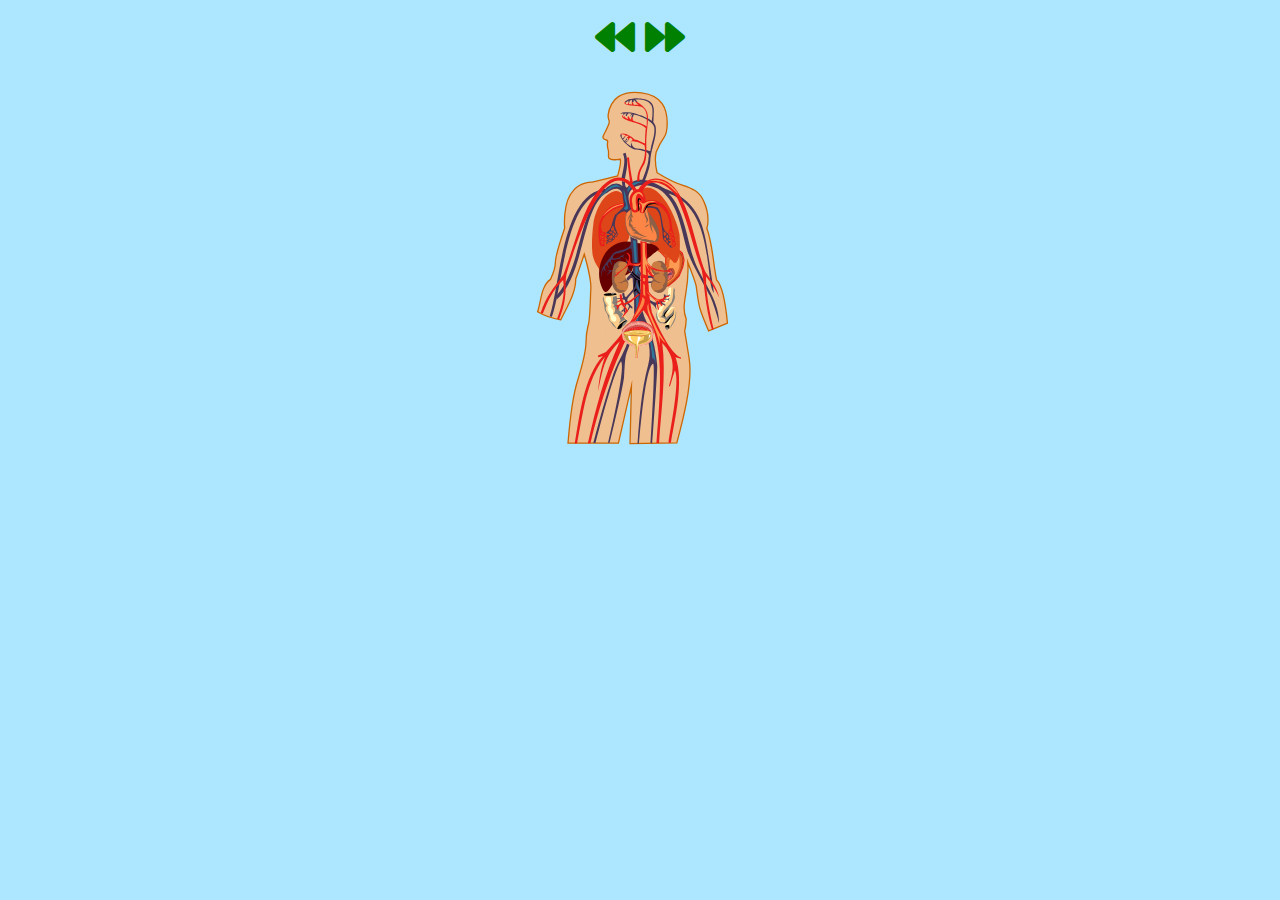
<file: body game/2nd stage.html>
<!DOCTYPE html>
<html lang="en">

<head>
    <meta charset="UTF-8">
    <meta http-equiv="X-UA-Compatible" content="IE=edge">
    <meta name="viewport" content="width=device-width, initial-scale=1.0">
    <link rel="stylesheet" href="css/fontawesome-free-5.15.2-web/css/all.min.css">
    <link rel="stylesheet" href="css/style.css">
    <title>2nd stage organs</title>
</head>

<body>
    <section class="sign">
		<a href="1st stage.html"><i class="fas fa-backward"></i></a>
		<a href="3rd stage.html"><i class="fas fa-forward"></i></a>

    </section>
    <div class="row">
        <div class="col-1 leftdiv">
            <h1 id="text"></h1>
            <p id="description1"></p>


        </div>
        <div class="col-1 centerdiv">
            <svg version="1.1" id="Layer_1" xmlns="http://www.w3.org/2000/svg"
                xmlns:xlink="http://www.w3.org/1999/xlink" x="0px" y="0px" viewBox="0 0 300 300"
                style="enable-background:new 0 0 300 300;" xml:space="preserve">
                <style type="text/css">
                    .st0 {
                        fill-rule: evenodd;
                        clip-rule: evenodd;
                        fill: #EFBF8F;
                        stroke: #CC6600;
                        stroke-miterlimit: 10;
                    }

                    .st1 {
                        fill-rule: evenodd;
                        clip-rule: evenodd;
                        fill: #FDCC8A;
                    }

                    .st2 {
                        fill-rule: evenodd;
                        clip-rule: evenodd;
                        fill: #FFFFCC;
                    }

                    .st3 {
                        fill-rule: evenodd;
                        clip-rule: evenodd;
                        fill: #858079;
                    }

                    .st4 {
                        fill-rule: evenodd;
                        clip-rule: evenodd;
                    }

                    .st5 {
                        fill: #FD9A52;
                        stroke: #EA1B1B;
                        stroke-miterlimit: 10;
                    }

                    .st6 {
                        fill: #F9927A;
                        fill-opacity: 0.798;
                    }

                    .st7 {
                        fill: #E36327;
                        fill-opacity: 0.992;
                    }

                    .st8 {
                        fill: #BC3C18;
                    }

                    .st9 {
                        opacity: 0.632;
                        fill: #FACFBF;
                        enable-background: new;
                    }

                    .st10 {
                        fill: #EB8A5D;
                    }

                    .st11 {
                        fill: #DB5664;
                    }

                    .st12 {
                        fill: #E46327;
                    }

                    .st13 {
                        fill: #DE4519;
                    }

                    .st14 {
                        opacity: 0.96;
                        fill: #DB5664;
                        enable-background: new;
                    }

                    .st15 {
                        opacity: 0.96;
                        fill: #C83C3C;
                        enable-background: new;
                    }

                    .st16 {
                        opacity: 0.96;
                        fill: #822924;
                        fill-opacity: 0.712;
                        enable-background: new;
                    }

                    .st17 {
                        opacity: 0.96;
                        fill: #C93D3E;
                        enable-background: new;
                    }

                    .st18 {
                        fill: #AB213A;
                        stroke: #FFA817;
                        stroke-width: 0.221;
                        stroke-miterlimit: 3.9;
                    }

                    .st19 {
                        opacity: 0.354;
                        fill: #FFE7DE;
                        enable-background: new;
                    }

                    .st20 {
                        opacity: 0.458;
                        fill: #FACFBF;
                        enable-background: new;
                    }

                    .st21 {
                        opacity: 0.511;
                        fill: #FACFBF;
                        enable-background: new;
                    }

                    .st22 {
                        opacity: 0.354;
                    }

                    .st23 {
                        opacity: 0.96;
                        fill: #FFFFFF;
                        enable-background: new;
                    }

                    .st24 {
                        fill-rule: evenodd;
                        clip-rule: evenodd;
                        fill: #DE4519;
                    }

                    .st25 {
                        fill-rule: evenodd;
                        clip-rule: evenodd;
                        fill: #660000;
                    }

                    .st26 {
                        fill-rule: evenodd;
                        clip-rule: evenodd;
                        fill: #FD8646;
                    }

                    .st27 {
                        fill-rule: evenodd;
                        clip-rule: evenodd;
                        fill: #8D5F46;
                    }

                    .st28 {
                        fill-rule: evenodd;
                        clip-rule: evenodd;
                        fill: #483759;
                    }

                    .st29 {
                        fill-rule: evenodd;
                        clip-rule: evenodd;
                        fill: #2D7599;
                    }

                    .st30 {
                        fill-rule: evenodd;
                        clip-rule: evenodd;
                        fill: #CA7B41;
                    }

                    .st31 {
                        fill-rule: evenodd;
                        clip-rule: evenodd;
                        fill: #EA1E1B;
                    }

                    .st32 {
                        fill-rule: evenodd;
                        clip-rule: evenodd;
                        fill: #FD9A52;
                    }

                    .st33 {
                        fill: #EA1E1B;
                    }

                    .st34 {
                        fill: #E96361;
                        fill-opacity: 0.697;
                    }

                    .st35 {
                        fill: #FA9F95;
                    }

                    .st36 {
                        fill: #C35F55;
                    }

                    .st37 {
                        fill: #EEBD50;
                    }

                    .st38 {
                        fill: #FFD368;
                    }

                    .st39 {
                        fill: #DA6154;
                    }

                    .st40 {
                        fill: #C59D44;
                    }

                    .st41 {
                        fill: #B0605E;
                        fill-opacity: 0.697;
                    }

                    .st42 {
                        fill: #F89471;
                    }

                    .st43 {
                        fill: none;
                        stroke: #FFFFFF;
                        stroke-width: 0.2;
                        stroke-miterlimit: 3.9;
                    }

                    .st44 {
                        fill: #F9D276;
                    }

                    .st45 {
                        fill: #B49041;
                    }

                    .st46 {
                        fill: #FFFFFF;
                    }
                </style>
                <path id="body" class="st0" d="M133,15.2c-4,2.5-7.4,8.4-7.9,13.7c-0.7,6.1,2.6,4-0.3,9.3c-2.1,5.7-6,9-2.3,10.2
	c2.3,0.5,2.2,1.8,2.2,1.8s-0.6,2.6,0.2,5.6c1.2,3.7-0.5,6.3,1,7.4c2,2,5.7,0.6,8.5,0.6c0.9,2.9-2,12.9-2,12.9
	c-6.5,1.6-13.1,3.3-19.7,4.9c0,0-9.7-0.5-15,6.9c-8.1,8.7-6.4,28.7-6.4,28.7s-7.2,21.3-7.2,26.6c0,5.1-3.8,13.2-3.8,13.2
	c-7.4,5.2-7.1,16.2-10,25.1c6.4,3.8,11.4,5.2,18,6.3c4.8-10.1,11.6-20.4,11.6-31.8c2.3-6.4,4.4-12.7,6.6-19.1c0,0,5.5,19.3,5.1,26.8
	c-0.3,4.4-0.6,25.7-2.1,28.3c0,0-1.6,7-1.6,12.3c0,5.2-1.8,15.4-6.6,30.8C96.5,251,93.9,284,93.9,284c13,0,26,0,39.1,0
	c3.4-14.7,6.7-29.4,10.1-44.1c-0.4,14.7-0.8,29.6-1.1,44.5c12-0.2,24.1-0.4,36.3-0.5c4.8-17.8,12.3-46.5,9.7-64.5
	c-1.3-8.7-3.6-22.3-3.6-22.3s1-3.8,1.2-9.3c-4.9-12.3,2.9-21.3,1.2-44.1c0,0,6.2,15.9,6.6,19c2,14.7,1.5,15.5,9.6,34.3
	c4.9-2.1,9.7-4.1,14.6-6.1c-0.8-8.1-2.6-27.6-8.4-33.4c-2.9-13.2-2.8-26.7-7.6-40.1c0,0,3.1-8.9-2.3-20.7
	c-3.3-8.1-9.7-10.6-16.2-12.7c-6.7-1.6-20.1-9.7-20.1-9.7c-1.2-4.9-2.1-10-0.7-16.1c0,0,2.7-6.5,6-11.1c3.3-4.7,3.9-18.9-1.4-26.4
	C160.6,11,141.9,9.7,133,15.2z" />
                <g id="small-intestine">
                    <path class="st1" d="M176.9,164.9c0,0-1.1-1.7-2.6-1.7c-1.6,0-2.7,0.7-2.7,1.9c0,1.2,0.4,4.9-0.5,6.9c-0.8,2-5.1,6.3-5.1,6.3
		s-2.1,1.6-2.7,3.2c-0.7,1.6-0.8,3.8-0.3,5.3c0.5,1.5,1.6,3.1,2.9,3.8c1.2,0.7,3.2,0.1,3.2,0.1l2.5-2l-2.5,4.3l0.5,1.9
		c0,0,0.4,1,1.3,1.1c1.1,0.3,2.2-0.7,2.2-0.7l3.8-7.6c0,0,1.1-5.1,0.7-6.6c-0.4-1.5-0.5-2.2-1.6-2.6c-1-0.3-3.5,0.4-3.5,0.4
		s3.6-4.8,3.6-7.5C176.1,168.4,176.9,164.9,176.9,164.9z" />
                    <path class="st2" d="M173.9,163.3c-1.6,0-2.4,1.3-2.2,2.7c0.3,3.9-2.1,9.1-5.1,11.4c-2.8,2-4,5.5-3.7,9c0.5,1,1.1,2.1,1.6,3.1
		c0-1.7,0.4-2.1,2.1-2.1c-0.8-0.3-1.6-0.5-2.4-0.8c0,0-0.7-2.7,0-3.4c0.8-0.7,2.7-1.6,2.9-2.8c0.3-1.3,1.9-4.9,3.5-5.8
		C174.2,172,173.7,167.2,173.9,163.3z" />
                    <path class="st2" d="M170.2,184.1c0.1-0.2,1.6-3.4,2.8-4.5c1.2-1.1,1.6-1.3,2.4-1c0.7,0.2,1,0.5,1,0.5s-1.7,0.2-2.1,0.6
		c-0.5,0.5-1.4,2.2-2.3,3C171.1,183.7,170.2,184.1,170.2,184.1z" />
                    <path class="st3" d="M175.9,163.7c1.6,1.3,0.7,2.5,0.7,4.2c0,1.1,0.5,2.5,0.1,4c-1.1,4.8-5.6,8.8-8.2,12.7c0.5,0.6,1,1.6,1.6,2.2
		c1.4-1.9,4.2-3,5.1-4.9c0.9-1.7,1.2-2.4,1.2-2.4c-0.1,1.2-0.2,2.6-0.3,3.8c-2.1,2.5-4.3,4.9-7,6.7c1.7-2.7-1.8-3.4-3.7-3.6
		c0,0,1.8-1.2,1.8-2.6c0-2.8,6.5-7.2,7.3-10C175.7,170.4,175.3,167.2,175.9,163.7z" />
                    <path class="st3"
                        d="M169.5,192.8c0,0-0.4,1.5-0.1,2.1c0.1,0.6,1.1,1.3,1.7,1.2c0.6-0.3,1.5-1.1,1.5-1.1l-0.6-1.3L169.5,192.8z" />
                    <path class="st4" d="M169.4,194.3c-0.5-1.8,2.6-2.9,3-1.6c0.3,0.9,0.2,2.6-0.1,2.7c-0.3,0.3-0.2-1.3-1.5-1.3
		C169.6,194.1,169.4,194.3,169.4,194.3z" />
                    <path class="st4" d="M176.1,182.9c-0.3,2.7-3.8,6-5.8,7.7c-0.8,0.2-1.6,0.4-2.4,0.6c1.8-1.4,3.6-2.9,4.9-4.9
		C174.2,185.4,175.4,184.4,176.1,182.9z" />
                    <path class="st4" d="M173,178.6l-4.2,4.4l-1,2.2l-1,0.9l1.3-0.6l1.6,1l-0.8-1.8c0,0,0.3-0.5,0.8-1.3
		C170.2,182.6,173,178.6,173,178.6z" />
                    <path class="st3" d="M163.1,181.8c0,0-1.2,3.2-0.6,4.9c1,2.8,2.5,5,5.9,4.2c0.5-0.5,1-0.9,1.6-1.3c0,0-3,1.4-4.3,0.4
		C163,187.6,163,185.1,163.1,181.8z" />
                    <path class="st2"
                        d="M169.9,192.5c0.6-0.1,1.2-0.3,1.8-0.3c0.7-2.4,2.2-4.9,3.4-7.1C172.9,187.5,171.5,189.7,169.9,192.5z" />
                    <path class="st3" d="M177.7,181c0.3,3.7,0,6-1.6,9.3c-1,1.6-2,3.2-3,4.8c0.1-0.7,0.3-1.6,0.6-2.3c1.4-2.3,3.7-6.6,3.7-9.2
		C177.3,182.2,177.7,181,177.7,181z" />
                </g>
                <g id="large-intestine">
                    <path class="st1" d="M122.5,168.5L121,170c0,0,1.3,5.3,1.3,7.6c0,2.2,0.5,3.7,1.8,5.5c1.3,1.9,1.1,4.2,1.1,4.2s0.5,1.7,2.4,3.6
		c1.9,1.8,4.1,4.5,4.1,4.5l8.6-6.3l-1.7-3.7c0,0-3.2-3.7-3.8-7.4c-0.6-3.8-2.3-10-2.3-10l-1.2-0.4L122.5,168.5z" />
                    <path class="st3"
                        d="M122.3,168.5c0,0,2.8-0.5,5.6-0.9c2.7-0.5,2.9,0.8,2.9,0.8l-1.6,0.5L122.3,168.5z" />
                    <path class="st3" d="M131.5,169.8l-2.8,0.8v3c0,0-0.7,1.2-0.5,1.7c0.3,0.6,1.7,1.5,1.7,1.5l-1.1,1.3c0,0,1.7,0.5,1.7,2.3
		c0,1.8-1.2,3.6-1.2,3.6s2.4-0.8,3.4,0.5c1,1.2,2,4.1,2,4.1l-1.5,2.8l4.4-2.8l0.5,0.7l-3.3,3l-0.5,2.6c0,0,2.6-1.3,3.6-2.4
		c0.8-1.1,2.7-3.1,2.1-3.5c-0.6-0.5-1.6-1-1.6-1l-1.5-1.9l-1.7-0.2l1.4-1.7c0,0-1-1.7-1.6-2.1c-0.7-0.3-1.3-1-1.3-1s0.3-2.4-0.3-2.8
		c-0.5-0.5-1.4-2-1.4-2s0.3-1.7,0.2-2.8C132.1,172.2,131.5,169.8,131.5,169.8z" />
                    <path class="st3" d="M121.2,170c0,0-0.5,2.2-0.1,3.4c0.5,1.3,0.8,2.8,1,4.6c0.1,1.8,0.4,3,1.3,4.6c1,1.4,1.1,1.9,1.6,3.8
		c0.5,1.8,0.9,2.8,1.7,3.5c0.8,0.6,1.2,1.6,2,2.7c0.7,0.9,3.1,2.7,3.1,2.7l-3.1-4.4c0,0-2.5-1.3-2.7-2.9c-0.3-1.6,0.1-2.9,0.1-2.9
		s-2.2-2.3-2.7-4.4c-0.7-2,0.6-3.3,0.6-3.3s-2.2-3.6-2.2-4.6C121.7,171.6,121.2,170,121.2,170z" />
                    <path class="st4" d="M126.8,167.6c0,0-4.2,0.6-4.8,0.9c-0.6,0.4-0.7,0.7,0.5,1.1c1.4,0.3,3.4,0.3,5.6-0.1c2-0.4,3.6-0.2,3.5-0.9
		c-0.3-0.6-1.5-0.8-1.5-0.8s-0.6,1-1.6,1C127.7,168.7,126.8,167.6,126.8,167.6z" />
                    <path class="st4" d="M139.8,189.1c0,0-0.4-0.6-1.7,0c-1.4,0.6-4,2.6-4.9,3.8c-0.8,1.3-1.6,2.2-0.8,2.7c0.6,0.5,2.7-0.8,2.7-0.8
		l1.1-2.5l0.1-0.8c0,0,1.5-1.5,1.9-1.6C138.6,189.7,139.8,189.1,139.8,189.1z" />
                    <path class="st2" d="M123,172c-0.5,2.2,2.3,3.4,2.5,5.3c-2.5,2,0.7,5.9,1.4,8.3c0,2.1,1,4.7,3.8,3.9c1.8-2.2,0.2-4.2-2-5.1
		c0,0,0.9-3.4-0.3-4.3c-1.6-1.3-1.4-1.6-1-3.4c0-1.8-0.1-3.7-0.3-5.6C125.1,170.2,124.2,170.2,123,172z" />
                </g>
                <path class="st4"
                    d="M144.1,150.1l-2.2,3.5c0,0,3,1.5,3,2.9c0,1.5-0.4,8.3-0.4,8.3l0.4,3.7l5,2.1l0.2-4l-0.4-11.4L144.1,150.1z" />
                <g id="stomach">
                    <path class="st5" d="M168.3,124.7l-0.1,5.7c0,0.2,0,0.4,0.1,0.6l1.2,3.2c0.1,0.3,0.2,0.5,0.4,0.6l2,1.5c0.6,0.4,1.4,0.2,1.7-0.6
		l0,0l0.4-1c0.1-0.3,0.3-0.5,0.6-0.7l1.5-0.8c0.2-0.1,0.5-0.2,0.8-0.1l1.9,0.6c0.1,0,0.3,0.1,0.4,0.2l3,2.5c0.2,0.2,0.4,0.4,0.4,0.7
		l1.2,4.5c0.1,0.2,0.1,0.5,0,0.7l-0.8,4.8c0,0.1-0.1,0.2-0.1,0.3l-2.6,6.4c-0.1,0.2-0.1,0.3-0.2,0.4l-2.8,3.2c0,0.1-0.1,0.1-0.1,0.1
		l-5.4,4.4c-0.2,0.1-0.3,0.2-0.5,0.2l-5.1,0.7c-0.2,0-0.4,0-0.5-0.1l-3.1-1.4c-0.3-0.1-0.5-0.3-0.6-0.6l-2.3-4.8
		c-0.2-0.4-0.5-0.6-0.8-0.7l-1.3-0.3c-0.2,0-0.4,0-0.6,0.1l-0.8,0.4c-0.3,0.1-0.5,0.4-0.6,0.7l-0.5,1.3c-0.1,0.2-0.1,0.5-0.1,0.7
		l0.1,1.7c0,0.7-0.4,1.4-1,1.5l-0.8,0.1c-0.7,0.1-1.3-0.6-1.3-1.4l0.1-5c0-0.2,0.1-0.5,0.1-0.7l1.2-2.8c0.1-0.2,0.2-0.4,0.4-0.5
		l2.7-2.3c0,0,0,0,0.1-0.1l0.8-0.7c0.1-0.1,0.3-0.2,0.4-0.3l0.8-0.3c0.1,0,0.2-0.1,0.4,0l1,0.1c0.4,0,0.7,0.3,0.9,0.7l0.3,0.5
		c0.2,0.3,0.4,0.6,0.8,0.6l0.9,0.2c0.1,0,0.2,0.1,0.3,0.2l0.8,0.6c0.2,0.2,0.5,0.2,0.8,0.2l1.2-0.3c0.2-0.1,0.4-0.2,0.6-0.3l2.3-2.6
		c0.2-0.2,0.3-0.4,0.3-0.7l0.6-3.2c0-0.1,0-0.2,0-0.4l-0.1-2.2c0-0.4-0.1-0.7-0.4-1l-3.3-3.6c-0.2-0.2-0.3-0.5-0.4-0.8l-0.8-4.6
		c0-0.1,0-0.3,0-0.4l0.5-5.9c0.1-0.7,0.5-1.2,1-1.3l1.1-0.2C167.8,123.2,168.4,123.9,168.3,124.7z" />
                    <path class="st6" d="M162.7,154.1l-0.1,2l1.7,1.8l4.4,1l4.5-1.6l2.6-3.3l0.5-2.5l-0.9-2.1l-1.4-1.4l-1.9,0.5l-2.4,2.6l-2.6,1.4
		l-3.8,0.2L162.7,154.1z" />
                    <path class="st7" d="M174.8,136.1l1.7-0.5l1.5,0.6l1.5,1.2l0.7,2.3l0.2,2l0.1,2.6l-0.4,3.7l-1.6,4.3l-2.5,3.5l-2.2,1.8l-3.3,2.4
		l-3.4,0.6l-2.9-0.5l-2.1-1.7l-2.1-2.7l-0.5-0.5l2.6,5.8l3.8,1.6l5.3-0.7l5.6-4.5l3.1-3.5l2.8-6.9l0.4-2.6l0.4-2.6l-1.2-4.9l-3.3-3
		l-2.3-0.9l-2.1,1.2l-1.1,3.1L174.8,136.1z" />
                    <path class="st8" d="M174.7,135.4l1.3-1l2.2,0.4l1.9,1.4l2,3.2l0.5,3.3l-1.3,6.4l-2.1,4.8l-3.3,3.4l-4.7,4.4l-5.3,0.7l-3.1-1.3
		l-1.3-1.5l-2-4l2.5,5.6l3.9,1.7l5.3-0.7l5.6-4.5l3.1-3.5l2.8-6.9l0.8-5.1l-1.2-4.9l-3.3-3l-2.3-0.9l-2.1,1.2l-0.9,2.2L174.7,135.4z
		" />
                    <path class="st9" d="M167.2,123.7l-0.9,0l-0.2,4.7l0.4,4.3l1.6,3.3l1.4,1.3l0.5-0.2l0.1-0.5l-1.4-1.4l-1.5-3.1l-0.3-4.1l0.1-2.7
		L167.2,123.7z" />
                    <path class="st10" d="M154.5,161.3l-1.3,0.1l-0.1-2.1l0.3-2.5l-0.7-1l-0.5,0.8l0.2-1.4l0.7-1.4l0.8-0.4l0.1,0.8l1.3,0.3l1.2-0.6
		l1-0.3l0.8-0.5l-0.3,0.7l0.8,0.7l0.5,0.8l-1.2-0.3l-1.2-0.3l-1.9,0.9l-0.8,2.4L154.5,161.3z" />
                    <path class="st11" d="M174.4,148.4l-1,2.1l-1,1.4l-0.6,2.3l-0.8,1.7l-1.1,1.4l-0.7,1.2h0.5l0.8-1.2l0.9-0.6l0.5-0.5l0.4-1.6
		l0.4-0.9l0.2-0.5l0.4-0.3l-0.2,1.6l-0.7,1.8l-0.6,1.8l1.1-0.9l0.8-1.9l0.2-2.8l0.4-1.6l0.7-1.3L174.4,148.4z" />
                    <path class="st8" d="M153.9,161.6l0.7-0.1l-0.2-3.3l1-2.5l1.7-0.9l1.1,0.3l1.1,0.3l-0.3-0.4l-0.5-0.1l-0.5-0.6l0.1-0.5l-0.7,0.5
		l-1.8,0.4l-0.8,0.2l-1.1,0.6l0.8,0.2l0,0.6l-0.6,2.1v2L153.9,161.6z" />
                    <path class="st12" d="M152.7,153.2l1.7-1.7l2.3-1.4l1.5-0.2l0.8,0.7l-0.4,1.8l1-1.2l0.9-0.4l3.4,1.5h2.5l3.8-2l2.1-3.2l0.3-4.6
		l1.3-2.1l0.3-1.4l0.1-0.5l-1.1-0.4l-1.1,0.4l-2-0.9l-1.6-1.5l-1.4-2.8l-0.6-2.8l0-3.2l0.2-3.5l-1,0.2l-0.6,7l0.9,5.1l5,4.4l-0.8,3
		l0.2,4l-4,3l-1.9,0.5l-3.5-1.5l-0.8-1.2l-1.1-0.4l-2.3,1.3l-3.1,2.5L152.7,153.2z" />
                    <path class="st13" d="M152.6,153l1.2-1.7l2.9-2l1.2-0.7l1.3-0.2l0.7,0.5l0,1l-0.4,0.7l1.2-0.7l1.1,0.3l2,1.2l2.2-0.1l2.9-2.5
		l1.5-2.6l-0.1-2l0-2.9l1.1-1.7l0.8-0.7l-0.5-0.1l-0.8,0.3l-1.1,0.1l-1.6-1l-1.8-2.1l-1.1-2.4l-0.6-3.3l0.2-3.1l0.4-3.7l-0.3,0.1
		l-0.6,7l0.9,5.3l3.8,3.9l0.3,1.7l0,1.6l-0.3,2l-0.3,2l-3,3.3l-1.9,0.5l-1.4-0.8l-1.9-0.5l-0.6-1.5l-1.6-0.1l-1.2,0.3l-1,0.8
		l-3.1,2.5L152.6,153z" />
                    <path class="st11" d="M173.7,148.4l-1.1,2.5l-0.3,0.3l-0.6,0.2l-0.4-0.4l-0.1-0.5l1.3-1.8l-0.2,1.2l0.8-1.2L173.7,148.4z
		 M172.3,151.4l-0.9,0.8l-0.9,0.6l-1.6,1.3l-0.9,2.5l-0.4,1.8l0.4,0.2l0.7-1.7l1.8-2.3l0.8-1.9L172.3,151.4z M170.3,153.7l-0.2,0.8
		l-0.2,0.2l-0.4,0.1l0.1-0.5l0.2-0.4l0.1,0.1L170.3,153.7z M170.3,151.1l-0.4,1.6l-1.3,1.2l-0.7,0.1l-0.6,1.2l-1.2,2.4l-0.9,0.5
		l-0.9-0.2l1.3-0.9l0.6-1.3l0.8-1.1l0.1-0.8l1.2-0.7l0.8-0.3l0.5-1.4L170.3,151.1z M175.4,150l-1.1,1.4l-0.3,1.8l0.1,1.5l-0.3,1.8
		l0.4-0.2l0.2-2.6l0.4-1.9l0.3-0.8l0.6-0.5L175.4,150z" />
                    <path class="st11"
                        d="M169,151.7l-0.8,0.8l-1.8,1.1l-0.7,2l-0.9,1l-1.6,0.2l-0.1-0.5l1.5,0.1l1.2-1.1l0.3-1.5l0.9-1L169,151.7z" />
                    <path class="st11" d="M166.1,152.8l-0.6,0.8l-0.6,1.6l0.3-2l0.5-0.3L166.1,152.8z M164.6,154.9l-0.3,0.8l-0.9,0.5l-0.6-0.2v-0.3
		h0.6l0.7-0.2L164.6,154.9z M165.1,152.8l-0.9,1.1l-1.1,0.8h-0.6l0.1-0.6l0.9,0.2l0.8-0.6L165.1,152.8z" />
                    <path class="st14"
                        d="M165.8,158.2l0.6-0.4l0.6-1.1l0.4-1.2l0.4-0.6l0.4-0.3l0.6-0.9l1-0.6l-0.7,0.6l-0.3,0.1L168,155l-0.6,0.7
		l-0.4,1.5l-0.4,0.8l-0.5,0.5L165.8,158.2z M169,158.8l0.4-0.9l0.4-0.7l-0.2-0.2l-0.4,0.2l-0.2,0.5l-0.5,0.6l-0.3,0.6l0.3-0.2
		l0.2-0.5l0.3-0.3l0.1-0.4l0.3-0.1l0,0.2l-0.1,0.1l-0.2,0.6l-0.2,0.2l-0.2,0.4L169,158.8z M175.7,151.1l-0.3,0.9l-0.3,0.6l0,0.6
		l-0.1,0.7l0.2-0.2l0.1-0.5l0.5-0.8l0.4-1L175.7,151.1z M174.8,153.1l-0.2,0.7l-0.1,0.6l-0.1,1.2l0.2-0.3l0-0.9l0.1-0.4L174.8,153.1
		z M171.8,156.5l-0.2,0.5l-0.1,0.8l-0.2,0.1l0.2-0.7l-0.1-0.1l-0.2,0.2l0,0.3l-0.5,0.3l-0.6,0.9l-0.1,0l0.4-0.9l0.6-0.1l0.2-0.6
		l0.4-0.1L171.8,156.5z M171.1,150.7l0.2,0.6l0,0.6l-0.7,0.7l-0.2,0.3l0.1-0.7l0.5-0.1l0.2-0.4l-0.1-0.4l-0.2-0.2L171.1,150.7z" />
                    <path class="st15" d="M164.8,157.9c0.2,0,0.9-0.3,0.9-0.3s0.6-0.2,0.6-0.4c0-0.2,0.4-1.6,0.4-1.6l0.7-0.8l0.3-1.1l0.9-0.3l1.1-0.9
		l0.3-1.2l0.3-0.1l-0.4,1.3l-1.4,1.3l-0.7,0.3l-0.9,2l-0.6,1.4l-0.7,0.4l-0.6,0.3L164.8,157.9z" />
                    <path class="st14" d="M163.9,157.1l0.9-0.2l0.7-0.6l0.3-0.1l-0.2,0.3l-0.3,0.1c0,0-0.1,0.3-0.3,0.5c-0.2,0.1-0.9,0.2-0.9,0.2
		L163.9,157.1z" />
                    <path class="st15" d="M170.6,152.5l0.7-0.7l-0.1-0.5l-0.2-0.6l0.1-0.2l0.2,0.8v0.7L170.6,152.5z M172.6,150.9l0.4-1.4l0.5-1h0.3
		l-0.5,1.3L173,150l-0.2,0.7L172.6,150.9z M168.9,158.6l0.3-0.5l0.2-0.4l0.3-0.5l-0.2-0.3l0.2,0.2l0,0.2l-0.3,0.4l-0.2,0.6l-0.2,0.4
		L168.9,158.6z M173.8,152.7l0,1.5l-0.1,0.6l0,0.6l-0.2,0.4l-0.3,1.1l-0.3,0.4l0.3-1.3l0.4-0.8l0.1-0.8l0.1-0.5L173.8,152.7z
		 M164.1,157.4l0.7-0.3l0.2-0.1l0.1-0.3l0.6-0.6l-0.3,0.6l-0.3,0.1l-0.2,0.5l-0.6,0.3L164.1,157.4z M165,156.5l0.6-0.7l0.2-0.8
		l0.2-0.8l0.3-0.6l1-0.7l0.3,0.1l-0.8,0.6l-0.5,0.2l-0.2,1.1l-0.3,0.7l-0.2,0.4L165,156.5z M165.1,154.7l0.3-1.2l0.2-0.5l0.2,0
		l-0.3,0.6L165.1,154.7L165.1,154.7z M173.8,152.2l0.3-1.6l0.7-1.6l0.2,0.3c0,0-0.1,0.5-0.1,0.5s-0.4,0.5-0.4,0.5l-0.3,0.7l-0.1,0.3
		l-0.1,0.7L173.8,152.2z M175.8,151.6l-0.1,0.6l-0.2,0.5l-0.2,0.5l0,0.4l0.1-0.2l0.2-0.5l0.6-1L175.8,151.6z M170.3,158.6l0.2-0.7
		l0.6-0.3l0.1-0.4l0.2-0.2l-0.3,0.4l0,0.3l-0.5,0.2l-0.2,0.6L170.3,158.6z M175.7,150.5l-0.5,0.6l-0.2,0.1l-0.3,1.3l-0.3,1.2
		l-0.2,1.2l0.1-1.5l0.3-1.5l0.1-0.9l0.4-0.3l0.4-0.6L175.7,150.5z M167.2,158.4l0.3-0.5l0-0.6l0.2-0.8l0.5-0.7l0.4-1.1l-0.2,0.9
		l-0.5,1.1l-0.2,0.5l-0.1,0.9l-0.3,0.5L167.2,158.4z" />
                    <path class="st14" d="M168.4,155.5l-0.5,0.8l-0.2,0.6l-0.1,1l-0.4,0.6l-0.2-0.1l0.4-0.5l0-0.6l0.2-0.2l0.2-1.1l0.4-0.5l0.4-1
		L168.4,155.5z" />
                    <path class="st15" d="M162.6,154.6l0.6,0l0.8-0.6l0.8-0.9l-0.2,0.5l-0.5,0.6l-0.8,0.6l-0.7,0L162.6,154.6z M172.3,149.8l0.1-1
		l0.2-0.2l0,0.6L172.3,149.8z" />
                    <path class="st16" d="M169.9,151.5l2.3-1.2l1.4-0.1l0.9,0.6l0.4,1.5l-0.1,1.7l-0.6,1.9l0.9-1l0.8-1l0.5-1.6l-0.3-1.9l-1-1.6
		l-1.2-0.6l-1.3,0.1l-1.4,1.4l-0.6,1.1L169.9,151.5z" />
                    <path class="st15" d="M171.8,156.6l-0.2,0.5l-0.1,0.7l-0.2,0.2l0.3-0.9L171.8,156.6z M166.3,158.2l0.5-0.6l0.2-0.6l0.5-1.4l1-1.3
		l0.5-0.6l0.9-0.7l-0.8,0.8l-0.4,0.3l-0.8,1.2l-0.3,0.4l-0.5,1.4l-0.4,1.1l-0.2,0.4L166.3,158.2z M163.3,156.7l0.6,0l1-0.1l-0.2,0.3
		l-0.7,0l-0.6,0.2L163.3,156.7z M174.7,155l-0.1-0.8l0.1-1.3l-0.2,1.6l-0.1,0.8L174.7,155z" />
                    <path class="st17" d="M163,153.8l0.6,0l0.5-0.2l0.4-0.4l-0.7,0.2l-0.7,0L163,153.8z" />
                    <path class="st14" d="M164.3,154.4l-0.6,0.3l-0.3,0.4l-0.9,0.1c0,0,0.7,0.1,0.8,0.1c0.1,0,0.3-0.3,0.3-0.3l0.4-0.4l0.4-0.3l0.2-0.7
		L164.3,154.4z" />
                    <path class="st15"
                        d="M162.8,156.1l0.6,0.1l0.8-0.3l0.2-0.5l0.3-0.8l-0.5,0.9l-0.2,0.3l-0.8,0.2l-0.6-0.1L162.8,156.1z" />
                    <path class="st18" d="M172.9,148.1l-1.1,0.5l-0.7,0.9l-0.3,1.1l-2.7,1.5l-1.3,0.6l-0.9,0.1l-1,0.1l-0.6-0.1l-0.5-0.2l-0.7,0.4
		l-0.4,0.5l-0.3,0.8l-0.2,0.7l0.1,1.1l0.9,0.9l0.9,0.7l2.1,1l2.3,0.3l1.8-0.2l3.2-1.5l2.3-2.6l0.9-2.2l-0.1-1.8l-0.5-1.4l-1.2-1.2
		L172.9,148.1z M173.1,148.4l0.3,0.2l0.4-0.2l0.2,0.4l0.4-0.2l0.3,0.4l0.4,0.1l0.2,0.5l0.3,0.4l0,0.8l0.3,0.2l-0.1,0.5l0.1,0.3
		l0,0.6l-0.3,0.6l-0.1,0.6l-0.3,0.3l-0.1,0.3l-0.3,0.2l-0.1,0.3l-0.3,0.3l-0.2,0.6l-0.4,0.2l-0.3,0.6l-0.2-0.1l-0.2,0.3l-0.2,0.4
		l-0.5,0.1l-0.3,0.2l-0.4,0.1l-0.3,0.3l-0.5,0l-0.3,0.3l-0.6,0.3l-0.4-0.1h-0.3l-0.3,0.2l-0.7-0.1l-0.4,0l-0.3,0.1l-0.5-0.3l-0.3,0
		l-0.6-0.1l-0.5-0.3l-0.5,0.1l-0.4-0.4l-0.3-0.3l-0.3,0.1l-0.4-0.5l-0.4-0.2l-0.3-0.2l-0.2-0.5l-0.3,0l-0.1-0.7l0.2-0.3l-0.1-0.6
		l0.2-0.2l0.1-0.5l0.3-0.3l0.1-0.3l0.2,0.1l0.2-0.2l0.3,0.2l0.3-0.1l0.4,0.1l0.4-0.1l0.4,0.1l0.3,0l0.3-0.2l0.4,0.2l0.3,0l0.3-0.3
		h0.6l0.2-0.3l0.3,0.1l0.2-0.2l0.2-0.2l0.4-0.1l0.4-0.4h0.4l0.1-0.3l0.4-0.1l0.4,0.1l0.1-0.3l0.4-0.3l0-0.4l0.3-0.4l0-0.5l0.4,0
		l0.1-0.5l0.4-0.1l0.2-0.3L173.1,148.4z" />
                    <path class="st14"
                        d="M171.6,152.9l-0.3,1.1l-0.4,0.6l-0.1,1l-1,1.1l1-0.7l0.5-0.9l0.1-0.7l0.2-0.3l0.3-1.2l0.5-1L171.6,152.9z" />
                    <path class="st15"
                        d="M170,156.6l0.6-0.5l0.4-0.9l0-0.6l0.4-0.3l0.3-1.3l-0.2,1.4l-0.3,0.4l0,0.4l-0.5,0.9L170,156.6z" />
                    <path class="st14" d="M173,153.5l0,0.8l-0.5,0.7l-0.3,0.8l0.2-1l0.3-0.7l0.2-0.3L173,153.5z M165.6,154.1l-0.1,0.6l-0.2,0.4
		l-0.1,0.3l-0.9,0.5l0.6-0.2l0.5-0.4l0.2-0.4L165.6,154.1z" />
                    <path class="st15" d="M169.8,158.2l0.6-1.2l1-0.6l0.4-0.8l0.5-1.6l0.5-1l0.7-0.8v0.4l-0.2,0.4l-0.5,0.2l-0.6,1.4l-0.4,1.7l-0.4,0.4
		l-0.9,0.7L169.8,158.2z M168.4,157.9l0.2-1l0.9-1.1l0.4-0.6l0.5-0.6l0.4-1.3l1.5-1.8l-1,1.5l-0.2,0.7l-0.4,0.7l-0.3,0.9l-1.2,1.2
		l-0.5,0.8L168.4,157.9z" />
                    <path class="st15" d="M172.3,155.4l0.2-0.7l0.3-0.4l0.1-0.7l0,0.9l-0.4,0.6L172.3,155.4z M169.6,154.8l0-0.6l0.3-0.4l0.2,0.1
		l0.3-0.3l-0.2,0.3l-0.3,0.2L169.6,154.8z M164.3,155.9l0.7-0.3l0.4-0.4l0.2-1.2l0,0.9l-0.2,0.3l-0.5,0.5L164.3,155.9z M163,155.2
		l0.5,0l0.5-0.3l0.3-0.3l0.4-0.2l0.2-1l-0.3,0.7l-0.1,0.3l-0.6,0.3l-0.3,0.5L163,155.2z" />
                    <path class="st19"
                        d="M178.2,136.9l-1.3-0.1l-0.9,0.8l0.4,0.9l1.2,1.2l0.6,2.7l0.7,1.1l0.7-0.5l0.3-2.2l-0.3-2.5L178.2,136.9z" />
                    <path class="st20" d="M157.7,150.3l1,0.6l-0.3,0.7l-1.3,0.5l-1.4-0.6l0.5-0.8l1-0.4H157.7z" />
                    <path class="st21"
                        d="M160.6,151.4l1.5,0.6l0.2,0.6l-0.4,0.8l-1.6,0.3l-1.1-1.2l0.2-0.6L160.6,151.4z" />
                    <g id="a_1_" transform="matrix(.35813 0 0 .36297 140.848 31.505)" class="st22">
                        <ellipse class="st23" cx="92.8" cy="307.5" rx="0.3" ry="0.5" />
                        <ellipse class="st23" cx="93.7" cy="308.6" rx="0.1" ry="0.1" />
                        <ellipse class="st23" cx="92.1" cy="308.8" rx="0.3" ry="0.3" />
                        <ellipse class="st23" cx="92.1" cy="307.5" rx="0.1" ry="0.2" />
                        <ellipse class="st23" cx="93.3" cy="306.6" rx="0.3" ry="0.5" />
                        <ellipse class="st23" cx="93.2" cy="309.6" rx="0.3" ry="0.6" />
                    </g>
                    <g transform="matrix(.9319 0 0 .9319 22.312 -6.63)">
                        <g transform="matrix(.35813 0 0 .36297 140.848 31.505)" class="st22">
                            <ellipse class="st23" cx="105.9" cy="285.9" rx="0.3" ry="0.5" />
                            <ellipse class="st23" cx="106.7" cy="286.9" rx="0.1" ry="0.1" />
                            <ellipse class="st23" cx="105.2" cy="287.1" rx="0.3" ry="0.3" />
                            <ellipse class="st23" cx="105.2" cy="285.9" rx="0.1" ry="0.2" />
                            <ellipse class="st23" cx="106.3" cy="285" rx="0.3" ry="0.5" />
                            <ellipse class="st23" cx="106.2" cy="287.8" rx="0.3" ry="0.5" />
                        </g>
                    </g>
                    <g transform="matrix(.73031 0 0 .73031 66.047 6.822)">
                        <g transform="matrix(.35813 0 0 .36297 140.848 31.505)" class="st22">
                            <ellipse class="st23" cx="104.6" cy="292.8" rx="0.2" ry="0.4" />
                            <ellipse class="st23" cx="105.3" cy="293.6" rx="0.1" ry="0.1" />
                            <ellipse class="st23" cx="104.1" cy="293.7" rx="0.2" ry="0.2" />
                            <ellipse class="st23" cx="104.1" cy="292.8" rx="0.1" ry="0.1" />
                            <ellipse class="st23" cx="105" cy="292.1" rx="0.2" ry="0.4" />
                            <ellipse class="st23" cx="104.9" cy="294.3" rx="0.2" ry="0.4" />
                        </g>
                    </g>
                    <g transform="matrix(.97806 0 0 .97806 10.924 -8.255)">
                        <g transform="matrix(.35813 0 0 .36297 140.848 31.505)" class="st22">
                            <ellipse class="st23" cx="103.7" cy="287.4" rx="0.3" ry="0.5" />
                            <ellipse class="st23" cx="104.5" cy="288.5" rx="0.1" ry="0.1" />
                            <ellipse class="st23" cx="102.9" cy="288.7" rx="0.3" ry="0.3" />
                            <ellipse class="st23" cx="103" cy="287.4" rx="0.1" ry="0.2" />
                            <ellipse class="st23" cx="104.1" cy="286.5" rx="0.3" ry="0.5" />
                            <ellipse class="st23" cx="104" cy="289.5" rx="0.3" ry="0.6" />
                        </g>
                    </g>
                    <g transform="matrix(1.23464 0 0 1.23464 -43.758 -21.61)">
                        <g transform="matrix(.35813 0 0 .36297 140.848 31.505)" class="st22">
                            <ellipse class="st23" cx="107" cy="286.7" rx="0.4" ry="0.6" />
                            <ellipse class="st23" cx="108.1" cy="288.1" rx="0.1" ry="0.2" />
                            <ellipse class="st23" cx="106.1" cy="288.3" rx="0.4" ry="0.3" />
                            <ellipse class="st23" cx="106.1" cy="286.7" rx="0.1" ry="0.2" />
                            <ellipse class="st23" cx="107.6" cy="285.6" rx="0.4" ry="0.6" />
                            <ellipse class="st23" cx="107.4" cy="289.3" rx="0.4" ry="0.7" />
                        </g>
                    </g>
                    <g transform="matrix(1.1955 0 0 1.1955 -39.176 -20.899)">
                        <g transform="matrix(.35813 0 0 .36297 140.848 31.505)" class="st22">
                            <ellipse class="st23" cx="99.8" cy="284" rx="0.4" ry="0.6" />
                            <ellipse class="st23" cx="100.8" cy="285.3" rx="0.1" ry="0.2" />
                            <ellipse class="st23" cx="98.9" cy="285.5" rx="0.3" ry="0.3" />
                            <ellipse class="st23" cx="98.9" cy="284" rx="0.1" ry="0.2" />
                            <ellipse class="st23" cx="100.3" cy="282.9" rx="0.3" ry="0.6" />
                            <ellipse class="st23" cx="100.2" cy="286.5" rx="0.4" ry="0.7" />
                        </g>
                    </g>
                    <g transform="translate(34.666 3.252) scale(.87744)">
                        <g transform="matrix(.35813 0 0 .36297 140.848 31.505)" class="st22">
                            <ellipse class="st23" cx="106.5" cy="301.1" rx="0.3" ry="0.4" />
                            <ellipse class="st23" cx="107.3" cy="302.1" rx="0.1" ry="0.1" />
                            <ellipse class="st23" cx="105.8" cy="302.3" rx="0.3" ry="0.2" />
                            <ellipse class="st23" cx="105.9" cy="301.1" rx="0.1" ry="0.1" />
                            <ellipse class="st23" cx="106.9" cy="300.4" rx="0.3" ry="0.4" />
                            <ellipse class="st23" cx="106.8" cy="303" rx="0.3" ry="0.5" />
                        </g>
                    </g>
                    <g transform="matrix(1.07477 0 0 1.07477 -4.803 -7.875)">
                        <g transform="matrix(.35813 0 0 .36297 140.848 31.505)" class="st22">
                            <ellipse class="st23" cx="113.6" cy="298.8" rx="0.3" ry="0.5" />
                            <ellipse class="st23" cx="114.6" cy="300" rx="0.1" ry="0.2" />
                            <ellipse class="st23" cx="112.8" cy="300.2" rx="0.3" ry="0.3" />
                            <ellipse class="st23" cx="112.9" cy="298.8" rx="0.1" ry="0.2" />
                            <ellipse class="st23" cx="114.1" cy="297.8" rx="0.3" ry="0.5" />
                            <ellipse class="st23" cx="114" cy="301" rx="0.3" ry="0.6" />
                        </g>
                    </g>
                    <g transform="matrix(1.17701 0 0 1.17701 -30.865 -15.495)">
                        <g transform="matrix(.35813 0 0 .36297 140.848 31.505)" class="st22">
                            <ellipse class="st23" cx="107.3" cy="293.5" rx="0.4" ry="0.6" />
                            <ellipse class="st23" cx="108.4" cy="294.9" rx="0.1" ry="0.2" />
                            <ellipse class="st23" cx="106.4" cy="295.1" rx="0.3" ry="0.3" />
                            <ellipse class="st23" cx="106.5" cy="293.5" rx="0.1" ry="0.2" />
                            <ellipse class="st23" cx="107.9" cy="292.5" rx="0.3" ry="0.6" />
                            <ellipse class="st23" cx="107.7" cy="296" rx="0.4" ry="0.7" />
                        </g>
                    </g>
                    <g transform="matrix(.97973 0 0 .97973 13.778 -3.112)">
                        <g transform="matrix(.35813 0 0 .36297 140.848 31.505)" class="st22">
                            <ellipse class="st23" cx="109.4" cy="298.6" rx="0.3" ry="0.5" />
                            <ellipse class="st23" cx="110.3" cy="299.7" rx="0.1" ry="0.1" />
                            <ellipse class="st23" cx="108.7" cy="299.9" rx="0.3" ry="0.3" />
                            <ellipse class="st23" cx="108.7" cy="298.6" rx="0.1" ry="0.2" />
                            <ellipse class="st23" cx="109.9" cy="297.8" rx="0.3" ry="0.5" />
                            <ellipse class="st23" cx="109.8" cy="300.7" rx="0.3" ry="0.6" />
                        </g>
                    </g>
                    <g transform="matrix(.73937 0 0 .73937 65.418 10.749)">
                        <g transform="matrix(.35813 0 0 .36297 140.848 31.505)" class="st22">
                            <ellipse class="st23" cx="107.1" cy="302.2" rx="0.2" ry="0.4" />
                            <ellipse class="st23" cx="107.7" cy="303" rx="0.1" ry="0.1" />
                            <ellipse class="st23" cx="106.5" cy="303.1" rx="0.2" ry="0.2" />
                            <ellipse class="st23" cx="106.6" cy="302.2" rx="0.1" ry="0.1" />
                            <ellipse class="st23" cx="107.4" cy="301.5" rx="0.2" ry="0.4" />
                            <ellipse class="st23" cx="107.3" cy="303.7" rx="0.2" ry="0.4" />
                        </g>
                    </g>
                    <g transform="translate(61.806 8.023) scale(.76894)">
                        <g transform="matrix(.35813 0 0 .36297 140.848 31.505)" class="st22">
                            <ellipse class="st23" cx="112.3" cy="299.5" rx="0.2" ry="0.4" />
                            <ellipse class="st23" cx="112.9" cy="300.4" rx="0.1" ry="0.1" />
                            <ellipse class="st23" cx="111.7" cy="300.6" rx="0.2" ry="0.2" />
                            <ellipse class="st23" cx="111.7" cy="299.5" rx="0.1" ry="0.1" />
                            <ellipse class="st23" cx="112.6" cy="298.9" rx="0.2" ry="0.4" />
                            <ellipse class="st23" cx="112.5" cy="301.2" rx="0.2" ry="0.4" />
                        </g>
                    </g>
                    <g transform="translate(-25.945 -11.907) scale(1.17504)">
                        <g transform="matrix(.35813 0 0 .36297 140.848 31.505)" class="st22">
                            <ellipse class="st23" cx="115.3" cy="301" rx="0.4" ry="0.6" />
                            <ellipse class="st23" cx="116.4" cy="302.3" rx="0.1" ry="0.2" />
                            <ellipse class="st23" cx="114.5" cy="302.6" rx="0.3" ry="0.3" />
                            <ellipse class="st23" cx="114.5" cy="301" rx="0.1" ry="0.2" />
                            <ellipse class="st23" cx="115.9" cy="300" rx="0.3" ry="0.6" />
                            <ellipse class="st23" cx="115.7" cy="303.5" rx="0.4" ry="0.7" />
                        </g>
                    </g>
                    <g transform="matrix(1.16785 0 0 1.16785 -26.139 -14.191)">
                        <g transform="matrix(.35813 0 0 .36297 140.848 31.505)" class="st22">
                            <ellipse class="st23" cx="112.2" cy="295.3" rx="0.4" ry="0.6" />
                            <ellipse class="st23" cx="113.2" cy="296.7" rx="0.1" ry="0.2" />
                            <ellipse class="st23" cx="111.3" cy="296.9" rx="0.3" ry="0.3" />
                            <ellipse class="st23" cx="111.3" cy="295.3" rx="0.1" ry="0.2" />
                            <ellipse class="st23" cx="112.7" cy="294.3" rx="0.3" ry="0.6" />
                            <ellipse class="st23" cx="112.6" cy="297.8" rx="0.4" ry="0.7" />
                        </g>
                    </g>
                    <g transform="matrix(.85177 0 0 .85177 41.727 7.94)">
                        <g transform="matrix(.35813 0 0 .36297 140.848 31.505)" class="st22">
                            <ellipse class="st23" cx="109" cy="308.4" rx="0.3" ry="0.4" />
                            <ellipse class="st23" cx="109.7" cy="309.3" rx="0.1" ry="0.1" />
                            <ellipse class="st23" cx="108.4" cy="309.5" rx="0.2" ry="0.2" />
                            <ellipse class="st23" cx="108.4" cy="308.4" rx="0.1" ry="0.1" />
                            <ellipse class="st23" cx="109.4" cy="307.6" rx="0.2" ry="0.4" />
                            <ellipse class="st23" cx="109.3" cy="310.2" rx="0.3" ry="0.5" />
                        </g>
                    </g>
                    <g transform="matrix(.76037 0 0 .76037 64.418 14.569)">
                        <g transform="matrix(.35813 0 0 .36297 140.848 31.505)" class="st22">
                            <ellipse class="st23" cx="113.6" cy="312.6" rx="0.2" ry="0.4" />
                            <ellipse class="st23" cx="114.2" cy="313.5" rx="0.1" ry="0.1" />
                            <ellipse class="st23" cx="113" cy="313.6" rx="0.2" ry="0.2" />
                            <ellipse class="st23" cx="113" cy="312.6" rx="0.1" ry="0.1" />
                            <ellipse class="st23" cx="113.9" cy="312" rx="0.2" ry="0.4" />
                            <ellipse class="st23" cx="113.8" cy="314.2" rx="0.2" ry="0.4" />
                        </g>
                    </g>
                    <g transform="matrix(1.26072 0 0 1.26072 -48.088 -8.641)">
                        <g transform="matrix(.35813 0 0 .36297 140.848 31.505)" class="st22">
                            <ellipse class="st23" cx="109.5" cy="317.4" rx="0.4" ry="0.6" />
                            <ellipse class="st23" cx="110.6" cy="318.8" rx="0.2" ry="0.2" />
                            <ellipse class="st23" cx="108.6" cy="319" rx="0.4" ry="0.3" />
                            <ellipse class="st23" cx="108.6" cy="317.4" rx="0.1" ry="0.2" />
                            <ellipse class="st23" cx="110.1" cy="316.2" rx="0.4" ry="0.6" />
                            <ellipse class="st23" cx="109.9" cy="320" rx="0.4" ry="0.7" />
                        </g>
                    </g>
                    <g transform="matrix(.8088 0 0 .8088 54.532 11.795)">
                        <g transform="matrix(.35813 0 0 .36297 140.848 31.505)" class="st22">
                            <ellipse class="st23" cx="115" cy="312" rx="0.3" ry="0.4" />
                            <ellipse class="st23" cx="115.7" cy="312.9" rx="0.1" ry="0.1" />
                            <ellipse class="st23" cx="114.4" cy="313" rx="0.2" ry="0.2" />
                            <ellipse class="st23" cx="114.4" cy="312" rx="0.1" ry="0.1" />
                            <ellipse class="st23" cx="115.3" cy="311.3" rx="0.2" ry="0.4" />
                            <ellipse class="st23" cx="115.2" cy="313.7" rx="0.3" ry="0.5" />
                        </g>
                    </g>
                    <g transform="matrix(.72576 0 0 .72576 72.292 13.367)">
                        <g transform="matrix(.35813 0 0 .36297 140.848 31.505)" class="st22">
                            <ellipse class="st23" cx="114" cy="306.3" rx="0.2" ry="0.4" />
                            <ellipse class="st23" cx="114.6" cy="307.1" rx="0.1" ry="0.1" />
                            <ellipse class="st23" cx="113.5" cy="307.3" rx="0.2" ry="0.2" />
                            <ellipse class="st23" cx="113.5" cy="306.3" rx="0.1" ry="0.1" />
                            <ellipse class="st23" cx="114.3" cy="305.7" rx="0.2" ry="0.4" />
                            <ellipse class="st23" cx="114.3" cy="307.8" rx="0.2" ry="0.4" />
                        </g>
                    </g>
                    <g transform="matrix(1.16878 0 0 1.16878 -27.444 -7.81)">
                        <g transform="matrix(.35813 0 0 .36297 140.848 31.505)" class="st22">
                            <ellipse class="st23" cx="110.2" cy="309.1" rx="0.4" ry="0.6" />
                            <ellipse class="st23" cx="111.2" cy="310.4" rx="0.1" ry="0.2" />
                            <ellipse class="st23" cx="109.3" cy="310.7" rx="0.3" ry="0.3" />
                            <ellipse class="st23" cx="109.4" cy="309.1" rx="0.1" ry="0.2" />
                            <ellipse class="st23" cx="110.7" cy="308.1" rx="0.3" ry="0.6" />
                            <ellipse class="st23" cx="110.6" cy="311.6" rx="0.4" ry="0.7" />
                        </g>
                    </g>
                    <g transform="translate(-8.832 -2.19) scale(1.07563)">
                        <g transform="matrix(.35813 0 0 .36297 140.848 31.505)" class="st22">
                            <ellipse class="st23" cx="106.8" cy="311" rx="0.3" ry="0.5" />
                            <ellipse class="st23" cx="107.7" cy="312.2" rx="0.1" ry="0.2" />
                            <ellipse class="st23" cx="106" cy="312.5" rx="0.3" ry="0.3" />
                            <ellipse class="st23" cx="106" cy="311" rx="0.1" ry="0.2" />
                            <ellipse class="st23" cx="107.3" cy="310.1" rx="0.3" ry="0.5" />
                            <ellipse class="st23" cx="107.2" cy="313.3" rx="0.3" ry="0.6" />
                        </g>
                    </g>
                    <g transform="translate(-3.151 .754) scale(1.061)">
                        <g transform="matrix(.35813 0 0 .36297 140.848 31.505)" class="st22">
                            <ellipse class="st23" cx="111.2" cy="315.8" rx="0.3" ry="0.5" />
                            <ellipse class="st23" cx="112.1" cy="316.9" rx="0.1" ry="0.2" />
                            <ellipse class="st23" cx="110.4" cy="317.2" rx="0.3" ry="0.3" />
                            <ellipse class="st23" cx="110.4" cy="315.8" rx="0.1" ry="0.2" />
                            <ellipse class="st23" cx="111.7" cy="314.8" rx="0.3" ry="0.5" />
                            <ellipse class="st23" cx="111.5" cy="318" rx="0.3" ry="0.6" />
                        </g>
                    </g>
                    <g transform="translate(47.721 11.8) scale(.82194)">
                        <g transform="matrix(.35813 0 0 .36297 140.848 31.505)" class="st22">
                            <ellipse class="st23" cx="108" cy="313.4" rx="0.3" ry="0.4" />
                            <ellipse class="st23" cx="108.7" cy="314.3" rx="0.1" ry="0.1" />
                            <ellipse class="st23" cx="107.4" cy="314.5" rx="0.2" ry="0.2" />
                            <ellipse class="st23" cx="107.4" cy="313.4" rx="0.1" ry="0.1" />
                            <ellipse class="st23" cx="108.4" cy="312.7" rx="0.2" ry="0.4" />
                            <ellipse class="st23" cx="108.3" cy="315.1" rx="0.3" ry="0.5" />
                        </g>
                    </g>
                    <g transform="matrix(.89084 0 0 .89084 32.077 13.585)">
                        <g transform="matrix(.35813 0 0 .36297 140.848 31.505)" class="st22">
                            <ellipse class="st23" cx="107.1" cy="324.7" rx="0.3" ry="0.4" />
                            <ellipse class="st23" cx="107.9" cy="325.7" rx="0.1" ry="0.1" />
                            <ellipse class="st23" cx="106.5" cy="325.9" rx="0.3" ry="0.2" />
                            <ellipse class="st23" cx="106.5" cy="324.7" rx="0.1" ry="0.1" />
                            <ellipse class="st23" cx="107.6" cy="324" rx="0.3" ry="0.4" />
                            <ellipse class="st23" cx="107.5" cy="326.6" rx="0.3" ry="0.5" />
                        </g>
                    </g>
                    <g transform="matrix(1.20006 0 0 1.20006 -34.72 -.143)">
                        <g transform="matrix(.35813 0 0 .36297 140.848 31.505)" class="st22">
                            <ellipse class="st23" cx="109.5" cy="329" rx="0.4" ry="0.6" />
                            <ellipse class="st23" cx="110.6" cy="330.3" rx="0.1" ry="0.2" />
                            <ellipse class="st23" cx="108.6" cy="330.6" rx="0.4" ry="0.3" />
                            <ellipse class="st23" cx="108.7" cy="329" rx="0.1" ry="0.2" />
                            <ellipse class="st23" cx="110.1" cy="327.9" rx="0.4" ry="0.6" />
                            <ellipse class="st23" cx="109.9" cy="331.5" rx="0.4" ry="0.7" />
                        </g>
                    </g>
                    <g transform="translate(-48.4 13.057) scale(1.18909)">
                        <g transform="matrix(.35813 0 0 .36297 140.848 31.505)" class="st22">
                            <ellipse class="st23" cx="80.8" cy="356.1" rx="0.4" ry="0.6" />
                            <ellipse class="st23" cx="81.8" cy="357.4" rx="0.1" ry="0.2" />
                            <ellipse class="st23" cx="79.9" cy="357.6" rx="0.3" ry="0.3" />
                            <ellipse class="st23" cx="79.9" cy="356.1" rx="0.1" ry="0.2" />
                            <ellipse class="st23" cx="81.3" cy="355" rx="0.3" ry="0.6" />
                            <ellipse class="st23" cx="81.2" cy="358.6" rx="0.4" ry="0.7" />
                        </g>
                    </g>
                    <g transform="matrix(1.10949 0 0 1.10949 -17.877 2.64)">
                        <g transform="matrix(.35813 0 0 .36297 140.848 31.505)" class="st22">
                            <ellipse class="st23" cx="104" cy="325.1" rx="0.3" ry="0.5" />
                            <ellipse class="st23" cx="104.9" cy="326.3" rx="0.1" ry="0.2" />
                            <ellipse class="st23" cx="103.1" cy="326.5" rx="0.3" ry="0.3" />
                            <ellipse class="st23" cx="103.2" cy="325.1" rx="0.1" ry="0.2" />
                            <ellipse class="st23" cx="104.5" cy="324.1" rx="0.3" ry="0.5" />
                            <ellipse class="st23" cx="104.4" cy="327.4" rx="0.3" ry="0.6" />
                        </g>
                    </g>
                    <g transform="matrix(1.00319 0 0 1.00319 9 6.945)">
                        <g transform="matrix(.35813 0 0 .36297 140.848 31.505)" class="st22">
                            <ellipse class="st23" cx="110.1" cy="322.7" rx="0.3" ry="0.5" />
                            <ellipse class="st23" cx="111" cy="323.9" rx="0.1" ry="0.1" />
                            <ellipse class="st23" cx="109.4" cy="324.1" rx="0.3" ry="0.3" />
                            <ellipse class="st23" cx="109.4" cy="322.7" rx="0.1" ry="0.2" />
                            <ellipse class="st23" cx="110.6" cy="321.9" rx="0.3" ry="0.5" />
                            <ellipse class="st23" cx="110.5" cy="324.9" rx="0.3" ry="0.6" />
                        </g>
                    </g>
                    <g transform="matrix(.83337 0 0 .83337 44.592 19.823)">
                        <g transform="matrix(.35813 0 0 .36297 140.848 31.505)" class="st22">
                            <ellipse class="st23" cx="106.9" cy="331.9" rx="0.3" ry="0.4" />
                            <ellipse class="st23" cx="107.6" cy="332.8" rx="0.1" ry="0.1" />
                            <ellipse class="st23" cx="106.3" cy="333" rx="0.2" ry="0.2" />
                            <ellipse class="st23" cx="106.3" cy="331.9" rx="0.1" ry="0.1" />
                            <ellipse class="st23" cx="107.3" cy="331.1" rx="0.2" ry="0.4" />
                            <ellipse class="st23" cx="107.2" cy="333.6" rx="0.3" ry="0.5" />
                        </g>
                    </g>
                    <g transform="matrix(.86573 0 0 .86573 36.809 18.467)">
                        <g transform="matrix(.35813 0 0 .36297 140.848 31.505)" class="st22">
                            <ellipse class="st23" cx="105.7" cy="332.5" rx="0.3" ry="0.4" />
                            <ellipse class="st23" cx="106.5" cy="333.4" rx="0.1" ry="0.1" />
                            <ellipse class="st23" cx="105.1" cy="333.6" rx="0.3" ry="0.2" />
                            <ellipse class="st23" cx="105.1" cy="332.5" rx="0.1" ry="0.1" />
                            <ellipse class="st23" cx="106.1" cy="331.7" rx="0.3" ry="0.4" />
                            <ellipse class="st23" cx="106" cy="334.3" rx="0.3" ry="0.5" />
                        </g>
                    </g>
                    <g transform="matrix(.91891 0 0 .91891 21.995 6.81)">
                        <g transform="matrix(.35813 0 0 .36297 140.848 31.505)" class="st22">
                            <ellipse class="st23" cx="100.2" cy="313.3" rx="0.3" ry="0.5" />
                            <ellipse class="st23" cx="101" cy="314.3" rx="0.1" ry="0.1" />
                            <ellipse class="st23" cx="99.5" cy="314.5" rx="0.3" ry="0.3" />
                            <ellipse class="st23" cx="99.5" cy="313.3" rx="0.1" ry="0.2" />
                            <ellipse class="st23" cx="100.6" cy="312.5" rx="0.3" ry="0.5" />
                            <ellipse class="st23" cx="100.5" cy="315.2" rx="0.3" ry="0.5" />
                        </g>
                    </g>
                    <g transform="matrix(.97073 0 0 .97073 8.225 4.646)">
                        <g transform="matrix(.35813 0 0 .36297 140.848 31.505)" class="st22">
                            <ellipse class="st23" cx="96" cy="314.3" rx="0.3" ry="0.5" />
                            <ellipse class="st23" cx="96.8" cy="315.4" rx="0.1" ry="0.1" />
                            <ellipse class="st23" cx="95.3" cy="315.5" rx="0.3" ry="0.3" />
                            <ellipse class="st23" cx="95.3" cy="314.3" rx="0.1" ry="0.2" />
                            <ellipse class="st23" cx="96.4" cy="313.4" rx="0.3" ry="0.5" />
                            <ellipse class="st23" cx="96.3" cy="316.3" rx="0.3" ry="0.6" />
                        </g>
                    </g>
                    <g transform="matrix(1.20488 0 0 1.20488 -41.66 -9.736)">
                        <g transform="matrix(.35813 0 0 .36297 140.848 31.505)" class="st22">
                            <ellipse class="st23" cx="99" cy="308.9" rx="0.4" ry="0.6" />
                            <ellipse class="st23" cx="100.1" cy="310.3" rx="0.1" ry="0.2" />
                            <ellipse class="st23" cx="98.1" cy="310.5" rx="0.4" ry="0.3" />
                            <ellipse class="st23" cx="98.2" cy="308.9" rx="0.1" ry="0.2" />
                            <ellipse class="st23" cx="99.6" cy="307.9" rx="0.4" ry="0.6" />
                            <ellipse class="st23" cx="99.4" cy="311.5" rx="0.4" ry="0.7" />
                        </g>
                    </g>
                    <g transform="matrix(.9082 0 0 .9082 24.908 9.003)">
                        <g transform="matrix(.35813 0 0 .36297 140.848 31.505)" class="st22">
                            <ellipse class="st23" cx="101.2" cy="316.8" rx="0.3" ry="0.4" />
                            <ellipse class="st23" cx="102" cy="317.8" rx="0.1" ry="0.1" />
                            <ellipse class="st23" cx="100.5" cy="318" rx="0.3" ry="0.2" />
                            <ellipse class="st23" cx="100.5" cy="316.8" rx="0.1" ry="0.1" />
                            <ellipse class="st23" cx="101.6" cy="316" rx="0.3" ry="0.4" />
                            <ellipse class="st23" cx="101.5" cy="318.7" rx="0.3" ry="0.5" />
                        </g>
                    </g>
                    <g transform="matrix(1.23295 0 0 1.23295 -48.716 -6.215)">
                        <g transform="matrix(.35813 0 0 .36297 140.848 31.505)" class="st22">
                            <ellipse class="st23" cx="97.5" cy="319.5" rx="0.4" ry="0.6" />
                            <ellipse class="st23" cx="98.5" cy="320.9" rx="0.1" ry="0.2" />
                            <ellipse class="st23" cx="96.5" cy="321.2" rx="0.4" ry="0.3" />
                            <ellipse class="st23" cx="96.6" cy="319.5" rx="0.1" ry="0.2" />
                            <ellipse class="st23" cx="98" cy="318.5" rx="0.4" ry="0.6" />
                            <ellipse class="st23" cx="97.9" cy="322.1" rx="0.4" ry="0.7" />
                        </g>
                    </g>
                    <g transform="matrix(1.05803 0 0 1.05803 -7.073 -.656)">
                        <g transform="matrix(.35813 0 0 .36297 140.848 31.505)" class="st22">
                            <ellipse class="st23" cx="103" cy="312.4" rx="0.3" ry="0.5" />
                            <ellipse class="st23" cx="103.9" cy="313.6" rx="0.1" ry="0.2" />
                            <ellipse class="st23" cx="102.2" cy="313.8" rx="0.3" ry="0.3" />
                            <ellipse class="st23" cx="102.3" cy="312.4" rx="0.1" ry="0.2" />
                            <ellipse class="st23" cx="103.5" cy="311.5" rx="0.3" ry="0.5" />
                            <ellipse class="st23" cx="103.4" cy="314.6" rx="0.3" ry="0.6" />
                        </g>
                    </g>
                    <g transform="matrix(.79936 0 0 .79936 47.204 .466)">
                        <g transform="matrix(.35813 0 0 .36297 140.848 31.505)" class="st22">
                            <ellipse class="st23" cx="98.2" cy="286.6" rx="0.3" ry="0.4" />
                            <ellipse class="st23" cx="98.9" cy="287.5" rx="0.1" ry="0.1" />
                            <ellipse class="st23" cx="97.6" cy="287.7" rx="0.2" ry="0.2" />
                            <ellipse class="st23" cx="97.6" cy="286.6" rx="0.1" ry="0.1" />
                            <ellipse class="st23" cx="98.5" cy="285.9" rx="0.2" ry="0.4" />
                            <ellipse class="st23" cx="98.4" cy="288.3" rx="0.3" ry="0.5" />
                        </g>
                    </g>
                    <g transform="matrix(1.01594 0 0 1.01594 -3.286 -9.473)">
                        <g transform="matrix(.35813 0 0 .36297 140.848 31.505)" class="st22">
                            <ellipse class="st23" cx="93.2" cy="288.9" rx="0.3" ry="0.5" />
                            <ellipse class="st23" cx="94.1" cy="290.1" rx="0.1" ry="0.2" />
                            <ellipse class="st23" cx="92.5" cy="290.3" rx="0.3" ry="0.3" />
                            <ellipse class="st23" cx="92.5" cy="288.9" rx="0.1" ry="0.2" />
                            <ellipse class="st23" cx="93.7" cy="288" rx="0.3" ry="0.5" />
                            <ellipse class="st23" cx="93.6" cy="291.1" rx="0.3" ry="0.6" />
                        </g>
                    </g>
                    <g transform="translate(57.517 6.366) scale(.74729)">
                        <g transform="matrix(.35813 0 0 .36297 140.848 31.505)" class="st22">
                            <ellipse class="st23" cx="96.1" cy="293.6" rx="0.2" ry="0.4" />
                            <ellipse class="st23" cx="96.8" cy="294.5" rx="0.1" ry="0.1" />
                            <ellipse class="st23" cx="95.5" cy="294.6" rx="0.2" ry="0.2" />
                            <ellipse class="st23" cx="95.6" cy="293.6" rx="0.1" ry="0.1" />
                            <ellipse class="st23" cx="96.4" cy="293" rx="0.2" ry="0.4" />
                            <ellipse class="st23" cx="96.4" cy="295.2" rx="0.2" ry="0.4" />
                        </g>
                    </g>
                    <g transform="matrix(1.14644 0 0 1.14644 -26.879 -15.438)">
                        <g transform="matrix(.35813 0 0 .36297 140.848 31.505)" class="st22">
                            <ellipse class="st23" cx="102.4" cy="290.3" rx="0.4" ry="0.6" />
                            <ellipse class="st23" cx="103.4" cy="291.6" rx="0.1" ry="0.2" />
                            <ellipse class="st23" cx="101.6" cy="291.8" rx="0.3" ry="0.3" />
                            <ellipse class="st23" cx="101.6" cy="290.3" rx="0.1" ry="0.2" />
                            <ellipse class="st23" cx="103" cy="289.3" rx="0.3" ry="0.6" />
                            <ellipse class="st23" cx="102.8" cy="292.8" rx="0.4" ry="0.7" />
                        </g>
                    </g>
                    <g transform="matrix(.80982 0 0 .80982 46.31 2.483)">
                        <g transform="matrix(.35813 0 0 .36297 140.848 31.505)" class="st22">
                            <ellipse class="st23" cx="100.7" cy="292.1" rx="0.3" ry="0.4" />
                            <ellipse class="st23" cx="101.4" cy="293" rx="0.1" ry="0.1" />
                            <ellipse class="st23" cx="100.1" cy="293.2" rx="0.2" ry="0.2" />
                            <ellipse class="st23" cx="100.1" cy="292.1" rx="0.1" ry="0.1" />
                            <ellipse class="st23" cx="101.1" cy="291.4" rx="0.2" ry="0.4" />
                            <ellipse class="st23" cx="101" cy="293.8" rx="0.3" ry="0.5" />
                        </g>
                    </g>
                    <g transform="matrix(.9188 0 0 .9188 21.133 -.8)">
                        <g transform="matrix(.35813 0 0 .36297 140.848 31.505)" class="st22">
                            <ellipse class="st23" cx="98.6" cy="296.9" rx="0.3" ry="0.5" />
                            <ellipse class="st23" cx="99.4" cy="298" rx="0.1" ry="0.1" />
                            <ellipse class="st23" cx="97.9" cy="298.1" rx="0.3" ry="0.3" />
                            <ellipse class="st23" cx="98" cy="296.9" rx="0.1" ry="0.2" />
                            <ellipse class="st23" cx="99" cy="296.1" rx="0.3" ry="0.5" />
                            <ellipse class="st23" cx="98.9" cy="298.9" rx="0.3" ry="0.5" />
                        </g>
                    </g>
                    <g transform="matrix(.9208 0 0 .9208 23.19 -3.404)">
                        <g transform="matrix(.35813 0 0 .36297 140.848 31.505)" class="st22">
                            <ellipse class="st23" cx="103.1" cy="291.6" rx="0.3" ry="0.5" />
                            <ellipse class="st23" cx="103.9" cy="292.6" rx="0.1" ry="0.1" />
                            <ellipse class="st23" cx="102.4" cy="292.8" rx="0.3" ry="0.3" />
                            <ellipse class="st23" cx="102.4" cy="291.6" rx="0.1" ry="0.2" />
                            <ellipse class="st23" cx="103.5" cy="290.8" rx="0.3" ry="0.5" />
                            <ellipse class="st23" cx="103.4" cy="293.5" rx="0.3" ry="0.5" />
                        </g>
                    </g>
                    <g transform="matrix(1.14114 0 0 1.14114 -26.872 -10.441)">
                        <g transform="matrix(.35813 0 0 .36297 140.848 31.505)" class="st22">
                            <ellipse class="st23" cx="100.3" cy="300.5" rx="0.4" ry="0.6" />
                            <ellipse class="st23" cx="101.3" cy="301.8" rx="0.1" ry="0.2" />
                            <ellipse class="st23" cx="99.5" cy="302" rx="0.3" ry="0.3" />
                            <ellipse class="st23" cx="99.5" cy="300.5" rx="0.1" ry="0.2" />
                            <ellipse class="st23" cx="100.9" cy="299.5" rx="0.3" ry="0.6" />
                            <ellipse class="st23" cx="100.8" cy="302.9" rx="0.4" ry="0.7" />
                        </g>
                    </g>
                    <g transform="translate(-49.898 -18.842) scale(1.23662)">
                        <g transform="matrix(.35813 0 0 .36297 140.848 31.505)" class="st22">
                            <ellipse class="st23" cx="96.8" cy="292.9" rx="0.4" ry="0.6" />
                            <ellipse class="st23" cx="97.9" cy="294.2" rx="0.1" ry="0.2" />
                            <ellipse class="st23" cx="95.9" cy="294.5" rx="0.4" ry="0.3" />
                            <ellipse class="st23" cx="95.9" cy="292.9" rx="0.1" ry="0.2" />
                            <ellipse class="st23" cx="97.4" cy="291.8" rx="0.4" ry="0.6" />
                            <ellipse class="st23" cx="97.2" cy="295.5" rx="0.4" ry="0.7" />
                        </g>
                    </g>
                    <g transform="matrix(.91404 0 0 .91404 21.784 -.489)">
                        <g transform="matrix(.35813 0 0 .36297 140.848 31.505)" class="st22">
                            <ellipse class="st23" cx="97.9" cy="297.1" rx="0.3" ry="0.5" />
                            <ellipse class="st23" cx="98.7" cy="298.1" rx="0.1" ry="0.1" />
                            <ellipse class="st23" cx="97.2" cy="298.3" rx="0.3" ry="0.3" />
                            <ellipse class="st23" cx="97.2" cy="297.1" rx="0.1" ry="0.2" />
                            <ellipse class="st23" cx="98.3" cy="296.3" rx="0.3" ry="0.5" />
                            <ellipse class="st23" cx="98.2" cy="299" rx="0.3" ry="0.5" />
                        </g>
                    </g>
                    <g transform="matrix(1.07336 0 0 1.07336 -8.34 -5.71)">
                        <g transform="matrix(.35813 0 0 .36297 140.848 31.505)" class="st22">
                            <ellipse class="st23" cx="106.8" cy="303.2" rx="0.3" ry="0.5" />
                            <ellipse class="st23" cx="107.7" cy="304.4" rx="0.1" ry="0.2" />
                            <ellipse class="st23" cx="106" cy="304.7" rx="0.3" ry="0.3" />
                            <ellipse class="st23" cx="106" cy="303.2" rx="0.1" ry="0.2" />
                            <ellipse class="st23" cx="107.3" cy="302.3" rx="0.3" ry="0.5" />
                            <ellipse class="st23" cx="107.2" cy="305.5" rx="0.3" ry="0.6" />
                        </g>
                    </g>
                    <g transform="translate(-.558 -4.613) scale(1.03068)">
                        <g transform="matrix(.35813 0 0 .36297 140.848 31.505)" class="st22">
                            <ellipse class="st23" cx="103.9" cy="300.9" rx="0.3" ry="0.5" />
                            <ellipse class="st23" cx="104.8" cy="302.1" rx="0.1" ry="0.2" />
                            <ellipse class="st23" cx="103.1" cy="302.3" rx="0.3" ry="0.3" />
                            <ellipse class="st23" cx="103.2" cy="300.9" rx="0.1" ry="0.2" />
                            <ellipse class="st23" cx="104.4" cy="300" rx="0.3" ry="0.5" />
                            <ellipse class="st23" cx="104.2" cy="303.1" rx="0.3" ry="0.6" />
                        </g>
                    </g>
                    <g transform="matrix(.90524 0 0 .90524 23.883 .935)">
                        <g transform="matrix(.35813 0 0 .36297 140.848 31.505)" class="st22">
                            <ellipse class="st23" cx="98.2" cy="299.2" rx="0.3" ry="0.4" />
                            <ellipse class="st23" cx="99" cy="300.2" rx="0.1" ry="0.1" />
                            <ellipse class="st23" cx="97.5" cy="300.4" rx="0.3" ry="0.2" />
                            <ellipse class="st23" cx="97.5" cy="299.2" rx="0.1" ry="0.1" />
                            <ellipse class="st23" cx="98.6" cy="298.4" rx="0.3" ry="0.4" />
                            <ellipse class="st23" cx="98.5" cy="301.1" rx="0.3" ry="0.5" />
                        </g>
                    </g>
                    <g transform="matrix(1.17392 0 0 1.17392 -32.967 -11.95)">
                        <g transform="matrix(.35813 0 0 .36297 140.848 31.505)" class="st22">
                            <ellipse class="st23" cx="102.4" cy="300.8" rx="0.4" ry="0.6" />
                            <ellipse class="st23" cx="103.4" cy="302.1" rx="0.1" ry="0.2" />
                            <ellipse class="st23" cx="101.5" cy="302.4" rx="0.3" ry="0.3" />
                            <ellipse class="st23" cx="101.5" cy="300.8" rx="0.1" ry="0.2" />
                            <ellipse class="st23" cx="102.9" cy="299.8" rx="0.3" ry="0.6" />
                            <ellipse class="st23" cx="102.8" cy="303.3" rx="0.4" ry="0.7" />
                        </g>
                    </g>
                    <g transform="translate(47.943 6.172) scale(.79691)">
                        <g transform="matrix(.35813 0 0 .36297 140.848 31.505)" class="st22">
                            <ellipse class="st23" cx="98.5" cy="298.6" rx="0.3" ry="0.4" />
                            <ellipse class="st23" cx="99.2" cy="299.5" rx="0.1" ry="0.1" />
                            <ellipse class="st23" cx="97.9" cy="299.7" rx="0.2" ry="0.2" />
                            <ellipse class="st23" cx="98" cy="298.6" rx="0.1" ry="0.1" />
                            <ellipse class="st23" cx="98.9" cy="297.9" rx="0.2" ry="0.4" />
                            <ellipse class="st23" cx="98.8" cy="300.3" rx="0.3" ry="0.5" />
                        </g>
                    </g>
                    <g transform="translate(-36.04 -18.979) scale(1.12167)">
                        <g transform="matrix(.35813 0 0 .36297 140.848 31.505)" class="st22">
                            <ellipse class="st23" cx="76.3" cy="280" rx="0.4" ry="0.6" />
                            <ellipse class="st23" cx="77.3" cy="281.3" rx="0.1" ry="0.2" />
                            <ellipse class="st23" cx="75.5" cy="281.5" rx="0.3" ry="0.3" />
                            <ellipse class="st23" cx="75.5" cy="280" rx="0.1" ry="0.2" />
                            <ellipse class="st23" cx="76.9" cy="279.1" rx="0.3" ry="0.6" />
                            <ellipse class="st23" cx="76.7" cy="282.4" rx="0.4" ry="0.6" />
                        </g>
                    </g>
                    <g transform="matrix(.8498 0 0 .8498 22.88 -2.437)">
                        <g transform="matrix(.35813 0 0 .36297 140.848 31.505)" class="st22">
                            <ellipse class="st23" cx="74.6" cy="285.9" rx="0.3" ry="0.4" />
                            <ellipse class="st23" cx="75.3" cy="286.9" rx="0.1" ry="0.1" />
                            <ellipse class="st23" cx="74" cy="287" rx="0.2" ry="0.2" />
                            <ellipse class="st23" cx="74" cy="285.9" rx="0.1" ry="0.1" />
                            <ellipse class="st23" cx="75" cy="285.2" rx="0.2" ry="0.4" />
                            <ellipse class="st23" cx="74.9" cy="287.7" rx="0.3" ry="0.5" />
                        </g>
                    </g>
                    <g transform="translate(19.486 -5.362) scale(.86391)">
                        <g transform="matrix(.35813 0 0 .36297 140.848 31.505)" class="st22">
                            <ellipse class="st23" cx="74.1" cy="281.2" rx="0.3" ry="0.4" />
                            <ellipse class="st23" cx="74.8" cy="282.2" rx="0.1" ry="0.1" />
                            <ellipse class="st23" cx="73.4" cy="282.3" rx="0.3" ry="0.2" />
                            <ellipse class="st23" cx="73.5" cy="281.2" rx="0.1" ry="0.1" />
                            <ellipse class="st23" cx="74.5" cy="280.4" rx="0.3" ry="0.4" />
                            <ellipse class="st23" cx="74.4" cy="283" rx="0.3" ry="0.5" />
                        </g>
                    </g>
                    <g transform="matrix(1.06094 0 0 1.06094 -25.519 -16.686)">
                        <g transform="matrix(.35813 0 0 .36297 140.848 31.505)" class="st22">
                            <ellipse class="st23" cx="71.2" cy="278.4" rx="0.3" ry="0.5" />
                            <ellipse class="st23" cx="72.2" cy="279.5" rx="0.1" ry="0.2" />
                            <ellipse class="st23" cx="70.4" cy="279.8" rx="0.3" ry="0.3" />
                            <ellipse class="st23" cx="70.5" cy="278.4" rx="0.1" ry="0.2" />
                            <ellipse class="st23" cx="71.7" cy="277.4" rx="0.3" ry="0.5" />
                            <ellipse class="st23" cx="71.6" cy="280.6" rx="0.3" ry="0.6" />
                        </g>
                    </g>
                    <g transform="matrix(1.2023 0 0 1.2023 -55.559 -23.182)">
                        <g transform="matrix(.35813 0 0 .36297 140.848 31.505)" class="st22">
                            <ellipse class="st23" cx="73.2" cy="279.8" rx="0.4" ry="0.6" />
                            <ellipse class="st23" cx="74.2" cy="281.2" rx="0.1" ry="0.2" />
                            <ellipse class="st23" cx="72.3" cy="281.4" rx="0.4" ry="0.3" />
                            <ellipse class="st23" cx="72.4" cy="279.8" rx="0.1" ry="0.2" />
                            <ellipse class="st23" cx="73.8" cy="278.8" rx="0.4" ry="0.6" />
                            <ellipse class="st23" cx="73.6" cy="282.4" rx="0.4" ry="0.7" />
                        </g>
                    </g>
                    <g transform="matrix(.81199 0 0 .81199 27.5 -12.037)">
                        <g transform="matrix(.35813 0 0 .36297 140.848 31.505)" class="st22">
                            <ellipse class="st23" cx="68" cy="261.2" rx="0.3" ry="0.4" />
                            <ellipse class="st23" cx="68.7" cy="262.1" rx="0.1" ry="0.1" />
                            <ellipse class="st23" cx="67.4" cy="262.3" rx="0.2" ry="0.2" />
                            <ellipse class="st23" cx="67.4" cy="261.2" rx="0.1" ry="0.1" />
                            <ellipse class="st23" cx="68.3" cy="260.5" rx="0.2" ry="0.4" />
                            <ellipse class="st23" cx="68.3" cy="262.9" rx="0.3" ry="0.5" />
                        </g>
                    </g>
                    <g transform="translate(-55.543 -27.796) scale(1.19532)">
                        <g transform="matrix(.35813 0 0 .36297 140.848 31.505)" class="st22">
                            <ellipse class="st23" cx="70.5" cy="269.2" rx="0.4" ry="0.6" />
                            <ellipse class="st23" cx="71.5" cy="270.5" rx="0.1" ry="0.2" />
                            <ellipse class="st23" cx="69.6" cy="270.7" rx="0.3" ry="0.3" />
                            <ellipse class="st23" cx="69.6" cy="269.2" rx="0.1" ry="0.2" />
                            <ellipse class="st23" cx="71" cy="268.1" rx="0.3" ry="0.6" />
                            <ellipse class="st23" cx="70.9" cy="271.7" rx="0.4" ry="0.7" />
                        </g>
                    </g>
                    <g transform="translate(-10.86 -14.775) scale(.99754)">
                        <g transform="matrix(.35813 0 0 .36297 140.848 31.505)" class="st22">
                            <ellipse class="st23" cx="72.5" cy="275.5" rx="0.3" ry="0.5" />
                            <ellipse class="st23" cx="73.3" cy="276.7" rx="0.1" ry="0.1" />
                            <ellipse class="st23" cx="71.7" cy="276.9" rx="0.3" ry="0.3" />
                            <ellipse class="st23" cx="71.8" cy="275.5" rx="0.1" ry="0.2" />
                            <ellipse class="st23" cx="72.9" cy="274.7" rx="0.3" ry="0.5" />
                            <ellipse class="st23" cx="72.8" cy="277.7" rx="0.3" ry="0.6" />
                        </g>
                    </g>
                    <g transform="matrix(.98523 0 0 .98523 -10.647 -16.283)">
                        <g transform="matrix(.35813 0 0 .36297 140.848 31.505)" class="st22">
                            <ellipse class="st23" cx="68" cy="271" rx="0.3" ry="0.5" />
                            <ellipse class="st23" cx="68.9" cy="272.1" rx="0.1" ry="0.1" />
                            <ellipse class="st23" cx="67.3" cy="272.3" rx="0.3" ry="0.3" />
                            <ellipse class="st23" cx="67.3" cy="271" rx="0.1" ry="0.2" />
                            <ellipse class="st23" cx="68.5" cy="270.1" rx="0.3" ry="0.5" />
                            <ellipse class="st23" cx="68.4" cy="273.1" rx="0.3" ry="0.6" />
                        </g>
                    </g>
                    <g transform="translate(29.128 -8.491) scale(.8184)">
                        <g transform="matrix(.35813 0 0 .36297 140.848 31.505)" class="st22">
                            <ellipse class="st23" cx="73.4" cy="269.5" rx="0.3" ry="0.4" />
                            <ellipse class="st23" cx="74.1" cy="270.4" rx="0.1" ry="0.1" />
                            <ellipse class="st23" cx="72.8" cy="270.6" rx="0.2" ry="0.2" />
                            <ellipse class="st23" cx="72.8" cy="269.5" rx="0.1" ry="0.1" />
                            <ellipse class="st23" cx="73.8" cy="268.8" rx="0.2" ry="0.4" />
                            <ellipse class="st23" cx="73.7" cy="271.2" rx="0.3" ry="0.5" />
                        </g>
                    </g>
                    <g transform="matrix(.85639 0 0 .85639 18.27 -8.167)">
                        <g transform="matrix(.35813 0 0 .36297 140.848 31.505)" class="st22">
                            <ellipse class="st23" cx="68.9" cy="274.3" rx="0.3" ry="0.4" />
                            <ellipse class="st23" cx="69.7" cy="275.3" rx="0.1" ry="0.1" />
                            <ellipse class="st23" cx="68.3" cy="275.5" rx="0.3" ry="0.2" />
                            <ellipse class="st23" cx="68.3" cy="274.3" rx="0.1" ry="0.1" />
                            <ellipse class="st23" cx="69.4" cy="273.6" rx="0.3" ry="0.4" />
                            <ellipse class="st23" cx="69.3" cy="276.2" rx="0.3" ry="0.5" />
                        </g>
                    </g>
                    <g transform="matrix(1.12299 0 0 1.12299 -36.578 -20.344)">
                        <g transform="matrix(.35813 0 0 .36297 140.848 31.505)" class="st22">
                            <ellipse class="st23" cx="75.9" cy="277.3" rx="0.4" ry="0.6" />
                            <ellipse class="st23" cx="76.9" cy="278.5" rx="0.1" ry="0.2" />
                            <ellipse class="st23" cx="75" cy="278.7" rx="0.3" ry="0.3" />
                            <ellipse class="st23" cx="75.1" cy="277.3" rx="0.1" ry="0.2" />
                            <ellipse class="st23" cx="76.4" cy="276.3" rx="0.3" ry="0.6" />
                            <ellipse class="st23" cx="76.3" cy="279.6" rx="0.4" ry="0.6" />
                        </g>
                    </g>
                    <g transform="matrix(.84065 0 0 .84065 21.548 -5.076)">
                        <g transform="matrix(.35813 0 0 .36297 140.848 31.505)" class="st22">
                            <ellipse class="st23" cx="68.6" cy="279.3" rx="0.3" ry="0.4" />
                            <ellipse class="st23" cx="69.3" cy="280.2" rx="0.1" ry="0.1" />
                            <ellipse class="st23" cx="68" cy="280.4" rx="0.2" ry="0.2" />
                            <ellipse class="st23" cx="68" cy="279.3" rx="0.1" ry="0.1" />
                            <ellipse class="st23" cx="69" cy="278.5" rx="0.2" ry="0.4" />
                            <ellipse class="st23" cx="68.9" cy="281" rx="0.3" ry="0.5" />
                        </g>
                    </g>
                    <g transform="matrix(.86246 0 0 .86246 19.79 -10.214)">
                        <g transform="matrix(.35813 0 0 .36297 140.848 31.505)" class="st22">
                            <ellipse class="st23" cx="74" cy="270.6" rx="0.3" ry="0.4" />
                            <ellipse class="st23" cx="74.8" cy="271.6" rx="0.1" ry="0.1" />
                            <ellipse class="st23" cx="73.4" cy="271.8" rx="0.3" ry="0.2" />
                            <ellipse class="st23" cx="73.4" cy="270.6" rx="0.1" ry="0.1" />
                            <ellipse class="st23" cx="74.5" cy="269.9" rx="0.3" ry="0.4" />
                            <ellipse class="st23" cx="74.4" cy="272.4" rx="0.3" ry="0.5" />
                        </g>
                    </g>
                    <g transform="matrix(.9933 0 0 .9933 -9.583 -12.66)">
                        <g transform="matrix(.35813 0 0 .36297 140.848 31.505)" class="st22">
                            <ellipse class="st23" cx="73.1" cy="279.6" rx="0.3" ry="0.5" />
                            <ellipse class="st23" cx="73.9" cy="280.7" rx="0.1" ry="0.1" />
                            <ellipse class="st23" cx="72.3" cy="280.9" rx="0.3" ry="0.3" />
                            <ellipse class="st23" cx="72.4" cy="279.6" rx="0.1" ry="0.2" />
                            <ellipse class="st23" cx="73.5" cy="278.8" rx="0.3" ry="0.5" />
                            <ellipse class="st23" cx="73.4" cy="281.7" rx="0.3" ry="0.6" />
                        </g>
                    </g>
                    <g transform="matrix(.78088 0 0 .78088 38.256 -5.655)">
                        <g transform="matrix(.35813 0 0 .36297 140.848 31.505)" class="st22">
                            <ellipse class="st23" cx="74.9" cy="271.5" rx="0.2" ry="0.4" />
                            <ellipse class="st23" cx="75.6" cy="272.4" rx="0.1" ry="0.1" />
                            <ellipse class="st23" cx="74.3" cy="272.5" rx="0.2" ry="0.2" />
                            <ellipse class="st23" cx="74.4" cy="271.5" rx="0.1" ry="0.1" />
                            <ellipse class="st23" cx="75.3" cy="270.8" rx="0.2" ry="0.4" />
                            <ellipse class="st23" cx="75.2" cy="273.2" rx="0.2" ry="0.4" />
                        </g>
                    </g>
                    <g transform="matrix(.76682 0 0 .76682 40.495 -1.131)">
                        <g transform="matrix(.35813 0 0 .36297 140.848 31.505)" class="st22">
                            <ellipse class="st23" cx="73.4" cy="279.7" rx="0.2" ry="0.4" />
                            <ellipse class="st23" cx="74.1" cy="280.5" rx="0.1" ry="0.1" />
                            <ellipse class="st23" cx="72.8" cy="280.7" rx="0.2" ry="0.2" />
                            <ellipse class="st23" cx="72.9" cy="279.7" rx="0.1" ry="0.1" />
                            <ellipse class="st23" cx="73.8" cy="279" rx="0.2" ry="0.4" />
                            <ellipse class="st23" cx="73.7" cy="281.3" rx="0.2" ry="0.4" />
                        </g>
                    </g>
                    <g transform="matrix(.87004 0 0 .87004 21.38 -1.7)">
                        <g transform="matrix(.35813 0 0 .36297 140.848 31.505)" class="st22">
                            <ellipse class="st23" cx="79.9" cy="289.7" rx="0.3" ry="0.4" />
                            <ellipse class="st23" cx="80.6" cy="290.7" rx="0.1" ry="0.1" />
                            <ellipse class="st23" cx="79.2" cy="290.8" rx="0.3" ry="0.2" />
                            <ellipse class="st23" cx="79.3" cy="289.7" rx="0.1" ry="0.1" />
                            <ellipse class="st23" cx="80.3" cy="288.9" rx="0.3" ry="0.4" />
                            <ellipse class="st23" cx="80.2" cy="291.5" rx="0.3" ry="0.5" />
                        </g>
                    </g>
                    <g transform="matrix(1.15072 0 0 1.15072 -37.11 -14.603)">
                        <g transform="matrix(.35813 0 0 .36297 140.848 31.505)" class="st22">
                            <ellipse class="st23" cx="85.8" cy="292.6" rx="0.4" ry="0.6" />
                            <ellipse class="st23" cx="86.8" cy="293.9" rx="0.1" ry="0.2" />
                            <ellipse class="st23" cx="85" cy="294.1" rx="0.3" ry="0.3" />
                            <ellipse class="st23" cx="85" cy="292.6" rx="0.1" ry="0.2" />
                            <ellipse class="st23" cx="86.4" cy="291.6" rx="0.3" ry="0.6" />
                            <ellipse class="st23" cx="86.3" cy="295" rx="0.4" ry="0.7" />
                        </g>
                    </g>
                    <g transform="matrix(.99526 0 0 .99526 -6.56 -6.908)">
                        <g transform="matrix(.35813 0 0 .36297 140.848 31.505)" class="st22">
                            <ellipse class="st23" cx="79.2" cy="292.2" rx="0.3" ry="0.5" />
                            <ellipse class="st23" cx="80.1" cy="293.3" rx="0.1" ry="0.1" />
                            <ellipse class="st23" cx="78.5" cy="293.5" rx="0.3" ry="0.3" />
                            <ellipse class="st23" cx="78.5" cy="292.2" rx="0.1" ry="0.2" />
                            <ellipse class="st23" cx="79.7" cy="291.3" rx="0.3" ry="0.5" />
                            <ellipse class="st23" cx="79.6" cy="294.3" rx="0.3" ry="0.6" />
                        </g>
                    </g>
                    <g transform="matrix(1.1286 0 0 1.1286 -35.41 -12.128)">
                        <g transform="matrix(.35813 0 0 .36297 140.848 31.505)" class="st22">
                            <ellipse class="st23" cx="80.2" cy="295.5" rx="0.4" ry="0.6" />
                            <ellipse class="st23" cx="81.2" cy="296.8" rx="0.1" ry="0.2" />
                            <ellipse class="st23" cx="79.3" cy="297" rx="0.3" ry="0.3" />
                            <ellipse class="st23" cx="79.4" cy="295.5" rx="0.1" ry="0.2" />
                            <ellipse class="st23" cx="80.7" cy="294.5" rx="0.3" ry="0.6" />
                            <ellipse class="st23" cx="80.6" cy="297.9" rx="0.4" ry="0.6" />
                        </g>
                    </g>
                    <g transform="matrix(1.1752 0 0 1.1752 -45.785 -15.49)">
                        <g transform="matrix(.35813 0 0 .36297 140.848 31.505)" class="st22">
                            <ellipse class="st23" cx="80" cy="293.4" rx="0.4" ry="0.6" />
                            <ellipse class="st23" cx="81" cy="294.7" rx="0.1" ry="0.2" />
                            <ellipse class="st23" cx="79.1" cy="294.9" rx="0.3" ry="0.3" />
                            <ellipse class="st23" cx="79.2" cy="293.4" rx="0.1" ry="0.2" />
                            <ellipse class="st23" cx="80.5" cy="292.3" rx="0.3" ry="0.6" />
                            <ellipse class="st23" cx="80.4" cy="295.8" rx="0.4" ry="0.7" />
                        </g>
                    </g>
                    <g transform="matrix(.796 0 0 .796 43.671 4.216)">
                        <g transform="matrix(.35813 0 0 .36297 140.848 31.505)" class="st22">
                            <ellipse class="st23" cx="90.5" cy="294.3" rx="0.3" ry="0.4" />
                            <ellipse class="st23" cx="91.2" cy="295.2" rx="0.1" ry="0.1" />
                            <ellipse class="st23" cx="89.9" cy="295.4" rx="0.2" ry="0.2" />
                            <ellipse class="st23" cx="90" cy="294.3" rx="0.1" ry="0.1" />
                            <ellipse class="st23" cx="90.9" cy="293.6" rx="0.2" ry="0.4" />
                            <ellipse class="st23" cx="90.8" cy="296" rx="0.3" ry="0.5" />
                        </g>
                    </g>
                    <g transform="matrix(.99045 0 0 .99045 -4.85 -10)">
                        <g transform="matrix(.35813 0 0 .36297 140.848 31.505)" class="st22">
                            <ellipse class="st23" cx="80.4" cy="285" rx="0.3" ry="0.5" />
                            <ellipse class="st23" cx="81.3" cy="286.1" rx="0.1" ry="0.1" />
                            <ellipse class="st23" cx="79.7" cy="286.3" rx="0.3" ry="0.3" />
                            <ellipse class="st23" cx="79.7" cy="285" rx="0.1" ry="0.2" />
                            <ellipse class="st23" cx="80.9" cy="284.1" rx="0.3" ry="0.5" />
                            <ellipse class="st23" cx="80.8" cy="287.1" rx="0.3" ry="0.6" />
                        </g>
                    </g>
                    <g transform="matrix(1.16723 0 0 1.16723 -42.42 -14.916)">
                        <g transform="matrix(.35813 0 0 .36297 140.848 31.505)" class="st22">
                            <ellipse class="st23" cx="82.9" cy="293.7" rx="0.4" ry="0.6" />
                            <ellipse class="st23" cx="83.9" cy="295" rx="0.1" ry="0.2" />
                            <ellipse class="st23" cx="82" cy="295.3" rx="0.3" ry="0.3" />
                            <ellipse class="st23" cx="82" cy="293.7" rx="0.1" ry="0.2" />
                            <ellipse class="st23" cx="83.4" cy="292.7" rx="0.3" ry="0.6" />
                            <ellipse class="st23" cx="83.3" cy="296.2" rx="0.4" ry="0.7" />
                        </g>
                    </g>
                    <g transform="translate(-52.983 -19.067) scale(1.199)">
                        <g transform="matrix(.35813 0 0 .36297 140.848 31.505)" class="st22">
                            <ellipse class="st23" cx="76.5" cy="288.3" rx="0.4" ry="0.6" />
                            <ellipse class="st23" cx="77.5" cy="289.6" rx="0.1" ry="0.2" />
                            <ellipse class="st23" cx="75.6" cy="289.9" rx="0.4" ry="0.3" />
                            <ellipse class="st23" cx="75.7" cy="288.3" rx="0.1" ry="0.2" />
                            <ellipse class="st23" cx="77.1" cy="287.2" rx="0.4" ry="0.6" />
                            <ellipse class="st23" cx="76.9" cy="290.8" rx="0.4" ry="0.7" />
                        </g>
                    </g>
                    <g transform="matrix(.90838 0 0 .90838 14.878 -2.248)">
                        <g transform="matrix(.35813 0 0 .36297 140.848 31.505)" class="st22">
                            <ellipse class="st23" cx="83.3" cy="292.7" rx="0.3" ry="0.4" />
                            <ellipse class="st23" cx="84.1" cy="293.7" rx="0.1" ry="0.1" />
                            <ellipse class="st23" cx="82.7" cy="293.9" rx="0.3" ry="0.2" />
                            <ellipse class="st23" cx="82.7" cy="292.7" rx="0.1" ry="0.1" />
                            <ellipse class="st23" cx="83.8" cy="291.9" rx="0.3" ry="0.4" />
                            <ellipse class="st23" cx="83.7" cy="294.6" rx="0.3" ry="0.5" />
                        </g>
                    </g>
                    <g transform="matrix(.74986 0 0 .74986 53.408 8.734)">
                        <g transform="matrix(.35813 0 0 .36297 140.848 31.505)" class="st22">
                            <ellipse class="st23" cx="89.8" cy="299" rx="0.2" ry="0.4" />
                            <ellipse class="st23" cx="90.4" cy="299.8" rx="0.1" ry="0.1" />
                            <ellipse class="st23" cx="89.2" cy="300" rx="0.2" ry="0.2" />
                            <ellipse class="st23" cx="89.2" cy="299" rx="0.1" ry="0.1" />
                            <ellipse class="st23" cx="90.1" cy="298.3" rx="0.2" ry="0.4" />
                            <ellipse class="st23" cx="90" cy="300.6" rx="0.2" ry="0.4" />
                        </g>
                    </g>
                    <g transform="matrix(1.14518 0 0 1.14518 -31.198 -11.628)">
                        <g transform="matrix(.35813 0 0 .36297 140.848 31.505)" class="st22">
                            <ellipse class="st23" cx="94.2" cy="298.4" rx="0.4" ry="0.6" />
                            <ellipse class="st23" cx="95.2" cy="299.7" rx="0.1" ry="0.2" />
                            <ellipse class="st23" cx="93.4" cy="299.9" rx="0.3" ry="0.3" />
                            <ellipse class="st23" cx="93.4" cy="298.4" rx="0.1" ry="0.2" />
                            <ellipse class="st23" cx="94.8" cy="297.4" rx="0.3" ry="0.6" />
                            <ellipse class="st23" cx="94.6" cy="300.8" rx="0.4" ry="0.7" />
                        </g>
                    </g>
                    <g transform="matrix(1.04047 0 0 1.04047 -12.003 -4.471)">
                        <g transform="matrix(.35813 0 0 .36297 140.848 31.505)" class="st22">
                            <ellipse class="st23" cx="87.3" cy="302.3" rx="0.3" ry="0.5" />
                            <ellipse class="st23" cx="88.2" cy="303.5" rx="0.1" ry="0.2" />
                            <ellipse class="st23" cx="86.5" cy="303.7" rx="0.3" ry="0.3" />
                            <ellipse class="st23" cx="86.6" cy="302.3" rx="0.1" ry="0.2" />
                            <ellipse class="st23" cx="87.8" cy="301.4" rx="0.3" ry="0.5" />
                            <ellipse class="st23" cx="87.7" cy="304.5" rx="0.3" ry="0.6" />
                        </g>
                    </g>
                    <g transform="matrix(1.05311 0 0 1.05311 -15.409 -6.007)">
                        <g transform="matrix(.35813 0 0 .36297 140.848 31.505)" class="st22">
                            <ellipse class="st23" cx="86.2" cy="300.4" rx="0.3" ry="0.5" />
                            <ellipse class="st23" cx="87.1" cy="301.6" rx="0.1" ry="0.2" />
                            <ellipse class="st23" cx="85.4" cy="301.8" rx="0.3" ry="0.3" />
                            <ellipse class="st23" cx="85.5" cy="300.4" rx="0.1" ry="0.2" />
                            <ellipse class="st23" cx="86.7" cy="299.5" rx="0.3" ry="0.5" />
                            <ellipse class="st23" cx="86.6" cy="302.6" rx="0.3" ry="0.6" />
                        </g>
                    </g>
                    <g transform="matrix(.9581 0 0 .9581 7.482 .63)">
                        <g transform="matrix(.35813 0 0 .36297 140.848 31.505)" class="st22">
                            <ellipse class="st23" cx="89.7" cy="304.3" rx="0.3" ry="0.5" />
                            <ellipse class="st23" cx="90.5" cy="305.4" rx="0.1" ry="0.1" />
                            <ellipse class="st23" cx="89" cy="305.5" rx="0.3" ry="0.3" />
                            <ellipse class="st23" cx="89" cy="304.3" rx="0.1" ry="0.2" />
                            <ellipse class="st23" cx="90.1" cy="303.4" rx="0.3" ry="0.5" />
                            <ellipse class="st23" cx="90" cy="306.3" rx="0.3" ry="0.6" />
                        </g>
                    </g>
                    <g transform="matrix(1.27282 0 0 1.27282 -61.942 -13.65)">
                        <g transform="matrix(.35813 0 0 .36297 140.848 31.505)" class="st22">
                            <ellipse class="st23" cx="89.5" cy="307.9" rx="0.4" ry="0.6" />
                            <ellipse class="st23" cx="90.6" cy="309.4" rx="0.2" ry="0.2" />
                            <ellipse class="st23" cx="88.6" cy="309.6" rx="0.4" ry="0.3" />
                            <ellipse class="st23" cx="88.6" cy="307.9" rx="0.1" ry="0.2" />
                            <ellipse class="st23" cx="90.1" cy="306.8" rx="0.4" ry="0.6" />
                            <ellipse class="st23" cx="90" cy="310.6" rx="0.4" ry="0.7" />
                        </g>
                    </g>
                    <g transform="translate(-9.792 -3.084) scale(1.02449)">
                        <g transform="matrix(.35813 0 0 .36297 140.848 31.505)" class="st22">
                            <ellipse class="st23" cx="85" cy="303.5" rx="0.3" ry="0.5" />
                            <ellipse class="st23" cx="85.9" cy="304.7" rx="0.1" ry="0.2" />
                            <ellipse class="st23" cx="84.2" cy="304.9" rx="0.3" ry="0.3" />
                            <ellipse class="st23" cx="84.2" cy="303.5" rx="0.1" ry="0.2" />
                            <ellipse class="st23" cx="85.4" cy="302.7" rx="0.3" ry="0.5" />
                            <ellipse class="st23" cx="85.3" cy="305.7" rx="0.3" ry="0.6" />
                        </g>
                    </g>
                    <g transform="matrix(1.22871 0 0 1.22871 -55.598 -6.898)">
                        <g transform="matrix(.35813 0 0 .36297 140.848 31.505)" class="st22">
                            <ellipse class="st23" cx="83.5" cy="317.6" rx="0.4" ry="0.6" />
                            <ellipse class="st23" cx="84.6" cy="319" rx="0.1" ry="0.2" />
                            <ellipse class="st23" cx="82.6" cy="319.2" rx="0.4" ry="0.3" />
                            <ellipse class="st23" cx="82.6" cy="317.6" rx="0.1" ry="0.2" />
                            <ellipse class="st23" cx="84.1" cy="316.5" rx="0.4" ry="0.6" />
                            <ellipse class="st23" cx="83.9" cy="320.2" rx="0.4" ry="0.7" />
                        </g>
                    </g>
                    <g transform="matrix(1.25659 0 0 1.25659 -62.849 -9.812)">
                        <g transform="matrix(.35813 0 0 .36297 140.848 31.505)" class="st22">
                            <ellipse class="st23" cx="81.5" cy="314.4" rx="0.4" ry="0.6" />
                            <ellipse class="st23" cx="82.6" cy="315.8" rx="0.2" ry="0.2" />
                            <ellipse class="st23" cx="80.6" cy="316" rx="0.4" ry="0.3" />
                            <ellipse class="st23" cx="80.6" cy="314.4" rx="0.1" ry="0.2" />
                            <ellipse class="st23" cx="82.1" cy="313.3" rx="0.4" ry="0.6" />
                            <ellipse class="st23" cx="82" cy="317" rx="0.4" ry="0.7" />
                        </g>
                    </g>
                    <g transform="translate(36.145 10.574) scale(.81903)">
                        <g transform="matrix(.35813 0 0 .36297 140.848 31.505)" class="st22">
                            <ellipse class="st23" cx="86.2" cy="310.5" rx="0.3" ry="0.4" />
                            <ellipse class="st23" cx="86.9" cy="311.4" rx="0.1" ry="0.1" />
                            <ellipse class="st23" cx="85.5" cy="311.5" rx="0.2" ry="0.2" />
                            <ellipse class="st23" cx="85.6" cy="310.5" rx="0.1" ry="0.1" />
                            <ellipse class="st23" cx="86.5" cy="309.7" rx="0.2" ry="0.4" />
                            <ellipse class="st23" cx="86.5" cy="312.2" rx="0.3" ry="0.5" />
                        </g>
                    </g>
                    <g transform="matrix(.8661 0 0 .8661 26.387 9.575)">
                        <g transform="matrix(.35813 0 0 .36297 140.848 31.505)" class="st22">
                            <ellipse class="st23" cx="87.3" cy="313.4" rx="0.3" ry="0.4" />
                            <ellipse class="st23" cx="88" cy="314.4" rx="0.1" ry="0.1" />
                            <ellipse class="st23" cx="86.6" cy="314.6" rx="0.3" ry="0.2" />
                            <ellipse class="st23" cx="86.6" cy="313.4" rx="0.1" ry="0.1" />
                            <ellipse class="st23" cx="87.7" cy="312.7" rx="0.3" ry="0.4" />
                            <ellipse class="st23" cx="87.6" cy="315.3" rx="0.3" ry="0.5" />
                        </g>
                    </g>
                    <g transform="translate(36.614 13.475) scale(.81694)">
                        <g transform="matrix(.35813 0 0 .36297 140.848 31.505)" class="st22">
                            <ellipse class="st23" cx="86.2" cy="316.5" rx="0.3" ry="0.4" />
                            <ellipse class="st23" cx="86.9" cy="317.4" rx="0.1" ry="0.1" />
                            <ellipse class="st23" cx="85.6" cy="317.5" rx="0.2" ry="0.2" />
                            <ellipse class="st23" cx="85.6" cy="316.5" rx="0.1" ry="0.1" />
                            <ellipse class="st23" cx="86.6" cy="315.7" rx="0.2" ry="0.4" />
                            <ellipse class="st23" cx="86.5" cy="318.2" rx="0.3" ry="0.5" />
                        </g>
                    </g>
                    <g transform="matrix(1.01404 0 0 1.01404 -7.997 5.1)">
                        <g transform="matrix(.35813 0 0 .36297 140.848 31.505)" class="st22">
                            <ellipse class="st23" cx="84.1" cy="320" rx="0.3" ry="0.5" />
                            <ellipse class="st23" cx="84.9" cy="321.1" rx="0.1" ry="0.2" />
                            <ellipse class="st23" cx="83.3" cy="321.3" rx="0.3" ry="0.3" />
                            <ellipse class="st23" cx="83.3" cy="320" rx="0.1" ry="0.2" />
                            <ellipse class="st23" cx="84.5" cy="319.1" rx="0.3" ry="0.5" />
                            <ellipse class="st23" cx="84.4" cy="322.1" rx="0.3" ry="0.6" />
                        </g>
                    </g>
                    <g transform="matrix(.856 0 0 .856 24.803 14.484)">
                        <g transform="matrix(.35813 0 0 .36297 140.848 31.505)" class="st22">
                            <ellipse class="st23" cx="80.5" cy="322.9" rx="0.3" ry="0.4" />
                            <ellipse class="st23" cx="81.2" cy="323.8" rx="0.1" ry="0.1" />
                            <ellipse class="st23" cx="79.8" cy="324" rx="0.3" ry="0.2" />
                            <ellipse class="st23" cx="79.9" cy="322.9" rx="0.1" ry="0.1" />
                            <ellipse class="st23" cx="80.9" cy="322.1" rx="0.3" ry="0.4" />
                            <ellipse class="st23" cx="80.8" cy="324.7" rx="0.3" ry="0.5" />
                        </g>
                    </g>
                    <g transform="translate(43.822 16.976) scale(.77362)">
                        <g transform="matrix(.35813 0 0 .36297 140.848 31.505)" class="st22">
                            <ellipse class="st23" cx="82" cy="319.2" rx="0.2" ry="0.4" />
                            <ellipse class="st23" cx="82.7" cy="320.1" rx="0.1" ry="0.1" />
                            <ellipse class="st23" cx="81.4" cy="320.3" rx="0.2" ry="0.2" />
                            <ellipse class="st23" cx="81.5" cy="319.2" rx="0.1" ry="0.1" />
                            <ellipse class="st23" cx="82.4" cy="318.6" rx="0.2" ry="0.4" />
                            <ellipse class="st23" cx="82.3" cy="320.9" rx="0.2" ry="0.4" />
                        </g>
                    </g>
                    <g transform="matrix(1.27475 0 0 1.27475 -66.754 -16.674)">
                        <g transform="matrix(.35813 0 0 .36297 140.848 31.505)" class="st22">
                            <ellipse class="st23" cx="81.7" cy="301.7" rx="0.4" ry="0.6" />
                            <ellipse class="st23" cx="82.8" cy="303.1" rx="0.2" ry="0.2" />
                            <ellipse class="st23" cx="80.7" cy="303.3" rx="0.4" ry="0.3" />
                            <ellipse class="st23" cx="80.8" cy="301.7" rx="0.1" ry="0.2" />
                            <ellipse class="st23" cx="82.3" cy="300.5" rx="0.4" ry="0.6" />
                            <ellipse class="st23" cx="82.2" cy="304.4" rx="0.4" ry="0.7" />
                        </g>
                    </g>
                    <g transform="matrix(1.1717 0 0 1.1717 -45.397 -1.704)">
                        <g transform="matrix(.35813 0 0 .36297 140.848 31.505)" class="st22">
                            <ellipse class="st23" cx="79.3" cy="322.5" rx="0.4" ry="0.6" />
                            <ellipse class="st23" cx="80.3" cy="323.9" rx="0.1" ry="0.2" />
                            <ellipse class="st23" cx="78.4" cy="324.1" rx="0.3" ry="0.3" />
                            <ellipse class="st23" cx="78.5" cy="322.5" rx="0.1" ry="0.2" />
                            <ellipse class="st23" cx="79.8" cy="321.5" rx="0.3" ry="0.6" />
                            <ellipse class="st23" cx="79.7" cy="325" rx="0.4" ry="0.7" />
                        </g>
                    </g>
                    <g transform="matrix(1.12246 0 0 1.12246 -37.026 3.05)">
                        <g transform="matrix(.35813 0 0 .36297 140.848 31.505)" class="st22">
                            <ellipse class="st23" cx="74.9" cy="327.4" rx="0.4" ry="0.6" />
                            <ellipse class="st23" cx="75.9" cy="328.6" rx="0.1" ry="0.2" />
                            <ellipse class="st23" cx="74" cy="328.8" rx="0.3" ry="0.3" />
                            <ellipse class="st23" cx="74.1" cy="327.4" rx="0.1" ry="0.2" />
                            <ellipse class="st23" cx="75.4" cy="326.4" rx="0.3" ry="0.6" />
                            <ellipse class="st23" cx="75.3" cy="329.7" rx="0.4" ry="0.6" />
                        </g>
                    </g>
                    <g transform="matrix(.8755 0 0 .8755 18.188 16.075)">
                        <g transform="matrix(.35813 0 0 .36297 140.848 31.505)" class="st22">
                            <ellipse class="st23" cx="76.3" cy="328.4" rx="0.3" ry="0.4" />
                            <ellipse class="st23" cx="77.1" cy="329.4" rx="0.1" ry="0.1" />
                            <ellipse class="st23" cx="75.7" cy="329.6" rx="0.3" ry="0.2" />
                            <ellipse class="st23" cx="75.7" cy="328.4" rx="0.1" ry="0.1" />
                            <ellipse class="st23" cx="76.7" cy="327.6" rx="0.3" ry="0.4" />
                            <ellipse class="st23" cx="76.6" cy="330.3" rx="0.3" ry="0.5" />
                        </g>
                    </g>
                    <g transform="translate(-12.529 10.123) scale(.99954)">
                        <g transform="matrix(.35813 0 0 .36297 140.848 31.505)" class="st22">
                            <ellipse class="st23" cx="70.3" cy="329.2" rx="0.3" ry="0.5" />
                            <ellipse class="st23" cx="71.1" cy="330.3" rx="0.1" ry="0.1" />
                            <ellipse class="st23" cx="69.5" cy="330.5" rx="0.3" ry="0.3" />
                            <ellipse class="st23" cx="69.6" cy="329.2" rx="0.1" ry="0.2" />
                            <ellipse class="st23" cx="70.7" cy="328.3" rx="0.3" ry="0.5" />
                            <ellipse class="st23" cx="70.6" cy="331.3" rx="0.3" ry="0.6" />
                        </g>
                    </g>
                    <g transform="matrix(.7657 0 0 .7657 34 25.145)">
                        <g transform="matrix(.35813 0 0 .36297 140.848 31.505)" class="st22">
                            <ellipse class="st23" cx="61.4" cy="335.9" rx="0.2" ry="0.4" />
                            <ellipse class="st23" cx="62" cy="336.8" rx="0.1" ry="0.1" />
                            <ellipse class="st23" cx="60.8" cy="336.9" rx="0.2" ry="0.2" />
                            <ellipse class="st23" cx="60.8" cy="335.9" rx="0.1" ry="0.1" />
                            <ellipse class="st23" cx="61.7" cy="335.2" rx="0.2" ry="0.4" />
                            <ellipse class="st23" cx="61.6" cy="337.5" rx="0.2" ry="0.4" />
                        </g>
                    </g>
                    <g transform="matrix(.7773 0 0 .7773 33.614 23.467)">
                        <g transform="matrix(.35813 0 0 .36297 140.848 31.505)" class="st22">
                            <ellipse class="st23" cx="65.2" cy="333.6" rx="0.2" ry="0.4" />
                            <ellipse class="st23" cx="65.9" cy="334.4" rx="0.1" ry="0.1" />
                            <ellipse class="st23" cx="64.7" cy="334.6" rx="0.2" ry="0.2" />
                            <ellipse class="st23" cx="64.7" cy="333.6" rx="0.1" ry="0.1" />
                            <ellipse class="st23" cx="65.6" cy="332.9" rx="0.2" ry="0.4" />
                            <ellipse class="st23" cx="65.5" cy="335.2" rx="0.2" ry="0.4" />
                        </g>
                    </g>
                    <g transform="translate(17.874 19.692) scale(.83024)">
                        <g transform="matrix(.35813 0 0 .36297 140.848 31.505)" class="st22">
                            <ellipse class="st23" cx="58" cy="331.2" rx="0.3" ry="0.4" />
                            <ellipse class="st23" cx="58.7" cy="332.2" rx="0.1" ry="0.1" />
                            <ellipse class="st23" cx="57.3" cy="332.3" rx="0.2" ry="0.2" />
                            <ellipse class="st23" cx="57.4" cy="331.2" rx="0.1" ry="0.1" />
                            <ellipse class="st23" cx="58.3" cy="330.5" rx="0.2" ry="0.4" />
                            <ellipse class="st23" cx="58.3" cy="333" rx="0.3" ry="0.5" />
                        </g>
                    </g>
                    <g transform="matrix(1.17234 0 0 1.17234 -55.76 2.599)">
                        <g transform="matrix(.35813 0 0 .36297 140.848 31.505)" class="st22">
                            <ellipse class="st23" cx="61.1" cy="331.8" rx="0.4" ry="0.6" />
                            <ellipse class="st23" cx="62.1" cy="333.2" rx="0.1" ry="0.2" />
                            <ellipse class="st23" cx="60.2" cy="333.4" rx="0.3" ry="0.3" />
                            <ellipse class="st23" cx="60.2" cy="331.8" rx="0.1" ry="0.2" />
                            <ellipse class="st23" cx="61.6" cy="330.8" rx="0.3" ry="0.6" />
                            <ellipse class="st23" cx="61.5" cy="334.3" rx="0.4" ry="0.7" />
                        </g>
                    </g>
                    <g transform="matrix(.94697 0 0 .94697 -10.024 11.864)">
                        <g transform="matrix(.35813 0 0 .36297 140.848 31.505)" class="st22">
                            <ellipse class="st23" cx="54.1" cy="327.2" rx="0.3" ry="0.5" />
                            <ellipse class="st23" cx="54.9" cy="328.2" rx="0.1" ry="0.1" />
                            <ellipse class="st23" cx="53.4" cy="328.4" rx="0.3" ry="0.3" />
                            <ellipse class="st23" cx="53.4" cy="327.2" rx="0.1" ry="0.2" />
                            <ellipse class="st23" cx="54.5" cy="326.3" rx="0.3" ry="0.5" />
                            <ellipse class="st23" cx="54.4" cy="329.2" rx="0.3" ry="0.5" />
                        </g>
                    </g>
                    <g transform="matrix(1.22208 0 0 1.22208 -67.93 1.469)">
                        <g transform="matrix(.35813 0 0 .36297 140.848 31.505)" class="st22">
                            <ellipse class="st23" cx="58.9" cy="334.8" rx="0.4" ry="0.6" />
                            <ellipse class="st23" cx="60" cy="336.2" rx="0.1" ry="0.2" />
                            <ellipse class="st23" cx="58" cy="336.4" rx="0.4" ry="0.3" />
                            <ellipse class="st23" cx="58" cy="334.8" rx="0.1" ry="0.2" />
                            <ellipse class="st23" cx="59.5" cy="333.8" rx="0.4" ry="0.6" />
                            <ellipse class="st23" cx="59.3" cy="337.4" rx="0.4" ry="0.7" />
                        </g>
                    </g>
                    <g transform="matrix(.84286 0 0 .84286 10.665 19.726)">
                        <g transform="matrix(.35813 0 0 .36297 140.848 31.505)" class="st22">
                            <ellipse class="st23" cx="50.1" cy="332.7" rx="0.3" ry="0.4" />
                            <ellipse class="st23" cx="50.8" cy="333.6" rx="0.1" ry="0.1" />
                            <ellipse class="st23" cx="49.4" cy="333.8" rx="0.2" ry="0.2" />
                            <ellipse class="st23" cx="49.5" cy="332.7" rx="0.1" ry="0.1" />
                            <ellipse class="st23" cx="50.5" cy="331.9" rx="0.2" ry="0.4" />
                            <ellipse class="st23" cx="50.4" cy="334.5" rx="0.3" ry="0.5" />
                        </g>
                    </g>
                    <g transform="translate(-59.874 3.86) scale(1.17377)">
                        <g transform="matrix(.35813 0 0 .36297 140.848 31.505)" class="st22">
                            <ellipse class="st23" cx="54.3" cy="334.7" rx="0.4" ry="0.6" />
                            <ellipse class="st23" cx="55.3" cy="336" rx="0.1" ry="0.2" />
                            <ellipse class="st23" cx="53.4" cy="336.2" rx="0.3" ry="0.3" />
                            <ellipse class="st23" cx="53.5" cy="334.7" rx="0.1" ry="0.2" />
                            <ellipse class="st23" cx="54.8" cy="333.7" rx="0.3" ry="0.6" />
                            <ellipse class="st23" cx="54.7" cy="337.2" rx="0.4" ry="0.7" />
                        </g>
                    </g>
                    <g transform="matrix(1.04994 0 0 1.04994 -34.093 5.517)">
                        <g transform="matrix(.35813 0 0 .36297 140.848 31.505)" class="st22">
                            <ellipse class="st23" cx="51.6" cy="324.8" rx="0.3" ry="0.5" />
                            <ellipse class="st23" cx="52.5" cy="325.9" rx="0.1" ry="0.2" />
                            <ellipse class="st23" cx="50.8" cy="326.1" rx="0.3" ry="0.3" />
                            <ellipse class="st23" cx="50.9" cy="324.8" rx="0.1" ry="0.2" />
                            <ellipse class="st23" cx="52.1" cy="323.8" rx="0.3" ry="0.5" />
                            <ellipse class="st23" cx="52" cy="327" rx="0.3" ry="0.6" />
                        </g>
                    </g>
                    <g transform="translate(-79.932 -2.146) scale(1.23873)">
                        <g transform="matrix(.35813 0 0 .36297 140.848 31.505)" class="st22">
                            <ellipse class="st23" cx="44" cy="328.9" rx="0.4" ry="0.6" />
                            <ellipse class="st23" cx="45.1" cy="330.3" rx="0.2" ry="0.2" />
                            <ellipse class="st23" cx="43.1" cy="330.5" rx="0.4" ry="0.3" />
                            <ellipse class="st23" cx="43.1" cy="328.9" rx="0.1" ry="0.2" />
                            <ellipse class="st23" cx="44.6" cy="327.8" rx="0.4" ry="0.6" />
                            <ellipse class="st23" cx="44.5" cy="331.5" rx="0.4" ry="0.7" />
                        </g>
                    </g>
                    <g transform="matrix(.98426 0 0 .98426 -24.587 14.242)">
                        <g transform="matrix(.35813 0 0 .36297 140.848 31.505)" class="st22">
                            <ellipse class="st23" cx="42.7" cy="336.3" rx="0.3" ry="0.5" />
                            <ellipse class="st23" cx="43.6" cy="337.4" rx="0.1" ry="0.1" />
                            <ellipse class="st23" cx="42" cy="337.6" rx="0.3" ry="0.3" />
                            <ellipse class="st23" cx="42" cy="336.3" rx="0.1" ry="0.2" />
                            <ellipse class="st23" cx="43.2" cy="335.5" rx="0.3" ry="0.5" />
                            <ellipse class="st23" cx="43.1" cy="338.4" rx="0.3" ry="0.6" />
                        </g>
                    </g>
                    <g transform="translate(10.47 17.8) scale(.82408)">
                        <g transform="matrix(.35813 0 0 .36297 140.848 31.505)" class="st22">
                            <ellipse class="st23" cx="42.3" cy="326.5" rx="0.3" ry="0.4" />
                            <ellipse class="st23" cx="43" cy="327.4" rx="0.1" ry="0.1" />
                            <ellipse class="st23" cx="41.7" cy="327.6" rx="0.2" ry="0.2" />
                            <ellipse class="st23" cx="41.7" cy="326.5" rx="0.1" ry="0.1" />
                            <ellipse class="st23" cx="42.7" cy="325.8" rx="0.2" ry="0.4" />
                            <ellipse class="st23" cx="42.6" cy="328.2" rx="0.3" ry="0.5" />
                        </g>
                    </g>
                    <g transform="matrix(1.14263 0 0 1.14263 -62.754 6.689)">
                        <g transform="matrix(.35813 0 0 .36297 140.848 31.505)" class="st22">
                            <ellipse class="st23" cx="36.9" cy="337.4" rx="0.4" ry="0.6" />
                            <ellipse class="st23" cx="37.9" cy="338.7" rx="0.1" ry="0.2" />
                            <ellipse class="st23" cx="36" cy="338.9" rx="0.3" ry="0.3" />
                            <ellipse class="st23" cx="36.1" cy="337.4" rx="0.1" ry="0.2" />
                            <ellipse class="st23" cx="37.4" cy="336.4" rx="0.3" ry="0.6" />
                            <ellipse class="st23" cx="37.3" cy="339.8" rx="0.4" ry="0.7" />
                        </g>
                    </g>
                    <g transform="matrix(.94957 0 0 .94957 -18.014 13.738)">
                        <g transform="matrix(.35813 0 0 .36297 140.848 31.505)" class="st22">
                            <ellipse class="st23" cx="40.8" cy="331.5" rx="0.3" ry="0.5" />
                            <ellipse class="st23" cx="41.7" cy="332.5" rx="0.1" ry="0.1" />
                            <ellipse class="st23" cx="40.1" cy="332.7" rx="0.3" ry="0.3" />
                            <ellipse class="st23" cx="40.2" cy="331.5" rx="0.1" ry="0.2" />
                            <ellipse class="st23" cx="41.3" cy="330.6" rx="0.3" ry="0.5" />
                            <ellipse class="st23" cx="41.2" cy="333.5" rx="0.3" ry="0.5" />
                        </g>
                    </g>
                    <g transform="translate(-2.504 18.957) scale(.89748)">
                        <g transform="matrix(.35813 0 0 .36297 140.848 31.505)" class="st22">
                            <ellipse class="st23" cx="48" cy="337" rx="0.3" ry="0.4" />
                            <ellipse class="st23" cx="48.8" cy="338" rx="0.1" ry="0.1" />
                            <ellipse class="st23" cx="47.4" cy="338.2" rx="0.3" ry="0.2" />
                            <ellipse class="st23" cx="47.4" cy="337" rx="0.1" ry="0.1" />
                            <ellipse class="st23" cx="48.4" cy="336.2" rx="0.3" ry="0.4" />
                            <ellipse class="st23" cx="48.3" cy="338.9" rx="0.3" ry="0.5" />
                        </g>
                    </g>
                    <g transform="matrix(1.00926 0 0 1.00926 -33.647 17.303)">
                        <g transform="matrix(.35813 0 0 .36297 140.848 31.505)" class="st22">
                            <ellipse class="st23" cx="36.4" cy="345.6" rx="0.3" ry="0.5" />
                            <ellipse class="st23" cx="37.3" cy="346.7" rx="0.1" ry="0.2" />
                            <ellipse class="st23" cx="35.6" cy="346.9" rx="0.3" ry="0.3" />
                            <ellipse class="st23" cx="35.7" cy="345.6" rx="0.1" ry="0.2" />
                            <ellipse class="st23" cx="36.9" cy="344.7" rx="0.3" ry="0.5" />
                            <ellipse class="st23" cx="36.8" cy="347.7" rx="0.3" ry="0.6" />
                        </g>
                    </g>
                    <g transform="matrix(.89301 0 0 .89301 -9.968 22.864)">
                        <g transform="matrix(.35813 0 0 .36297 140.848 31.505)" class="st22">
                            <ellipse class="st23" cx="32.9" cy="344.9" rx="0.3" ry="0.4" />
                            <ellipse class="st23" cx="33.7" cy="345.9" rx="0.1" ry="0.1" />
                            <ellipse class="st23" cx="32.3" cy="346" rx="0.3" ry="0.2" />
                            <ellipse class="st23" cx="32.3" cy="344.9" rx="0.1" ry="0.1" />
                            <ellipse class="st23" cx="33.4" cy="344.1" rx="0.3" ry="0.4" />
                            <ellipse class="st23" cx="33.3" cy="346.8" rx="0.3" ry="0.5" />
                        </g>
                    </g>
                    <g transform="matrix(1.02976 0 0 1.02976 -37.527 14.508)">
                        <g transform="matrix(.35813 0 0 .36297 140.848 31.505)" class="st22">
                            <ellipse class="st23" cx="37.5" cy="341.8" rx="0.3" ry="0.5" />
                            <ellipse class="st23" cx="38.4" cy="343" rx="0.1" ry="0.2" />
                            <ellipse class="st23" cx="36.8" cy="343.2" rx="0.3" ry="0.3" />
                            <ellipse class="st23" cx="36.8" cy="341.8" rx="0.1" ry="0.2" />
                            <ellipse class="st23" cx="38" cy="340.9" rx="0.3" ry="0.5" />
                            <ellipse class="st23" cx="37.9" cy="344" rx="0.3" ry="0.6" />
                        </g>
                    </g>
                    <g transform="matrix(1.2592 0 0 1.2592 -90.935 7.183)">
                        <g transform="matrix(.35813 0 0 .36297 140.848 31.505)" class="st22">
                            <ellipse class="st23" cx="32.4" cy="351.1" rx="0.4" ry="0.6" />
                            <ellipse class="st23" cx="33.5" cy="352.5" rx="0.2" ry="0.2" />
                            <ellipse class="st23" cx="31.5" cy="352.8" rx="0.4" ry="0.3" />
                            <ellipse class="st23" cx="31.5" cy="351.1" rx="0.1" ry="0.2" />
                            <ellipse class="st23" cx="33" cy="350" rx="0.4" ry="0.6" />
                            <ellipse class="st23" cx="32.9" cy="353.8" rx="0.4" ry="0.7" />
                        </g>
                    </g>
                    <g transform="translate(-43.396 17.16) scale(1.05392)">
                        <g transform="matrix(.35813 0 0 .36297 140.848 31.505)" class="st22">
                            <ellipse class="st23" cx="36.6" cy="350.2" rx="0.3" ry="0.5" />
                            <ellipse class="st23" cx="37.5" cy="351.3" rx="0.1" ry="0.2" />
                            <ellipse class="st23" cx="35.8" cy="351.5" rx="0.3" ry="0.3" />
                            <ellipse class="st23" cx="35.8" cy="350.2" rx="0.1" ry="0.2" />
                            <ellipse class="st23" cx="37.1" cy="349.2" rx="0.3" ry="0.5" />
                            <ellipse class="st23" cx="36.9" cy="352.4" rx="0.3" ry="0.6" />
                        </g>
                    </g>
                    <g transform="matrix(.74542 0 0 .74542 22.696 31.087)">
                        <g transform="matrix(.35813 0 0 .36297 140.848 31.505)" class="st22">
                            <ellipse class="st23" cx="33.2" cy="346.4" rx="0.2" ry="0.4" />
                            <ellipse class="st23" cx="33.9" cy="347.3" rx="0.1" ry="0.1" />
                            <ellipse class="st23" cx="32.7" cy="347.4" rx="0.2" ry="0.2" />
                            <ellipse class="st23" cx="32.7" cy="346.4" rx="0.1" ry="0.1" />
                            <ellipse class="st23" cx="33.6" cy="345.8" rx="0.2" ry="0.4" />
                            <ellipse class="st23" cx="33.5" cy="348" rx="0.2" ry="0.4" />
                        </g>
                    </g>
                    <g transform="matrix(1.09634 0 0 1.09634 -53.467 16.733)">
                        <g transform="matrix(.35813 0 0 .36297 140.848 31.505)" class="st22">
                            <ellipse class="st23" cx="35.3" cy="353.9" rx="0.3" ry="0.5" />
                            <ellipse class="st23" cx="36.2" cy="355.1" rx="0.1" ry="0.2" />
                            <ellipse class="st23" cx="34.4" cy="355.3" rx="0.3" ry="0.3" />
                            <ellipse class="st23" cx="34.5" cy="353.9" rx="0.1" ry="0.2" />
                            <ellipse class="st23" cx="35.8" cy="352.9" rx="0.3" ry="0.5" />
                            <ellipse class="st23" cx="35.7" cy="356.2" rx="0.3" ry="0.6" />
                        </g>
                    </g>
                    <g transform="translate(-9.77 22.878) scale(.89055)">
                        <g transform="matrix(.35813 0 0 .36297 140.848 31.505)" class="st22">
                            <ellipse class="st23" cx="32.3" cy="344.6" rx="0.3" ry="0.4" />
                            <ellipse class="st23" cx="33.1" cy="345.6" rx="0.1" ry="0.1" />
                            <ellipse class="st23" cx="31.7" cy="345.8" rx="0.3" ry="0.2" />
                            <ellipse class="st23" cx="31.7" cy="344.6" rx="0.1" ry="0.1" />
                            <ellipse class="st23" cx="32.8" cy="343.9" rx="0.3" ry="0.4" />
                            <ellipse class="st23" cx="32.7" cy="346.5" rx="0.3" ry="0.5" />
                        </g>
                    </g>
                    <g transform="matrix(.75634 0 0 .75634 20.365 26.156)">
                        <g transform="matrix(.35813 0 0 .36297 140.848 31.505)" class="st22">
                            <ellipse class="st23" cx="33.3" cy="337" rx="0.2" ry="0.4" />
                            <ellipse class="st23" cx="34" cy="337.9" rx="0.1" ry="0.1" />
                            <ellipse class="st23" cx="32.8" cy="338" rx="0.2" ry="0.2" />
                            <ellipse class="st23" cx="32.8" cy="337" rx="0.1" ry="0.1" />
                            <ellipse class="st23" cx="33.7" cy="336.4" rx="0.2" ry="0.4" />
                            <ellipse class="st23" cx="33.6" cy="338.6" rx="0.2" ry="0.4" />
                        </g>
                    </g>
                    <g transform="matrix(.7438 0 0 .7438 37.606 31.049)">
                        <g transform="matrix(.35813 0 0 .36297 140.848 31.505)" class="st22">
                            <ellipse class="st23" cx="59.2" cy="346.2" rx="0.2" ry="0.4" />
                            <ellipse class="st23" cx="59.8" cy="347" rx="0.1" ry="0.1" />
                            <ellipse class="st23" cx="58.6" cy="347.2" rx="0.2" ry="0.2" />
                            <ellipse class="st23" cx="58.7" cy="346.2" rx="0.1" ry="0.1" />
                            <ellipse class="st23" cx="59.5" cy="345.5" rx="0.2" ry="0.4" />
                            <ellipse class="st23" cx="59.5" cy="347.7" rx="0.2" ry="0.4" />
                        </g>
                    </g>
                    <g transform="matrix(.852 0 0 .852 14.756 27.056)">
                        <g transform="matrix(.35813 0 0 .36297 140.848 31.505)" class="st22">
                            <ellipse class="st23" cx="60.9" cy="349.4" rx="0.3" ry="0.4" />
                            <ellipse class="st23" cx="61.7" cy="350.4" rx="0.1" ry="0.1" />
                            <ellipse class="st23" cx="60.3" cy="350.5" rx="0.2" ry="0.2" />
                            <ellipse class="st23" cx="60.4" cy="349.4" rx="0.1" ry="0.1" />
                            <ellipse class="st23" cx="61.4" cy="348.6" rx="0.2" ry="0.4" />
                            <ellipse class="st23" cx="61.3" cy="351.2" rx="0.3" ry="0.5" />
                        </g>
                    </g>
                    <g transform="matrix(1.01106 0 0 1.01106 -19.514 17.45)">
                        <g transform="matrix(.35813 0 0 .36297 140.848 31.505)" class="st22">
                            <ellipse class="st23" cx="62.3" cy="346.1" rx="0.3" ry="0.5" />
                            <ellipse class="st23" cx="63.2" cy="347.3" rx="0.1" ry="0.2" />
                            <ellipse class="st23" cx="61.6" cy="347.4" rx="0.3" ry="0.3" />
                            <ellipse class="st23" cx="61.6" cy="346.1" rx="0.1" ry="0.2" />
                            <ellipse class="st23" cx="62.8" cy="345.2" rx="0.3" ry="0.5" />
                            <ellipse class="st23" cx="62.7" cy="348.3" rx="0.3" ry="0.6" />
                        </g>
                    </g>
                    <g transform="matrix(.96464 0 0 .96464 -9.117 23.717)">
                        <g transform="matrix(.35813 0 0 .36297 140.848 31.505)" class="st22">
                            <ellipse class="st23" cx="62.6" cy="354.5" rx="0.3" ry="0.5" />
                            <ellipse class="st23" cx="63.5" cy="355.6" rx="0.1" ry="0.1" />
                            <ellipse class="st23" cx="61.9" cy="355.8" rx="0.3" ry="0.3" />
                            <ellipse class="st23" cx="62" cy="354.5" rx="0.1" ry="0.2" />
                            <ellipse class="st23" cx="63.1" cy="353.7" rx="0.3" ry="0.5" />
                            <ellipse class="st23" cx="63" cy="356.5" rx="0.3" ry="0.6" />
                        </g>
                    </g>
                    <g transform="translate(11.871 25.986) scale(.88734)">
                        <g transform="matrix(.35813 0 0 .36297 140.848 31.505)" class="st22">
                            <ellipse class="st23" cx="69.7" cy="350.9" rx="0.3" ry="0.4" />
                            <ellipse class="st23" cx="70.5" cy="351.9" rx="0.1" ry="0.1" />
                            <ellipse class="st23" cx="69" cy="352.1" rx="0.3" ry="0.2" />
                            <ellipse class="st23" cx="69.1" cy="350.9" rx="0.1" ry="0.1" />
                            <ellipse class="st23" cx="70.1" cy="350.2" rx="0.3" ry="0.4" />
                            <ellipse class="st23" cx="70" cy="352.8" rx="0.3" ry="0.5" />
                        </g>
                    </g>
                    <g transform="matrix(1.18296 0 0 1.18296 -51.728 12.09)">
                        <g transform="matrix(.35813 0 0 .36297 140.848 31.505)" class="st22">
                            <ellipse class="st23" cx="72.4" cy="353.3" rx="0.4" ry="0.6" />
                            <ellipse class="st23" cx="73.5" cy="354.7" rx="0.1" ry="0.2" />
                            <ellipse class="st23" cx="71.5" cy="354.9" rx="0.3" ry="0.3" />
                            <ellipse class="st23" cx="71.6" cy="353.3" rx="0.1" ry="0.2" />
                            <ellipse class="st23" cx="73" cy="352.3" rx="0.3" ry="0.6" />
                            <ellipse class="st23" cx="72.8" cy="355.8" rx="0.4" ry="0.7" />
                        </g>
                    </g>
                    <g transform="matrix(1.25496 0 0 1.25496 -71.376 9.41)">
                        <g transform="matrix(.35813 0 0 .36297 140.848 31.505)" class="st22">
                            <ellipse class="st23" cx="65.7" cy="355.4" rx="0.4" ry="0.6" />
                            <ellipse class="st23" cx="66.8" cy="356.8" rx="0.2" ry="0.2" />
                            <ellipse class="st23" cx="64.7" cy="357.1" rx="0.4" ry="0.3" />
                            <ellipse class="st23" cx="64.8" cy="355.4" rx="0.1" ry="0.2" />
                            <ellipse class="st23" cx="66.3" cy="354.3" rx="0.4" ry="0.6" />
                            <ellipse class="st23" cx="66.1" cy="358.1" rx="0.4" ry="0.7" />
                        </g>
                    </g>
                    <g transform="translate(-47.394 14.773) scale(1.13797)">
                        <g transform="matrix(.35813 0 0 .36297 140.848 31.505)" class="st22">
                            <ellipse class="st23" cx="62.5" cy="354.2" rx="0.4" ry="0.6" />
                            <ellipse class="st23" cx="63.5" cy="355.5" rx="0.1" ry="0.2" />
                            <ellipse class="st23" cx="61.6" cy="355.7" rx="0.3" ry="0.3" />
                            <ellipse class="st23" cx="61.7" cy="354.2" rx="0.1" ry="0.2" />
                            <ellipse class="st23" cx="63" cy="353.2" rx="0.3" ry="0.6" />
                            <ellipse class="st23" cx="62.9" cy="356.6" rx="0.4" ry="0.7" />
                        </g>
                    </g>
                    <g transform="matrix(1.19902 0 0 1.19902 -59.416 9.86)">
                        <g transform="matrix(.35813 0 0 .36297 140.848 31.505)" class="st22">
                            <ellipse class="st23" cx="65" cy="350.3" rx="0.4" ry="0.6" />
                            <ellipse class="st23" cx="66.1" cy="351.7" rx="0.1" ry="0.2" />
                            <ellipse class="st23" cx="64.1" cy="351.9" rx="0.4" ry="0.3" />
                            <ellipse class="st23" cx="64.2" cy="350.3" rx="0.1" ry="0.2" />
                            <ellipse class="st23" cx="65.6" cy="349.3" rx="0.4" ry="0.6" />
                            <ellipse class="st23" cx="65.4" cy="352.8" rx="0.4" ry="0.7" />
                        </g>
                    </g>
                    <g transform="matrix(.94066 0 0 .94066 .405 26.474)">
                        <g transform="matrix(.35813 0 0 .36297 140.848 31.505)" class="st22">
                            <ellipse class="st23" cx="70.2" cy="357.8" rx="0.3" ry="0.5" />
                            <ellipse class="st23" cx="71" cy="358.9" rx="0.1" ry="0.1" />
                            <ellipse class="st23" cx="69.5" cy="359" rx="0.3" ry="0.3" />
                            <ellipse class="st23" cx="69.5" cy="357.8" rx="0.1" ry="0.2" />
                            <ellipse class="st23" cx="70.6" cy="357" rx="0.3" ry="0.5" />
                            <ellipse class="st23" cx="70.5" cy="359.8" rx="0.3" ry="0.5" />
                        </g>
                    </g>
                    <g transform="matrix(.96696 0 0 .96696 -11.826 20.164)">
                        <g transform="matrix(.35813 0 0 .36297 140.848 31.505)" class="st22">
                            <ellipse class="st23" cx="58.7" cy="347.1" rx="0.3" ry="0.5" />
                            <ellipse class="st23" cx="59.6" cy="348.2" rx="0.1" ry="0.1" />
                            <ellipse class="st23" cx="58" cy="348.4" rx="0.3" ry="0.3" />
                            <ellipse class="st23" cx="58" cy="347.1" rx="0.1" ry="0.2" />
                            <ellipse class="st23" cx="59.2" cy="346.3" rx="0.3" ry="0.5" />
                            <ellipse class="st23" cx="59.1" cy="349.2" rx="0.3" ry="0.6" />
                        </g>
                    </g>
                    <g transform="matrix(.88799 0 0 .88799 4.686 24.422)">
                        <g transform="matrix(.35813 0 0 .36297 140.848 31.505)" class="st22">
                            <ellipse class="st23" cx="57.1" cy="347.7" rx="0.3" ry="0.4" />
                            <ellipse class="st23" cx="57.9" cy="348.7" rx="0.1" ry="0.1" />
                            <ellipse class="st23" cx="56.5" cy="348.8" rx="0.3" ry="0.2" />
                            <ellipse class="st23" cx="56.5" cy="347.7" rx="0.1" ry="0.1" />
                            <ellipse class="st23" cx="57.5" cy="346.9" rx="0.3" ry="0.4" />
                            <ellipse class="st23" cx="57.4" cy="349.5" rx="0.3" ry="0.5" />
                        </g>
                    </g>
                    <g transform="translate(-82.478 .397) scale(1.27146)">
                        <g transform="matrix(.35813 0 0 .36297 140.848 31.505)" class="st22">
                            <ellipse class="st23" cx="52.3" cy="337.9" rx="0.4" ry="0.6" />
                            <ellipse class="st23" cx="53.5" cy="339.3" rx="0.2" ry="0.2" />
                            <ellipse class="st23" cx="51.4" cy="339.6" rx="0.4" ry="0.3" />
                            <ellipse class="st23" cx="51.5" cy="337.9" rx="0.1" ry="0.2" />
                            <ellipse class="st23" cx="52.9" cy="336.8" rx="0.4" ry="0.6" />
                            <ellipse class="st23" cx="52.8" cy="340.6" rx="0.4" ry="0.7" />
                        </g>
                    </g>
                    <g transform="matrix(1.19542 0 0 1.19542 -63.596 5.815)">
                        <g transform="matrix(.35813 0 0 .36297 140.848 31.505)" class="st22">
                            <ellipse class="st23" cx="56.1" cy="341.2" rx="0.4" ry="0.6" />
                            <ellipse class="st23" cx="57.2" cy="342.6" rx="0.1" ry="0.2" />
                            <ellipse class="st23" cx="55.3" cy="342.8" rx="0.3" ry="0.3" />
                            <ellipse class="st23" cx="55.3" cy="341.2" rx="0.1" ry="0.2" />
                            <ellipse class="st23" cx="56.7" cy="340.2" rx="0.3" ry="0.6" />
                            <ellipse class="st23" cx="56.6" cy="343.8" rx="0.4" ry="0.7" />
                        </g>
                    </g>
                    <g transform="matrix(.7546 0 0 .7546 30.374 26.662)">
                        <g transform="matrix(.35813 0 0 .36297 140.848 31.505)" class="st22">
                            <ellipse class="st23" cx="50.5" cy="337.9" rx="0.2" ry="0.4" />
                            <ellipse class="st23" cx="51.2" cy="338.8" rx="0.1" ry="0.1" />
                            <ellipse class="st23" cx="50" cy="338.9" rx="0.2" ry="0.2" />
                            <ellipse class="st23" cx="50" cy="337.9" rx="0.1" ry="0.1" />
                            <ellipse class="st23" cx="50.9" cy="337.3" rx="0.2" ry="0.4" />
                            <ellipse class="st23" cx="50.8" cy="339.5" rx="0.2" ry="0.4" />
                        </g>
                    </g>
                    <g transform="matrix(1.12927 0 0 1.12927 -54.104 1.631)">
                        <g transform="matrix(.35813 0 0 .36297 140.848 31.505)" class="st22">
                            <ellipse class="st23" cx="47.1" cy="325.1" rx="0.4" ry="0.6" />
                            <ellipse class="st23" cx="48.1" cy="326.3" rx="0.1" ry="0.2" />
                            <ellipse class="st23" cx="46.2" cy="326.6" rx="0.3" ry="0.3" />
                            <ellipse class="st23" cx="46.3" cy="325.1" rx="0.1" ry="0.2" />
                            <ellipse class="st23" cx="47.6" cy="324.1" rx="0.3" ry="0.6" />
                            <ellipse class="st23" cx="47.5" cy="327.5" rx="0.4" ry="0.7" />
                        </g>
                    </g>
                    <g transform="translate(-29.567 10.86) scale(1.0501)">
                        <g transform="matrix(.35813 0 0 .36297 140.848 31.505)" class="st22">
                            <ellipse class="st23" cx="59.7" cy="336.2" rx="0.3" ry="0.5" />
                            <ellipse class="st23" cx="60.7" cy="337.4" rx="0.1" ry="0.2" />
                            <ellipse class="st23" cx="59" cy="337.6" rx="0.3" ry="0.3" />
                            <ellipse class="st23" cx="59" cy="336.2" rx="0.1" ry="0.2" />
                            <ellipse class="st23" cx="60.2" cy="335.3" rx="0.3" ry="0.5" />
                            <ellipse class="st23" cx="60.1" cy="338.5" rx="0.3" ry="0.6" />
                        </g>
                    </g>
                    <g transform="matrix(1.17783 0 0 1.17783 -61.7 -.048)">
                        <g transform="matrix(.35813 0 0 .36297 140.848 31.505)" class="st22">
                            <ellipse class="st23" cx="52.6" cy="326.8" rx="0.4" ry="0.6" />
                            <ellipse class="st23" cx="53.6" cy="328.1" rx="0.1" ry="0.2" />
                            <ellipse class="st23" cx="51.7" cy="328.3" rx="0.3" ry="0.3" />
                            <ellipse class="st23" cx="51.8" cy="326.8" rx="0.1" ry="0.2" />
                            <ellipse class="st23" cx="53.2" cy="325.7" rx="0.3" ry="0.6" />
                            <ellipse class="st23" cx="53" cy="329.2" rx="0.4" ry="0.7" />
                        </g>
                    </g>
                    <g transform="matrix(.8126 0 0 .8126 35.867 32.621)">
                        <g transform="matrix(.35813 0 0 .36297 140.848 31.505)" class="st22">
                            <ellipse class="st23" cx="83.1" cy="357" rx="0.3" ry="0.4" />
                            <ellipse class="st23" cx="83.8" cy="357.9" rx="0.1" ry="0.1" />
                            <ellipse class="st23" cx="82.5" cy="358.1" rx="0.2" ry="0.2" />
                            <ellipse class="st23" cx="82.6" cy="357" rx="0.1" ry="0.1" />
                            <ellipse class="st23" cx="83.5" cy="356.3" rx="0.2" ry="0.4" />
                            <ellipse class="st23" cx="83.4" cy="358.8" rx="0.3" ry="0.5" />
                        </g>
                    </g>
                    <g transform="matrix(1.2032 0 0 1.2032 -54.534 13.15)">
                        <g transform="matrix(.35813 0 0 .36297 140.848 31.505)" class="st22">
                            <ellipse class="st23" cx="75.4" cy="357.8" rx="0.4" ry="0.6" />
                            <ellipse class="st23" cx="76.4" cy="359.2" rx="0.1" ry="0.2" />
                            <ellipse class="st23" cx="74.5" cy="359.4" rx="0.4" ry="0.3" />
                            <ellipse class="st23" cx="74.5" cy="357.8" rx="0.1" ry="0.2" />
                            <ellipse class="st23" cx="75.9" cy="356.8" rx="0.4" ry="0.6" />
                            <ellipse class="st23" cx="75.8" cy="360.4" rx="0.4" ry="0.7" />
                        </g>
                    </g>
                    <g transform="matrix(.84613 0 0 .84613 29.7 27.777)">
                        <g transform="matrix(.35813 0 0 .36297 140.848 31.505)" class="st22">
                            <ellipse class="st23" cx="85.3" cy="350.3" rx="0.3" ry="0.4" />
                            <ellipse class="st23" cx="86.1" cy="351.3" rx="0.1" ry="0.1" />
                            <ellipse class="st23" cx="84.7" cy="351.4" rx="0.2" ry="0.2" />
                            <ellipse class="st23" cx="84.7" cy="350.3" rx="0.1" ry="0.1" />
                            <ellipse class="st23" cx="85.7" cy="349.6" rx="0.2" ry="0.4" />
                            <ellipse class="st23" cx="85.6" cy="352.1" rx="0.3" ry="0.5" />
                        </g>
                    </g>
                    <g transform="matrix(.9836 0 0 .9836 3.617 21.044)">
                        <g transform="matrix(.35813 0 0 .36297 140.848 31.505)" class="st22">
                            <ellipse class="st23" cx="92.8" cy="350.8" rx="0.3" ry="0.5" />
                            <ellipse class="st23" cx="93.7" cy="351.9" rx="0.1" ry="0.1" />
                            <ellipse class="st23" cx="92.1" cy="352.1" rx="0.3" ry="0.3" />
                            <ellipse class="st23" cx="92.1" cy="350.8" rx="0.1" ry="0.2" />
                            <ellipse class="st23" cx="93.3" cy="350" rx="0.3" ry="0.5" />
                            <ellipse class="st23" cx="93.2" cy="352.9" rx="0.3" ry="0.6" />
                        </g>
                    </g>
                    <g transform="translate(-24.69 13.56) scale(1.10877)">
                        <g transform="matrix(.35813 0 0 .36297 140.848 31.505)" class="st22">
                            <ellipse class="st23" cx="91.5" cy="348.4" rx="0.3" ry="0.5" />
                            <ellipse class="st23" cx="92.5" cy="349.7" rx="0.1" ry="0.2" />
                            <ellipse class="st23" cx="90.7" cy="349.9" rx="0.3" ry="0.3" />
                            <ellipse class="st23" cx="90.7" cy="348.4" rx="0.1" ry="0.2" />
                            <ellipse class="st23" cx="92" cy="347.4" rx="0.3" ry="0.5" />
                            <ellipse class="st23" cx="91.9" cy="350.8" rx="0.3" ry="0.6" />
                        </g>
                    </g>
                    <g transform="matrix(.94458 0 0 .94458 14.794 21.376)">
                        <g transform="matrix(.35813 0 0 .36297 140.848 31.505)" class="st22">
                            <ellipse class="st23" cx="97.4" cy="347.3" rx="0.3" ry="0.5" />
                            <ellipse class="st23" cx="98.2" cy="348.4" rx="0.1" ry="0.1" />
                            <ellipse class="st23" cx="96.7" cy="348.5" rx="0.3" ry="0.3" />
                            <ellipse class="st23" cx="96.8" cy="347.3" rx="0.1" ry="0.2" />
                            <ellipse class="st23" cx="97.9" cy="346.5" rx="0.3" ry="0.5" />
                            <ellipse class="st23" cx="97.8" cy="349.3" rx="0.3" ry="0.5" />
                        </g>
                    </g>
                    <g transform="matrix(.87687 0 0 .87687 31.227 21.506)">
                        <g transform="matrix(.35813 0 0 .36297 140.848 31.505)" class="st22">
                            <ellipse class="st23" cx="100.1" cy="340.2" rx="0.3" ry="0.4" />
                            <ellipse class="st23" cx="100.9" cy="341.2" rx="0.1" ry="0.1" />
                            <ellipse class="st23" cx="99.5" cy="341.4" rx="0.3" ry="0.2" />
                            <ellipse class="st23" cx="99.5" cy="340.2" rx="0.1" ry="0.1" />
                            <ellipse class="st23" cx="100.5" cy="339.4" rx="0.3" ry="0.4" />
                            <ellipse class="st23" cx="100.4" cy="342.1" rx="0.3" ry="0.5" />
                        </g>
                    </g>
                    <g transform="matrix(.92978 0 0 .92978 21.434 19.487)">
                        <g transform="matrix(.35813 0 0 .36297 140.848 31.505)" class="st22">
                            <ellipse class="st23" cx="103.4" cy="341.6" rx="0.3" ry="0.5" />
                            <ellipse class="st23" cx="104.3" cy="342.7" rx="0.1" ry="0.1" />
                            <ellipse class="st23" cx="102.8" cy="342.9" rx="0.3" ry="0.3" />
                            <ellipse class="st23" cx="102.8" cy="341.6" rx="0.1" ry="0.2" />
                            <ellipse class="st23" cx="103.9" cy="340.8" rx="0.3" ry="0.5" />
                            <ellipse class="st23" cx="103.8" cy="343.6" rx="0.3" ry="0.5" />
                        </g>
                    </g>
                    <g transform="translate(-37.528 6.874) scale(1.18602)">
                        <g transform="matrix(.35813 0 0 .36297 140.848 31.505)" class="st22">
                            <ellipse class="st23" cx="99" cy="342.5" rx="0.4" ry="0.6" />
                            <ellipse class="st23" cx="100" cy="343.8" rx="0.1" ry="0.2" />
                            <ellipse class="st23" cx="98.1" cy="344" rx="0.3" ry="0.3" />
                            <ellipse class="st23" cx="98.1" cy="342.5" rx="0.1" ry="0.2" />
                            <ellipse class="st23" cx="99.5" cy="341.4" rx="0.3" ry="0.6" />
                            <ellipse class="st23" cx="99.4" cy="345" rx="0.4" ry="0.7" />
                        </g>
                    </g>
                    <g transform="matrix(1.15242 0 0 1.15242 -28.441 3.369)">
                        <g transform="matrix(.35813 0 0 .36297 140.848 31.505)" class="st22">
                            <ellipse class="st23" cx="102" cy="331.3" rx="0.4" ry="0.6" />
                            <ellipse class="st23" cx="103" cy="332.6" rx="0.1" ry="0.2" />
                            <ellipse class="st23" cx="101.1" cy="332.8" rx="0.3" ry="0.3" />
                            <ellipse class="st23" cx="101.2" cy="331.3" rx="0.1" ry="0.2" />
                            <ellipse class="st23" cx="102.5" cy="330.3" rx="0.3" ry="0.6" />
                            <ellipse class="st23" cx="102.4" cy="333.7" rx="0.4" ry="0.7" />
                        </g>
                    </g>
                    <g transform="matrix(.87192 0 0 .87192 36.9 19.71)">
                        <g transform="matrix(.35813 0 0 .36297 140.848 31.505)" class="st22">
                            <ellipse class="st23" cx="108.3" cy="335.8" rx="0.3" ry="0.4" />
                            <ellipse class="st23" cx="109.1" cy="336.8" rx="0.1" ry="0.1" />
                            <ellipse class="st23" cx="107.7" cy="337" rx="0.3" ry="0.2" />
                            <ellipse class="st23" cx="107.7" cy="335.8" rx="0.1" ry="0.1" />
                            <ellipse class="st23" cx="108.7" cy="335" rx="0.3" ry="0.4" />
                            <ellipse class="st23" cx="108.6" cy="337.7" rx="0.3" ry="0.5" />
                        </g>
                    </g>
                    <g transform="translate(-18.605 8.771) scale(1.11488)">
                        <g transform="matrix(.35813 0 0 .36297 140.848 31.505)" class="st22">
                            <ellipse class="st23" cx="104.8" cy="338.8" rx="0.4" ry="0.6" />
                            <ellipse class="st23" cx="105.8" cy="340.1" rx="0.1" ry="0.2" />
                            <ellipse class="st23" cx="103.9" cy="340.3" rx="0.3" ry="0.3" />
                            <ellipse class="st23" cx="104" cy="338.8" rx="0.1" ry="0.2" />
                            <ellipse class="st23" cx="105.3" cy="337.8" rx="0.3" ry="0.6" />
                            <ellipse class="st23" cx="105.2" cy="341.2" rx="0.4" ry="0.6" />
                        </g>
                    </g>
                    <g transform="matrix(.92878 0 0 .92878 19.686 10.056)">
                        <g transform="matrix(.35813 0 0 .36297 140.848 31.505)" class="st22">
                            <ellipse class="st23" cx="99.9" cy="321.3" rx="0.3" ry="0.5" />
                            <ellipse class="st23" cx="100.8" cy="322.3" rx="0.1" ry="0.1" />
                            <ellipse class="st23" cx="99.2" cy="322.5" rx="0.3" ry="0.3" />
                            <ellipse class="st23" cx="99.3" cy="321.3" rx="0.1" ry="0.2" />
                            <ellipse class="st23" cx="100.4" cy="320.5" rx="0.3" ry="0.5" />
                            <ellipse class="st23" cx="100.3" cy="323.3" rx="0.3" ry="0.5" />
                        </g>
                    </g>
                    <g transform="translate(-38.522 1.862) scale(1.20786)">
                        <g transform="matrix(.35813 0 0 .36297 140.848 31.505)" class="st22">
                            <ellipse class="st23" cx="105.8" cy="334.1" rx="0.4" ry="0.6" />
                            <ellipse class="st23" cx="106.8" cy="335.5" rx="0.1" ry="0.2" />
                            <ellipse class="st23" cx="104.9" cy="335.7" rx="0.4" ry="0.3" />
                            <ellipse class="st23" cx="104.9" cy="334.1" rx="0.1" ry="0.2" />
                            <ellipse class="st23" cx="106.4" cy="333.1" rx="0.4" ry="0.6" />
                            <ellipse class="st23" cx="106.2" cy="336.7" rx="0.4" ry="0.7" />
                        </g>
                    </g>
                    <g transform="matrix(1.03555 0 0 1.03555 -5.332 13.55)">
                        <g transform="matrix(.35813 0 0 .36297 140.848 31.505)" class="st22">
                            <ellipse class="st23" cx="97.3" cy="340.4" rx="0.3" ry="0.5" />
                            <ellipse class="st23" cx="98.2" cy="341.6" rx="0.1" ry="0.2" />
                            <ellipse class="st23" cx="96.5" cy="341.8" rx="0.3" ry="0.3" />
                            <ellipse class="st23" cx="96.5" cy="340.4" rx="0.1" ry="0.2" />
                            <ellipse class="st23" cx="97.8" cy="339.5" rx="0.3" ry="0.5" />
                            <ellipse class="st23" cx="97.6" cy="342.6" rx="0.3" ry="0.6" />
                        </g>
                    </g>
                    <g transform="translate(52.508 25.007) scale(.79467)">
                        <g transform="matrix(.35813 0 0 .36297 140.848 31.505)" class="st22">
                            <ellipse class="st23" cx="105.8" cy="338.8" rx="0.3" ry="0.4" />
                            <ellipse class="st23" cx="106.5" cy="339.7" rx="0.1" ry="0.1" />
                            <ellipse class="st23" cx="105.2" cy="339.8" rx="0.2" ry="0.2" />
                            <ellipse class="st23" cx="105.2" cy="338.8" rx="0.1" ry="0.1" />
                            <ellipse class="st23" cx="106.2" cy="338.1" rx="0.2" ry="0.4" />
                            <ellipse class="st23" cx="106.1" cy="340.4" rx="0.3" ry="0.5" />
                        </g>
                    </g>
                    <g transform="matrix(1.04073 0 0 1.04073 -3.09 11.22)">
                        <g transform="matrix(.35813 0 0 .36297 140.848 31.505)" class="st22">
                            <ellipse class="st23" cx="103.3" cy="336" rx="0.3" ry="0.5" />
                            <ellipse class="st23" cx="104.2" cy="337.2" rx="0.1" ry="0.2" />
                            <ellipse class="st23" cx="102.5" cy="337.4" rx="0.3" ry="0.3" />
                            <ellipse class="st23" cx="102.6" cy="336" rx="0.1" ry="0.2" />
                            <ellipse class="st23" cx="103.8" cy="335.1" rx="0.3" ry="0.5" />
                            <ellipse class="st23" cx="103.7" cy="338.2" rx="0.3" ry="0.6" />
                        </g>
                    </g>
                    <g transform="translate(10.761 14.288) scale(.97758)">
                        <g transform="matrix(.35813 0 0 .36297 140.848 31.505)" class="st22">
                            <ellipse class="st23" cx="103.2" cy="335.7" rx="0.3" ry="0.5" />
                            <ellipse class="st23" cx="104.1" cy="336.8" rx="0.1" ry="0.1" />
                            <ellipse class="st23" cx="102.5" cy="337" rx="0.3" ry="0.3" />
                            <ellipse class="st23" cx="102.5" cy="335.7" rx="0.1" ry="0.2" />
                            <ellipse class="st23" cx="103.7" cy="334.8" rx="0.3" ry="0.5" />
                            <ellipse class="st23" cx="103.5" cy="337.8" rx="0.3" ry="0.6" />
                        </g>
                    </g>
                    <g transform="translate(34.065 19.878) scale(.86411)">
                        <g transform="matrix(.35813 0 0 .36297 140.848 31.505)" class="st22">
                            <ellipse class="st23" cx="100.2" cy="335.3" rx="0.3" ry="0.4" />
                            <ellipse class="st23" cx="100.9" cy="336.3" rx="0.1" ry="0.1" />
                            <ellipse class="st23" cx="99.5" cy="336.5" rx="0.3" ry="0.2" />
                            <ellipse class="st23" cx="99.6" cy="335.3" rx="0.1" ry="0.1" />
                            <ellipse class="st23" cx="100.6" cy="334.6" rx="0.3" ry="0.4" />
                            <ellipse class="st23" cx="100.5" cy="337.1" rx="0.3" ry="0.5" />
                        </g>
                    </g>
                    <g transform="matrix(.77462 0 0 .77462 54.053 27.182)">
                        <g transform="matrix(.35813 0 0 .36297 140.848 31.505)" class="st22">
                            <ellipse class="st23" cx="100.7" cy="341.2" rx="0.2" ry="0.4" />
                            <ellipse class="st23" cx="101.3" cy="342.1" rx="0.1" ry="0.1" />
                            <ellipse class="st23" cx="100.1" cy="342.3" rx="0.2" ry="0.2" />
                            <ellipse class="st23" cx="100.1" cy="341.2" rx="0.1" ry="0.1" />
                            <ellipse class="st23" cx="101" cy="340.6" rx="0.2" ry="0.4" />
                            <ellipse class="st23" cx="100.9" cy="342.9" rx="0.2" ry="0.4" />
                        </g>
                    </g>
                    <g transform="translate(-24.7 17.742) scale(1.07237)">
                        <g transform="matrix(.35813 0 0 .36297 140.848 31.505)" class="st22">
                            <ellipse class="st23" cx="77.2" cy="353.4" rx="0.3" ry="0.5" />
                            <ellipse class="st23" cx="78.1" cy="354.6" rx="0.1" ry="0.2" />
                            <ellipse class="st23" cx="76.4" cy="354.8" rx="0.3" ry="0.3" />
                            <ellipse class="st23" cx="76.4" cy="353.4" rx="0.1" ry="0.2" />
                            <ellipse class="st23" cx="77.7" cy="352.5" rx="0.3" ry="0.5" />
                            <ellipse class="st23" cx="77.6" cy="355.7" rx="0.3" ry="0.6" />
                        </g>
                    </g>
                    <g transform="translate(7.275 22.535) scale(.95665)">
                        <g transform="matrix(.35813 0 0 .36297 140.848 31.505)" class="st22">
                            <ellipse class="st23" cx="88.7" cy="351.1" rx="0.3" ry="0.5" />
                            <ellipse class="st23" cx="89.6" cy="352.2" rx="0.1" ry="0.1" />
                            <ellipse class="st23" cx="88" cy="352.4" rx="0.3" ry="0.3" />
                            <ellipse class="st23" cx="88.1" cy="351.1" rx="0.1" ry="0.2" />
                            <ellipse class="st23" cx="89.2" cy="350.3" rx="0.3" ry="0.5" />
                            <ellipse class="st23" cx="89.1" cy="353.1" rx="0.3" ry="0.6" />
                        </g>
                    </g>
                    <g transform="matrix(1.08095 0 0 1.08095 -21.125 16.817)">
                        <g transform="matrix(.35813 0 0 .36297 140.848 31.505)" class="st22">
                            <ellipse class="st23" cx="86.9" cy="352.4" rx="0.3" ry="0.5" />
                            <ellipse class="st23" cx="87.9" cy="353.6" rx="0.1" ry="0.2" />
                            <ellipse class="st23" cx="86.1" cy="353.8" rx="0.3" ry="0.3" />
                            <ellipse class="st23" cx="86.2" cy="352.4" rx="0.1" ry="0.2" />
                            <ellipse class="st23" cx="87.4" cy="351.4" rx="0.3" ry="0.5" />
                            <ellipse class="st23" cx="87.3" cy="354.7" rx="0.3" ry="0.6" />
                        </g>
                    </g>
                    <g transform="matrix(.9035 0 0 .9035 17.245 27.425)">
                        <g transform="matrix(.35813 0 0 .36297 140.848 31.505)" class="st22">
                            <ellipse class="st23" cx="85.6" cy="355.8" rx="0.3" ry="0.4" />
                            <ellipse class="st23" cx="86.4" cy="356.8" rx="0.1" ry="0.1" />
                            <ellipse class="st23" cx="85" cy="357" rx="0.3" ry="0.2" />
                            <ellipse class="st23" cx="85" cy="355.8" rx="0.1" ry="0.1" />
                            <ellipse class="st23" cx="86.1" cy="355" rx="0.3" ry="0.4" />
                            <ellipse class="st23" cx="86" cy="357.7" rx="0.3" ry="0.5" />
                        </g>
                    </g>
                    <g transform="matrix(.94405 0 0 .94405 9.96 27.497)">
                        <g transform="matrix(.35813 0 0 .36297 140.848 31.505)" class="st22">
                            <ellipse class="st23" cx="88.6" cy="360.4" rx="0.3" ry="0.5" />
                            <ellipse class="st23" cx="89.4" cy="361.4" rx="0.1" ry="0.1" />
                            <ellipse class="st23" cx="87.9" cy="361.6" rx="0.3" ry="0.3" />
                            <ellipse class="st23" cx="87.9" cy="360.4" rx="0.1" ry="0.2" />
                            <ellipse class="st23" cx="89" cy="359.5" rx="0.3" ry="0.5" />
                            <ellipse class="st23" cx="88.9" cy="362.4" rx="0.3" ry="0.5" />
                        </g>
                    </g>
                    <g transform="matrix(1.13646 0 0 1.13646 -32.954 18.845)">
                        <g transform="matrix(.35813 0 0 .36297 140.848 31.505)" class="st22">
                            <ellipse class="st23" cx="87.6" cy="362.8" rx="0.4" ry="0.6" />
                            <ellipse class="st23" cx="88.6" cy="364" rx="0.1" ry="0.2" />
                            <ellipse class="st23" cx="86.8" cy="364.3" rx="0.3" ry="0.3" />
                            <ellipse class="st23" cx="86.9" cy="362.8" rx="0.1" ry="0.2" />
                            <ellipse class="st23" cx="88.2" cy="361.8" rx="0.3" ry="0.6" />
                            <ellipse class="st23" cx="88.1" cy="365.2" rx="0.4" ry="0.7" />
                        </g>
                    </g>
                    <g transform="matrix(.73848 0 0 .73848 44.888 2.466)">
                        <g transform="matrix(.35813 0 0 .36297 140.848 31.505)" class="st22">
                            <ellipse class="st23" cx="70.1" cy="284.3" rx="0.2" ry="0.4" />
                            <ellipse class="st23" cx="70.7" cy="285.1" rx="0.1" ry="0.1" />
                            <ellipse class="st23" cx="69.5" cy="285.3" rx="0.2" ry="0.2" />
                            <ellipse class="st23" cx="69.6" cy="284.3" rx="0.1" ry="0.1" />
                            <ellipse class="st23" cx="70.4" cy="283.7" rx="0.2" ry="0.4" />
                            <ellipse class="st23" cx="70.4" cy="285.9" rx="0.2" ry="0.4" />
                        </g>
                    </g>
                    <g transform="translate(44.077 2.808) scale(.75781)">
                        <g transform="matrix(.35813 0 0 .36297 140.848 31.505)" class="st22">
                            <ellipse class="st23" cx="76.2" cy="287.1" rx="0.2" ry="0.4" />
                            <ellipse class="st23" cx="76.9" cy="288" rx="0.1" ry="0.1" />
                            <ellipse class="st23" cx="75.7" cy="288.1" rx="0.2" ry="0.2" />
                            <ellipse class="st23" cx="75.7" cy="287.1" rx="0.1" ry="0.1" />
                            <ellipse class="st23" cx="76.6" cy="286.5" rx="0.2" ry="0.4" />
                            <ellipse class="st23" cx="76.5" cy="288.7" rx="0.2" ry="0.4" />
                        </g>
                    </g>
                    <g transform="matrix(.9435 0 0 .9435 4.29 -7.021)">
                        <g transform="matrix(.35813 0 0 .36297 140.848 31.505)" class="st22">
                            <ellipse class="st23" cx="78.2" cy="286.3" rx="0.3" ry="0.5" />
                            <ellipse class="st23" cx="79.1" cy="287.4" rx="0.1" ry="0.1" />
                            <ellipse class="st23" cx="77.5" cy="287.5" rx="0.3" ry="0.3" />
                            <ellipse class="st23" cx="77.6" cy="286.3" rx="0.1" ry="0.2" />
                            <ellipse class="st23" cx="78.7" cy="285.5" rx="0.3" ry="0.5" />
                            <ellipse class="st23" cx="78.6" cy="288.3" rx="0.3" ry="0.5" />
                        </g>
                    </g>
                    <g transform="matrix(.81774 0 0 .81774 29.085 1.813)">
                        <g transform="matrix(.35813 0 0 .36297 140.848 31.505)" class="st22">
                            <ellipse class="st23" cx="73.1" cy="291.5" rx="0.3" ry="0.4" />
                            <ellipse class="st23" cx="73.8" cy="292.5" rx="0.1" ry="0.1" />
                            <ellipse class="st23" cx="72.4" cy="292.6" rx="0.2" ry="0.2" />
                            <ellipse class="st23" cx="72.5" cy="291.5" rx="0.1" ry="0.1" />
                            <ellipse class="st23" cx="73.4" cy="290.8" rx="0.2" ry="0.4" />
                            <ellipse class="st23" cx="73.3" cy="293.3" rx="0.3" ry="0.5" />
                        </g>
                    </g>
                    <g transform="matrix(1.20998 0 0 1.20998 -55.933 -22.562)">
                        <g transform="matrix(.35813 0 0 .36297 140.848 31.505)" class="st22">
                            <ellipse class="st23" cx="75.5" cy="282" rx="0.4" ry="0.6" />
                            <ellipse class="st23" cx="76.6" cy="283.3" rx="0.1" ry="0.2" />
                            <ellipse class="st23" cx="74.6" cy="283.6" rx="0.4" ry="0.3" />
                            <ellipse class="st23" cx="74.7" cy="282" rx="0.1" ry="0.2" />
                            <ellipse class="st23" cx="76.1" cy="280.9" rx="0.4" ry="0.6" />
                            <ellipse class="st23" cx="76" cy="284.5" rx="0.4" ry="0.7" />
                        </g>
                    </g>
                    <g transform="matrix(1.19723 0 0 1.19723 -53.571 -33.418)">
                        <g transform="matrix(.35813 0 0 .36297 140.848 31.505)" class="st22">
                            <ellipse class="st23" cx="74.7" cy="257.3" rx="0.4" ry="0.6" />
                            <ellipse class="st23" cx="75.8" cy="258.7" rx="0.1" ry="0.2" />
                            <ellipse class="st23" cx="73.9" cy="258.9" rx="0.4" ry="0.3" />
                            <ellipse class="st23" cx="73.9" cy="257.3" rx="0.1" ry="0.2" />
                            <ellipse class="st23" cx="75.3" cy="256.3" rx="0.4" ry="0.6" />
                            <ellipse class="st23" cx="75.2" cy="259.8" rx="0.4" ry="0.7" />
                        </g>
                    </g>
                    <g transform="translate(-34.065 -24.862) scale(1.10764)">
                        <g transform="matrix(.35813 0 0 .36297 140.848 31.505)" class="st22">
                            <ellipse class="st23" cx="74.3" cy="265.9" rx="0.3" ry="0.5" />
                            <ellipse class="st23" cx="75.3" cy="267.2" rx="0.1" ry="0.2" />
                            <ellipse class="st23" cx="73.5" cy="267.4" rx="0.3" ry="0.3" />
                            <ellipse class="st23" cx="73.6" cy="265.9" rx="0.1" ry="0.2" />
                            <ellipse class="st23" cx="74.9" cy="264.9" rx="0.3" ry="0.5" />
                            <ellipse class="st23" cx="74.7" cy="268.2" rx="0.3" ry="0.6" />
                        </g>
                    </g>
                    <g transform="matrix(1.1088 0 0 1.1088 -36.086 -29.181)">
                        <g transform="matrix(.35813 0 0 .36297 140.848 31.505)" class="st22">
                            <ellipse class="st23" cx="71.2" cy="256.8" rx="0.3" ry="0.5" />
                            <ellipse class="st23" cx="72.2" cy="258" rx="0.1" ry="0.2" />
                            <ellipse class="st23" cx="70.4" cy="258.2" rx="0.3" ry="0.3" />
                            <ellipse class="st23" cx="70.4" cy="256.8" rx="0.1" ry="0.2" />
                            <ellipse class="st23" cx="71.7" cy="255.8" rx="0.3" ry="0.5" />
                            <ellipse class="st23" cx="71.6" cy="259.1" rx="0.3" ry="0.6" />
                        </g>
                    </g>
                    <g transform="matrix(-.19975 0 0 .73775 253.62 -9.336)">
                        <g transform="matrix(.35813 0 0 .36297 140.848 31.505)" class="st22">
                            <ellipse class="st23" cx="73.7" cy="258.9" rx="0.1" ry="0.4" />
                            <ellipse class="st23" cx="73.5" cy="259.8" rx="0" ry="0.1" />
                            <ellipse class="st23" cx="73.9" cy="259.9" rx="0.1" ry="0.2" />
                            <ellipse class="st23" cx="73.9" cy="258.9" rx="0" ry="0.1" />
                            <ellipse class="st23" cx="73.6" cy="258.3" rx="0.1" ry="0.4" />
                            <ellipse class="st23" cx="73.6" cy="260.5" rx="0.1" ry="0.4" />
                        </g>
                    </g>
                    <g transform="translate(8.438 -17.381) scale(.91532)">
                        <g transform="matrix(.35813 0 0 .36297 140.848 31.505)" class="st22">
                            <ellipse class="st23" cx="74.6" cy="261" rx="0.3" ry="0.5" />
                            <ellipse class="st23" cx="75.4" cy="262" rx="0.1" ry="0.1" />
                            <ellipse class="st23" cx="73.9" cy="262.2" rx="0.3" ry="0.3" />
                            <ellipse class="st23" cx="73.9" cy="261" rx="0.1" ry="0.2" />
                            <ellipse class="st23" cx="75" cy="260.2" rx="0.3" ry="0.5" />
                            <ellipse class="st23" cx="74.9" cy="262.9" rx="0.3" ry="0.5" />
                        </g>
                    </g>
                    <g transform="translate(-41.392 -28.276) scale(1.15306)">
                        <g transform="matrix(.35813 0 0 .36297 140.848 31.505)" class="st22">
                            <ellipse class="st23" cx="79.1" cy="263.5" rx="0.4" ry="0.6" />
                            <ellipse class="st23" cx="80.1" cy="264.8" rx="0.1" ry="0.2" />
                            <ellipse class="st23" cx="78.3" cy="265.1" rx="0.3" ry="0.3" />
                            <ellipse class="st23" cx="78.3" cy="263.5" rx="0.1" ry="0.2" />
                            <ellipse class="st23" cx="79.7" cy="262.5" rx="0.3" ry="0.6" />
                            <ellipse class="st23" cx="79.5" cy="266" rx="0.4" ry="0.7" />
                        </g>
                    </g>
                    <g transform="translate(-47.002 -31.398) scale(1.16509)">
                        <g transform="matrix(.35813 0 0 .36297 140.848 31.505)" class="st22">
                            <ellipse class="st23" cx="73.8" cy="258.1" rx="0.4" ry="0.6" />
                            <ellipse class="st23" cx="74.9" cy="259.5" rx="0.1" ry="0.2" />
                            <ellipse class="st23" cx="73" cy="259.7" rx="0.3" ry="0.3" />
                            <ellipse class="st23" cx="73" cy="258.1" rx="0.1" ry="0.2" />
                            <ellipse class="st23" cx="74.4" cy="257.1" rx="0.3" ry="0.6" />
                            <ellipse class="st23" cx="74.3" cy="260.6" rx="0.4" ry="0.7" />
                        </g>
                    </g>
                    <g transform="matrix(1.05434 0 0 1.05434 -24.292 -24.571)">
                        <g transform="matrix(.35813 0 0 .36297 140.848 31.505)" class="st22">
                            <ellipse class="st23" cx="70.8" cy="260.7" rx="0.3" ry="0.5" />
                            <ellipse class="st23" cx="71.7" cy="261.9" rx="0.1" ry="0.2" />
                            <ellipse class="st23" cx="70" cy="262.1" rx="0.3" ry="0.3" />
                            <ellipse class="st23" cx="70.1" cy="260.7" rx="0.1" ry="0.2" />
                            <ellipse class="st23" cx="71.3" cy="259.8" rx="0.3" ry="0.5" />
                            <ellipse class="st23" cx="71.2" cy="263" rx="0.3" ry="0.6" />
                        </g>
                    </g>
                    <g transform="matrix(.80436 0 0 .80436 29.986 -11.81)">
                        <g transform="matrix(.35813 0 0 .36297 140.848 31.505)" class="st22">
                            <ellipse class="st23" cx="69.4" cy="260.9" rx="0.3" ry="0.4" />
                            <ellipse class="st23" cx="70.1" cy="261.8" rx="0.1" ry="0.1" />
                            <ellipse class="st23" cx="68.8" cy="261.9" rx="0.2" ry="0.2" />
                            <ellipse class="st23" cx="68.8" cy="260.9" rx="0.1" ry="0.1" />
                            <ellipse class="st23" cx="69.8" cy="260.2" rx="0.2" ry="0.4" />
                            <ellipse class="st23" cx="69.7" cy="262.6" rx="0.3" ry="0.5" />
                        </g>
                    </g>
                    <g transform="matrix(1.21096 0 0 1.21096 -45.858 -19.385)">
                        <g transform="matrix(.35813 0 0 .36297 140.848 31.505)" class="st22">
                            <ellipse class="st23" cx="93.9" cy="288.9" rx="0.4" ry="0.6" />
                            <ellipse class="st23" cx="95" cy="290.3" rx="0.1" ry="0.2" />
                            <ellipse class="st23" cx="93" cy="290.5" rx="0.4" ry="0.3" />
                            <ellipse class="st23" cx="93.1" cy="288.9" rx="0.1" ry="0.2" />
                            <ellipse class="st23" cx="94.5" cy="287.8" rx="0.4" ry="0.6" />
                            <ellipse class="st23" cx="94.3" cy="291.5" rx="0.4" ry="0.7" />
                        </g>
                    </g>
                    <g transform="translate(21.49 -10.165) scale(.84514)">
                        <g transform="matrix(.35813 0 0 .36297 140.848 31.505)" class="st22">
                            <ellipse class="st23" cx="70.3" cy="268.8" rx="0.3" ry="0.4" />
                            <ellipse class="st23" cx="71" cy="269.8" rx="0.1" ry="0.1" />
                            <ellipse class="st23" cx="69.6" cy="270" rx="0.2" ry="0.2" />
                            <ellipse class="st23" cx="69.7" cy="268.8" rx="0.1" ry="0.1" />
                            <ellipse class="st23" cx="70.7" cy="268.1" rx="0.2" ry="0.4" />
                            <ellipse class="st23" cx="70.6" cy="270.6" rx="0.3" ry="0.5" />
                        </g>
                    </g>
                    <g transform="matrix(1.2444 0 0 1.2444 -67.217 -31.067)">
                        <g transform="matrix(.35813 0 0 .36297 140.848 31.505)" class="st22">
                            <ellipse class="st23" cx="68.9" cy="267.5" rx="0.4" ry="0.6" />
                            <ellipse class="st23" cx="70" cy="268.9" rx="0.2" ry="0.2" />
                            <ellipse class="st23" cx="68" cy="269.1" rx="0.4" ry="0.3" />
                            <ellipse class="st23" cx="68.1" cy="267.5" rx="0.1" ry="0.2" />
                            <ellipse class="st23" cx="69.5" cy="266.4" rx="0.4" ry="0.6" />
                            <ellipse class="st23" cx="69.4" cy="270.1" rx="0.4" ry="0.7" />
                        </g>
                    </g>
                    <g transform="matrix(1.15592 0 0 1.15592 -45.475 -29.018)">
                        <g transform="matrix(.35813 0 0 .36297 140.848 31.505)" class="st22">
                            <ellipse class="st23" cx="73" cy="262.3" rx="0.4" ry="0.6" />
                            <ellipse class="st23" cx="74" cy="263.6" rx="0.1" ry="0.2" />
                            <ellipse class="st23" cx="72.1" cy="263.8" rx="0.3" ry="0.3" />
                            <ellipse class="st23" cx="72.1" cy="262.3" rx="0.1" ry="0.2" />
                            <ellipse class="st23" cx="73.5" cy="261.2" rx="0.3" ry="0.6" />
                            <ellipse class="st23" cx="73.4" cy="264.7" rx="0.4" ry="0.7" />
                        </g>
                    </g>
                </g>
                <g id="lung">
                    <path class="st24" d="M131,88.5c-10.1,1.2-16.2,16.8-17.4,25.1c-1.1,8-1.6,18.9-0.5,24.8c1.2,6,6,11.8,6,11.8s14.2-17.5,17.6-19.7
		c3.2-2.2,4.9-5.2,4.9-8c0-2.8,1-22.1,1-22.1C140.5,97,136.4,87.9,131,88.5z" />
                    <path class="st24" d="M149.4,91.6c0,0,1.9-6.1,6.3-5.9c12.5,0.7,23.4,26.5,24.7,36.6c0.1,0.9,1.8,24.2-4.5,21.7
		c0,0-3.7-4.9-8.2-6.8C150.9,130.9,151.6,106.9,149.4,91.6z" />
                </g>
                <path id="liver" class="st25" d="M164.7,133.7c0,0-6.4,4.9-9.1,7.1c-4.8,3.9-2.9,7.7-11.4,7.1c0,0-0.3,2.9-2.8,4.4
	c-2.7,1.5-11.5,7-13,8.7c-1.5,2-3.9,6.9-5.9,5.7c-1.9-1.2-6.1-10.1-3.9-20.1c2.6-12.2,12.7-21.1,26-18.4c2,0.5,5.4,0.9,5.4,0.9
	C155.1,128.7,161.7,128.7,164.7,133.7z" />
                <g id="heart">
                    <path class="st26" d="M142.7,101.1l-3.9,5c0,0-0.9,6.6,0.2,10.1c1.4,3.7,1.4,6.1,5,7.7c3.8,1.6,10.1,4.2,13.7,4.2
		c3.8,0,5.5-0.2,5.9-2c0.4-1.8,0.5-8.2-1.3-10.8c-1.7-2.6-6.7-10.8-6.7-10.8l-0.3-3.1l-8.2-2L142.7,101.1z" />
                    <path class="st27" d="M138.9,104.7c-0.6,5-1.6,14.5,2.7,18.1c3.4,2.7,12.7,5.9,17.2,5.6c1.6-0.1,3.4-0.7,3.4-0.7s-2.5-1.1-3.6-1
		c-1,0.3-4.1-1.2-5.5-0.9c-1.4,0.3-3.8,0-3.8,0s3.5-1.3,3.3-1.3c-0.2,0-5.5,0.5-5.5,0.5s2.5-1.2,2.2-1.1c-0.2,0.1-4.2-0.1-4.2-0.1
		c0.6-0.3,1.4-0.5,2-0.8c0,0-3.4,0.8-4.5-0.5c-4.1-4.4-3.8-8.2-3.8-14C139.2,107.4,139.7,105.8,138.9,104.7z" />
                    <path class="st27" d="M142.4,101.6c0,0,0,3.6-0.2,4.7c-0.3,1.1-1.6,2.5-1.7,3.3c-0.2,0.9-0.4,2.1-0.4,2.1c0.7-1.4,1.3-2.7,2.4-3.8
		c-1.2,3.2-1.7,5.1-1.3,8.4c0.2-0.4,0.3-0.8,0.5-1.3c0.1,0.9,0.2,1.8,0.3,2.8c0.3-0.8,0.5-1.6,0.7-2.4c0.2,1,0.4,2,0.6,2.9
		c0.5,0.1,1,0.2,1.6,0.3c-0.6,0.3-1.1,0.5-1.6,0.7c1.1,0.2,2.2,0.3,3.4,0.3c-1.2,0.3-2.3,0.4-3.4,0.6c1,0.2,2,0.4,3.1,0.5
		c-0.7,0.3-1.5,0.5-2.3,0.7c0,0,3.1,0.2,3.4,0.4c2.6,1.6,4.8,2,7.8,2.3c0,0-5.6-2.3-6.3-3.1c-0.8-0.8-2.9-2.9-2.9-2.9
		c-0.6-0.1-1.2-0.3-1.9-0.5c1-0.3,1.9-0.6,3-0.8c-1.1,0-2,0-3,0c-0.1-0.6-0.3-1.3-0.4-1.9c-0.5-0.3-0.8-0.6-1.3-0.9
		c0-0.8-0.1-1.6-0.1-2.5c0.6,0.5,1.1,1,1.6,1.4c-0.6-1.6-1.1-2.7-0.7-4.6c0.6,0.4,1.1,0.7,1.6,1c-1.6-2.1-1.6-3.8-1.6-6.4
		C143,102.5,142.7,102.1,142.4,101.6z" />
                    <path class="st27" d="M153.4,103.1c0,0,1.1,4,1.7,5.3c1.5,2.3,1.2,3.2-0.8,5.1c1.6-3.7-0.7-4.1-1-6.7
		C153.2,105.6,153.4,103.1,153.4,103.1z" />
                    <path class="st27" d="M155.1,102.3c0.4,3.1,2.1,7.5,2,10.4c-0.3,3.3,1.7,6.1,2.9,9.2c0.1-0.2-1.5-6-1.5-7.7
		c2,3.1,7.1,10.3,2.4,13.2c0.9,0.6,2.3,0.8,2.9-0.6c3.3-7.9-3.3-16-7.5-22c-0.3-0.9-0.5-1.8-0.8-2.8
		C155.4,102.1,155.3,102.2,155.1,102.3z" />
                    <path class="st27"
                        d="M156.5,114.2c0,0-0.5,0.1-1.6,0.9c-0.9,0.6-1.2,1.6-1.2,1.6l1.1-0.6l1.6-1.2L156.5,114.2z" />
                </g>
                <g id="vein">
                    <g id="_x3C_Group_x3E_">
                        <path class="st28" d="M143,102.4c0,0-3.5-8.3-1.6-12.3c4.9-10.4,20.8-6.2,27.1,0c13.8,13.3,13.3,35.4,20.8,51.9
			c2.7,6.1,11.2,21.1,14.6,27.6c3.3,6.7,7.2,21.3,7.2,21.3c0-19.6-14.6-33.5-20.2-51.4c-4.6-14-7.8-38.7-19-49.1
			c22.4,7.3,27.8,32.5,30.5,53.2c1.3,7.6,1.6,20.8,4.8,23.9c0,0-3.5-23.2-4.8-31.4c-3.8-25.8-9.8-40.5-33.6-49.5
			c-7-4.2-16.6-9.5-24.8-5.3c-3.6,1.9-3,4.4-4.6,4.4c-1.4,0-1.3-4.4-1.3-4.4c-0.8-0.1-1.7-0.3-2.4-0.6c0.1,1.4,0.3,2.7,0.4,4.1
			c-4.2-4.4-10.5-1.1-13.7,2.7c0.5,0.9,0.9,1.7,1.4,2.6c4.6-4,11.8-6,12.6,2.6c0.5,5.7,1.6,6.9-0.1,8.7c-1.6,1.8-5,4.7-5,4.7
			c0.3,0.4,0.6,0.8,0.9,1.2c1.3-1.5,5.7-4.6,7.2-1.7C140.4,104.6,141.7,103.5,143,102.4z" />
                        <path class="st28" d="M131.1,106.1c-1.6,1.6-2.8,7.2-3.5,9.4c-0.5,1.9-1.7,4.1-3.8,4.9c0,0.4,0.1,0.8,0.1,1.2
			c1.2-0.4,1.8,0,2.8,0.5c0.3-0.3,0.4-0.5,0.5-0.6c-2.2-1.3-1.1-2,0.8-1.6c2.9-1.9-1.1,0.1-0.8-1.2c0-0.5,1.7-3.6,1.7-3.6
			c0.3,1,0.5,2,0.8,3c0.4-0.3,0.6-0.5,0.9-0.6c-0.8-4.2-0.1-6.5,1.3-10.3C131.8,106.7,131.5,106.4,131.1,106.1z" />
                        <path class="st28"
                            d="M129.9,117.6c0,0,0,1-0.4,1.3c-0.5,0.3-1.4,1-1.4,1s0,0.8-0.3,1.2c-0.3,0.5-0.8,0.4-0.8,0.4l-0.5,0.6
			c0,0,0.1,0.5-0.5,0.6c-0.5,0.2-1.9,0.1-1.9,0.1s-0.5,1.3-0.4,1.9c0,0.5,1.3,1.4,1.3,1.6c0,0.4-1.3,0.6-1.3,0.6l-0.2,0.6
			c0,0,1.5-0.1,1.9-0.6c0.4-0.4,0-1.3,0-1.3s-1.2-0.8-1.1-1.3c0.2-0.5,0.8-0.1,0.8-0.1l1.2,1.5l0.5-0.4c0,0-1.5-1.4-1.3-1.7
			c0.2-0.5,0.7-0.3,1.3-0.5c0.5-0.2,0.7-0.9,0.7-0.9l0.9,1.8l0.5-0.5c0,0-0.6-1.2-0.6-1.8c0-0.6,0.4-1.3,0.4-1.3l1.5,1.4l0.5-0.4
			c0,0-1-0.6-1.4-1.1c-0.3-0.5-0.1-1.1,0.3-1.4c0.4-0.3,0.6-0.1,0.8,0.2c0.3,0.3,0.6,1.4,0.6,1.4s0.9,0.8,0.9,1.8
			c-0.1,1-0.5,1.2-1,1.5c-0.6,0.2-1.2,0.2-1.2,0.2s0.2,1-0.5,1.6c-0.6,0.5-1.1,0.5-1.1,0.5s-0.4,1.2-1.4,1.5s-1.5-0.3-1.5-0.3
			l-0.6,0.5c0,0-0.3,0.6-0.5,0.7c-0.3,0.1-0.5-0.2-0.5-0.2l-0.1,1.1c0,0,0.6-0.1,1.1-0.5c0.5-0.4,0.6-0.8,0.6-0.8s1.2,0.3,2-0.1
			c0.7-0.5,1.1-1.4,1.1-1.4s1-0.1,1.5-1c0.4-1,0.6-1.4,0.6-1.4s1.5,0.3,1.8-1c0.5-1.3-0.2-2.6-0.2-2.6l-1.4-3.8L129.9,117.6z" />
                        <path class="st28" d="M131.4,120.4l-0.8,1.3c0,0-0.4,0.3-0.5,0.5c-0.2,0.2-1.6,2.1-1.6,2.1s-0.1,0.7-0.6,0.8
			c-0.5,0.2-1.3,0.5-1.3,0.5l-1.1,0.8v0.7c0,0,1.6-1.2,1.8-1.2c0.4,0,0.8,1.1,0.8,1.1l0.4-0.6c0,0-0.1-1.1,0.3-1.5
			c0.5-0.5,1-0.7,1-0.7l0.5-0.1c0,0-0.5-0.4,0-1.2c0.6-0.8,1.5-1.9,1.5-1.9L131.4,120.4z" />
                        <path class="st28"
                            d="M142.1,123.5c0,0,0.9,5.1,0.2,6.9c-0.6,1.7-4.7,3.5-7.6,4.1c-2.8,0.7-5.1,1.2-6.3,3.1
			c-1.3,1.9-5.3,6.9-6.2,8.3c-1,1.4-1.6,2.6-1.6,2.6s-0.9,1.8-0.9,3.5c0,1.6,0.4,3.4,0.4,3.4s-0.2-3,0.5-4.8
			c0.5-1.6,0.9-2.2,0.9-2.2l0.2,3.1l0.5-1.9l1.9,1.6c0,0-1.5-1.7-1.6-2.5s0-1.7,0-1.7l1.3-1.4c0,0,0.6,1.4,1.1,1.9
			c0.3,0.7,1.3,1.2,1.3,1.2s-0.8-1.5-1.2-2.4c-0.4-1-0.4-1.5-0.4-1.5l1.6-1.8l1.8,3.3l0.1-1c0,0-1.2-2.7-0.8-3.2
			c0.4-0.6,1.1-0.6,1.1-0.6s1.1,0.6,2.4,0.2c1.3-0.4,2.4-0.7,2.4-0.7l2.1,1.2l-1.6-1.7l2-1.1l1.9,1.7l-1.1-2.1l1.6-1.7
			c0,0-2.4,1.4-3,1.5c-0.7,0.2-2.5,1.7-3.7,1.8c-1.4,0.2-2.7,0.6-2.7-0.4c0-1,0.5-2.3,1.8-2.9c1.3-0.6,5.3-1.2,7.1-2
			c1.8-0.8,4.5-2.7,5.2-2.2c0.6,0.5,1.2,11.4,1.2,11.4h4.6l-0.9-18.3c0,0-2.2-0.8-3.7-1.5C142.7,124,142.1,123.5,142.1,123.5z" />
                        <path class="st28" d="M142.4,152.9l3,3c0,0,0.3,3.9-0.1,5.5c-0.5,1.7-0.8,2.4-0.8,2.4l-0.5-7.7c0,0-0.7-0.5-1.6,0.1
			c-0.8,0.8-1.6,1.7-1.6,1.7s-1.2,0.2-1.4-0.6c-0.2-0.8,0.3-1.6,0.3-1.6L142.4,152.9z" />
                        <path class="st28" d="M144.4,146.6c0.3,1.4-0.3,3-0.5,4.5c1.8,2,3.8,3.7,6,5.1c0-0.7,0.1-1.4,0.1-2.1c0,0,2.9,1.6,5.7,1.6
			c2.9,0.2,3.4-0.4,5.3,1.5c0-0.8-0.3-2-1.3-2c0.5-0.4,1-0.7,1.6-1.1c-5.6,1-13.4-0.3-12.1-7.4C147.5,146.6,145.9,146.6,144.4,146.6
			z" />
                        <path class="st28"
                            d="M145.1,166.8l0.1,17.7c0,0,3.8-6.7,4.2-9.2c0.5-2.6,0.8-5,0.8-5l-3.1-4.9L145.1,166.8z" />
                        <path class="st28" d="M113.5,284h1.8c0.5-2,14-55.5,19.7-63.5c3.8,5.6-8.6,56.7-9.9,63.5l1.2-0.2c0,0,10.8-44.6,11.1-51.7
			c0.5-7.1,0.6-14,1.7-17.2c1.2-3.3,8.3-22.8,9.7-23.7c1.5-0.9,2.7-0.2,3.6,2.1c3.7,9.9,6.6,19.4,3.7,30c-5.4,20.1-6.7,40.1-8.3,61
			h1.2c0.5-4.9,4.7-59.3,10.8-61.9c2.2-0.8-1.6,55.3-1.8,61.7h1.3c0,0,4.2-56.8,3.8-60.3c-1.3-14.5-4.1-24.5-10.1-38
			c-0.4-1.9-1.4-4.4-1.4-4.4c-2.1,3-4.1,6-6.2,8.9c0,0-4.5,12.7-5.5,15.8c-2.8,8.5-9.2,17.7-11.6,26.6
			C122.6,250,118,266.7,113.5,284z" />
                        <path class="st28" d="M124.2,86.7c-35.3,1.7-36.1,73.8-44.5,98.9c0.6,0.1,1.2,0.3,1.7,0.4c8.6-22.2,9.7-94.6,42.2-96.9L124.2,86.7
			z" />
                        <path class="st28" d="M122.6,87.7c-21.7,17.2-17.1,58.3-37.2,81.3c-0.2,1.3-0.4,2.6-0.5,3.8c22.3-18.9,19.5-73.2,39.4-83.2
			C123.7,89,123.1,88.4,122.6,87.7z" />
                        <path class="st28" d="M146.3,157.2c0,0,0.4,3.3-0.8,5.7c-1.3,2.3-6.6,8-6.6,8s-1.1-0.3-1.1-1.3c0-0.9-0.4-2.2-0.4-2.2l-1.6,0.5
			l0.8,3.5h-5.6l1.5,0.7c0,0,3.7,0.3,4.7,0.6c1.1,0.3,1.2,1.5,1.2,2.2c0,0.6-1.5,5.5-1.5,5.5l-2.2,1.3l1.5,0.4l1-1.1v1.7h1
			c0,0-0.1-3.6,0.3-4.7c0.2-1.2,1.1-2.1,1.1-2.1l1.7,1.7l-1.1,2.7l0.5,0.6l1.3-2.3l1.7,1.2l0.2-1.2c0,0-4-3.9-4-5.5
			c0-1.6,2.8-4.3,2.8-4.3l3.9-4.9c0,0,3.2,4.7,4.4,6.1c1.2,1.6,4.1,3.7,6.6,5.1c2.6,1.6,3.7,3.1,3.7,3.1l1.4,2.8
			c0,0-0.6-2.6-0.6-3.8c0-1.2,4-1.2,4-1.2l3.6,1.6l-1-1.2l1.8-0.2c0,0-2.9-0.4-3.4-0.9c-0.5-0.4,0.3-1.1,0.3-1.1l1.5-1.6l2.5,0.3
			l1.1,0.9l-0.5-1.3l1.1-1.1l-2.2,0.9l-1.7-0.3l0.5-1.6l2.4-0.3l1.5-0.5l-1.2-0.1l0.5-1.4l-1.2,1.4l-2.1,0.3l-0.1-1h-1.3
			c0,0,0.8,3.1-1.6,4.3c-2.3,1.2-3.8,2.7-6.8,1.2c-3.1-1.5-6.5-3.8-8.8-7.4c-2.3-3.7-2.9-9.2-2.9-9.2L146.3,157.2z" />
                        <path class="st28"
                            d="M136.5,59.5c2.7,5-0.3,14-1.1,19.3l2.6,0.4c1.5-7.8,2.8-12.8,0.6-20.4L136.5,59.5z" />
                        <path class="st28"
                            d="M151.5,79.9c0,0,4.8-11.2,4.8-16.9c2.3-5.7-5.7-6-11.4-6.9c-4.3-2.1-4.5-3.2-6.4-5.1c1.4,1,2.8,1.9,4.2,2.9
			c0-1.1,0-2.3,0-3.6c1.1,3.6,1.9,5.3,6.2,5.3c1.8,0,8.4,1.8,8.9,1.9c0.8-6.5,3.6-11.6,3.1-17.9c-0.6-4.9-8.4-7.9-12.4-9.7
			c0.8,0,1.6,0,2.4,0c4.5,2.2,11.2,4,11.2,10.3c0.4,8.3-4.1,15.6-4.5,26.3c-0.5,4.9-4,13.6-4,13.6C152.9,80.2,152.2,80,151.5,79.9z" />
                        <path class="st29" d="M144.3,126.6l1.3,17.4h1.8l-0.9-17L144.3,126.6z" />
                        <path class="st29" d="M146.1,147.6l-0.1,4.8l1.8,1.7l-0.5-3.6c0,0,1,1.4,1.7,2.1c0.6,0.7,2.7,1.4,2.7,1.4s-2.9-2.7-3.4-3.5
			c-0.3-0.8-0.6-3-0.6-3L146.1,147.6z" />
                        <path class="st29"
                            d="M146.9,158.7c-0.3,5.9,3.8,10.4,8.2,13.7c-2-2.4-5.9-6.5-6.5-9.3C148.1,161.4,146.9,158.7,146.9,158.7z" />
                        <path class="st29" d="M146.7,171.7l0.2,9.6l2-4.6l-0.5-6.8L146.7,171.7z" />
                        <path class="st29"
                            d="M141.5,203.6c3-4.4,6.6-12.5,7.3-17.7C145.7,190.8,143.4,198.1,141.5,203.6z" />
                        <path class="st29"
                            d="M155.8,198c1.6,6.6,3.2,13.4,3.4,20.1c2.3,0.4,2.7,4.5,3.1,6.4C161.4,217,159.8,204.3,155.8,198z" />
                    </g>
                    <g>
                        <path class="st29"
                            d="M151.7,81.5c-5.6-0.9-9.1,0.7-11.7,5.7c0.1,1,0.1,1.8,0.3,2.7C142.8,84.2,146,83.1,151.7,81.5z" />
                        <path class="st29" d="M136.9,87c0,0,0.7,8.1,1.4,9.8c1.2,3.1,0.7,3.3-1.2,5.4c1.3,0.8,1.9,1.6,3.6-0.4
			C139.4,97.3,139.2,91.2,136.9,87z" />
                        <path class="st29" d="M146.5,169.7l0.1-2l0.7-0.4l0.7,1.4L146.5,169.7z" />
                        <path class="st29"
                            d="M135,85.9c0,0-2.4-2.4-3.7-2.4c-5.1,0-10.3,7.1-13.2,10.4C125.7,87.1,130.1,83.3,135,85.9z" />
                    </g>
                    <path class="st28" d="M154.3,100.1c0,0,7.1-0.5,9.4,1.7c2.2,2.3,2.8,7.2,3.6,12.1c0.7,4.9,2.3,6.1,3.3,6.9c1.1,0.7,0.7,0.5,0.7,0.5
		s1.2,1.6,1.2,2.4c0,0.9-0.2,1.6-0.2,1.6s0.8,0.2,0.8,0.6c0,0.5,0,0.5,0,0.5s-0.4-0.6-1-0.6c-0.5,0-0.4,0.9-0.4,0.9s0.8,0.9,1,0.8
		s0.5-0.2,0.5-0.2l0.1,1.4c0,0-0.6-0.3-0.8-0.1c-0.2,0.1-0.9,0.5-0.6,1.1c0.3,0.6,0.7,1.2,1.1,1.2c0.3,0,0.8-0.6,0.8-0.6l0.5,0.7
		c0,0-0.6-0.1-0.6,0.5c0,0.4,1.1,0.2,1.1,0.2l0.1,0.6c0,0-0.6,0-1.5-0.1c-0.7-0.3-2.4-2.6-2.4-2.6s0.6-0.6,0.6-1.4
		c0-0.6-0.6-1.6-0.6-1.6l-0.6-0.1l-0.8,1.3l-0.6-0.3c0,0,1.1-1.2,1.1-1.5c0-0.3-0.5-1.5-0.5-1.5l0.5-0.3c0,0,0.4,1.1,0.9,1.1
		c0.5,0,0.9-1.1,0.8-1.7c-0.2-0.7-1.1-1.7-1.7-2.4c-0.8-0.5-1.8-1.5-1.8-1.5l-1.3-1.1c0,0-1.3-7.9-1.6-10.1
		c-0.5-2.3-1.6-4.8-2.7-5.6c-1.1-0.8-3-1.4-4.9-1.4s-3.8,0.4-3.8,0.4L154.3,100.1z" />
                    <path class="st28" d="M167,117.8c0,0,0.4,5.4,0.4,6s0.5,2.5,0.8,2.9c0.5,0.5,3.2,3.2,3.2,3.2l0.2-0.7l-1.9-1.7c0,0-1.3-1.2-1.3-1.7
		c0-0.5,0-1.1,0.4-1.3c0.5-0.1,1.3,0.5,1.3,0.5l0.2-0.5c0,0-0.5-0.5,0-1.1c0.3-0.5,1-1,1-1l-0.4-0.4c0,0-1.2,0.4-1.4,0.7
		c-0.1,0.5-0.3,1-0.5,1c-0.3,0-0.5-0.5-0.8-1.1c-0.2-0.6,0-3.5,0-3.5L167,117.8z" />
                    <path class="st28" d="M140.2,140.4c-0.4,2.1-0.7,4.2-1,6.4c3.8,4.5,8.6,10.9,15.1,11.7c8,1.1,13.6-2.6,19.6-7
		c1.1,0.5-0.3,0.2-0.6,0.9c-0.2,0.4,1.2,0.1,1.2,0.1c0,0.3,0.1,0.6,0.2,0.8c-0.6,0-1.3-0.1-1.8-0.1c-4.5,3.4-9.7,6.9-15.6,6.6
		c-4.4-0.1-9-2-10.7-3.6c-1.8-1.6-6.9-7.1-7.6-7.9c-0.6-0.7-1.2-1.5-3.8-0.6c-2.6,1.1-6.9,2.4-8.1,3.4c-1.1,1-3.3,3-3.3,3
		c0.9-1.2,1.6-2.3,2.4-3.3c-0.5-0.3-1.2-0.5-1.8-1c2.7,0.7,5.1-0.5,7.6-1.4c-1-2-2.7-1.5-4.8-1.2c0.9-0.4,1.7-0.5,2.6-0.9
		c0-0.9,0-1.8,0-2.7c0.4,0.9,0.6,1.7,0.9,2.7c0.6,0.3,1.4,0.9,1.8,1.6c1.5-1,3.2-1.6,5-1.6c0-0.3,0-0.6,0-1
		c-1.7,0.4-4.9-0.1-5.2-2.3c0.9,0.9,2.3,1.6,3.5,1.4c0-0.6-0.1-1.3-0.1-2.1c0.3,0.8,0.6,1.5,1.1,2.1c0.5,0,1,0,1.6-0.1
		C139,143.2,139.7,141.8,140.2,140.4z" />
                    <path class="st28" d="M134.5,44.6c0,0-0.1,1.3,0.3,2c0.3,0.7,2,3.3,2.6,3.9c0.5,0.7,4.7,3.8,4.7,3.8l-0.8-1.2l-2.5-2l2.4-2.4
		l-2.7,1.6c0,0-0.7-0.1-0.3-0.5c0.5-0.6,1.8-1.6,1.8-1.6l-1-0.4c0,0-0.3,0.9-0.5,1.2s-1.1,0.4-1.1,0.4l-0.8-0.9l1.4-1.6l-0.6-0.3
		l-1,1.1c0,0-0.9-0.5-0.9-1.3c0-0.8,0-1.7,0-1.7S134.5,44.6,134.5,44.6z" />
                    <path class="st28" d="M147.5,16.7l-6.5,0.5l-2.6,1.6l-0.6,0.7h1.3l1.7-1.3v1.6h0.6l0.5-1.6l1.6-0.4v1.6l1.3,0.1v-1.9l1.7,1.6
		l1.5,0.3l-1.9-2.3h2.7L147.5,16.7z" />
                    <path class="st28" d="M151.3,30.4c-5.6-2.6-9-3.5-15.2-2.8c-0.5,0.4-1.1,0.8-1.7,1.1c0.7-0.2,1.6-0.3,2.3-0.6
		c0.1,0.6,0.3,1.4,0.4,2c0.2-0.5,0.5-1.1,0.7-1.6c0.5-0.1,1-0.1,1.6-0.3c-0.5,0.7-0.6,1.3-0.9,1.8c1,0,0.4,0,1.1,0.5
		c0-1.2,0.6-1.6,1.3-2.4c0.8,0.1,1.6,0.3,2.4,0.3c-0.5,0.8-1,1.6-1.5,2.4c0.7-0.6,1.5-1.3,2.3-2c-0.4,0.8-0.7,1.6-1.1,2.6
		c0.3,0,0.6,0.1,0.9,0.2c0.4-0.7,0.7-1.6,1.1-2.5C147.6,29.7,148.9,30.5,151.3,30.4z" />
                    <path class="st28" d="M141.3,17.3c6.3-1.1,18.2-1.6,19.1,7.1c0.3,2.3-0.4,11.8-0.4,11.8c-0.4-0.4-0.8-0.8-1.2-1.2
		c0,0,1.7-9.8-0.3-13C155.3,16.4,146.7,17.3,141.3,17.3z" />
                </g>
                <g id="kidney">
                    <path class="st30" d="M131.5,144.8c-1.2,1-3.4,6.6-3.4,11.4c0,4.7,3,10.2,4,10.6c1,0.5,3.9,0.8,5.2,0.3c1.3-0.5,2.6-2.1,3-3.6
		c0.4-1.4-0.2-2.2-0.2-3.8c0-1.8-1.4-1.9-1.4-1.9l0.1-1.6c0,0-0.9-2.8-0.1-3.7c0.8-0.7,1.6-3.8,1.6-4.9c0-1-0.3-2.9-2.1-4
		c-1.8-1-3.5-0.3-3.5-0.3S132.6,143.7,131.5,144.8z" />
                    <path class="st27" d="M138.9,157c2.3,1.7,2.3,4.4,1.1,7c0.6-4.9-0.2-6.5-4.8-4c-0.9-0.1-1.9-0.1-2.8-0.1c2.6-0.7,5-1.5,6.5-4
		C138.9,156.2,138.9,156.6,138.9,157z" />
                    <path class="st27" d="M133.5,147c-2.5,2.1-3.9,3.8-1.9,6.7c-2.6,1.9-2.4,6,0.3,7.8c-0.2,0.5-0.4,0.8-0.5,1.4
		c1.9,2.5,4.1,2.7,7.1,2.6c-3.5,4-8.1,1.5-9.6-2.6c-1.8-5.1-2.1-23.3,8.2-19.9C134.5,143.6,131.8,143.7,133.5,147z" />
                    <path class="st30" d="M164.3,143.1c0,0-1.6-0.7-3.5,0.3c-1.8,1.1-2.1,3-2.1,4c0,1.1,0.8,4.2,1.6,4.9c0.8,0.8-0.1,3.7-0.1,3.7
		l0.1,1.6c0,0-1.4,0.1-1.4,1.9c0,1.6-0.5,2.5-0.2,3.8c0.5,1.5,1.7,3.1,3,3.6c1.3,0.5,4.2,0.3,5.2-0.3c1-0.5,4-6,4-10.6
		c0-4.8-2.2-10.3-3.4-11.4C166.5,143.7,164.3,143.1,164.3,143.1z" />
                    <path class="st27" d="M158.6,147.9c0,1.8,0.5,4,2,5.1c0,0.5-0.2,0.8-0.2,1.3c1.6-0.7,3-1.6,4.8-1.6c-0.5-0.4-0.8-0.7-1.3-1
		C160.3,152.3,160.6,149.3,158.6,147.9z" />
                    <path class="st27" d="M160.3,155.8c1.5,2.6,3.9,3.3,6.5,4c-0.9,0-1.9,0-2.8,0.1c-4.6-2.5-5.4-0.8-4.8,4c-1.2-2.6-1.2-5.2,1.1-7
		C160.3,156.6,160.3,156.2,160.3,155.8z" />
                    <path class="st27" d="M162.2,143c10.3-3.4,10.1,14.7,8.2,19.9c-1.6,4-6.1,6.6-9.6,2.6c2.9,0.2,5.1-0.1,7.1-2.6
		c-0.2-0.5-0.4-0.9-0.5-1.4c2.7-1.8,2.8-5.9,0.3-7.8c2-2.9,0.5-4.6-1.9-6.7C167.4,143.7,164.7,143.6,162.2,143z" />
                </g>
                <g id="vessel">
                    <path class="st31" d="M138,19.3c-2.4,3.2,9.8,2.9,12.3,3.5c5.8,2.2,4.8,9.3,4.6,15.6c-3.6-2.9-6.8-2.8-10.7-4.7
		c-0.1-0.7-0.2-1.6-0.2-2.3c-0.4,0-0.6-0.1-1-0.1c-0.1,0.5-0.2,1.2-0.2,1.8c-1.1-0.7-1.4-1.3-1.6-2.4c-0.4,0-0.7,0.1-1.1,0.1
		c0.1,0.6,0.3,1.2,0.4,1.7c-1.9-0.5-2.2-0.8-3.2-2.6c0.1,0.6,0.2,1.3,0.2,1.8c-0.5-0.7-1-1.5-1.6-2.3c-1.7,4.8,14,5.3,18.3,10.2
		c-0.4,4-0.6,8-0.6,12c-2.5-1.2-5.3-2.9-8.2-3.2c-1.8-2.2-8.1-6.1-11-4.1c0.4,0.2,0.6,0.4,1.1,0.5c0.9-1,2.3,0.4,3.3,0.4
		c-0.5,0.5-1,0.8-1.5,1.2c1.1,0.7,0.5-0.5,1.6-0.7c0.8-0.1,2,0.1,2,0.1c-0.6,0.5-1,1-1.6,1.6c0.1,0.1,0.3,0.3,0.5,0.3
		c0.2-0.2,0.5-0.4,0.7-0.5c0,0.5,0,0.9,0,1.3c1.5,0.4,0.5-0.1,1-0.9c1.1-1.5,2.1,0.4,2.6,1.3c-0.6,0.4-1.2,0.6-1.7,0.9
		c3.1,0.6,4.4-0.7,10.8,3.1c1.1,3.1,0.1,11.5-1.5,14.1c-2.7,5.3-4.1,7.5-4.1,14c0.5,0,1.2,0,1.8-0.1c-0.5-5.5,0.6-8.4,3.4-12.9
		c2.6-4.2,1.9-12.5,1.8-17c0.7-19.8,5.2-24-7.1-31.7c-0.5,0-0.8,0-1.3,0c0.7,0.7,1.6,1.5,2.4,2.3c-1.3,0-2.6,0-3.8-0.1
		c-0.2-0.6-0.5-1.3-0.6-1.9c-0.4,0-0.6-0.1-0.9-0.2c0.1,0.6,0.2,1.2,0.2,1.9c-0.8,0-1.6,0-2.3-0.1c-0.1-0.5-0.1-0.9-0.1-1.4
		c-0.2,0-0.4,0-0.5,0c-0.1,0.5-0.2,0.9-0.2,1.4c-1.4,0.2-1.8-0.4-1.8-1.6C138.6,19.4,138.2,19.3,138,19.3z" />
                    <path class="st31" d="M139.6,62.6l1.6-0.4c0.6,6.8,1.7,13.4,3.1,20l-2.1,0.4L139.6,62.6z" />
                    <path class="st31" d="M148.1,87.6c10.6-16.2,28.2-7.9,34.4,8.1c7.7,14.7,13.7,48.5,18.4,56.1c4.9,7.1,8.2,10.9,10.4,19.4
		c-2.9-5.8-6.1-11.4-10.4-16.4c0.1,14,2.7,27.3,6,40.9c-0.5-0.3-0.8,0.5-1.3,0.3c-5.7-19-5.8-36.3-8-46.3c-7.1-18-10.1-36.8-18.6-55
		c-4.8-10.1-22.1-20.2-27.3-5.3L148.1,87.6z" />
                    <path class="st31"
                        d="M147.1,87.4c0,0-4.1-6-6.8-7.4c-14.9-8.9-28.1,14.7-32.1,23.1c-6.2,12.7-12.5,36.5-18,50.5
		c-7.7,10.4-13.1,16-17.5,29.4c0.6,0.2,1.1,0.5,1.6,0.7c4.5-10.9,7.4-17.8,15.8-26.2c1.6,11.1-0.8,19.9-4.7,30.1
		c0.5,0.1,1.1,0.3,1.5,0.5c8.6-20.8,2.9-27.7,6.7-38.2c4.2-12.1,28.5-95.6,51.1-61.4C145.5,88.2,146.3,87.9,147.1,87.4z" />
                    <path class="st31" d="M150.2,143.9c0,5.4,0,10.9,0,16.3c0.2,11.6-1.6,17.5-6.6,27.7c-6.4,9.4-12.5,17.1-20.3,25.5
		c-2,0.9-4.1,1.8-6.1,2.7c0,0.5,0,0.9,0,1.4c1.3-0.4,2.5-0.7,3.8-1.1c-15,16-18.3,47.4-21.9,68c0.6-0.1,1.3-0.2,1.8-0.3
		c4.7-22.3,6.9-48.5,21.6-66.8c-3.2,9.2-4.5,17.2-5.3,26.7c3.2-15.1,4.9-28.2,16.9-38.8c-12.2,26.8-18.3,50.3-24.8,78.9
		c0.7,0,1.5,0,2,0c8.9-36,17.6-61.4,34.2-94c0,0,5.8-9.4,7.1-9c17.6,23,12.6,66.5,9.9,102.9c0.6,0,1.3,0,2,0.1
		c1.6-25.2,5.7-52.6,2.5-77.7c10.3,11.4,9.3,20.1,5.2,33.6c0.3,0,0.5,0,0.8,0c1.2-4.1,2.5-8.3,3.8-12.5c4.2,7.9-3.7,46.1-5,56.3
		c0.5,0,1.2,0,1.9,0c3.2-19.1,10.3-47.7,3.6-66.3c1.4,0.3,2.7,0.7,4.2,1.1c0-0.3,0-0.6,0-0.9c-9.1-3.8-18.9-26.9-22.6-35.2
		c-0.7-4.4-1.4-8.7-1.9-13c0,0,4.5,3.6,4.8,4.1c0.3,0.5,2.1,7.1,2.1,7.1c0.2-0.3,0.5-0.4,0.7-0.5c-0.7-2.2-1.3-3.8-0.7-6.2
		c0.8,1.4,1.7,2.7,2.7,3.9c0.2-0.3,0.4-0.5,0.6-0.7c-0.5-1.1-1.1-2.1-1.6-3.2c1.2,0.3,2.4,0.5,3.6,0.8c0.3-0.3,0.4-0.5,0.6-0.6
		c-0.6-0.2-1.4-0.3-2-0.5c0.7-0.9,1.7-2.2,2.5-3c0.7,0,1.6,0,2.3,0.1c-0.5-0.4-0.8-0.7-1.2-1c-0.8,0.3-1.8,0.5-2.7,0.9
		c0,0-0.7,1.7-3.7,1.7c-3.6,0.1-6.4-3.3-8.3-5.7c-0.4-5.2-0.7-10.4-1-15.7c1.2,2,2,3.8,4.4,4.4c0.1-0.5,0.3-1,0.4-1.5
		c-1.8,0.5-4.3-7.5-4.6-8.8C153.6,142.6,153.1,143.5,150.2,143.9z" />
                    <path class="st31" d="M150,127.3c0,0,0.6,15,0.1,16.4c-0.5,1.3-6.3,1.6-7.5,0.2c-1.4-1.6,1.6-7.5-3.8-7.5c2.7,1.9,2.8,3.7,1.8,6.6
		c-0.9-1-1.7-2.1-2.6-3.2c0.6,1.5,1.5,2.8,2.3,4.3c-1.3,3.7-3.9,5-7.1,7.3c-1.6,0.3-3.3,0.5-4.9,0.8c1.5-0.2,2.9-0.3,4.3-0.4
		c-1.2,1.1-2.5,2.2-3.8,3.4c0.7-0.2,2.1-1.1,2.9-1.2c3.2-3.5,6.2-4.9,9.6-7.9c0,0,4.9,0.8,6.3,0.6c1.6-0.3,5.6-2.3,5.6-2.3
		s2.3,1.6,3.4,2.9c3,3.6,12.6,3.9,17.3,3.9c-1.6-1.1-1.6-0.8-0.2-2.1c-0.3-0.2-0.5-0.4-0.6-0.5c-1.6,3.4-12.7,0.4-14.6-1.6
		c-2.2-2-3-3.4-3-3.4c-0.3-5.1-0.5-10.2-0.5-15.3C153.4,128.2,151.8,127.7,150,127.3z" />
                    <path class="st31" d="M148.9,167.7c0,0-4.5,4.1-6.4,5.3c-2,1.3-5,2.6-5,2.6s-0.5-0.3-1.2-2.8c-0.6-2.6-0.9-4.3-0.9-4.3l-1.4,0.2
		l0.3,4.3l-3.8,2.1l2-0.4l2.1-1l0.7,1.7c0,0-2,1.4-2.6,1.6c-0.4,0.3-2.6,0.1-2.6,0.1l1.7,1v3l1.6-2.7c0,0,1.3-1.8,1.8-1.9
		c0.5-0.1,1.6,1.9,1.6,1.9s1.7,1.3,1.7,2.5c0,1.1-1.5,3.4-1.5,3.4l-1.8,3.5l2.2-2.6l3.3-3.8l-3.3-4.6c0,0,4.7-1.6,6.2-2.9
		c1.6-1.4,6-5.1,6-5.1L148.9,167.7z" />
                    <path class="st31" d="M137.2,97.7c0,0-9.1,1-12.5,4.9c-7.1,7.9-7.7,13.1-6.8,23.6c0.3,2.7,0.8,7.1,5,4.2c-0.5-0.2-0.7-0.4-1.2-0.6
		c-1.9,0.9-2.2-1.9-2.2-3.1c1.6,1,2.3,1,4.2,1c-0.5-1.6-3.4-0.6-4.5-2.1c-0.5-0.5-0.4-3.2-0.4-3.2c1.1,1.2,2,0.9,3.5,0.6
		c-0.2-0.3-0.4-0.6-0.6-0.8c-1.4,0-2.2-0.1-2.5-1.6c1.4,0.5,2.7,1.1,4.2,1.3c0-1.8-1.9-1.1-3-2.2c-4.4-10.3,9.4-19,16.8-19.5
		C137.2,99.3,137.2,98.5,137.2,97.7z" />
                    <path class="st31" d="M121.3,123c0,0,0.5,1.5,0.2,1.7c-0.3,0.4-1.3,0.1-1.3,0.1l-0.4-1.9l-0.6,3.3h0.5c0,0,0.5-1.1,1.1-0.8
		c0.5,0.3,1.6,1.7,1.6,1.7l0.5-0.1l-1-1.7c0,0,0.5-0.6,0.5-1.2c0-0.5-0.5-1.4-0.5-1.4L121.3,123z" />
                    <path class="st31" d="M121.4,127l-0.5,3.4l0.7-0.3l0.5-2.8L121.4,127z" />
                    <path class="st31"
                        d="M122.1,120.8l-0.5,1.2l0.5,1.4l1.6,0.9l0.3-1c0,0-0.5,0.1-1.1-0.4c-0.5-0.5-0.3-1.6-0.3-1.6L122.1,120.8z" />
                    <path class="st31" d="M148.9,95.5c-1.1,0.8-0.6,2.4-0.1,3.4c1.7-0.5,0.8,5,0.7,5.7c0.5,1.3,3.3,1.6,3.8-0.1c0,0,0.3-3.4,1.4-4.6
		c5-6,14.4,2.5,16.3,7.2c1.8,4.4,2,10.3,2,10.3c-0.3,0.8-1.6,3.9-0.8,4.6c0.2-0.9,1.5-3.6,2.6-1.5c0.2,0.7,0.3,1.5,0.5,2.2
		c-0.8,0.3-1.6,0.6-2.2,1c0,0.2,0,0.4,0,0.5c2.2-1.2,5.1,2.3,1.1,3.3c0,0.4,0.1,0.6,0.2,0.9c3.5-1.4,2.7,2.6,0.5,3.4
		c0,0.2,0,0.5,0,0.6c2.3-0.4,3.7-3.1,1.8-4.9c0.3-1.3,0.6-3.2-0.7-3.9c0-1.9-0.5-3.8-1.2-5.4c-0.7-10.5-3.2-22.4-17.4-22.8
		c-1.6,0.2-5.4,2.2-5.4,2.2C151.1,96.8,150,96.2,148.9,95.5z" />
                    <path class="st31" d="M172.3,121.1l1.5,2.4l0.6-0.3c0,0-0.6-0.7-0.6-1c0.2-0.2,1.3-1.2,1.3-1.2l-0.3-0.8c0,0-0.7,1.1-1.1,1.1
		c-0.6,0-1.1-0.5-1.1-0.5L172.3,121.1z" />
                    <path class="st31" d="M173.5,125.5l0.2,0.8c0,0,0.8-0.3,1.1,0.1c0.2,0.3,0.3,1.7,0.3,2.3c0,0.6-0.8,1.4-0.8,1.4l0.4,0.6
		c0,0,0.8-0.6,1-1c0-0.5-0.1-3-0.3-3.4c-0.2-0.5-0.8-0.8-0.8-0.8l0.4-1.9l-0.5,0.1c0,0,0.1,0.7-0.2,1.1
		C173.9,125.2,173.5,125.5,173.5,125.5z" />
                    <path class="st31" d="M154.3,96.3c-0.5-3.6-1.5-7.6-5.2-9c-3.8-1.3-7.3,4.3-7.5,7.1c-0.2,2.3,0.5,10.5,3.8,10.8
		c2,0.2,3.9-1,3.9-2.5c0-1.3-1.6-6.9-0.7-7.7c1.3-1,2.1,2.2,2.3,2.6C152.1,97.8,154.3,98,154.3,96.3z" />
                    <path class="st4" d="M150.6,95.9c0,0-0.4-1.3-1-1.6c-0.7-0.3-1.5-0.2-1.6,1.4c-0.3,1.5,0.4,4.2,0.4,5.3c0,0.9,0.3,3.2,0.3,3.2
		s0.7-1.1,0.7-1.8c0-0.7-1-4.9-0.7-5.9c0.3-1.1,0.5-1.6,1-1.4C150,95.5,150.6,95.9,150.6,95.9z" />
                    <path class="st4" d="M152.7,105.3c0,0,1.5-4.8,2-5.4c0.6-0.7,1.9-1.7,3.5-1.9c1.6-0.1,2.4-0.3,3.6,0.1c1.2,0.4,3.6,2.1,3.6,2.1
		s-2.6-1.7-4.4-1.7c-1.6,0-4,0.5-4.8,1c-0.6,0.6-2.6,4.5-2.6,4.5L152.7,105.3z" />
                    <path class="st32" d="M143.8,97.9c0.5,2.3-0.4,5,2.3,5.5c0,0,1.5-0.8,0.8-3.4c-1.2-4.3-0.4-14.4,5.5-6.4
		C150.7,84.8,141.6,90.8,143.8,97.9z" />
                    <path class="st32" d="M149.4,97.5c2.9,1.6,1.8,4.7,1.3,7.4c0.3,0.2,0.6,0.4,1,0.5c1.9-6.7,3.1-8.9,11.1-8.2
		c-3.8-1.6-6.3-1.2-9.7,0.8c-1.1,0.8-3.1-1.1-3.8-1.6C149.2,96.8,149.4,97.1,149.4,97.5z" />
                    <path class="st32"
                        d="M136.4,98.3c-6.6,1.1-11.9,3.8-15.5,9.9c2.7-3,8-8,15.6-9.1C136.4,98.9,136.4,98.6,136.4,98.3z" />
                    <path class="st32" d="M157.2,80.3c9.6-2.6,18.9,4.3,22.5,10.9C171.1,84,171.6,81.1,157.2,80.3z" />
                    <path class="st26" d="M144.5,145.4c1.8,0.1,3.8,0.2,5.4-0.6C149.8,147,145.7,146,144.5,145.4z" />
                    <path class="st32" d="M151.7,128.6c0.1,8.2,0.1,16.4,0.2,24.5c0.8,0.3,1.7,0.5,2.7,0.8c-0.3-2.8-0.4-6.2-0.8-9
		c1.1,2.3,2.4,4.9,3.8,7.1c-0.9-2.4-1.9-4.9-2.7-7.3c1.6,1.8,2.8,2.7,5,3.9c-7.4-6-6.1-11.4-6.4-20
		C152.9,128.7,152.2,128.7,151.7,128.6z" />
                    <path class="st26" d="M152.1,155.9v2.4l1.6,0.3v-2.4L152.1,155.9z" />
                    <path class="st26" d="M152.2,160.4c0,2.7,0,5.5,0,8.3c0.6,0.5,1.2,1.2,1.8,1.8c0,0-0.4-5.3-0.4-6.6
		C153.7,162.2,154,161.1,152.2,160.4z" />
                    <path class="st26" d="M155.2,166.2c0.4,2.6,5.1,5.8,7.2,7.3c0.1,0.4,0.3,0.7,0.5,1.1c0-0.4,0.1-0.8,0.1-1.3
		c0.5,0.3,0.8,0.5,1.4,0.6c-0.2-0.3-0.3-0.5-0.3-0.6c0.5-0.3,1.1-0.4,1.7-0.5c0,0-2.5-0.1-3.6-0.3C160,172,156.6,167.9,155.2,166.2z
		" />
                    <path class="st26"
                        d="M143.7,189.2c3.2-4.2,10.5-11.3,9.6-16.9c-0.5-0.5-1.1-1.1-1.6-1.6C150.4,177.4,146.9,182.7,143.7,189.2z" />
                    <path class="st32" d="M165,207.9c-0.1-2.1,0.5-4.2-0.4-7.2c1.6,2.6,2.5,3.6,5.1,5.9c-6.2-9.8-9.1-15.6-12.8-25.7
		c-0.6-1.6-0.7-5.4-0.7-5.4C152.5,181.9,163,193.7,165,207.9z" />
                </g>
                <g id="bladder">
                    <path class="st33" d="M152.9,189.7l-4.1-0.4l-4.8,0.2l-2.3,1.2l-2.9,2.1l-2.7,3.2l-0.5,2.6l0.7,4.6l3.7,3.8l5.7,2.1l0.7,8.9l1.4,0
		l0.9-7.8l0.4-1.6l6.1-1.2l3.9-3l1.2-6.6l-0.5-3.6l-2.2-1.9l-2.1-1.3L152.9,189.7z" />
                    <path class="st34" d="M154.8,197.9l1-0.7l0.5-0.8l0.1-0.8l-0.4-0.4l-0.5,0.1l-0.2,0.5l0.2,0.5l-0.3,0.6l-0.7,0.6l-0.1,0.4
		L154.8,197.9z" />
                    <path class="st35" d="M148.5,192.1l4,0.5l3.4,1.2l1.6,1.7l1.2,2.3l-0.2,4l-1.3,2.1l-2.6,2.5l-3.9,0.8l-1.7,0.8l-0.4,0.5l6.4-1.3
		l3.6-3l1.3-6.3l-0.6-3.7l-2.2-1.7l-4.3-2.5l-3.9-0.5l-5.1,0.3l-2.1,1.1l-2.8,2l-2.6,3l-0.5,2.7l0.7,4.6l3.5,3.7l5.6,1.8l-0.3-0.8
		l-4.4-1.7l-3.2-3.2l-1.1-4.3l1.4-2.5l2.6-2.2l2.6-1.2l2.9-0.6L148.5,192.1z" />
                    <path class="st36" d="M135.8,198.9l0.9-2.7l1-1.5l2.1-1.9l3.2-2.1l3.7-0.9l1.9-0.1l3.7,0.5l1.7,1l2.6,1.7l2.1,1.7l0.8,2.6l-0.1,2.3
		l0.3-1.3l-0.4-3.6l-2.3-1.9l-4.5-2.5l-3.9-0.5l-5,0.3l-2.2,1.1l-2.8,1.9l-2.8,3.2L135.8,198.9z" />
                    <path class="st37" d="M136.8,198.3l3.9-1.3l5.6-0.7l5.3,0.2l4.9,0.4l2,1.1l0.1,1.1l-1.8,1l-5.5,0.7l-7.1-0.2l-6-0.7l-1.5-1
		L136.8,198.3z" />
                    <path class="st38" d="M136.7,199.1l1.1,3.9l3.1,3.2l4.5,2l0.4,0.8l0.7,8.7l0.9,0.1l1.1-9.2l0.5-0.5l1.8-0.4l3.8-1.3l2.8-2.1
		l1.3-2.3l-0.1-3.3l-2.3,1.4l-5.1,1.1l-6.6-0.3l-6.9-0.7L136.7,199.1z" />
                    <path class="st39" d="M147.5,190.1l-0.3,0.6l0.6,0.7l0.1,0.6l-0.8-0.8l-0.2-0.9l0.3-0.5l0.7-0.3L147.5,190.1z M149.1,190l0.2,0.7
		l-0.5,0.7l-0.2,0.6l0.7-0.8l0.2-1l-0.2-0.5l-0.5-0.2L149.1,190z M150,190.2l0.2,0.7l-0.6,0.7l-0.2,0.6l0.8-0.8l0.3-1l-0.3-0.5
		l-0.6-0.4L150,190.2z" />
                    <path class="st39"
                        d="M150.9,190.3l0.2,0.6l-0.6,0.7l-0.2,0.6l0.8-0.7l0.3-0.9l-0.3-0.5l-0.6-0.3L150.9,190.3z" />
                    <path class="st39"
                        d="M151.9,190.4l0.2,0.7l-0.6,0.7l-0.2,0.6l0.8-0.8l0.3-1l-0.3-0.5l-0.6-0.3L151.9,190.4z" />
                    <path class="st39" d="M152.7,190.5l0.2,0.7l-0.5,0.7l-0.2,0.6l0.7-0.8l0.2-1l-0.2-0.5l-0.5-0.4L152.7,190.5z M153.6,190.9l0.2,0.7
		l-0.6,0.7l-0.2,0.6l0.8-0.8l0.3-1l-0.3-0.5l-0.6-0.3L153.6,190.9z M146.5,190.2l-0.2,0.7l0.6,0.7l0.2,0.6l-0.8-0.8l-0.3-1l0.3-0.5
		l0.6-0.4L146.5,190.2z" />
                    <path class="st39"
                        d="M145.7,190.2l-0.2,0.7l0.6,0.8l0.2,0.6l-0.8-0.8l-0.3-1l0.3-0.5l0.6-0.4L145.7,190.2z" />
                    <path class="st39"
                        d="M144.8,190.3l-0.2,0.7l0.6,0.7l0.2,0.6l-0.8-0.8l-0.3-1l0.3-0.5l0.6-0.4L144.8,190.3z" />
                    <path class="st39" d="M143.8,190.4l-0.2,0.7l0.6,0.8l0.2,0.6l-0.8-0.8l-0.1-0.9l0.3-0.8l0.5-0.4L143.8,190.4z M142.9,190.7
		l-0.2,0.7l0.6,0.7l0.2,0.6l-0.8-0.8l-0.3-1l0.3-0.5l0.6-0.4L142.9,190.7z" />
                    <path class="st39" d="M142.1,191.1l-0.2,0.7l0.6,0.7l0.2,0.6l-0.8-0.8l-0.3-1l0.3-0.5l0.6-0.3L142.1,191.1z M141.1,191.9l0,0.7
		l0.7,0.4l0.3,0.5l-1-0.4l-0.5-0.8l0.1-0.5l0.4-0.5L141.1,191.9z" />
                    <path class="st39"
                        d="M140.3,192.4l0,0.7l0.8,0.4l0.4,0.5l-1-0.4l-0.6-0.8l0.1-0.5l0.4-0.5L140.3,192.4z" />
                    <path class="st39" d="M139.7,192.9l0,0.7l0.8,0.4l0.4,0.5l-1-0.4l-0.6-0.8l0.1-0.5l0.4-0.5L139.7,192.9z M138.9,193.4l0,0.6
		l0.8,0.4l0.4,0.4l-1-0.3l-0.6-0.7l0.1-0.5l0.4-0.5L138.9,193.4z M138.3,194.1l0,0.5l0.7,0.3l0.3,0.3l-0.9-0.3l-0.5-0.6l0.1-0.4
		l0.4-0.4L138.3,194.1z M137.6,194.9l0,0.4l0.5,0.2l0.3,0.3l-0.7-0.2l-0.4-0.5l0-0.3l0.3-0.3L137.6,194.9z M137,195.6l0,0.4l0.7,0.2
		l0.3,0.3l-0.9-0.2l-0.5-0.4l0.1-0.3l0.4-0.3L137,195.6z M154.7,191.6l0,0.6l-0.5,0.4l-0.2,0.4l0.7-0.4l0.4-0.7l-0.1-0.5l-0.3-0.5
		L154.7,191.6z M155.5,192l0,0.6l-0.7,0.4l-0.3,0.4l0.9-0.4l0.5-0.7l-0.1-0.5l-0.4-0.5L155.5,192z" />
                    <path class="st39" d="M156.1,192.4l0,0.6l-0.6,0.4l-0.3,0.4l0.8-0.3l0.4-0.6l-0.1-0.4l-0.4-0.4L156.1,192.4z M156.8,192.8l0,0.6
		l-0.7,0.4l0.1,0.3l0.5-0.3l0.5-0.7l-0.1-0.5l-0.4-0.5L156.8,192.8z M157.5,193.3l0,0.6l-0.7,0.4l-0.3,0.4l0.9-0.4l0.5-0.7l-0.1-0.5
		l-0.4-0.5L157.5,193.3z" />
                    <path class="st39" d="M158,193.7l0,0.7l-0.7,0.4l-0.3,0.4l0.9-0.4l0.5-0.7l-0.1-0.5l-0.4-0.5L158,193.7z M158.8,194.4l-0.1,0.7
		l-0.7,0.3l-0.4,0.4l0.9-0.3l0.6-0.7v-0.6l-0.3-0.6L158.8,194.4z M159.3,195.4L159,196l-0.6,0l-0.4,0.2l0.8,0.1l0.6-0.4l0.2-0.5
		l-0.1-0.6L159.3,195.4z M159.4,196.2l-0.3,0.4l-0.6,0l-0.4,0.2l0.8,0.1l0.6-0.3l0.2-0.4l-0.1-0.5L159.4,196.2z M159.6,197.1
		l-0.2,0.3l-0.5,0l-0.3,0.1l0.6,0l0.5-0.2l0.1-0.2l-0.1-0.3L159.6,197.1z M159.7,197.9l-0.2,0.3l-0.4,0l-0.2,0.1l0.5,0l0.4-0.2
		l0.1-0.2l0-0.3L159.7,197.9z M136.6,196.4l0.3,0.6l0.5-0.1l0.3,0.2l-0.7,0.2l-0.6-0.3l-0.2-0.5l0-0.7L136.6,196.4z M136.2,197.1
		l0.2,0.5l0.5-0.1l0.3,0.2l-0.6,0.2l-0.5-0.3l-0.1-0.4l0-0.6L136.2,197.1z" />
                    <path class="st40" d="M148.5,207.5l0.1-1.3c0,0,1-1.1,1.1-1.1c0.1-0.1,2.8-1.5,2.8-1.5l0.4-1.4l0.2-1.3l3.4-0.8l1.8-1.2l-0.1,1.7
		l-0.7,2.3l-1.9,2l-2,1.1L148.5,207.5z" />
                    <path class="st41" d="M136.9,198.3l2.6-1.9l3.3-1.7l4.8-0.8l4.4,0.1l3.3,1.1l2,1.3l1.5,2.5l-0.3-2.3l-3.4-3.3l-5.2-1.7l-7.2,1.3
		l-2.9,2.1l-2.2,1.4L136.9,198.3z" />
                    <path class="st42" d="M146,209.2l0.1-0.5l-0.8-0.7l-2.1-1l-1.1-0.5l-1.1-0.5l-0.2-0.4l-0.6-0.3l-0.3-0.5l-1.3-0.6l-0.4-1l-0.5-0.3
		l-0.4-0.6l0.1-1l-0.6-1.3l0-0.5l-0.3-1.1l0.8-1.4l0.5-0.5l0.3-0.8l1.1-0.7l1-0.4l0.7-0.5l0.1-0.3l0.4,0.1l0.7-0.6l0.7,0.1l0.4-0.4
		l1-0.1l0.8-0.4h0.8l0.4-0.4l1,0.2l0.7-0.2l0.9,0.1l0.8-0.2l0.9,0.4l0.7-0.1l0.6,0.3l0.5-0.1l0.5,0.5l0.5-0.1l0.6,0.3l0.7,0.4
		l0.4-0.1l0.5,0.5l0.6,0.1l0.4,0.7h0.5l0.2,0.8l0.7,0.2l0.2,0.6l0.5,1l0.1,1l0.2,0.4l-0.2,1.3l0.2,0.8l-0.3,0.6
		c-0.2,0.2,0,0.7-0.1,1l-0.6,0.7l-0.2,0.8l-1,0.6l-0.5,0.6l-2.7,1.6l-0.8-0.1l-0.5,0.4l-0.6,0l-0.5,0.3l-1.1,0.1l-1.2,0.5l-0.4,0.1
		l-0.2,0.8l0,0.6l-0.7,8.4l1.1-9.2l6.6-1.4l3.6-2.9l0.8-4.8l-0.4-1.6l-0.7-2.2l-1.6-1.7l-1.4-1l-2.2-0.8l-3.1-0.8l-3.6,0.1l-2.6,0.7
		l-2.1,0.5l-1.9,1.4l-1.8,1.3l-2,3.1l0.4,5l3.6,3.5L146,209.2z" />
                    <path class="st34" d="M150.8,193.7l-1.1-0.7l-1-0.2l-0.9,0.2l-0.2,0.6l0.3,0.5l0.6-0.1l0.4-0.5l0.7,0l0.9,0.5l0.4-0.1L150.8,193.7z
		" />
                    <path class="st43" d="M146.7,217.8l-0.7-8.5l0.1-0.6l-0.8-0.7l-1.1-0.5l-0.4-0.4l-0.6-0.1l-0.3-0.3l-0.8-0.2l-0.3-0.3l-0.7-0.2
		l-0.3-0.4l-0.6-0.3l-0.2-0.5l-0.5-0.1l-0.7-0.5l-0.3-0.4l-0.2-0.4l-0.7-0.3l-0.3-0.6l0-0.5l0.1-0.6l-0.3-0.6l-0.3-0.6l0-0.5l0-0.6
		l-0.3-0.5l0.4-0.7l0.4-0.7l0.6-0.6l0.2-0.8l0.3-0.2l0.3-0.1l0.5-0.2l0.4-0.5l0.8-0.1l0.6-0.5l0.1-0.3l0.4,0.1l0.7-0.6l0.7,0.1
		l0.4-0.4l1-0.1l0.8-0.4h0.8l0.4-0.4l1,0.2l0.7-0.2l0.9,0.1l0.8-0.2l0.9,0.4l0.7-0.1l0.6,0.3l0.5-0.1l0.5,0.5l0.5-0.1l0.6,0.3
		l0.7,0.4l0.4-0.1l0.5,0.5l0.6,0.1l0.4,0.7h0.5l0.2,0.8l0.7,0.2l0.2,0.6l0.5,1l0.1,1l0.2,0.4l-0.2,1.3l0.2,0.8l-0.3,0.8l-0.1,1
		l-0.6,0.6l-0.2,0.8l-0.9,0.6l-0.5,0.7l-1,0.6l-0.7,0.4l-1,0.5l-0.8,0l-0.4,0.3l-0.7,0l-0.6,0.3l-1,0.1l-0.8,0.4l-0.8,0.1l-0.2,0.8
		l-0.8,9" />
                    <path class="st34"
                        d="M154.9,195.5l-0.6-1.3l-0.9-0.8l-1-0.4l-0.6,0.4l0,0.6l0.6,0.3l0.7-0.2l0.6,0.5l0.5,1l0.5,0.2L154.9,195.5z" />
                    <path class="st44" d="M138.8,198.4l3.8-1.3l5.1-0.4l3.7,0.2l5,0.6l1,0.7l-0.4,0.5l-3.4,1.3l-3.3,0.4l-3.2-0.1l1.8-0.5l2.1-0.1
		l2-0.7l1.9-0.2l-3.2-0.1l-2.9,0.3l-1.7-0.1l-1.1-0.4l2.2-0.5l2,0.2l1-0.2l-1.8-0.3l-4.2,0.1l-3.2,0.8l-0.4,0.4l1.3,0.6l1.7,0.2
		l-1.8,0.1l-3.2-0.4l-1.9-0.4l-0.2-0.5L138.8,198.4z" />
                    <path class="st40" d="M137.2,199.7l0.6,0.4l2.6,0.3l0,0.9l0.6,2.2l1.3,1.2l2.6,2l1.9,0.6l0.5,2l0,3.2l-0.2,5l-0.2,0.1l-0.7-8.5
		l0-0.9l-1.1-0.7l-3.1-1.5l-3.1-2.2l-1-1.4l-0.6-2.1L137.2,199.7z" />
                    <path class="st34"
                        d="M145.4,194.1l-0.3-0.2l-0.1-0.3l0.3-0.4l1-0.2l1.1,0.1l-0.3,0.4l-0.8,0.2l-0.4,0.3L145.4,194.1z" />
                    <path class="st43" d="M145.9,209.2l-0.9-0.6l-1.1-0.2l-0.7-0.6h-0.8l-0.6-0.5l-1.1-0.1l-0.3-0.5l-0.7-0.3l-0.4-0.8l-0.9-0.5
		l-0.7-0.9l-0.6-0.3l-0.5-1.1l-0.3-0.8l0.2-0.8l-0.4-0.6l-0.3-1.9l0.2-0.7l0.7-1l0.1-0.6l0.5-0.3l0.5-0.7l0.6-0.3l0.6-0.7l0.9-0.5
		l0.5-0.5l0.5-0.1l0.5-0.5l0.9-0.2l0.6-0.4l0.8,0l1.2-0.4l0.8-0.1l0.7-0.3l0.7,0l0.8-0.2l0.8,0.2l1.2-0.3l0.6,0.2h0.6l0.7,0.4
		l0.9,0.2l0.6,0.2l0.7,0.2l0.4,0.2l0.7,0.1l0.7,0.4l0.5,0.1l0.5,0.7l0.5,0.2l0.2,0.5l0.3,0.2l0.4,0.6l0.5,0.4l0.2,0.8l0.2,0.7
		l0.1,0.6l0.4,0.6l0,0.8l0.1,0.7l-0.2,1l0.1,0.7l-0.5,1.2l0,0.9l-0.3,0.7l-0.6,0.4l-0.3,0.5l-0.5,0.2l-0.3,0.5l-1.1,0.6l-0.2,0.5
		l-1.1,0.2l-0.9,0.3l-2.5,0.4l-0.6,0.3l-0.5-0.1l-0.7,0.3l-0.5,0.1l-0.4,0.7" />
                    <path class="st45" d="M158.2,198.7l-1.8,1.1l-5.1,1.1l-6.4-0.3l-7.2-0.9l-0.5-0.4l-0.1,0.1l0.6,0.4l7.1,1.2l6.2,0.2l5.5-1.3
		l1.8-1.1L158.2,198.7z" />
                    <path class="st46"
                        d="M143.4,205.3l-2-1.7l-0.5-1.5l-0.2-1.4l1.8,0.2l-0.1,1.2l0.4,1.3l0.8,1.3l0.7,0.6L143.4,205.3z M156.6,200.4
		l1.2-0.8l0,1l-0.2,0.6l-0.6,1.1L156,203l0.5-0.9l0.2-1.3L156.6,200.4z M148,201.3l2.2,0.2l-0.1,1.3l-1,1.8l-1.1,1.9l-0.3,2.1
		l-0.2,0.2l-0.1-2.6l0.6-2.7L148,201.3z M141.4,197.8l1.2-0.5l1.6,0l-1.3,0.3L141.4,197.8z M147.1,198.6l0.9-0.1l1.1,0.1l-0.9-0.4
		l-0.7,0.1L147.1,198.6z M154.5,197.7l1.1,0l0.4,0.2l0.4,0.4l-0.8,0.6l-0.8,0.4l1.4-0.5l0.4-0.5l-0.2-0.4l-1-0.2L154.5,197.7z" />
                    <path class="st34"
                        d="M142.8,195.5l-0.5-0.1l-0.2-0.4l0.2-0.8l1-0.8l1.2-0.4l-0.2,0.6l-0.8,0.7l-0.3,0.6L142.8,195.5z" />
                    <path class="st45" d="M137,198.3l3.1-1.3l6.3-0.7l9.7,0.6l-8.2-0.4l-4.2,0.3l-3.3,0.6L137,198.3z M153.3,198.8l-2-0.1l-2.5,0.3H147
		l-1-0.4l0.9,0.5l1.5,0.2l1.8-0.1l1.4-0.3L153.3,198.8z M144.6,198l-2.3,0.6l-0.3,0.4l0.6,0.4l2.9,0.6l-2.4-0.2l-0.8-0.3l-0.8-0.5
		l0.3-0.4L144.6,198z" />
                    <path class="st34" d="M149.8,192.9l-0.1-0.3l0.1-0.2l0.5-0.1l0.8,0.4l0.7,0.6l-0.4,0.1l-0.7-0.3l-0.4,0L149.8,192.9z M140.1,196.8
		l-0.4,0.1l-0.3-0.2v-0.6l0.6-0.8l0.9-0.6l0,0.4l-0.5,0.7l-0.1,0.5L140.1,196.8z M152.9,195.4l0.3,0.2l0.1,0.3l-0.3,0.4l-1,0.2
		l-1.1-0.1l0.3-0.4l0.8-0.2l0.4-0.3L152.9,195.4z M142.2,196.2l0,0.3l-0.1,0.2l-0.3-0.1l-0.4-0.6l-0.3-0.8l0.2,0l0.4,0.5l0.3,0.1
		L142.2,196.2z M144,196l-0.3,0.1l-0.2-0.2v-0.5l0.5-0.7l0.7-0.5l0,0.4l-0.4,0.6l-0.1,0.4L144,196z M149.7,196.1l0.9,0.1l0.7-0.3
		l0.5-0.5l-0.1-0.5l-0.4-0.2l-0.4,0.3l-0.1,0.5l-0.5,0.3l-0.7,0l-0.2,0.2L149.7,196.1z M144.9,194.6l0.3,0.9l0.5,0.5l0.7,0.2
		l0.5-0.3l0.1-0.4l-0.4-0.2l-0.5,0.1l-0.4-0.3l-0.3-0.7l-0.3-0.1L144.9,194.6z M149.9,194.2l0.2,0.2l0.1,0.3L150,195l-0.7,0.2
		l-0.7-0.1l0.2-0.3l0.6-0.2l0.3-0.3L149.9,194.2z M146.9,194.9l-0.1-0.3l0.1-0.2l0.4,0l0.7,0.5l0.5,0.7l-0.4,0l-0.6-0.4l-0.4-0.1
		L146.9,194.9z" />
                </g>
            </svg>


        </div>
        <div class="col-1 rightdiv">
            <h1 id="text2"></h1>
            <p id="description2"></p>
        </div>
    </div>


    <script src="Script/2nd stage.js"></script>
</body>

</html>
</file>
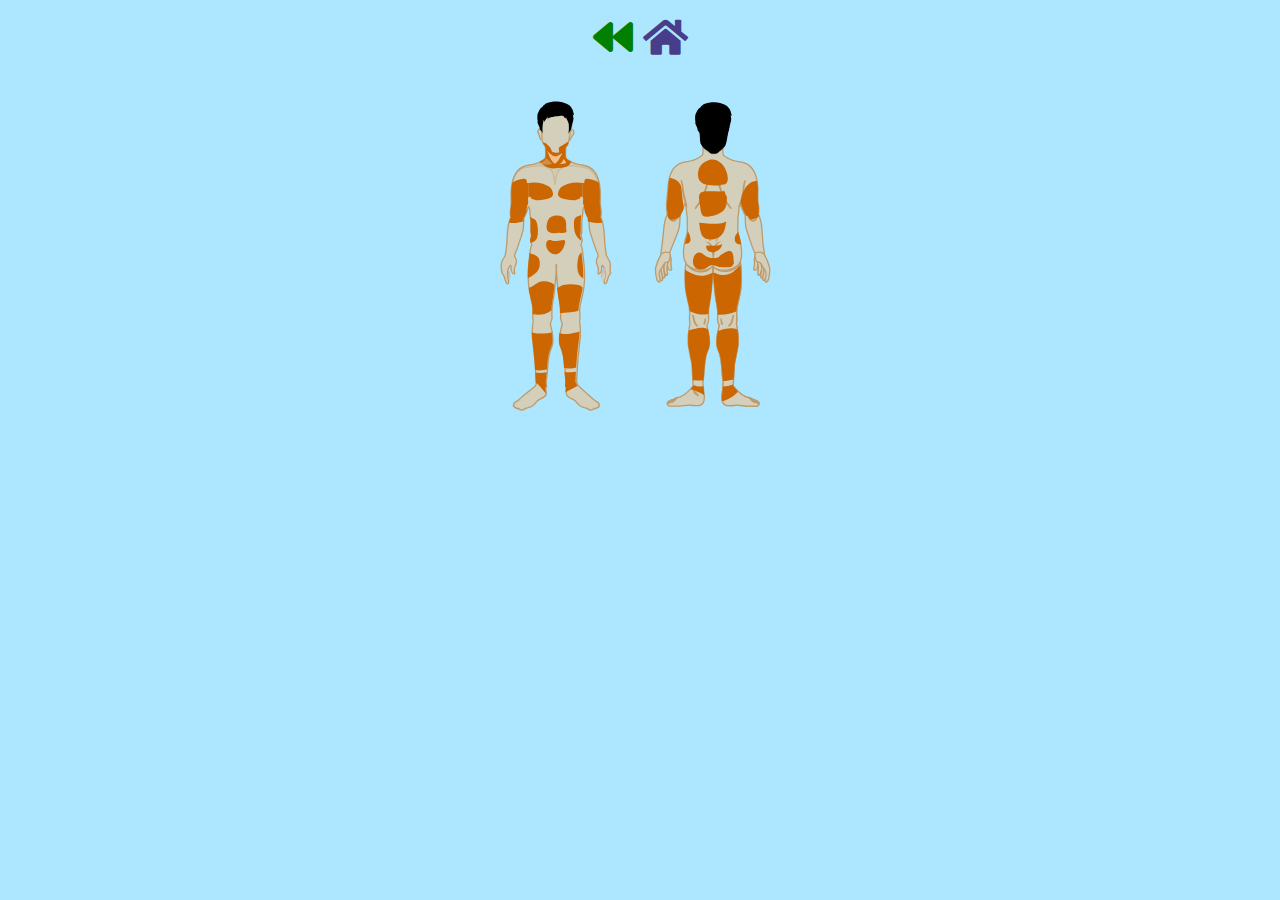
<file: body game/3rd stage.html>
<!DOCTYPE html>
<html lang="en">

<head>
    <meta charset="UTF-8">
    <meta http-equiv="X-UA-Compatible" content="IE=edge">
    <meta name="viewport" content="width=device-width, initial-scale=1.0">
    <link rel="stylesheet" href="css/fontawesome-free-5.15.2-web/css/all.min.css">
    <link rel="stylesheet" href="css/style.css">
    <title>3rd stage muscles</title>
</head>

<body>
    <section class="sign">
        <a href="2nd stage.html"><i class="fas fa-backward"></i></a>
        <a href="../index.html"><i class="fas fa-home" style="color: darkslateblue;"></i></a>
    </section>
    <div class="row">
        <div class="col-1 leftdiv">
            <h1 id="text"></h1>
            <p id="description1"></p>


        </div>
        <div class="col-1 centerdiv">
            <svg version="1.1" xmlns="http://www.w3.org/2000/svg" xmlns:xlink="http://www.w3.org/1999/xlink" x="0px" y="0px" viewBox="0 0 300 300" style="enable-background:new 0 0 300 300;" xml:space="preserve">
                <style type="text/css">
                    .st0 {
                        opacity: 0.59;
                    }

                    .st1 {
                        fill: #F0C08B;
                        stroke: #CC6600;
                        stroke-miterlimit: 10;
                    }

                    .st2 {
                        opacity: 0.5;
                    }

                    .st3 {
                        fill: #F0C08B;
                    }

                    .st4 {
                        clip-path: url(#SVGID_2_);
                        fill: #F0C08B;
                        stroke: #CC6600;
                        stroke-miterlimit: 10;
                    }

                    .st5 {
                        clip-path: url(#SVGID_4_);
                        fill: #F0C08B;
                        stroke: #CC6600;
                        stroke-miterlimit: 10;
                    }

                    .st6 {
                        clip-path: url(#SVGID_6_);
                        fill: #F0C08B;
                        stroke: #CC6600;
                        stroke-miterlimit: 10;
                    }

                    .st7 {
                        clip-path: url(#SVGID_8_);
                        fill: #F0C08B;
                        stroke: #CC6600;
                        stroke-miterlimit: 10;
                    }

                    .st8 {
                        clip-path: url(#SVGID_10_);
                        fill: #F0C08B;
                        stroke: #CC6600;
                        stroke-miterlimit: 10;
                    }

                    .st9 {
                        clip-path: url(#SVGID_12_);
                        fill: #F0C08B;
                        stroke: #CC6600;
                        stroke-miterlimit: 10;
                    }

                    .st10 {
                        clip-path: url(#SVGID_14_);
                        fill: #F0C08B;
                        stroke: #CC6600;
                        stroke-miterlimit: 10;
                    }

                    .st11 {
                        clip-path: url(#SVGID_16_);
                        fill: #F0C08B;
                        stroke: #CC6600;
                        stroke-miterlimit: 10;
                    }

                    .st12 {
                        clip-path: url(#SVGID_19_);
                        fill: #F0C08B;
                        stroke: #CC6600;
                        stroke-miterlimit: 10;
                    }

                    .st13 {
                        clip-path: url(#SVGID_21_);
                        fill: #F0C08B;
                        stroke: #CC6600;
                        stroke-miterlimit: 10;
                    }

                    .st14 {
                        clip-path: url(#SVGID_23_);
                        fill: #F0C08B;
                        stroke: #CC6600;
                        stroke-miterlimit: 10;
                    }

                    .st15 {
                        clip-path: url(#SVGID_25_);
                        fill: #F0C08B;
                        stroke: #CC6600;
                        stroke-miterlimit: 10;
                    }

                    .st16 {
                        clip-path: url(#SVGID_27_);
                        fill: #F0C08B;
                        stroke: #CC6600;
                        stroke-miterlimit: 10;
                    }

                    .st17 {
                        clip-path: url(#SVGID_29_);
                        fill: #F0C08B;
                        stroke: #CC6600;
                        stroke-miterlimit: 10;
                    }

                    .st18 {
                        clip-path: url(#SVGID_31_);
                        fill: #F0C08B;
                        stroke: #CC6600;
                        stroke-miterlimit: 10;
                    }

                    .st19 {
                        clip-path: url(#SVGID_33_);
                        fill: #F0C08B;
                        stroke: #CC6600;
                        stroke-miterlimit: 10;
                    }

                    .st20 {
                        clip-path: url(#SVGID_35_);
                        fill: #F0C08B;
                        stroke: #CC6600;
                        stroke-miterlimit: 10;
                    }

                    .st21 {
                        clip-path: url(#SVGID_37_);
                        fill: #F0C08B;
                        stroke: #CC6600;
                        stroke-miterlimit: 10;
                    }

                    .st22 {
                        clip-path: url(#SVGID_39_);
                        fill: #F0C08B;
                        stroke: #CC6600;
                        stroke-miterlimit: 10;
                    }

                    .st23 {
                        clip-path: url(#SVGID_41_);
                        fill: #F0C08B;
                        stroke: #CC6600;
                        stroke-miterlimit: 10;
                    }

                    .st24 {
                        clip-path: url(#SVGID_43_);
                        fill: #F0C08B;
                        stroke: #CC6600;
                        stroke-miterlimit: 10;
                    }

                    .st25 {
                        clip-path: url(#SVGID_45_);
                        fill: #F0C08B;
                        stroke: #CC6600;
                        stroke-miterlimit: 10;
                    }

                    .st26 {
                        clip-path: url(#SVGID_47_);
                        fill: #F0C08B;
                        stroke: #CC6600;
                        stroke-miterlimit: 10;
                    }

                    .st27 {
                        clip-path: url(#SVGID_49_);
                        fill: #F0C08B;
                        stroke: #CC6600;
                        stroke-miterlimit: 10;
                    }

                    .st28 {
                        clip-path: url(#SVGID_51_);
                        fill: #F0C08B;
                        stroke: #CC6600;
                        stroke-miterlimit: 10;
                    }

                    .st29 {
                        clip-path: url(#SVGID_53_);
                        fill: #F0C08B;
                        stroke: #CC6600;
                        stroke-miterlimit: 10;
                    }

                    .st30 {
                        clip-path: url(#SVGID_55_);
                        fill: #F0C08B;
                        stroke: #CC6600;
                        stroke-miterlimit: 10;
                    }

                    .st31 {
                        clip-path: url(#SVGID_57_);
                        fill: #F0C08B;
                        stroke: #CC6600;
                        stroke-miterlimit: 10;
                    }

                    .st32 {
                        clip-path: url(#SVGID_59_);
                        fill: #F0C08B;
                        stroke: #CC6600;
                        stroke-miterlimit: 10;
                    }

                    .st33 {
                        clip-path: url(#SVGID_61_);
                        fill: #F0C08B;
                        stroke: #CC6600;
                        stroke-miterlimit: 10;
                    }

                    .st34 {
                        clip-path: url(#SVGID_63_);
                        fill: #F0C08B;
                        stroke: #CC6600;
                        stroke-miterlimit: 10;
                    }

                    .st35 {
                        clip-path: url(#SVGID_65_);
                        fill: #F0C08B;
                        stroke: #CC6600;
                        stroke-miterlimit: 10;
                    }

                    .st36 {
                        clip-path: url(#SVGID_67_);
                        fill: #F0C08B;
                        stroke: #CC6600;
                        stroke-miterlimit: 10;
                    }

                    .st37 {
                        clip-path: url(#SVGID_69_);
                        fill: #F0C08B;
                        stroke: #CC6600;
                        stroke-miterlimit: 10;
                    }

                    .st38 {
                        clip-path: url(#SVGID_71_);
                        fill: #F0C08B;
                        stroke: #CC6600;
                        stroke-miterlimit: 10;
                    }

                    .st39 {
                        clip-path: url(#SVGID_73_);
                        fill: #F0C08B;
                        stroke: #CC6600;
                        stroke-miterlimit: 10;
                    }

                    .st40 {
                        clip-path: url(#SVGID_75_);
                        fill: #F0C08B;
                        stroke: #CC6600;
                        stroke-miterlimit: 10;
                    }

                    .st41 {
                        clip-path: url(#SVGID_77_);
                        fill: #F0C08B;
                        stroke: #CC6600;
                        stroke-miterlimit: 10;
                    }

                    .st42 {
                        fill: none;
                        stroke: #CC6600;
                        stroke-miterlimit: 10;
                    }

                    .st43 {
                        fill: url(#SVGID_78_);
                    }

                    .st44 {
                        fill: url(#SVGID_79_);
                    }

                    .st45 {
                        fill: #E49E79;
                    }

                    .st46 {
                        opacity: 0.5;
                        fill: url(#SVGID_80_);
                        enable-background: new;
                    }

                    .st47 {
                        opacity: 0.5;
                        fill: url(#SVGID_81_);
                        enable-background: new;
                    }

                    .st48 {
                        opacity: 0.5;
                        fill: url(#SVGID_82_);
                        enable-background: new;
                    }

                    .st49 {
                        opacity: 0.5;
                        fill: url(#SVGID_83_);
                        enable-background: new;
                    }

                    .st50 {
                        opacity: 0.5;
                        fill: url(#SVGID_84_);
                        enable-background: new;
                    }

                    .st51 {
                        opacity: 0.5;
                        fill: url(#SVGID_85_);
                        enable-background: new;
                    }

                    .st52 {
                        opacity: 0.3;
                        fill: url(#SVGID_86_);
                        enable-background: new;
                    }

                    .st53 {
                        opacity: 0.5;
                        fill: url(#SVGID_87_);
                        enable-background: new;
                    }

                    .st54 {
                        opacity: 0.5;
                        fill: url(#SVGID_88_);
                        enable-background: new;
                    }

                    .st55 {
                        opacity: 0.5;
                        fill: url(#SVGID_89_);
                        enable-background: new;
                    }

                    .st56 {
                        opacity: 0.5;
                        fill: url(#SVGID_90_);
                        enable-background: new;
                    }

                    .st57 {
                        opacity: 0.5;
                        fill: url(#SVGID_91_);
                        enable-background: new;
                    }

                    .st58 {
                        opacity: 0.5;
                        fill: url(#SVGID_92_);
                        enable-background: new;
                    }

                    .st59 {
                        opacity: 0.4;
                        fill: url(#SVGID_93_);
                        enable-background: new;
                    }

                    .st60 {
                        opacity: 0.4;
                        fill: #EBB37A;
                        stroke: #CC6600;
                        stroke-miterlimit: 10;
                        enable-background: new;
                    }

                    .st61 {
                        opacity: 0.5;
                        fill: #F5CDAE;
                        enable-background: new;
                    }

                    .st62 {
                        opacity: 0.4;
                        fill: url(#SVGID_94_);
                        enable-background: new;
                    }

                    .st63 {
                        opacity: 0.3;
                    }

                    .st64 {
                        opacity: 0.8;
                        fill: url(#SVGID_95_);
                        enable-background: new;
                    }

                    .st65 {
                        fill: url(#SVGID_96_);
                    }

                    .st66 {
                        fill: #CC6600;
                    }

                    .st67 {
                        opacity: 0.6;
                        fill: #CC6600;
                        enable-background: new;
                    }

                    .st68 {
                        opacity: 0.4;
                        fill: #CC6600;
                        enable-background: new;
                    }
                </style>
                <g id="body-back_1_">
                    <g id="_x3C_Group_x3E_">
                        <g class="st0">
                            <g>
                                <g>
                                    <g>
                                        <g>
                                            <path class="st1" d="M205.8,144.6c-2.8-2.9-5.9-5.6-9.3-7.8c-2-1.3-6.2-5.9-8.8-4.7c-1.1,0.5-1.4,3-1.5,4.1
								c-0.4,4-0.9,8-1.3,12c-0.2,2.1-0.3,4.1-0.3,6.2c-0.1,2.8,0.1,5.6,0.3,8.4c0.2,1.7,0.4,3.4,0.7,5.2c0.1,0.9,0.5,1.8,0.6,2.7
								c0.5,2.7,1.2,5.3,1.7,7.9c0.3,1.8,0.5,3.6,0.4,5.4c-0.2,2.5-0.2,5,0.1,7.4c0,0.2,0,0.5,0,0.7c-0.1,0.3-0.2,0.6-0.2,0.9
								c-0.2,0.8-0.3,1.7-0.4,2.6c-0.2,1.8-0.6,3.6-0.7,5.4c-0.1,1.8,0,3.6,0,5.4c0,1.8,0.5,3.7,0.8,5.5c0.6,3.4,1.3,6.7,2,10.1
								c0.3,3.6,0.5,7.2,0.7,10.7c0.1,1.3,0.1,2.7,0.2,4c0,1.1,0.4,2.7-0.2,3.6c-0.7,1-1.8,1.9-2.7,2.8c-1,1-2,2-3.2,2.9
								c-1.1,0.9-2.3,1.6-3.7,2.2c-1.4,0.5-3,0.5-4.3,1.3c-1.1,0.7-2.4,1.3-3.7,1.6c-0.5,0.1-1.7,0.9-2,1.3
								c-0.4,0.8,0.1,2.1,0.8,2.6c1.1,0.7,2.4,0.2,3.5,0.3c3.3,0.4,9-0.5,12.2-0.7c1.4-0.1,2.9,0.2,4.4,0.4c0.4,0,0.8,0,1.2,0
								c2.5,0.1,4.8-0.2,5.9-2.7c0.7-1.6,0.7-3.1,0.6-4.8c-0.2-2.2-0.6-4.3-0.7-6.5c-0.1-1.2-0.2-2.3-0.3-3.5c0-0.1,0-0.2,0-0.4
								c0.2-2.4,0.9-6.4,0.9-9.2c0.4-5.3,0.7-11.2,2.9-15.9c0.8-1.7,1.2-3.6,1.3-5.5c0-1.4-0.1-2.8-0.2-4.3
								c-0.2-1.7-0.5-3.5-0.9-5.2c-0.3-1.3-0.6-2.5-0.9-3.8c-0.1-0.3-0.1-0.5,0.1-0.8c0.4-0.8,0.7-1.6,0.9-2.4
								c0.1-0.6,0.2-1.2,0.3-1.8c-0.2-3.4-0.3-6.8,0.3-10.2c0.9-4.9,1.7-9.8,2-14.7c0.3-3.8,0.8-7.6,0.9-11.4
								C206.4,149.5,206.3,147,205.8,144.6z" />
                                        </g>
                                        <g>
                                            <path class="st1" d="M193.3,191.8c-0.1-0.1-0.2-0.2-0.3-0.4c-0.7-0.8-0.9-1.8-1.1-2.8c-0.3-1.2-0.5-2.6-1.2-3.6
								c0,0-0.1,0-0.1,0.1c0.7,1.3,0.8,3,1,4.4c0.3,1.7,1.1,2.5,2.4,3.6h0.1C193.9,192.7,193.6,192.2,193.3,191.8z" />
                                        </g>
                                        <g>
                                            <path class="st1" d="M199.6,191.5C199.6,191.5,199.7,191.4,199.6,191.5c0.3-0.4,0.4-0.8,0.5-1.2c0.1-0.9,0.3-1.7,0.3-2.6
								c0-0.1-0.1,0-0.1,0.1c-0.1,1.4-0.5,2.8-1,4.1l0,0C199.4,191.7,199.5,191.6,199.6,191.5z" />
                                        </g>
                                        <g>
                                            <g>
                                                <path class="st1" d="M175.9,251.8c0.1-0.1,0.2-0.2,0.3-0.3c-1.7,0.6-4.2,0.3-5,2.2c0,0.1,0,0,0.1,0c0.8-1.3,2.1-1.2,3.3-1.4
									C175.1,252.1,175.5,252,175.9,251.8z" />
                                            </g>
                                            <g>
                                                <path class="st1" d="M177.1,250.2c-0.6,0.4-1.5,0.3-2.2,0.4c-0.6,0.1-1.2,0.2-1.7,0.5c-0.1,0.1-0.1,0.1-0.2,0.2
									C174.2,250.9,175.9,251.1,177.1,250.2C177.1,250.3,177.1,250.2,177.1,250.2z" />
                                            </g>
                                            <g>
                                                <path class="st1" d="M178,249.3c-0.5,0.1-1,0.2-1.4,0.5c-0.5,0.3-1.2,0.5-1.7,0.8c0,0-0.1,0.1,0,0.1c0.5-0.2,1-0.4,1.5-0.6
									c0.6-0.3,1.3-0.5,1.9-0.7C178.2,249.3,178.1,249.3,178,249.3z" />
                                            </g>
                                            <g>
                                                <path class="st1" d="M193,245.4c-0.3-0.2-0.6-0.4-0.8-0.7c-0.4-0.5-0.5-1.1-0.6-1.7c0,0.2-0.1,0.5-0.1,0.7
									c0,0.5,0.1,0.9,0.4,1.4c0.4,0.8,1.6,0.9,2.1,1.6l0,0C193.9,246.2,193.5,245.8,193,245.4z" />
                                            </g>
                                        </g>
                                    </g>
                                    <g>
                                        <g>
                                            <path class="st1"
                                                d="M207.2,144.6c2.8-2.9,5.9-5.6,9.3-7.8c2-1.3,6.2-5.9,8.8-4.7c1.1,0.5,1.4,3,1.5,4.1c0.4,4,0.9,8,1.3,12
								c0.2,2.1,0.3,4.1,0.3,6.2c0.1,2.8-0.1,5.6-0.3,8.4c-0.2,1.7-0.4,3.4-0.7,5.2c-0.1,0.9-0.5,1.8-0.6,2.7
								c-0.5,2.7-1.2,5.3-1.7,7.9c-0.3,1.8-0.5,3.6-0.4,5.4c0.2,2.5,0.2,5-0.1,7.4c0,0.2,0,0.5,0,0.7c0.1,0.3,0.2,0.6,0.2,0.9
								c0.2,0.8,0.3,1.7,0.4,2.6c0.2,1.8,0.6,3.6,0.7,5.4c0.1,1.8,0,3.6,0,5.4c0,1.8-0.5,3.7-0.8,5.5c-0.6,3.4-1.3,6.7-2,10.1
								c-0.3,3.6-0.5,7.2-0.7,10.7c-0.1,1.3-0.1,2.7-0.2,4c0,1.1-0.4,2.7,0.2,3.6c0.7,1,1.8,1.9,2.7,2.8c1,1,2,2,3.1,2.9
								s2.3,1.6,3.7,2.2c1.4,0.5,3,0.5,4.3,1.3c1.1,0.7,2.4,1.3,3.7,1.6c0.5,0.1,1.7,0.9,2,1.3c0.4,0.8-0.1,2.1-0.8,2.6
								c-1,0.7-2.4,0.2-3.5,0.3c-3.3,0.4-9-0.5-12.2-0.7c-1.4-0.1-2.9,0.2-4.4,0.4c-0.4,0-0.8,0-1.2,0c-2.5,0.1-4.8-0.2-5.9-2.7
								c-0.7-1.6-0.7-3.1-0.6-4.8c0.2-2.2,0.6-4.3,0.7-6.5c0.1-1.2,0.2-2.3,0.3-3.5c0-0.1,0-0.2,0-0.4c-0.2-2.4-0.9-6.4-0.9-9.2
								c-0.4-5.3-0.7-11.2-2.9-15.9c-0.8-1.7-1.2-3.6-1.3-5.5c0-1.4,0.1-2.8,0.2-4.3c0.2-1.7,0.5-3.5,0.9-5.2
								c0.3-1.3,0.6-2.5,0.9-3.8c0.1-0.3,0-0.5-0.1-0.8c-0.4-0.8-0.7-1.6-0.9-2.4c-0.1-0.6-0.2-1.2-0.3-1.8
								c0.2-3.4,0.3-6.8-0.3-10.2c-0.9-4.9-1.7-9.8-2-14.7c-0.3-3.8-0.8-7.6-0.9-11.4C206.6,149.5,206.6,147,207.2,144.6z" />
                                        </g>
                                        <g>
                                            <path class="st1"
                                                d="M207.2,144.6c2.8-2.9,5.9-5.6,9.3-7.8c2-1.3,6.2-5.9,8.8-4.7c1.1,0.5,1.4,3,1.5,4.1c0.4,4,0.9,8,1.3,12
								c0.2,2.1,0.3,4.1,0.3,6.2c0.1,2.8-0.1,5.6-0.3,8.4c-0.2,1.7-0.4,3.4-0.7,5.2c-0.1,0.9-0.5,1.8-0.6,2.7
								c-0.5,2.7-1.2,5.3-1.7,7.9c-0.3,1.8-0.5,3.6-0.4,5.4c0.2,2.5,0.2,5-0.1,7.4c0,0.2,0,0.5,0,0.7c0.1,0.3,0.2,0.6,0.2,0.9
								c0.2,0.8,0.3,1.7,0.4,2.6c0.2,1.8,0.6,3.6,0.7,5.4c0.1,1.8,0,3.6,0,5.4c0,1.8-0.5,3.7-0.8,5.5c-0.6,3.4-1.3,6.7-2,10.1
								c-0.3,3.6-0.5,7.2-0.7,10.7c-0.1,1.3-0.1,2.7-0.2,4c0,1.1-0.4,2.7,0.2,3.6c0.7,1,1.8,1.9,2.7,2.8c1,1,2,2,3.1,2.9
								s2.3,1.6,3.7,2.2c1.4,0.5,3,0.5,4.3,1.3c1.1,0.7,2.4,1.3,3.7,1.6c0.5,0.1,1.7,0.9,2,1.3c0.4,0.8-0.1,2.1-0.8,2.6
								c-1,0.7-2.4,0.2-3.5,0.3c-3.3,0.4-9-0.5-12.2-0.7c-1.4-0.1-2.9,0.2-4.4,0.4c-0.4,0-0.8,0-1.2,0c-2.5,0.1-4.8-0.2-5.9-2.7
								c-0.7-1.6-0.7-3.1-0.6-4.8c0.2-2.2,0.6-4.3,0.7-6.5c0.1-1.2,0.2-2.3,0.3-3.5c0-0.1,0-0.2,0-0.4c-0.2-2.4-0.9-6.4-0.9-9.2
								c-0.4-5.3-0.7-11.2-2.9-15.9c-0.8-1.7-1.2-3.6-1.3-5.5c0-1.4,0.1-2.8,0.2-4.3c0.2-1.7,0.5-3.5,0.9-5.2
								c0.3-1.3,0.6-2.5,0.9-3.8c0.1-0.3,0-0.5-0.1-0.8c-0.4-0.8-0.7-1.6-0.9-2.4c-0.1-0.6-0.2-1.2-0.3-1.8
								c0.2-3.4,0.3-6.8-0.3-10.2c-0.9-4.9-1.7-9.8-2-14.7c-0.3-3.8-0.8-7.6-0.9-11.4C206.6,149.5,206.6,147,207.2,144.6z" />
                                        </g>
                                        <g>
                                            <path class="st1" d="M217.1,150.8c3.1-0.3,6.2-1.6,8.3-3.9c1-1.1,1.6-2.3,2.2-3.5c-0.3-2.4-0.5-4.8-0.8-7.3
								c-0.1-1-0.4-3.5-1.5-4.1c-2.6-1.3-6.9,3.4-8.8,4.7c-3.4,2.2-6.4,4.9-9.3,7.8c-0.2,0.7-0.3,1.3-0.4,2
								C209.1,149.7,213.1,151.1,217.1,150.8z" />
                                        </g>
                                        <g>
                                            <path class="st1" d="M218.7,192.8c0.4-0.5,0.8-1,1.3-1.4c0.7-0.8,0.9-1.8,1.1-2.8c0.3-1.2,0.5-2.6,1.2-3.6c0,0,0.1,0,0.1,0.1
								c-0.7,1.3-0.8,3-1,4.4c-0.3,1.7-1.1,2.5-2.4,3.6C218.8,193.2,218.6,192.9,218.7,192.8z" />
                                        </g>
                                        <g>
                                            <path class="st1" d="M212.7,187.7c0.1,1.4,0.5,2.8,1,4.1c0.1,0.2-0.1,0.1-0.2,0c-0.3-0.5-0.6-1-0.7-1.5
								C212.8,189.4,212.6,188.5,212.7,187.7C212.6,187.6,212.7,187.7,212.7,187.7z" />
                                        </g>
                                        <g>
                                            <g>
                                                <path class="st1" d="M237.1,251.8c-0.1-0.1-0.2-0.2-0.3-0.3c1.7,0.6,4.2,0.3,5,2.2c0,0.1,0,0-0.1,0
									c-0.8-1.3-2.1-1.2-3.3-1.4C237.9,252.1,237.5,252,237.1,251.8z" />
                                            </g>
                                            <g>
                                                <path class="st1" d="M235.9,250.2c0.6,0.4,1.5,0.3,2.2,0.4c0.6,0.1,1.2,0.2,1.7,0.5c0.1,0.1,0.1,0.1,0.2,0.2
									C238.7,250.9,237.1,251.1,235.9,250.2C235.9,250.3,235.8,250.2,235.9,250.2z" />
                                            </g>
                                            <g>
                                                <path class="st1" d="M235,249.3c0.5,0.1,1,0.2,1.4,0.5c0.5,0.3,1.2,0.5,1.7,0.8c0,0,0.1,0.1,0,0.1c-0.5-0.2-1-0.4-1.5-0.6
									c-0.6-0.3-1.3-0.5-1.9-0.7C234.8,249.3,234.9,249.3,235,249.3z" />
                                            </g>
                                            <g>
                                                <path class="st1" d="M220,245.4c0.3-0.2,0.6-0.4,0.8-0.7c0.4-0.5,0.5-1.1,0.6-1.7c0,0.2,0.1,0.5,0.1,0.7
									c0,0.5-0.1,0.9-0.4,1.4c-0.4,0.8-1.6,0.9-2.1,1.6l0,0C219.1,246.2,219.4,245.8,220,245.4z" />
                                            </g>
                                        </g>
                                    </g>
                                    <g>
                                        <path class="st1" d="M187.3,146.8c2.1,2.2,5.1,3.9,8.2,4.3c3,0.4,6.1-0.3,8.4-2.3c0.9-0.8,1.7-1.8,2.3-2.8l0,0
							c0.1-2.4,0-5-0.5-7.4c-2.8-2.9-5.9-5.6-9.3-7.8c-2-1.3-6.2-5.9-8.8-4.7c-1.1,0.5-1.4,3-1.5,4.1c-0.4,3.6-0.8,7.2-1.2,10.8
							C185.9,142.9,185.8,145.1,187.3,146.8z" />
                                    </g>
                                    <g>
                                        <path class="st1"
                                            d="M246.4,138.6c-0.1-0.1-0.1-2.1-0.2-2.2c-0.3-2.3-0.8-5.2-0.9-5.9c-0.2-1.8-0.4-3.5-0.5-5.3
							c-0.1-1.4-0.2-2.8-0.2-4.3c-0.2-3.1-0.5-6.2-1.2-9.2c-0.4-1.6-0.9-3.1-1.6-4.6c-0.1-0.3-0.2-0.6-0.1-0.9
							c0.4-2.8,0.2-5.6-0.3-8.3c-0.6-3.2-0.1-8.3-0.2-11.6c-0.4-7.9-2.1-17.2-11.1-19.8c-3.8-1.1-7.9-1-11.3-3.1
							c-1.4-0.8-3.7-1.6-4.5-3.1c-0.7-1.3-0.1-9.3,0-11.1c0-0.4-4,0.4-8,0.6c-3.9-0.2-8-1-8-0.6c0.1,1.8,0.8,9.8,0,11.1
							c-0.8,1.5-3.1,2.2-4.5,3.1c-3.4,2.1-7.6,2-11.3,3.1c-8.9,2.6-10.7,11.9-11.1,19.8c-0.2,3.2-0.7,7.2-1,10.9
							c-0.2,2.8,0,6.1,0.4,8.9c0.1,0.3,0,0.6-0.1,0.9c-0.7,1.5-1.2,3-1.6,4.6c-0.7,3-1,6.1-1.2,9.2c-0.1,1.4-1.7,14.5-2,16.8
							c-0.3,0.4,2.1,0.1,3.4,0.2c1.3,0.1,2,0.4,3.3,0.7c0.2-1,0.2-1.7,0.1-1.7c-0.2-0.5,5.5-13.6,6.7-17.3c0.8-2.4,1.3-4.8,1.2-7.3
							c0-0.6,0.1-1.3,0.1-1.9c0-0.8,0.1-1.6,0-2.3c0-0.5,0.1-0.9,0.3-1.3c0.8-1.2,1.3-2.5,1.9-3.8c0.6-1.4,1-2.8,1.4-4.3
							c0-0.2,0.1-0.4,0.3-0.5c0.3,0.6,0.5,1.1,0.7,1.6c0,0.1,0,0.2,0.1,0.3c0.2,2,0.4,4,0.6,6.1c0.1,1.1,0.3,2.3,0.4,3.4
							c0.1,1.3,0,2.6,0,3.9c0,1.6,0,3.2,0.1,4.8c0,0.6-0.4,4.1-0.6,4.6l0,0c-0.7,2.2-3.9,13.1-1.4,20c2.7,7.7,16.5,9.2,21.6,3.9
							c5.1,5.3,18.9,3.8,21.6-3.9c2.7-7.7-1.6-20.4-1.6-20.4c-0.2-0.5-0.5-3.6-0.5-4.2c0.1-1.6,0.1-3.2,0.1-4.8c0-1.3,0-2.6,0-3.9
							c0.1-1.1,0.3-2.3,0.4-3.4c0.2-2,0.4-4.1,0.6-6.1c0-0.1,0-0.2,0.1-0.3c0.2-0.5,0.5-1.1,0.7-1.6c0.2,0.2,0.2,0.4,0.3,0.5
							c0.4,1.5,0.8,2.9,1.4,4.3c0.5,1.3,1.1,2.6,1.9,3.8c0.3,0.4,0.3,0.8,0.3,1.3c0,0.8,0,1.6,0,2.3c0,0.6,0.1,1.3,0.1,1.9
							c-0.1,2.5,0.4,4.9,1.2,7.3c1.3,3.8,2.5,7.6,3.8,11.3c0.6,1.6,1.2,3.1,1.9,4.7c0.2,0.4,0.9,2.1,0.8,2.5L246.4,138.6z" />
                                    </g>
                                    <g>
                                        <g class="st2">
                                            <g>
                                                <g class="st2">
                                                    <g>
                                                        <g>
                                                            <path id="SVGID_18_" class="st3" d="M201.7,57.7c1.9,0.9,3.8,2.5,5.9,2.2c2.2-0.4,4.5-2.6,6.4-3.8
												c0.1-2.7,0.3-5.7,0.4-6.7c0-0.4-4,0.4-8,0.6c-3.9-0.2-8-1-8-0.6c0.1,0.9,0.3,3.5,0.3,6C199.6,56.3,200.6,57.1,201.7,57.7
												z" />
                                                        </g>
                                                        <g>
                                                            <g>
                                                                <defs>
                                                                    <path id="SVGID_1_" d="M201.7,57.7c1.9,0.9,3.8,2.5,5.9,2.2c2.2-0.4,4.5-2.6,6.4-3.8c0.1-2.7,0.3-5.7,0.4-6.7
														c0-0.4-4,0.4-8,0.6c-3.9-0.2-8-1-8-0.6c0.1,0.9,0.3,3.5,0.3,6C199.6,56.3,200.6,57.1,201.7,57.7z" />
                                                                </defs>
                                                                <clipPath id="SVGID_2_">
                                                                    <use xlink:href="#SVGID_1_"
                                                                        style="overflow:visible;" />
                                                                </clipPath>
                                                                <polygon class="st4"
                                                                    points="198.4,60.1 214.4,60.1 214.4,60.1 												" />
                                                            </g>
                                                        </g>
                                                        <g>
                                                            <g>
                                                                <defs>
                                                                    <path id="SVGID_3_" d="M201.7,57.7c1.9,0.9,3.8,2.5,5.9,2.2c2.2-0.4,4.5-2.6,6.4-3.8c0.1-2.7,0.3-5.7,0.4-6.7
														c0-0.4-4,0.4-8,0.6c-3.9-0.2-8-1-8-0.6c0.1,0.9,0.3,3.5,0.3,6C199.6,56.3,200.6,57.1,201.7,57.7z" />
                                                                </defs>
                                                                <clipPath id="SVGID_4_">
                                                                    <use xlink:href="#SVGID_3_"
                                                                        style="overflow:visible;" />
                                                                </clipPath>
                                                                <rect x="198.4" y="59.9" class="st5" width="16"
                                                                    height="0.2" />
                                                            </g>
                                                        </g>
                                                        <g>
                                                            <g>
                                                                <defs>
                                                                    <path id="SVGID_5_" d="M201.7,57.7c1.9,0.9,3.8,2.5,5.9,2.2c2.2-0.4,4.5-2.6,6.4-3.8c0.1-2.7,0.3-5.7,0.4-6.7
														c0-0.4-4,0.4-8,0.6c-3.9-0.2-8-1-8-0.6c0.1,0.9,0.3,3.5,0.3,6C199.6,56.3,200.6,57.1,201.7,57.7z" />
                                                                </defs>
                                                                <clipPath id="SVGID_6_">
                                                                    <use xlink:href="#SVGID_5_"
                                                                        style="overflow:visible;" />
                                                                </clipPath>
                                                                <rect x="198.4" y="59.6" class="st6" width="16"
                                                                    height="0.2" />
                                                            </g>
                                                        </g>
                                                        <g>
                                                            <g>
                                                                <defs>
                                                                    <path id="SVGID_7_" d="M201.7,57.7c1.9,0.9,3.8,2.5,5.9,2.2c2.2-0.4,4.5-2.6,6.4-3.8c0.1-2.7,0.3-5.7,0.4-6.7
														c0-0.4-4,0.4-8,0.6c-3.9-0.2-8-1-8-0.6c0.1,0.9,0.3,3.5,0.3,6C199.6,56.3,200.6,57.1,201.7,57.7z" />
                                                                </defs>
                                                                <clipPath id="SVGID_8_">
                                                                    <use xlink:href="#SVGID_7_"
                                                                        style="overflow:visible;" />
                                                                </clipPath>
                                                                <rect x="198.4" y="59.4" class="st7" width="16"
                                                                    height="0.2" />
                                                            </g>
                                                        </g>
                                                        <g>
                                                            <g>
                                                                <defs>
                                                                    <path id="SVGID_9_" d="M201.7,57.7c1.9,0.9,3.8,2.5,5.9,2.2c2.2-0.4,4.5-2.6,6.4-3.8c0.1-2.7,0.3-5.7,0.4-6.7
														c0-0.4-4,0.4-8,0.6c-3.9-0.2-8-1-8-0.6c0.1,0.9,0.3,3.5,0.3,6C199.6,56.3,200.6,57.1,201.7,57.7z" />
                                                                </defs>
                                                                <clipPath id="SVGID_10_">
                                                                    <use xlink:href="#SVGID_9_"
                                                                        style="overflow:visible;" />
                                                                </clipPath>
                                                                <rect x="198.4" y="59.1" class="st8" width="16"
                                                                    height="0.2" />
                                                            </g>
                                                        </g>
                                                        <g>
                                                            <g>
                                                                <defs>
                                                                    <path id="SVGID_11_" d="M201.7,57.7c1.9,0.9,3.8,2.5,5.9,2.2c2.2-0.4,4.5-2.6,6.4-3.8c0.1-2.7,0.3-5.7,0.4-6.7
														c0-0.4-4,0.4-8,0.6c-3.9-0.2-8-1-8-0.6c0.1,0.9,0.3,3.5,0.3,6C199.6,56.3,200.6,57.1,201.7,57.7z" />
                                                                </defs>
                                                                <clipPath id="SVGID_12_">
                                                                    <use xlink:href="#SVGID_11_"
                                                                        style="overflow:visible;" />
                                                                </clipPath>
                                                                <rect x="198.4" y="58.9" class="st9" width="16"
                                                                    height="0.2" />
                                                            </g>
                                                        </g>
                                                        <g>
                                                            <g>
                                                                <defs>
                                                                    <path id="SVGID_13_" d="M201.7,57.7c1.9,0.9,3.8,2.5,5.9,2.2c2.2-0.4,4.5-2.6,6.4-3.8c0.1-2.7,0.3-5.7,0.4-6.7
														c0-0.4-4,0.4-8,0.6c-3.9-0.2-8-1-8-0.6c0.1,0.9,0.3,3.5,0.3,6C199.6,56.3,200.6,57.1,201.7,57.7z" />
                                                                </defs>
                                                                <clipPath id="SVGID_14_">
                                                                    <use xlink:href="#SVGID_13_"
                                                                        style="overflow:visible;" />
                                                                </clipPath>
                                                                <rect x="198.4" y="58.6" class="st10" width="16"
                                                                    height="0.2" />
                                                            </g>
                                                        </g>
                                                        <g>
                                                            <g>
                                                                <defs>
                                                                    <path id="SVGID_15_" d="M201.7,57.7c1.9,0.9,3.8,2.5,5.9,2.2c2.2-0.4,4.5-2.6,6.4-3.8c0.1-2.7,0.3-5.7,0.4-6.7
														c0-0.4-4,0.4-8,0.6c-3.9-0.2-8-1-8-0.6c0.1,0.9,0.3,3.5,0.3,6C199.6,56.3,200.6,57.1,201.7,57.7z" />
                                                                </defs>
                                                                <clipPath id="SVGID_16_">
                                                                    <use xlink:href="#SVGID_15_"
                                                                        style="overflow:visible;" />
                                                                </clipPath>
                                                                <rect x="198.4" y="58.4" class="st11" width="16"
                                                                    height="0.2" />
                                                            </g>
                                                        </g>
                                                        <g>
                                                            <g>
                                                                <defs>
                                                                    <path id="SVGID_17_" d="M201.7,57.7c1.9,0.9,3.8,2.5,5.9,2.2c2.2-0.4,4.5-2.6,6.4-3.8c0.1-2.7,0.3-5.7,0.4-6.7
														c0-0.4-4,0.4-8,0.6c-3.9-0.2-8-1-8-0.6c0.1,0.9,0.3,3.5,0.3,6C199.6,56.3,200.6,57.1,201.7,57.7z" />
                                                                </defs>
                                                                <clipPath id="SVGID_19_">
                                                                    <use xlink:href="#SVGID_17_"
                                                                        style="overflow:visible;" />
                                                                </clipPath>
                                                                <rect x="198.4" y="58.1" class="st12" width="16"
                                                                    height="0.2" />
                                                            </g>
                                                        </g>
                                                        <g>
                                                            <g>
                                                                <defs>
                                                                    <path id="SVGID_20_" d="M201.7,57.7c1.9,0.9,3.8,2.5,5.9,2.2c2.2-0.4,4.5-2.6,6.4-3.8c0.1-2.7,0.3-5.7,0.4-6.7
														c0-0.4-4,0.4-8,0.6c-3.9-0.2-8-1-8-0.6c0.1,0.9,0.3,3.5,0.3,6C199.6,56.3,200.6,57.1,201.7,57.7z" />
                                                                </defs>
                                                                <clipPath id="SVGID_21_">
                                                                    <use xlink:href="#SVGID_20_"
                                                                        style="overflow:visible;" />
                                                                </clipPath>
                                                                <rect x="198.4" y="57.9" class="st13" width="16"
                                                                    height="0.2" />
                                                            </g>
                                                        </g>
                                                        <g>
                                                            <g>
                                                                <defs>
                                                                    <path id="SVGID_22_" d="M201.7,57.7c1.9,0.9,3.8,2.5,5.9,2.2c2.2-0.4,4.5-2.6,6.4-3.8c0.1-2.7,0.3-5.7,0.4-6.7
														c0-0.4-4,0.4-8,0.6c-3.9-0.2-8-1-8-0.6c0.1,0.9,0.3,3.5,0.3,6C199.6,56.3,200.6,57.1,201.7,57.7z" />
                                                                </defs>
                                                                <clipPath id="SVGID_23_">
                                                                    <use xlink:href="#SVGID_22_"
                                                                        style="overflow:visible;" />
                                                                </clipPath>
                                                                <rect x="198.4" y="57.6" class="st14" width="16"
                                                                    height="0.2" />
                                                            </g>
                                                        </g>
                                                        <g>
                                                            <g>
                                                                <defs>
                                                                    <path id="SVGID_24_" d="M201.7,57.7c1.9,0.9,3.8,2.5,5.9,2.2c2.2-0.4,4.5-2.6,6.4-3.8c0.1-2.7,0.3-5.7,0.4-6.7
														c0-0.4-4,0.4-8,0.6c-3.9-0.2-8-1-8-0.6c0.1,0.9,0.3,3.5,0.3,6C199.6,56.3,200.6,57.1,201.7,57.7z" />
                                                                </defs>
                                                                <clipPath id="SVGID_25_">
                                                                    <use xlink:href="#SVGID_24_"
                                                                        style="overflow:visible;" />
                                                                </clipPath>
                                                                <rect x="198.4" y="57.4" class="st15" width="16"
                                                                    height="0.2" />
                                                            </g>
                                                        </g>
                                                        <g>
                                                            <g>
                                                                <defs>
                                                                    <path id="SVGID_26_" d="M201.7,57.7c1.9,0.9,3.8,2.5,5.9,2.2c2.2-0.4,4.5-2.6,6.4-3.8c0.1-2.7,0.3-5.7,0.4-6.7
														c0-0.4-4,0.4-8,0.6c-3.9-0.2-8-1-8-0.6c0.1,0.9,0.3,3.5,0.3,6C199.6,56.3,200.6,57.1,201.7,57.7z" />
                                                                </defs>
                                                                <clipPath id="SVGID_27_">
                                                                    <use xlink:href="#SVGID_26_"
                                                                        style="overflow:visible;" />
                                                                </clipPath>
                                                                <rect x="198.4" y="57.2" class="st16" width="16"
                                                                    height="0.2" />
                                                            </g>
                                                        </g>
                                                        <g>
                                                            <g>
                                                                <defs>
                                                                    <path id="SVGID_28_" d="M201.7,57.7c1.9,0.9,3.8,2.5,5.9,2.2c2.2-0.4,4.5-2.6,6.4-3.8c0.1-2.7,0.3-5.7,0.4-6.7
														c0-0.4-4,0.4-8,0.6c-3.9-0.2-8-1-8-0.6c0.1,0.9,0.3,3.5,0.3,6C199.6,56.3,200.6,57.1,201.7,57.7z" />
                                                                </defs>
                                                                <clipPath id="SVGID_29_">
                                                                    <use xlink:href="#SVGID_28_"
                                                                        style="overflow:visible;" />
                                                                </clipPath>
                                                                <rect x="198.4" y="56.9" class="st17" width="16"
                                                                    height="0.2" />
                                                            </g>
                                                        </g>
                                                        <g>
                                                            <g>
                                                                <defs>
                                                                    <path id="SVGID_30_" d="M201.7,57.7c1.9,0.9,3.8,2.5,5.9,2.2c2.2-0.4,4.5-2.6,6.4-3.8c0.1-2.7,0.3-5.7,0.4-6.7
														c0-0.4-4,0.4-8,0.6c-3.9-0.2-8-1-8-0.6c0.1,0.9,0.3,3.5,0.3,6C199.6,56.3,200.6,57.1,201.7,57.7z" />
                                                                </defs>
                                                                <clipPath id="SVGID_31_">
                                                                    <use xlink:href="#SVGID_30_"
                                                                        style="overflow:visible;" />
                                                                </clipPath>
                                                                <rect x="198.4" y="56.7" class="st18" width="16"
                                                                    height="0.2" />
                                                            </g>
                                                        </g>
                                                        <g>
                                                            <g>
                                                                <defs>
                                                                    <path id="SVGID_32_" d="M201.7,57.7c1.9,0.9,3.8,2.5,5.9,2.2c2.2-0.4,4.5-2.6,6.4-3.8c0.1-2.7,0.3-5.7,0.4-6.7
														c0-0.4-4,0.4-8,0.6c-3.9-0.2-8-1-8-0.6c0.1,0.9,0.3,3.5,0.3,6C199.6,56.3,200.6,57.1,201.7,57.7z" />
                                                                </defs>
                                                                <clipPath id="SVGID_33_">
                                                                    <use xlink:href="#SVGID_32_"
                                                                        style="overflow:visible;" />
                                                                </clipPath>
                                                                <rect x="198.4" y="56.4" class="st19" width="16"
                                                                    height="0.2" />
                                                            </g>
                                                        </g>
                                                        <g>
                                                            <g>
                                                                <defs>
                                                                    <path id="SVGID_34_" d="M201.7,57.7c1.9,0.9,3.8,2.5,5.9,2.2c2.2-0.4,4.5-2.6,6.4-3.8c0.1-2.7,0.3-5.7,0.4-6.7
														c0-0.4-4,0.4-8,0.6c-3.9-0.2-8-1-8-0.6c0.1,0.9,0.3,3.5,0.3,6C199.6,56.3,200.6,57.1,201.7,57.7z" />
                                                                </defs>
                                                                <clipPath id="SVGID_35_">
                                                                    <use xlink:href="#SVGID_34_"
                                                                        style="overflow:visible;" />
                                                                </clipPath>
                                                                <rect x="198.4" y="56.2" class="st20" width="16"
                                                                    height="0.2" />
                                                            </g>
                                                        </g>
                                                        <g>
                                                            <g>
                                                                <defs>
                                                                    <path id="SVGID_36_" d="M201.7,57.7c1.9,0.9,3.8,2.5,5.9,2.2c2.2-0.4,4.5-2.6,6.4-3.8c0.1-2.7,0.3-5.7,0.4-6.7
														c0-0.4-4,0.4-8,0.6c-3.9-0.2-8-1-8-0.6c0.1,0.9,0.3,3.5,0.3,6C199.6,56.3,200.6,57.1,201.7,57.7z" />
                                                                </defs>
                                                                <clipPath id="SVGID_37_">
                                                                    <use xlink:href="#SVGID_36_"
                                                                        style="overflow:visible;" />
                                                                </clipPath>
                                                                <rect x="198.4" y="55.9" class="st21" width="16"
                                                                    height="0.2" />
                                                            </g>
                                                        </g>
                                                        <g>
                                                            <g>
                                                                <defs>
                                                                    <path id="SVGID_38_" d="M201.7,57.7c1.9,0.9,3.8,2.5,5.9,2.2c2.2-0.4,4.5-2.6,6.4-3.8c0.1-2.7,0.3-5.7,0.4-6.7
														c0-0.4-4,0.4-8,0.6c-3.9-0.2-8-1-8-0.6c0.1,0.9,0.3,3.5,0.3,6C199.6,56.3,200.6,57.1,201.7,57.7z" />
                                                                </defs>
                                                                <clipPath id="SVGID_39_">
                                                                    <use xlink:href="#SVGID_38_"
                                                                        style="overflow:visible;" />
                                                                </clipPath>
                                                                <rect x="198.4" y="55.7" class="st22" width="16"
                                                                    height="0.2" />
                                                            </g>
                                                        </g>
                                                        <g>
                                                            <g>
                                                                <defs>
                                                                    <path id="SVGID_40_" d="M201.7,57.7c1.9,0.9,3.8,2.5,5.9,2.2c2.2-0.4,4.5-2.6,6.4-3.8c0.1-2.7,0.3-5.7,0.4-6.7
														c0-0.4-4,0.4-8,0.6c-3.9-0.2-8-1-8-0.6c0.1,0.9,0.3,3.5,0.3,6C199.6,56.3,200.6,57.1,201.7,57.7z" />
                                                                </defs>
                                                                <clipPath id="SVGID_41_">
                                                                    <use xlink:href="#SVGID_40_"
                                                                        style="overflow:visible;" />
                                                                </clipPath>
                                                                <rect x="198.4" y="55.4" class="st23" width="16"
                                                                    height="0.2" />
                                                            </g>
                                                        </g>
                                                        <g>
                                                            <g>
                                                                <defs>
                                                                    <path id="SVGID_42_" d="M201.7,57.7c1.9,0.9,3.8,2.5,5.9,2.2c2.2-0.4,4.5-2.6,6.4-3.8c0.1-2.7,0.3-5.7,0.4-6.7
														c0-0.4-4,0.4-8,0.6c-3.9-0.2-8-1-8-0.6c0.1,0.9,0.3,3.5,0.3,6C199.6,56.3,200.6,57.1,201.7,57.7z" />
                                                                </defs>
                                                                <clipPath id="SVGID_43_">
                                                                    <use xlink:href="#SVGID_42_"
                                                                        style="overflow:visible;" />
                                                                </clipPath>
                                                                <rect x="198.4" y="55.2" class="st24" width="16"
                                                                    height="0.2" />
                                                            </g>
                                                        </g>
                                                        <g>
                                                            <g>
                                                                <defs>
                                                                    <path id="SVGID_44_" d="M201.7,57.7c1.9,0.9,3.8,2.5,5.9,2.2c2.2-0.4,4.5-2.6,6.4-3.8c0.1-2.7,0.3-5.7,0.4-6.7
														c0-0.4-4,0.4-8,0.6c-3.9-0.2-8-1-8-0.6c0.1,0.9,0.3,3.5,0.3,6C199.6,56.3,200.6,57.1,201.7,57.7z" />
                                                                </defs>
                                                                <clipPath id="SVGID_45_">
                                                                    <use xlink:href="#SVGID_44_"
                                                                        style="overflow:visible;" />
                                                                </clipPath>
                                                                <rect x="198.4" y="54.9" class="st25" width="16"
                                                                    height="0.2" />
                                                            </g>
                                                        </g>
                                                        <g>
                                                            <g>
                                                                <defs>
                                                                    <path id="SVGID_46_" d="M201.7,57.7c1.9,0.9,3.8,2.5,5.9,2.2c2.2-0.4,4.5-2.6,6.4-3.8c0.1-2.7,0.3-5.7,0.4-6.7
														c0-0.4-4,0.4-8,0.6c-3.9-0.2-8-1-8-0.6c0.1,0.9,0.3,3.5,0.3,6C199.6,56.3,200.6,57.1,201.7,57.7z" />
                                                                </defs>
                                                                <clipPath id="SVGID_47_">
                                                                    <use xlink:href="#SVGID_46_"
                                                                        style="overflow:visible;" />
                                                                </clipPath>
                                                                <rect x="198.4" y="54.7" class="st26" width="16"
                                                                    height="0.2" />
                                                            </g>
                                                        </g>
                                                        <g>
                                                            <g>
                                                                <defs>
                                                                    <path id="SVGID_48_" d="M201.7,57.7c1.9,0.9,3.8,2.5,5.9,2.2c2.2-0.4,4.5-2.6,6.4-3.8c0.1-2.7,0.3-5.7,0.4-6.7
														c0-0.4-4,0.4-8,0.6c-3.9-0.2-8-1-8-0.6c0.1,0.9,0.3,3.5,0.3,6C199.6,56.3,200.6,57.1,201.7,57.7z" />
                                                                </defs>
                                                                <clipPath id="SVGID_49_">
                                                                    <use xlink:href="#SVGID_48_"
                                                                        style="overflow:visible;" />
                                                                </clipPath>
                                                                <rect x="198.4" y="54.4" class="st27" width="16"
                                                                    height="0.2" />
                                                            </g>
                                                        </g>
                                                        <g>
                                                            <g>
                                                                <defs>
                                                                    <path id="SVGID_50_" d="M201.7,57.7c1.9,0.9,3.8,2.5,5.9,2.2c2.2-0.4,4.5-2.6,6.4-3.8c0.1-2.7,0.3-5.7,0.4-6.7
														c0-0.4-4,0.4-8,0.6c-3.9-0.2-8-1-8-0.6c0.1,0.9,0.3,3.5,0.3,6C199.6,56.3,200.6,57.1,201.7,57.7z" />
                                                                </defs>
                                                                <clipPath id="SVGID_51_">
                                                                    <use xlink:href="#SVGID_50_"
                                                                        style="overflow:visible;" />
                                                                </clipPath>
                                                                <rect x="198.4" y="54.2" class="st28" width="16"
                                                                    height="0.2" />
                                                            </g>
                                                        </g>
                                                        <g>
                                                            <g>
                                                                <defs>
                                                                    <path id="SVGID_52_" d="M201.7,57.7c1.9,0.9,3.8,2.5,5.9,2.2c2.2-0.4,4.5-2.6,6.4-3.8c0.1-2.7,0.3-5.7,0.4-6.7
														c0-0.4-4,0.4-8,0.6c-3.9-0.2-8-1-8-0.6c0.1,0.9,0.3,3.5,0.3,6C199.6,56.3,200.6,57.1,201.7,57.7z" />
                                                                </defs>
                                                                <clipPath id="SVGID_53_">
                                                                    <use xlink:href="#SVGID_52_"
                                                                        style="overflow:visible;" />
                                                                </clipPath>
                                                                <rect x="198.4" y="53.9" class="st29" width="16"
                                                                    height="0.2" />
                                                            </g>
                                                        </g>
                                                        <g>
                                                            <g>
                                                                <defs>
                                                                    <path id="SVGID_54_" d="M201.7,57.7c1.9,0.9,3.8,2.5,5.9,2.2c2.2-0.4,4.5-2.6,6.4-3.8c0.1-2.7,0.3-5.7,0.4-6.7
														c0-0.4-4,0.4-8,0.6c-3.9-0.2-8-1-8-0.6c0.1,0.9,0.3,3.5,0.3,6C199.6,56.3,200.6,57.1,201.7,57.7z" />
                                                                </defs>
                                                                <clipPath id="SVGID_55_">
                                                                    <use xlink:href="#SVGID_54_"
                                                                        style="overflow:visible;" />
                                                                </clipPath>
                                                                <rect x="198.4" y="53.7" class="st30" width="16"
                                                                    height="0.2" />
                                                            </g>
                                                        </g>
                                                        <g>
                                                            <g>
                                                                <defs>
                                                                    <path id="SVGID_56_" d="M201.7,57.7c1.9,0.9,3.8,2.5,5.9,2.2c2.2-0.4,4.5-2.6,6.4-3.8c0.1-2.7,0.3-5.7,0.4-6.7
														c0-0.4-4,0.4-8,0.6c-3.9-0.2-8-1-8-0.6c0.1,0.9,0.3,3.5,0.3,6C199.6,56.3,200.6,57.1,201.7,57.7z" />
                                                                </defs>
                                                                <clipPath id="SVGID_57_">
                                                                    <use xlink:href="#SVGID_56_"
                                                                        style="overflow:visible;" />
                                                                </clipPath>
                                                                <rect x="198.4" y="53.4" class="st31" width="16"
                                                                    height="0.2" />
                                                            </g>
                                                        </g>
                                                        <g>
                                                            <g>
                                                                <defs>
                                                                    <path id="SVGID_58_" d="M201.7,57.7c1.9,0.9,3.8,2.5,5.9,2.2c2.2-0.4,4.5-2.6,6.4-3.8c0.1-2.7,0.3-5.7,0.4-6.7
														c0-0.4-4,0.4-8,0.6c-3.9-0.2-8-1-8-0.6c0.1,0.9,0.3,3.5,0.3,6C199.6,56.3,200.6,57.1,201.7,57.7z" />
                                                                </defs>
                                                                <clipPath id="SVGID_59_">
                                                                    <use xlink:href="#SVGID_58_"
                                                                        style="overflow:visible;" />
                                                                </clipPath>
                                                                <rect x="198.4" y="53.2" class="st32" width="16"
                                                                    height="0.2" />
                                                            </g>
                                                        </g>
                                                        <g>
                                                            <g>
                                                                <defs>
                                                                    <path id="SVGID_60_" d="M201.7,57.7c1.9,0.9,3.8,2.5,5.9,2.2c2.2-0.4,4.5-2.6,6.4-3.8c0.1-2.7,0.3-5.7,0.4-6.7
														c0-0.4-4,0.4-8,0.6c-3.9-0.2-8-1-8-0.6c0.1,0.9,0.3,3.5,0.3,6C199.6,56.3,200.6,57.1,201.7,57.7z" />
                                                                </defs>
                                                                <clipPath id="SVGID_61_">
                                                                    <use xlink:href="#SVGID_60_"
                                                                        style="overflow:visible;" />
                                                                </clipPath>
                                                                <rect x="198.4" y="52.9" class="st33" width="16"
                                                                    height="0.2" />
                                                            </g>
                                                        </g>
                                                        <g>
                                                            <g>
                                                                <defs>
                                                                    <path id="SVGID_62_" d="M201.7,57.7c1.9,0.9,3.8,2.5,5.9,2.2c2.2-0.4,4.5-2.6,6.4-3.8c0.1-2.7,0.3-5.7,0.4-6.7
														c0-0.4-4,0.4-8,0.6c-3.9-0.2-8-1-8-0.6c0.1,0.9,0.3,3.5,0.3,6C199.6,56.3,200.6,57.1,201.7,57.7z" />
                                                                </defs>
                                                                <clipPath id="SVGID_63_">
                                                                    <use xlink:href="#SVGID_62_"
                                                                        style="overflow:visible;" />
                                                                </clipPath>
                                                                <rect x="198.4" y="52.7" class="st34" width="16"
                                                                    height="0.2" />
                                                            </g>
                                                        </g>
                                                        <g>
                                                            <g>
                                                                <defs>
                                                                    <path id="SVGID_64_" d="M201.7,57.7c1.9,0.9,3.8,2.5,5.9,2.2c2.2-0.4,4.5-2.6,6.4-3.8c0.1-2.7,0.3-5.7,0.4-6.7
														c0-0.4-4,0.4-8,0.6c-3.9-0.2-8-1-8-0.6c0.1,0.9,0.3,3.5,0.3,6C199.6,56.3,200.6,57.1,201.7,57.7z" />
                                                                </defs>
                                                                <clipPath id="SVGID_65_">
                                                                    <use xlink:href="#SVGID_64_"
                                                                        style="overflow:visible;" />
                                                                </clipPath>
                                                                <rect x="198.4" y="52.4" class="st35" width="16"
                                                                    height="0.2" />
                                                            </g>
                                                        </g>
                                                        <g>
                                                            <g>
                                                                <defs>
                                                                    <path id="SVGID_66_" d="M201.7,57.7c1.9,0.9,3.8,2.5,5.9,2.2c2.2-0.4,4.5-2.6,6.4-3.8c0.1-2.7,0.3-5.7,0.4-6.7
														c0-0.4-4,0.4-8,0.6c-3.9-0.2-8-1-8-0.6c0.1,0.9,0.3,3.5,0.3,6C199.6,56.3,200.6,57.1,201.7,57.7z" />
                                                                </defs>
                                                                <clipPath id="SVGID_67_">
                                                                    <use xlink:href="#SVGID_66_"
                                                                        style="overflow:visible;" />
                                                                </clipPath>
                                                                <rect x="198.4" y="52.2" class="st36" width="16"
                                                                    height="0.2" />
                                                            </g>
                                                        </g>
                                                        <g>
                                                            <g>
                                                                <defs>
                                                                    <path id="SVGID_68_" d="M201.7,57.7c1.9,0.9,3.8,2.5,5.9,2.2c2.2-0.4,4.5-2.6,6.4-3.8c0.1-2.7,0.3-5.7,0.4-6.7
														c0-0.4-4,0.4-8,0.6c-3.9-0.2-8-1-8-0.6c0.1,0.9,0.3,3.5,0.3,6C199.6,56.3,200.6,57.1,201.7,57.7z" />
                                                                </defs>
                                                                <clipPath id="SVGID_69_">
                                                                    <use xlink:href="#SVGID_68_"
                                                                        style="overflow:visible;" />
                                                                </clipPath>
                                                                <rect x="198.4" y="51.9" class="st37" width="16"
                                                                    height="0.2" />
                                                            </g>
                                                        </g>
                                                        <g>
                                                            <g>
                                                                <defs>
                                                                    <path id="SVGID_70_" d="M201.7,57.7c1.9,0.9,3.8,2.5,5.9,2.2c2.2-0.4,4.5-2.6,6.4-3.8c0.1-2.7,0.3-5.7,0.4-6.7
														c0-0.4-4,0.4-8,0.6c-3.9-0.2-8-1-8-0.6c0.1,0.9,0.3,3.5,0.3,6C199.6,56.3,200.6,57.1,201.7,57.7z" />
                                                                </defs>
                                                                <clipPath id="SVGID_71_">
                                                                    <use xlink:href="#SVGID_70_"
                                                                        style="overflow:visible;" />
                                                                </clipPath>
                                                                <rect x="198.4" y="51.7" class="st38" width="16"
                                                                    height="0.2" />
                                                            </g>
                                                        </g>
                                                        <g>
                                                            <g>
                                                                <defs>
                                                                    <path id="SVGID_72_" d="M201.7,57.7c1.9,0.9,3.8,2.5,5.9,2.2c2.2-0.4,4.5-2.6,6.4-3.8c0.1-2.7,0.3-5.7,0.4-6.7
														c0-0.4-4,0.4-8,0.6c-3.9-0.2-8-1-8-0.6c0.1,0.9,0.3,3.5,0.3,6C199.6,56.3,200.6,57.1,201.7,57.7z" />
                                                                </defs>
                                                                <clipPath id="SVGID_73_">
                                                                    <use xlink:href="#SVGID_72_"
                                                                        style="overflow:visible;" />
                                                                </clipPath>
                                                                <rect x="198.4" y="51.4" class="st39" width="16"
                                                                    height="0.2" />
                                                            </g>
                                                        </g>
                                                        <g>
                                                            <g>
                                                                <defs>
                                                                    <path id="SVGID_74_" d="M201.7,57.7c1.9,0.9,3.8,2.5,5.9,2.2c2.2-0.4,4.5-2.6,6.4-3.8c0.1-2.7,0.3-5.7,0.4-6.7
														c0-0.4-4,0.4-8,0.6c-3.9-0.2-8-1-8-0.6c0.1,0.9,0.3,3.5,0.3,6C199.6,56.3,200.6,57.1,201.7,57.7z" />
                                                                </defs>
                                                                <clipPath id="SVGID_75_">
                                                                    <use xlink:href="#SVGID_74_"
                                                                        style="overflow:visible;" />
                                                                </clipPath>
                                                                <rect x="198.4" y="51.2" class="st40" width="16"
                                                                    height="0.2" />
                                                            </g>
                                                        </g>
                                                        <g>
                                                            <g>
                                                                <defs>
                                                                    <path id="SVGID_76_" d="M201.7,57.7c1.9,0.9,3.8,2.5,5.9,2.2c2.2-0.4,4.5-2.6,6.4-3.8c0.1-2.7,0.3-5.7,0.4-6.7
														c0-0.4-4,0.4-8,0.6c-3.9-0.2-8-1-8-0.6c0.1,0.9,0.3,3.5,0.3,6C199.6,56.3,200.6,57.1,201.7,57.7z" />
                                                                </defs>
                                                                <clipPath id="SVGID_77_">
                                                                    <use xlink:href="#SVGID_76_"
                                                                        style="overflow:visible;" />
                                                                </clipPath>
                                                                <rect x="198.4" y="49" class="st41" width="16"
                                                                    height="2.2" />
                                                            </g>
                                                        </g>
                                                        <g>
                                                            <path class="st42" d="M201.7,57.7c1.9,0.9,3.8,2.5,5.9,2.2c2.2-0.4,4.5-2.6,6.4-3.8c0.1-2.7,0.3-5.7,0.4-6.7
												c0-0.4-4,0.4-8,0.6c-3.9-0.2-8-1-8-0.6c0.1,0.9,0.3,3.5,0.3,6C199.6,56.3,200.6,57.1,201.7,57.7z" />
                                                        </g>
                                                    </g>
                                                </g>
                                            </g>
                                        </g>
                                        <g>
                                            <path class="st1" d="M178.8,109.3c-1.1,1.1-3,3-4.6,1.6c-0.5-0.4-1-1.2-1.3-1.7l-0.1-0.1c0.1,0.4,0.2,0.7,0.4,1.1l0.1,0.1
								c0.5,0.7,0.8,1.2,1.6,1.4c1.6,0.4,3.2-1.2,4.1-2.3C178.9,109.4,178.9,109.2,178.8,109.3z" />
                                        </g>
                                        <g>
                                            <path class="st1" d="M184.9,95.6c-0.4-1.8-0.9-3.5-1.3-5.3c-0.7-3.3-0.5-6.7-1.7-9.9c0,0-0.1,0-0.1,0.1
								c1,3.1,0.8,6.6,1.3,9.8c0.6,3.5,1.8,6.8,2.7,10.2c0,0.1,0.2-0.1,0.1-0.1C185.8,98.7,185.2,97.1,184.9,95.6z" />
                                        </g>
                                        <g>
                                            <path class="st1" d="M234.3,109.3c1.1,1.1,3,3,4.6,1.6c0.5-0.4,1-1.2,1.3-1.7l0.1-0.1c-0.1,0.4-0.2,0.7-0.4,1.1l-0.1,0.1
								c-0.5,0.7-0.8,1.2-1.6,1.4c-1.6,0.4-3.2-1.2-4.1-2.3C234.1,109.4,234.1,109.2,234.3,109.3z" />
                                        </g>
                                        <g>
                                            <path class="st1" d="M228.1,95.6c0.4-1.8,0.9-3.5,1.3-5.3c0.7-3.3,0.5-6.7,1.7-9.9c0,0,0.1,0,0.1,0.1c-1,3.1-0.8,6.6-1.3,9.8
								c-0.6,3.5-1.8,6.8-2.7,10.2c0,0.1-0.2-0.1-0.1-0.1C227.2,98.7,227.8,97.1,228.1,95.6z" />
                                        </g>
                                        <g>
                                            <path class="st1" d="M202.1,80.9c-0.5,3.5-2.1,7.5-3.4,10.7c-0.8,2.1-1.5,3.8-2.9,5.7c-1.1,1.5-2.1,2.9-3.1,4.4
								c-0.1,0.2,0.1,0.2,0.2,0.1c2.4-3,4.8-5.9,6.2-9.6c1.3-3.6,3.1-7.6,3.3-11.5C202.3,80.7,202.2,80.9,202.1,80.9z" />
                                        </g>
                                        <g>
                                            <path class="st1" d="M210.8,80.9c0.5,3.5,2.1,7.5,3.4,10.7c0.8,2.1,1.5,3.8,2.9,5.7c1.1,1.5,2.1,2.9,3.1,4.4
								c0.1,0.2-0.1,0.2-0.2,0.1c-2.4-3-4.8-5.9-6.2-9.6c-1.3-3.6-3.1-7.6-3.3-11.5C210.6,80.7,210.8,80.9,210.8,80.9z" />
                                        </g>
                                        <g class="st2">
                                            <path class="st1" d="M201.8,123.1C201.8,123.1,201.7,123.1,201.8,123.1c0.2,0.4,0.6,0.9,0.8,1.4c0.4,0.8,0.9,1.8,1.4,2.5
								c0.2,0.2,0.5-0.3,0.5-0.4c0-0.2-0.1-0.4-0.1-0.6C203.7,124.9,202.8,123.9,201.8,123.1z" />
                                        </g>
                                        <g class="st2">
                                            <path class="st1" d="M208.8,126.4c0,0.4,0,0.8,0,1.2c0,0,0.1,0,0.1-0.1c0.5-0.8,1-1.7,1.4-2.6c0.3-0.7,0.8-1.2,1.1-1.9l0,0
								C210.1,123.9,209.2,125.1,208.8,126.4z" />
                                        </g>
                                    </g>
                                    <g>
                                        <g>
                                            <path class="st1" d="M174.2,148.6c-0.5-1.9-0.8-3.9-0.4-5.8c0.3-1.4-0.4-3.4-0.9-4.7c-0.2-0.6-0.6-1.1-1.1-1.4
								c-0.5,0.1-1.1,0.4-1.3,0.5c-0.7,0.5-1.1,1.3-1.3,2.1c-0.4,1.3-0.4,2.6-0.1,3.8c0.2,0.6,0.6,1.2,1.3,1.6c1.4,1,0.2,4.5,2.3,5
								c0.5,0.1,1.4,0.1,1.6-0.5C174.4,149.1,174.3,148.9,174.2,148.6z" />
                                        </g>
                                        <g class="st2">
                                            <path class="st1" d="M174.2,148.6c-0.5-1.9-0.8-3.9-0.4-5.8c0.3-1.4-0.4-3.4-0.9-4.7c-0.2-0.6-0.6-1.1-1.1-1.4
								c-0.5,0.1-1.1,0.4-1.3,0.5c-0.7,0.5-1.1,1.3-1.3,2.1c-0.4,1.3-0.4,2.6-0.1,3.8c0.2,0.6,0.6,1.2,1.3,1.6c1.4,1,0.2,4.5,2.3,5
								c0.5,0.1,1.4,0.1,1.6-0.5C174.4,149.1,174.3,148.9,174.2,148.6z" />
                                        </g>
                                        <g>
                                            <path class="st1" d="M171,151.7c-0.3-1.9-0.5-3.5-0.2-5.4c0.3-2.1,1.3-4.5,0.5-6.5c-0.4-0.9-1.3,0.1-1.6,0.4
								c-1.1,1.4-1.2,3.9-1.5,5.6c-0.3,1.9-0.2,3.7,0.5,5.4c0.2,0.8,0.6,1.6,1.1,2.4c0.5,0.6,0.8,0.4,1.1-0.2
								C171.1,153,171.1,152.1,171,151.7z" />
                                        </g>
                                        <g class="st2">
                                            <path class="st1" d="M171,151.7c-0.3-1.9-0.5-3.5-0.2-5.4c0.3-2.1,1.3-4.5,0.5-6.5c-0.4-0.9-1.3,0.1-1.6,0.4
								c-1.1,1.4-1.2,3.9-1.5,5.6c-0.3,1.9-0.2,3.7,0.5,5.4c0.2,0.8,0.6,1.6,1.1,2.4c0.5,0.6,0.8,0.4,1.1-0.2
								C171.1,153,171.1,152.1,171,151.7z" />
                                        </g>
                                        <g class="st2">
                                            <path class="st1" d="M171,151.7c-0.3-1.9-0.5-3.5-0.2-5.4c0.3-2.1,1.3-4.5,0.5-6.5c-0.4-0.9-1.3,0.1-1.6,0.4
								c-1.1,1.4-1.2,3.9-1.5,5.6c-0.3,1.9-0.2,3.7,0.5,5.4c0.2,0.8,0.6,1.6,1.1,2.4c0.5,0.6,0.8,0.4,1.1-0.2
								C171.1,153,171.1,152.1,171,151.7z" />
                                        </g>
                                        <g>
                                            <path class="st1" d="M168.8,153.5c-0.4-1.8-0.8-3.4-0.7-5.3c0.1-2.1,0.9-4.6-0.1-6.6c-0.4-0.8-1.3,0.3-1.5,0.6
								c-1,1.5-0.9,4-1,5.7c-0.1,1.9,0.1,3.7,0.9,5.3c0.3,0.8,0.7,1.6,1.3,2.3c0.5,0.6,0.8,0.3,1.1-0.2
								C169,154.8,168.9,153.9,168.8,153.5z" />
                                        </g>
                                        <g class="st2">
                                            <path class="st1" d="M168.8,153.5c-0.4-1.8-0.8-3.4-0.7-5.3c0.1-2.1,0.9-4.6-0.1-6.6c-0.4-0.8-1.3,0.3-1.5,0.6
								c-1,1.5-0.9,4-1,5.7c-0.1,1.9,0.1,3.7,0.9,5.3c0.3,0.8,0.7,1.6,1.3,2.3c0.5,0.6,0.8,0.3,1.1-0.2
								C169,154.8,168.9,153.9,168.8,153.5z" />
                                        </g>
                                        <g class="st2">
                                            <path class="st1" d="M168.8,153.5c-0.4-1.8-0.8-3.4-0.7-5.3c0.1-2.1,0.9-4.6-0.1-6.6c-0.4-0.8-1.3,0.3-1.5,0.6
								c-1,1.5-0.9,4-1,5.7c-0.1,1.9,0.1,3.7,0.9,5.3c0.3,0.8,0.7,1.6,1.3,2.3c0.5,0.6,0.8,0.3,1.1-0.2
								C169,154.8,168.9,153.9,168.8,153.5z" />
                                        </g>
                                        <g>
                                            <path class="st1" d="M166.8,153.8c-0.5-1.7-0.6-3.2-0.6-5c0-1.1,0.3-2.6-0.2-3.6c0,0,0,0-0.1,0c-0.6,0-1,0.5-1.4,1l-0.1,0.1
								v0.1c-0.2,0.3-0.3,0.6-0.4,0.9c0,0.1,0,0.1,0.1,0.1c-0.6,2.3-0.5,4.4,0.1,6.8c0.2,0.7,1.2,4.5,2.5,3.6
								C167.9,156.8,167.1,154.7,166.8,153.8z" />
                                        </g>
                                        <g class="st2">
                                            <path class="st1" d="M166.8,153.8c-0.5-1.7-0.6-3.2-0.6-5c0-1.1,0.3-2.6-0.2-3.6c0,0,0,0-0.1,0c-0.6,0-1,0.5-1.4,1l-0.1,0.1
								v0.1c-0.2,0.3-0.3,0.6-0.4,0.9c0,0.1,0,0.1,0.1,0.1c-0.6,2.3-0.5,4.4,0.1,6.8c0.2,0.7,1.2,4.5,2.5,3.6
								C167.9,156.8,167.1,154.7,166.8,153.8z" />
                                        </g>
                                        <g class="st2">
                                            <path class="st1" d="M166.8,153.8c-0.5-1.7-0.6-3.2-0.6-5c0-1.1,0.3-2.6-0.2-3.6c0,0,0,0-0.1,0c-0.6,0-1,0.5-1.4,1l-0.1,0.1
								v0.1c-0.2,0.3-0.3,0.6-0.4,0.9c0,0.1,0,0.1,0.1,0.1c-0.6,2.3-0.5,4.4,0.1,6.8c0.2,0.7,1.2,4.5,2.5,3.6
								C167.9,156.8,167.1,154.7,166.8,153.8z" />
                                        </g>
                                        <g>
                                            <path class="st1" d="M169.9,143.8c0.6-0.2,1.2-0.2,1.8-0.5c0.5-0.3,0.8-1.1,1-1.7c0.4-1.3,0.6-2.8,0.5-4.1
								c-0.1-1.4-2.2-1.6-3.6-1.6c-1.3,0-2.3,0.6-3.3,1.4c-0.1,0.1-0.1,0.2-0.2,0.3c-2,3.4-3.4,7-4.3,10.7c-0.1,2.1,0.1,4.3,0.5,6.4
								c0.2,0.9,0.3,1.9,0.7,2.7c0.3,0.7,1.6,2.8,2.3,1.2c0.5-1.2-0.3-3-0.5-4.3c-0.1-0.8-0.1-1.7,0-2.5c0.1-0.7,0.4-1.5,0.7-1.9
								c0.9-1.3,1.7-2.6,2.4-4c0.3-0.6,0.7-1.4,1.3-1.8C169.6,143.9,169.7,143.9,169.9,143.8z" />
                                        </g>
                                    </g>
                                    <g>
                                        <g>
                                            <path class="st1" d="M238.1,148.6c0.5-1.9,0.8-3.9,0.4-5.8c-0.3-1.4,0.4-3.4,0.9-4.7c0.2-0.6,0.6-1.1,1.1-1.4
								c0.5,0.1,1.1,0.4,1.3,0.5c0.7,0.5,1.1,1.3,1.3,2.1c0.4,1.3,0.4,2.6,0.1,3.8c-0.2,0.6-0.6,1.2-1.3,1.6c-1.4,1-0.2,4.5-2.3,5
								c-0.5,0.1-1.4,0.1-1.6-0.5C237.9,149.1,238,148.9,238.1,148.6z" />
                                        </g>
                                        <g class="st2">
                                            <path class="st1" d="M238.1,148.6c0.5-1.9,0.8-3.9,0.4-5.8c-0.3-1.4,0.4-3.4,0.9-4.7c0.2-0.6,0.6-1.1,1.1-1.4
								c0.5,0.1,1.1,0.4,1.3,0.5c0.7,0.5,1.1,1.3,1.3,2.1c0.4,1.3,0.4,2.6,0.1,3.8c-0.2,0.6-0.6,1.2-1.3,1.6c-1.4,1-0.2,4.5-2.3,5
								c-0.5,0.1-1.4,0.1-1.6-0.5C237.9,149.1,238,148.9,238.1,148.6z" />
                                        </g>
                                        <g>
                                            <path class="st1" d="M241.4,153.3c0.3,0.5,0.7,0.8,1.1,0.2c0.5-0.7,0.8-1.5,1.1-2.4c0.7-1.7,0.8-3.5,0.5-5.4
								c-0.2-1.7-0.4-4.2-1.5-5.6c-0.2-0.3-1.2-1.3-1.6-0.4c-0.9,2,0.1,4.5,0.5,6.5c0.3,1.9,0,3.5-0.2,5.4
								C241.2,152.1,241.1,153,241.4,153.3z" />
                                        </g>
                                        <g class="st2">
                                            <path class="st1" d="M241.4,153.3c0.3,0.5,0.7,0.8,1.1,0.2c0.5-0.7,0.8-1.5,1.1-2.4c0.7-1.7,0.8-3.5,0.5-5.4
								c-0.2-1.7-0.4-4.2-1.5-5.6c-0.2-0.3-1.2-1.3-1.6-0.4c-0.9,2,0.1,4.5,0.5,6.5c0.3,1.9,0,3.5-0.2,5.4
								C241.2,152.1,241.1,153,241.4,153.3z" />
                                        </g>
                                        <g class="st2">
                                            <path class="st1" d="M241.4,153.3c0.3,0.5,0.7,0.8,1.1,0.2c0.5-0.7,0.8-1.5,1.1-2.4c0.7-1.7,0.8-3.5,0.5-5.4
								c-0.2-1.7-0.4-4.2-1.5-5.6c-0.2-0.3-1.2-1.3-1.6-0.4c-0.9,2,0.1,4.5,0.5,6.5c0.3,1.9,0,3.5-0.2,5.4
								C241.2,152.1,241.1,153,241.4,153.3z" />
                                        </g>
                                        <g>
                                            <path class="st1" d="M243.5,155.2c0.3,0.6,0.6,0.9,1.1,0.2c0.6-0.7,1-1.4,1.3-2.3c0.8-1.6,1-3.4,0.9-5.3
								c-0.1-1.7-0.1-4.2-1-5.7c-0.2-0.3-1.1-1.4-1.5-0.6c-1,2-0.2,4.5-0.1,6.6c0.1,1.9-0.3,3.5-0.7,5.3
								C243.4,153.9,243.3,154.8,243.5,155.2z" />
                                        </g>
                                        <g class="st2">
                                            <path class="st1" d="M243.5,155.2c0.3,0.6,0.6,0.9,1.1,0.2c0.6-0.7,1-1.4,1.3-2.3c0.8-1.6,1-3.4,0.9-5.3
								c-0.1-1.7-0.1-4.2-1-5.7c-0.2-0.3-1.1-1.4-1.5-0.6c-1,2-0.2,4.5-0.1,6.6c0.1,1.9-0.3,3.5-0.7,5.3
								C243.4,153.9,243.3,154.8,243.5,155.2z" />
                                        </g>
                                        <g class="st2">
                                            <path class="st1" d="M243.5,155.2c0.3,0.6,0.6,0.9,1.1,0.2c0.6-0.7,1-1.4,1.3-2.3c0.8-1.6,1-3.4,0.9-5.3
								c-0.1-1.7-0.1-4.2-1-5.7c-0.2-0.3-1.1-1.4-1.5-0.6c-1,2-0.2,4.5-0.1,6.6c0.1,1.9-0.3,3.5-0.7,5.3
								C243.4,153.9,243.3,154.8,243.5,155.2z" />
                                        </g>
                                        <g>
                                            <path class="st1" d="M245.5,157.6c1.3,0.9,2.3-2.9,2.5-3.6c0.6-2.4,0.7-4.5,0.1-6.8c0.1,0,0.1,0,0.1-0.1
								c-0.1-0.3-0.2-0.6-0.4-0.9v-0.1l-0.1-0.1c-0.3-0.5-0.8-1-1.4-1h-0.1c-0.5,1-0.2,2.5-0.2,3.6c0,1.8-0.1,3.3-0.6,5
								C245.1,154.7,244.4,156.8,245.5,157.6z" />
                                        </g>
                                        <g class="st2">
                                            <path class="st1" d="M245.5,157.6c1.3,0.9,2.3-2.9,2.5-3.6c0.6-2.4,0.7-4.5,0.1-6.8c0.1,0,0.1,0,0.1-0.1
								c-0.1-0.3-0.2-0.6-0.4-0.9v-0.1l-0.1-0.1c-0.3-0.5-0.8-1-1.4-1h-0.1c-0.5,1-0.2,2.5-0.2,3.6c0,1.8-0.1,3.3-0.6,5
								C245.1,154.7,244.4,156.8,245.5,157.6z" />
                                        </g>
                                        <g class="st2">
                                            <path class="st1" d="M245.5,157.6c1.3,0.9,2.3-2.9,2.5-3.6c0.6-2.4,0.7-4.5,0.1-6.8c0.1,0,0.1,0,0.1-0.1
								c-0.1-0.3-0.2-0.6-0.4-0.9v-0.1l-0.1-0.1c-0.3-0.5-0.8-1-1.4-1h-0.1c-0.5,1-0.2,2.5-0.2,3.6c0,1.8-0.1,3.3-0.6,5
								C245.1,154.7,244.4,156.8,245.5,157.6z" />
                                        </g>
                                        <g>
                                            <path class="st1" d="M242.3,143.8c-0.6-0.2-1.2-0.2-1.8-0.5c-0.5-0.3-0.8-1.1-1-1.7c-0.4-1.3-0.6-2.8-0.5-4.1
								c0.1-1.4,2.2-1.6,3.6-1.6c1.3,0,2.3,0.6,3.3,1.4c0.1,0.1,0.1,0.2,0.2,0.3c2,3.4,3.4,7,4.3,10.7c0.1,2.1-0.1,4.3-0.5,6.4
								c-0.2,0.9-0.3,1.9-0.7,2.7c-0.3,0.7-1.6,2.8-2.3,1.2c-0.5-1.2,0.3-3,0.5-4.3c0.1-0.8,0.1-1.7,0-2.5c-0.1-0.7-0.4-1.5-0.7-1.9
								c-0.9-1.3-1.7-2.6-2.4-4c-0.3-0.6-0.7-1.4-1.3-1.8C242.7,143.9,242.5,143.9,242.3,143.8z" />
                                        </g>
                                    </g>
                                    <g>
                                        <path class="st1"
                                            d="M210.2,128.8c-2.4,0.9-3.3,4.1-3.6,7c-0.3-2.9-1.2-6.1-3.6-7c0,0,2.9,2.3,3.5,10.4c0,0.4,0,0.8,0.1,1.2
							c0,0.3,0,0.6,0,1c0,0,0-0.1,0-0.3c0,0.2,0,0.3,0,0.3c0-0.3,0-0.7,0-1s0-0.7,0.1-1.2C207.3,131.1,210.2,128.8,210.2,128.8z" />
                                    </g>
                                </g>
                                <g class="st2">
                                    <g>
                                        <path class="st1"
                                            d="M192.7,245.6c0.4,0.4,0.7,0.7,1.2,0.8c0,0,0,0,0,0.1c0.5,0.1,0.9,0.2,1.4,0.2c-1-0.8-2-1.6-2.5-2.8
							c-0.5-1.1-0.5-2.2-0.4-3.4c-0.2,0.4-0.4,1.1-0.5,1.2c-0.2,0.8-0.2,1.7-0.1,2.5C192,244.8,192.3,245.2,192.7,245.6z" />
                                    </g>
                                    <g>
                                        <path class="st1"
                                            d="M219.9,245.6c-0.4,0.4-0.7,0.7-1.2,0.8c0,0,0,0,0,0.1c-0.5,0.1-0.9,0.2-1.4,0.2c1-0.8,2-1.6,2.5-2.8
							c0.5-1.1,0.5-2.2,0.4-3.4c0.2,0.4,0.4,1.1,0.5,1.2c0.2,0.8,0.2,1.7,0.1,2.5C220.6,244.8,220.4,245.2,219.9,245.6z" />
                                    </g>
                                </g>
                            </g>
                        </g>

                        <radialGradient id="SVGID_78_" cx="206.867" cy="531.05" r="15.5624"
                            gradientTransform="matrix(1 0 0 1 0 -490)" gradientUnits="userSpaceOnUse">
                            <stop offset="0.1728" style="stop-color:#000000" />
                            <stop offset="0.5984" style="stop-color:#000000" />
                            <stop offset="1" style="stop-color:#000000" />
                        </radialGradient>
                        <path class="st43" d="M215,25.3c-1.9-2-4.3-2.8-7-2.8c-2.8,0.1-5.6,1.1-8,2.5c-1.8,1.1-4.1,2.6-4.8,4.7l0,0h-0.1
			c0,0.1,0,0.2,0,0.4c-0.1,0.2-0.1,0.5-0.1,0.8c0,0.5,0,0.9,0,1.4c-0.1,2,0,4-0.1,6c0,1.3,0.4,2.5,0.7,3.8c0.4,1.5,0.5,2.9,0.6,4.4
			c0.1,1.4,0,2.8,0.3,4.2c0.2,1.2,1,2.3,1.7,3.2s1.5,1.7,2.4,2.4c0.7,0.5,1.4,1,2.2,1.5c0.4,0.5,0.8,0.9,1.3,1.2
			c0.8,0.5,1.8,0.6,2.7,0.6c1,0,2.3,0,3.1-0.6c0.4-0.3,0.8-0.6,1.1-1c1.1-0.8,2-1.7,3-2.6c0.4-0.4,0.9-0.8,1.3-1.2c0,0,0,0,0.1-0.1
			c0.4-0.4,0.6-1,0.8-1.5c0.4-1.2,0.7-2.4,0.9-3.6c0.2-1.3,0.4-2.6,0.7-3.9c0.1-0.7,0.3-1.3,0.4-2c0.1-0.4,0.2-0.8,0.3-1.2
			s0.3-0.9,0.4-1.3c0.2-1,0.2-2,0.2-3c0.1-1,0.1-2.1-0.1-3.2c-0.1-0.8-0.1-1.6-0.3-2.4c-0.1-1.2-0.6-2.4-1.2-3.5" />

                        <radialGradient id="SVGID_79_" cx="355.1345" cy="509.1992" r="33.6589"
                            gradientTransform="matrix(0.8472 0 0 0.9979 -96.8529 -490.2491)"
                            gradientUnits="userSpaceOnUse">
                            <stop offset="0.1728" style="stop-color:#000000" />
                            <stop offset="0.5984" style="stop-color:#000000" />
                            <stop offset="1" style="stop-color:#000000" />
                        </radialGradient>
                        <path class="st44" d="M220.9,29.8c-0.2-0.9-0.5-1.8-0.7-2.7c-0.2-0.9-0.6-1.7-1.1-2.4c-0.4-0.6-0.9-1.1-1.4-1.7
			c-0.3-0.3-0.5-0.5-0.8-0.6c0,0,0,0-0.1,0c0,0,0.1,0,0.1-0.1c-0.9-0.5-1.8-1-2.7-1.4c0,0.1-0.1,0.1-0.1,0.2c0-0.1,0-0.2,0-0.2
			c-0.7-0.3-1.5-0.6-2.2-0.8c-2.6-0.7-6-0.5-8.7-0.2c-1,0.1-2.7,0.4-4.1,1.2c-0.1,0.2-0.3,0.4-0.5,0.5c-0.1,0.1-0.3,0.2-0.4,0.3
			c0.1,0,0.1,0,0.2,0c-0.2,0.1-0.5,0.2-0.7,0.4c-0.1,0-0.1,0.1-0.2,0.1c-0.2,0.3-0.4,0.6-0.6,0.9c-0.4,0.5-0.8,0.8-1.2,0.9
			c-0.3,0.3-0.6,0.6-0.8,0.8c-0.7,0.8-1.2,1.7-1.5,2.8l0,0c-0.1,0.1-0.1,0.2-0.2,0.3c-0.3,0.5-0.5,1.1-0.6,1.8
			c-0.1,0.7-0.1,1.4-0.1,2.1c0,0.2,0,0.4,0,0.7c0.1,0.6,0.1,1.1,0.1,1.7c0.1-0.2,0.2-0.4,0.3-0.6c0,0,0,0,0-0.1c0,0.1,0,0.2-0.1,0.3
			c-0.1,0.6-0.2,1.4-0.1,2.1c0.1,0.6,0.4,1.1,0.6,1.5c0.3,0.5,0.5,0.9,0.6,1.4c0.1,0.3,0.2,0.6,0.3,0.9l0,0c0-0.3,0.1-0.6,0.1-0.9
			c-0.1,1-0.1,2.1,0.5,2.8c0.4,0.5,1,0.9,1.4,1.5c0.2,0.3,0.4,0.7,0.5,1.1c0,0,0,0,0,0.1c0-0.2,0-0.5,0-0.7c-0.1-0.5-0.1-1-0.2-1.5
			c-0.1-1.2,0-2.4,0.1-3.6c0.1-1.1,0.2-2.2,0.5-3.3c0.1-0.5,0.3-1,0.4-1.6c0,0.1,0,0.2,0.1,0.3c0.1,0.3,0.2,0.5,0.2,0.8
			c0,0.2,0,0.3,0,0.5l0,0v0.1c0,0.1,0.1,0.1,0.1,0v-0.1c0.3-0.5,0.5-1.1,0.8-1.5c0.4-0.6,1-1.1,1.5-1.6c0.3-0.3,0.6-0.6,0.9-0.9
			c-0.2,0.4-0.3,0.8-0.4,1.3c-0.1,0.2-0.2,0.5-0.3,0.8c0,0.1,0.1,0.1,0.1,0c0.4-1.5,3.8-1.9,3.8-1.9s8-1.5,8.2-0.7h0.1
			c-0.1-0.5,0.1-0.2,0.3,0.2c0.1,0.3,0.3,0.6,0.4,0.8c0,0.1,1,0.3,1.6,1.2c0,0.1,0,0.1,0,0.2c0,0.1,0.1,0.1,0.1,0c0,0,0,0,0-0.1l0,0
			c0-0.4-0.1-0.8-0.1-1.3c0-0.2,0-0.5,0-0.7c0.1,0.8,0.3,1.5,0.5,2.2c0.4,1.1,1,1.9,1.3,3.1c0.2,0.6,0.2,1.4,0.2,2s0.1,1.2,0.1,1.8
			c0,1.3-0.2,2.6-0.4,3.9l0,0c-0.1,0.3-0.1,0.5-0.2,0.8l0,0c0-0.1,0.1-0.2,0.1-0.2l0,0c0.2-0.4,0.4-0.9,0.7-1.3
			c0.2-0.3,0.4-0.6,0.6-1c0.1-0.2,0.2-0.5,0.3-0.8c0,0.3,0.1,0.7,0.2,0.9c0,0.1,0.1,0,0.1-0.1s0-0.3-0.1-0.4c0.7-2.6,1.2-5.2,2-7.7
			c0.3-1,0.2-2.2,0-3.3c-0.1-0.5-0.2-1-0.4-1.4c0.2,0.1,0.4,0.2,0.5,0.3l0,0c0,0,0,0,0.1,0s0.1,0.1,0.1,0.1s0.1,0,0-0.1
			C221.1,29.9,221,29.8,220.9,29.8z" />
                    </g>
                </g>
                <g id="body-front_1_">
                    <g>
                        <g class="st0">
                            <g>
                                <g>
                                    <path class="st45"
                                        d="M46.4,145.9c0.1-0.1-0.3,1.8,0.9,3.5s2.2,3,1.6,4c-0.7,1-2.5-1-2.5-1S44.8,147.9,46.4,145.9z" />
                                    <path class="st45"
                                        d="M46.6,148.1c0.1-0.1-0.3,1.8,0.9,3.5s2.2,3,1.6,4c-0.7,1-2.5-1-2.5-1S45,150.1,46.6,148.1z" />
                                    <path class="st45"
                                        d="M46.6,148.1c0.1-0.1-0.3,1.8,0.9,3.5s2.2,3,1.6,4c-0.7,1-2.5-1-2.5-1S45,150.1,46.6,148.1z" />
                                    <path class="st3" d="M45.7,154.7c0,0,1.5,4.3,2.2,4.3c0.6,0,1.6-0.3,0.8-2.5s-1.8-4.6-1.9-5.9
						C46.8,150.6,45.7,153.4,45.7,154.7z" />
                                </g>
                                <g>
                                    <g>
                                        <g>
                                            <path class="st3" d="M87.9,195.1c0.3-1.3,0.6-2.5,0.9-3.8c0.1-0.3,0-0.5-0.1-0.8c-0.4-0.7-0.7-1.6-0.9-2.4
								c-0.1-0.6-0.2-1.2-0.3-1.8c0.2-3.4,0.3-6.8-0.3-10.2c-0.9-4.9-1.6-9.7-2-14.7c-0.3-3.8-0.8-7.6-0.9-11.4
								c-0.1-2.4,0-5,0.5-7.3c2.8-2.9,5.8-5.6,9.2-7.8c1.9-1.3,6.2-5.9,8.7-4.7c1.1,0.5,1.3,3,1.5,4c0.4,4,0.9,8,1.3,12
								c0.2,2,0.3,4.1,0.3,6.2c0.1,2.8-0.1,5.6-0.3,8.4c-0.2,1.7-0.4,3.4-0.7,5.2c-0.1,0.9-0.4,1.8-0.6,2.7
								c-0.5,2.7-1.2,5.3-1.7,7.9c-0.3,1.8-0.5,3.5-0.4,5.4c0.2,2.5,0.2,5-0.1,7.4c-0.1,0.5,0,1,0.1,1.5c0.6,2.3,0.6,9.6,0.3,11.9
								c-2.5,18.3-2.7,31-2.8,34.8c-2.6-0.5-5.1-0.6-7.8-0.8c0.2-1.3-0.9-7.2-1-11c-0.4-5.3-0.7-11.2-2.9-15.9
								c-0.8-1.7-1.2-3.6-1.3-5.5c0-1.4,0.1-2.8,0.2-4.2C87.1,198.5,87.5,196.8,87.9,195.1z" />
                                            <g>

                                                <linearGradient id="SVGID_80_" gradientUnits="userSpaceOnUse"
                                                    x1="-1255.7971" y1="825.2626" x2="-1254.4094" y2="825.2626"
                                                    gradientTransform="matrix(-0.9934 0.1149 0.1149 0.9934 -1227.1578 -419.8862)">
                                                    <stop offset="0" style="stop-color:#CE9774" />
                                                    <stop offset="0.8982" style="stop-color:#000000" />
                                                </linearGradient>
                                                <path class="st46" d="M115,255.7c0,0-0.4-0.2-0.7,0c-0.3,0.2-0.5-0.3-0.5-0.3s0.2,0.6,0.6,0.4c0.4-0.2,0.8,0.1,0.9,0.2
									C115.2,256.1,115.2,255.9,115,255.7z" />

                                                <linearGradient id="SVGID_81_" gradientUnits="userSpaceOnUse"
                                                    x1="-1257.2635" y1="824.7521" x2="-1255.6876" y2="824.7521"
                                                    gradientTransform="matrix(-0.9934 0.1149 0.1149 0.9934 -1227.1578 -419.8862)">
                                                    <stop offset="0" style="stop-color:#CE9774" />
                                                    <stop offset="0.8982" style="stop-color:#000000" />
                                                </linearGradient>
                                                <path class="st47" d="M116.2,254.8c0,0-0.4,0-0.6,0.3S115,255,115,255s0.4,0.5,0.7,0.2c0.3-0.3,0.8-0.2,0.9-0.2
									C116.6,255.1,116.5,254.9,116.2,254.8z" />

                                                <linearGradient id="SVGID_82_" gradientUnits="userSpaceOnUse"
                                                    x1="-1257.9323" y1="824.0438" x2="-1256.9301" y2="824.0438"
                                                    gradientTransform="matrix(-0.9934 0.1149 0.1149 0.9934 -1227.1578 -419.8862)">
                                                    <stop offset="0" style="stop-color:#CE9774" />
                                                    <stop offset="0.8982" style="stop-color:#000000" />
                                                </linearGradient>
                                                <path class="st48" d="M117,254.2c0,0-0.2,0-0.4,0.1c-0.2,0.1-0.4-0.2-0.4-0.2s0.2,0.4,0.4,0.3c0.2-0.1,0.5-0.2,0.6-0.1
									C117.3,254.5,117,254.2,117,254.2z" />
                                                <g>

                                                    <linearGradient id="SVGID_83_" gradientUnits="userSpaceOnUse"
                                                        x1="-1256.7119" y1="822.3486" x2="-1256.4572" y2="822.3486"
                                                        gradientTransform="matrix(-0.9934 0.1149 0.1149 0.9934 -1227.1578 -419.8862)">
                                                        <stop offset="0" style="stop-color:#CE9774" />
                                                        <stop offset="0.8982" style="stop-color:#000000" />
                                                    </linearGradient>
                                                    <path class="st49"
                                                        d="M115.8,252.8c-0.2-0.2-0.3-0.3-0.3-0.3C115.6,252.6,115.7,252.7,115.8,252.8z" />

                                                    <linearGradient id="SVGID_84_" gradientUnits="userSpaceOnUse"
                                                        x1="-1253.9017" y1="826.2125" x2="-1253.9017" y2="826.2125"
                                                        gradientTransform="matrix(-0.9934 0.1149 0.1149 0.9934 -1227.1578 -419.8862)">
                                                        <stop offset="0" style="stop-color:#CE9774" />
                                                        <stop offset="0.8982" style="stop-color:#000000" />
                                                    </linearGradient>
                                                    <path class="st50" d="M113.4,256.8L113.4,256.8L113.4,256.8z" />
                                                </g>

                                                <linearGradient id="SVGID_85_" gradientUnits="userSpaceOnUse"
                                                    x1="-1253.0945" y1="824.0273" x2="-1250.7791" y2="824.0273"
                                                    gradientTransform="matrix(-0.9934 0.1149 0.1149 0.9934 -1227.1578 -419.8862)">
                                                    <stop offset="0" style="stop-color:#CE9774" />
                                                    <stop offset="0.8982" style="stop-color:#000000" />
                                                </linearGradient>
                                                <path class="st51"
                                                    d="M110.1,255.2c0,0,1.1-0.8,2.3-0.3C112.4,254.9,111.3,254.1,110.1,255.2z" />
                                            </g>
                                        </g>

                                        <linearGradient id="SVGID_86_" gradientUnits="userSpaceOnUse" x1="84.2738"
                                            y1="729.15" x2="117.3162" y2="729.15"
                                            gradientTransform="matrix(1 0 0 1 0 -490)">
                                            <stop offset="8.903620e-02" style="stop-color:#F6CB94" />
                                            <stop offset="1" style="stop-color:#C87D54" />
                                        </linearGradient>
                                        <path class="st52" d="M93.1,246.9c-0.2-1.3,0.1-2.6-0.2-3.9c-0.2-1.2-0.5-2.3-0.7-3.5c-0.2-1.3-0.1-2.7-0.2-4
							c-0.1-1.5-0.5-3.1-0.8-4.6c0-0.1,0-0.1,0-0.2c0.3,2.7,0.7,5.3,0.6,6.2c0,0.5-0.1,1.1-0.2,1.8c-0.1,0.9,0.1,1.7,0.5,1.9
							c0,0,0,2.2-0.3,3.7c-0.2,0.9,0.2,2.1,1.5,3.3C93.2,247.4,93.2,247.2,93.1,246.9z" />
                                    </g>
                                    <g>

                                        <linearGradient id="SVGID_87_" gradientUnits="userSpaceOnUse" x1="69.5535"
                                            y1="671.9665" x2="70.9425" y2="671.9665"
                                            gradientTransform="matrix(0.9934 0.1149 -0.1149 0.9934 61.4057 -419.8862)">
                                            <stop offset="0" style="stop-color:#CE9774" />
                                            <stop offset="0.8982" style="stop-color:#000000" />
                                        </linearGradient>
                                        <path class="st53" d="M53.5,255.7c0,0,0.4-0.2,0.7,0s0.5-0.3,0.5-0.3s-0.2,0.6-0.6,0.4c-0.4-0.2-0.8,0.1-0.9,0.2
							C53.2,256.1,53.2,255.9,53.5,255.7z" />

                                        <linearGradient id="SVGID_88_" gradientUnits="userSpaceOnUse" x1="68.0875"
                                            y1="671.465" x2="69.6628" y2="671.465"
                                            gradientTransform="matrix(0.9934 0.1149 -0.1149 0.9934 61.4057 -419.8862)">
                                            <stop offset="0" style="stop-color:#CE9774" />
                                            <stop offset="0.8982" style="stop-color:#000000" />
                                        </linearGradient>
                                        <path class="st54" d="M52.2,254.8c0,0,0.4,0,0.6,0.3c0.2,0.3,0.6-0.1,0.6-0.1s-0.4,0.5-0.7,0.2s-0.8-0.2-0.9-0.2
							C51.8,255.1,51.9,254.9,52.2,254.8z" />

                                        <linearGradient id="SVGID_89_" gradientUnits="userSpaceOnUse" x1="67.4179"
                                            y1="670.7452" x2="68.4209" y2="670.7452"
                                            gradientTransform="matrix(0.9934 0.1149 -0.1149 0.9934 61.4057 -419.8862)">
                                            <stop offset="0" style="stop-color:#CE9774" />
                                            <stop offset="0.8982" style="stop-color:#000000" />
                                        </linearGradient>
                                        <path class="st55" d="M51.5,254.2c0,0,0.2,0,0.4,0.1s0.4-0.2,0.4-0.2s-0.2,0.4-0.4,0.3c-0.2-0.1-0.5-0.2-0.6-0.1
							C51.2,254.5,51.5,254.2,51.5,254.2z" />
                                        <g>

                                            <linearGradient id="SVGID_90_" gradientUnits="userSpaceOnUse" x1="68.6384"
                                                y1="669.05" x2="68.8943" y2="669.05"
                                                gradientTransform="matrix(0.9934 0.1149 -0.1149 0.9934 61.4057 -419.8862)">
                                                <stop offset="0" style="stop-color:#CE9774" />
                                                <stop offset="0.8982" style="stop-color:#000000" />
                                            </linearGradient>
                                            <path class="st56"
                                                d="M52.7,252.8c0.2-0.2,0.3-0.3,0.3-0.3C52.9,252.6,52.8,252.7,52.7,252.8z" />

                                            <linearGradient id="SVGID_91_" gradientUnits="userSpaceOnUse" x1="71.4839"
                                                y1="672.9139" x2="71.4839" y2="672.9139"
                                                gradientTransform="matrix(0.9934 0.1149 -0.1149 0.9934 61.4057 -419.8862)">
                                                <stop offset="0" style="stop-color:#CE9774" />
                                                <stop offset="0.8982" style="stop-color:#000000" />
                                            </linearGradient>
                                            <path class="st57" d="M55.1,256.8L55.1,256.8L55.1,256.8z" />
                                        </g>

                                        <linearGradient id="SVGID_92_" gradientUnits="userSpaceOnUse" x1="72.2553"
                                            y1="670.7313" x2="74.5718" y2="670.7313"
                                            gradientTransform="matrix(0.9934 0.1149 -0.1149 0.9934 61.4057 -419.8862)">
                                            <stop offset="0" style="stop-color:#CE9774" />
                                            <stop offset="0.8982" style="stop-color:#000000" />
                                        </linearGradient>
                                        <path class="st58"
                                            d="M58.4,255.2c0,0-1.1-0.8-2.3-0.3C56.1,254.9,57.1,254.1,58.4,255.2z" />
                                    </g>
                                    <g>
                                        <g>
                                            <path class="st1" d="M126.7,145.3c-0.1-2.1-1.9-4.9-3-6.6c-0.3-2.3-0.8-5.2-0.9-5.9c-0.2-1.8-0.4-3.5-0.5-5.3
								c-0.1-1.4-0.2-2.8-0.2-4.3c-0.2-3.1-0.5-6.2-1.1-9.2c-0.4-1.6-0.9-3.1-1.5-4.6c-0.1-0.3-0.2-0.6-0.1-0.9
								c0.4-2.8,0.2-5.5-0.3-8.3c-0.6-3.2,0-8.3-0.2-11.5c-0.4-7.9-2.1-17.1-11-19.7c-3.7-1.1-7.8-1-11.2-3.1
								c-1.4-0.8-3.6-1.6-4.4-3.1c-0.7-1.3-0.1-9.3,0-11.1c0-0.4-4,0.4-7.9,0.6c-3.9-0.2-7.9-1-7.9-0.6c0.1,1.8,0.7,9.8,0,11.1
								c-0.8,1.5-3.1,2.2-4.4,3.1c-3.4,2.1-7.5,2-11.2,3.1c-8.9,2.6-10.6,11.9-11,19.7c-0.2,3.2,0.4,8.4-0.2,11.5
								c-0.5,2.7-0.8,5.5-0.3,8.3c0.1,0.3,0,0.6-0.1,0.9c-0.7,1.5-1.2,3-1.5,4.6c-0.7,3-0.9,6.1-1.1,9.2c-0.1,1.4-0.1,2.8-0.2,4.3
								c-0.1,1.8-0.3,3.5-0.5,5.3c-0.1,0.7-0.5,3.6-0.9,5.9c-1.1,1.7-2.9,4.5-3,6.6c-0.2,3.1,0.6,6.8,0.6,6.8l1.7,2.7
								c0,0,1.4,5.8,2.5,5.7c0,0,1.1,0,0.9-1.7c-0.2-1.7-0.9-4.8-0.9-4.8l0.4-4.4c0,0,1.3-3.3,1.8-3.4c0.5-0.1,0.8,1.3,0.6,2
								c-0.2,0.6,0.3,3.9,1.8,4.4c0,0,0.9,0.7,1-0.3s-0.7-2,0-4.4s2.1-4.7,1-6.7c-0.3-0.5-0.6-1.2-1-1.9v-0.1
								c-0.2-0.5-0.1-0.8,0-1.3c0.6-1.6,1.3-3.1,1.9-4.7c1.3-3.8,2.5-7.5,3.8-11.3c0.8-2.4,1.3-4.8,1.2-7.3c0-0.6,0.1-1.3,0.1-1.9
								c0-0.8,0.1-1.6,0-2.3c0-0.5,0.1-0.9,0.3-1.3c0.8-1.2,1.3-2.5,1.8-3.8c0.6-1.4,1-2.8,1.4-4.3c0-0.2,0.1-0.4,0.3-0.5
								c0.3,0.6,0.5,1.1,0.7,1.6c0,0.1,0,0.2,0.1,0.4c0.2,2,0.4,4,0.6,6.1c0.1,1.1,0.3,2.3,0.4,3.4c0.1,1.3,0,2.6,0,3.9
								c0,1.6,0,3.2,0.1,4.8c0,0.6,0.2,1.2,0.3,1.8c0.1,0.5,0.2,0.9,0,1.3c-0.2,0.5-0.3,0.9-0.4,1.4s-0.2,0.9-0.3,1.4
								c0.2,1.4,0.4,2.8,1.1,4c-0.9,0.7-1.2,2.9-1.3,3.9c-0.4,4-0.9,8-1.3,12c-0.2,2-0.3,4.1-0.3,6.2c-0.1,2.8,0.1,5.6,0.3,8.4
								c0.2,1.7,0.4,3.4,0.7,5.2c0.1,0.9,0.5,1.8,0.6,2.7c0.5,2.7,1.2,5.3,1.7,7.9c0.3,1.8,0.5,3.5,0.4,5.4c-0.2,2.5-0.2,5,0.1,7.4
								c0.1,0.5,0,1-0.1,1.5c-0.6,2.3-0.6,9.6-0.3,11.9c2.2,16.5,2.7,29.8,2.9,35.1c-0.1,0.3-0.2,0.6-0.3,0.7
								c-0.6,1.4-8.7,7.3-12.4,10.8c-1.8,1.7-2,1.8-2.9,2.1c-1,0.4-1.2,0.6-1.8,1.5c-0.5,0.7,0,1,0,1c-0.9,0.9,0.1,1.4,0.1,1.4
								c0.4,1.1,1.5,0.9,1.5,0.9c1.2,1.4,2.1,0.5,2.1,0.5c1.3,1.9,2.9,1.7,4.8,0.4c1.9-1.3,1.7-0.7,2.7-0.9c2-0.5,3.3-1.2,4.4-2.4
								c1.3-1.4,2.3-3.3,4.3-4.1c4.2-1.7,5.5-3.9,5.2-5.4s-0.3-3.7-0.3-3.7c0.5-0.2,0.7-1.1,0.5-1.9c-0.1-0.7-0.2-1.3-0.2-1.8
								c-0.2-1.3,0.9-7.2,1-11c0.4-5.3,0.7-11.2,2.9-15.9c0.8-1.7,1.2-3.6,1.3-5.5c0-1.4-0.1-2.8-0.2-4.2c-0.2-1.7-0.5-3.5-0.9-5.2
								c-0.3-1.3-0.6-2.5-0.9-3.8c-0.1-0.3-0.1-0.5,0.1-0.8c0.4-0.7,0.7-1.6,0.9-2.4c0.1-0.6,0.2-1.2,0.3-1.8
								c-0.2-3.4-0.3-6.8,0.3-10.2c0.9-4.9,1.6-9.7,2-14.7c0.3-3.8,0.8-7.6,0.9-11.4c0-1.5,0-3.1-0.1-4.6c0.1,0,0.3,0,0.4,0
								c-0.1,1.5-0.2,3.1-0.1,4.6c0.1,3.8,0.6,7.6,0.9,11.4c0.4,5,1.2,9.8,2,14.7c0.6,3.4,0.5,6.8,0.3,10.2c0.1,0.6,0.1,1.2,0.3,1.8
								c0.2,0.8,0.4,1.7,0.9,2.4c0.2,0.3,0.2,0.5,0.1,0.8c-0.3,1.3-0.6,2.5-0.9,3.8c-0.4,1.7-0.7,3.4-0.9,5.2
								c-0.2,1.4-0.3,2.8-0.2,4.2c0.1,1.9,0.5,3.8,1.3,5.5c2.2,4.7,2.4,10.7,2.9,15.9c0.1,3.8,1.2,9.7,1,11c0,0.5-0.1,1.1-0.2,1.8
								c-0.1,0.9,0.1,1.7,0.5,1.9c0,0,0,2.2-0.3,3.7s1,3.8,5.2,5.4c2.1,0.8,3,2.7,4.3,4.1c1.1,1.2,2.5,1.9,4.4,2.4
								c1,0.2,0.8-0.4,2.7,0.9c1.9,1.3,3.5,1.5,4.9-0.4c0,0,0.9,1,2.1-0.5c0,0,1,0.2,1.5-0.9c0,0,1-0.5,0.1-1.4c0,0,0.5-0.3,0-1
								c-0.6-0.9-0.8-1.1-1.8-1.5c-0.8-0.3-1.1-0.4-2.9-2.1c-3.7-3.5-11.2-9.7-11.8-11.1c-0.1-0.3-0.5-1-0.8-1.7
								c0.2-4.8,0.5-16.9,2.8-33.8c0.3-2.3,0.4-9.6-0.3-11.9c-0.1-0.5-0.2-1-0.1-1.5c0.3-2.5,0.4-4.9,0.1-7.4
								c-0.2-1.8,0-3.6,0.4-5.4c0.5-2.7,1.2-5.3,1.7-7.9c0.2-0.9,0.5-1.8,0.6-2.7c0.3-1.7,0.5-3.4,0.7-5.2c0.3-2.8,0.4-5.6,0.3-8.4
								c0-2.1-0.1-4.1-0.3-6.2c-0.4-4-0.8-8-1.3-12c-0.1-1-0.4-3.2-1.3-3.9c0.7-1.2,0.9-2.6,1.1-4c-0.1-0.5-0.2-0.9-0.3-1.4
								c-0.1-0.5-0.2-1-0.4-1.4c-0.2-0.5-0.1-0.9,0-1.3c0.1-0.6,0.3-1.2,0.3-1.8c0.1-1.6,0.1-3.2,0.1-4.8c0-1.3,0-2.6,0-3.9
								c0.1-1.1,0.2-2.3,0.4-3.4c0.2-2,0.4-4,0.6-6.1c0-0.1,0-0.2,0.1-0.4c0.2-0.5,0.5-1.1,0.7-1.6c0.2,0.2,0.2,0.4,0.3,0.5
								c0.4,1.4,0.8,2.9,1.4,4.3c0.5,1.3,1.1,2.6,1.8,3.8c0.3,0.4,0.3,0.8,0.3,1.3c0,0.8,0,1.6,0,2.3c0,0.6,0.1,1.3,0.1,1.9
								c-0.1,2.5,0.4,4.9,1.2,7.3c1.2,3.8,2.5,7.6,3.8,11.3c0.5,1.6,1.2,3.1,1.9,4.7c0.2,0.4,0.2,0.8,0,1.3v0.1
								c-0.4,0.7-0.7,1.4-1,1.9c-1.1,2,0.4,4.2,1,6.7c0.7,2.4-0.1,3.4,0,4.4s1,0.3,1,0.3c1.5-0.5,2-3.8,1.8-4.4
								c-0.2-0.6,0.1-2.1,0.6-2s1.8,3.4,1.8,3.4l0.4,4.4c0,0-0.7,3.1-0.9,4.8c-0.2,1.7,0.9,1.7,0.9,1.7c1.1,0,2.5-5.7,2.5-5.7
								l1.7-2.7C126.1,152.1,126.9,148.3,126.7,145.3z" />
                                            <path class="st45" d="M122.1,145.9c-0.1-0.1,0.3,1.8-0.9,3.5c-1.2,1.7-2.2,3-1.6,4c0.7,1,2.5-1,2.5-1
								S123.7,147.9,122.1,145.9z" />
                                            <path class="st45" d="M121.9,148.1c-0.1-0.1,0.3,1.8-0.9,3.5c-1.2,1.7-2.2,3-1.6,4c0.7,1,2.5-1,2.5-1
								S123.5,150.1,121.9,148.1z" />
                                            <path class="st3" d="M122.9,154.7c0,0-1.5,4.3-2.2,4.3c-0.6,0-1.6-0.3-0.8-2.5c0.8-2.2,1.8-4.6,1.9-5.9
								C121.7,150.6,122.8,153.4,122.9,154.7z" />

                                            <linearGradient id="SVGID_93_" gradientUnits="userSpaceOnUse" x1="41.7501"
                                                y1="547.0132" x2="126.7637" y2="547.0132"
                                                gradientTransform="matrix(1 0 0 1 0 -490)">
                                                <stop offset="8.903620e-02" style="stop-color:#F6CB94" />
                                                <stop offset="1" style="stop-color:#C87D54" />
                                            </linearGradient>
                                            <path class="st59" d="M79.6,60.1c1.9,0.9,3.8,2.5,5.8,2.2c2.2-0.4,4.5-2.6,6.3-3.8c0.1-2.7,0.3-5.7,0.4-6.7
								c0-0.4-4,0.4-7.9,0.6c-3.9-0.2-7.9-1-7.9-0.6c0.1,0.9,0.3,3.5,0.3,6C77.5,58.7,78.5,59.5,79.6,60.1z" />
                                        </g>
                                    </g>
                                    <g>
                                        <path class="st60" d="M118.6,88.8c-0.4-7.9-2.1-17.1-11-19.7c-3.7-1.1-7.8-1-11.2-3.1c-1.4-0.8-3.6-1.6-4.4-3.1
							c-0.7-1.3-0.1-9.3,0-11.1c0-0.4-4,0.4-7.9,0.6c-3.9-0.2-7.9-1-7.9-0.6c0.1,1.8,0.7,9.8,0,11.1c-0.8,1.5-3.1,2.2-4.4,3.1
							c-3.4,2.1-7.5,2-11.2,3.1C51.7,71.7,50,81,49.6,88.8c-0.1,2.6,0.2,6.6,0,9.7c0.3-0.1,0.5-0.2,0.8-0.3c0.2-0.1,0.5-0.1,0.7-0.2
							c-0.2-1.4-0.4-2.8-0.5-4.2c-0.1-1.8-0.2-3.7,0.1-5.5c0.1-6.3,1.3-11.1,2.8-12.9c0.1-0.1,0.2-0.3,0.4-0.4c0,0,0-0.1,0.1-0.1
							c0.9-1.4,2.3-2.6,3.7-3.5s3.5-1.3,5.2-1.5c1-0.1,2-0.4,3-0.5c0.3,0,0.6-0.1,0.9-0.1c1.7-0.3,3.2-0.5,3.2-0.5
							c6.4,0.5,9.6,1.7,10.9,3.4c1,1.4,2.5,6,2.8,11.3c0.4-5.3,2.1-9.9,3.1-11.3c1.3-1.7,4.5-2.9,10.9-3.4c0,0,1.5,0.2,3.2,0.5
							c0.3,0,0.6,0,0.9,0.1c1,0.1,2,0.4,3,0.5c1.7,0.2,3.7,0.6,5.2,1.5c1.4,0.9,2.8,2.1,3.7,3.5l0.1,0.1c0.1,0.1,0.2,0.2,0.4,0.4
							c1.5,1.8,2.7,6.6,2.8,12.9c0.2,1.8,0.2,3.7,0.1,5.5c-0.1,1.1-0.2,2.3-0.3,3.5c0.6-0.1,1.3-0.2,2-0.1
							C118.5,94.3,118.8,91.1,118.6,88.8z M77.5,68c-1.1,0-2.2-0.2-3.2-0.2c0,0,0,0-0.1,0.1c-0.6,0.1-1.3,0.2-1.9,0
							c-0.2-0.1-0.7-0.4-0.4-0.7c0.5-0.4,1-0.6,1.5-0.9c0.7-0.5,1.5-1.1,1.9-1.3c0.5-0.4,1-0.9,1.1-1.5c0.1-0.3,0.1-0.4,0.3-0.6
							c0.1-0.1,0.2,0,0.3,0c0.8,0.3,1.4,1.2,2,1.8c0.7,0.8,1.5,1.4,2.2,2.2C82.6,68.3,78.1,68,77.5,68z M85,66.9
							c-0.5,0.4-1.1,0.7-1.6,0.7c-0.1,0.1-0.3,0.1-0.4,0.1c-1.3-0.9-2.4-2.6-3.2-3.9c-0.9-1.4-1.5-3.1-2-4.7
							c-0.3-0.5-0.8-1.3-0.7-1.8c0-0.1,0.2-0.1,0.3-0.1c0.7,0,1.3,0.6,1.8,1.1c0.8,0.8,1.9,1.4,2.7,2.2c0.8,0.5,1.7,0.8,2.9,0.6
							c1.4-0.3,2.9-1.4,4-2.2c0.2-0.1,0.7-0.5,1-0.3c0.4,0.3-0.5,1.7-0.6,2C88,62.8,87.1,65.1,85,66.9z M92.4,67.4
							c-0.3,0.2-1.1,0.2-1.4,0.3c-0.7,0.1-1.4,0.1-2.1,0.2c-0.4,0-2,0.4-2.2-0.1c-0.1-0.2,0.2-0.5,0.4-0.6c0.4-0.3,0.9-0.7,1.3-1.2
							c0.3-0.4,0.6-0.9,0.8-1.3c0.2-0.4,0.4-0.9,0.7-1.3c0.4-0.5,0.9-0.2,1.3,0.2C91.7,64.3,93.6,66.5,92.4,67.4z" />
                                    </g>
                                </g>
                                <g>
                                    <g>
                                        <g>
                                            <path class="st1"
                                                d="M93.9,48.1c0.1,0.5,0.5,1.2,1.1,1c0.7-0.2,0.9-1,1.2-1.6c0.4-1.1,1.1-2.1,1.8-3c0.6-0.8,0.6-1.6,0.2-2.5
								c-0.2-0.6-0.7-1.3-1.5-1c-0.5,0.2-0.9,0.6-1.2,1c-0.1,0-0.2-0.1-0.2,0c-0.6,0.9-1.1,2-1.3,3.1C94,46,93.7,47.1,93.9,48.1z" />
                                            <path class="st61" d="M94.1,45c0.2-1.1,0.7-2.2,1.3-3.1c0.1-0.1,0.2-0.1,0.2,0c0.3-0.4,0.7-0.8,1.2-1s0.9,0.1,1.2,0.5
								c-0.3,0-0.6,0.2-1,0.5c-0.4,0.4-0.8,0.9-0.9,1.5c-0.2,0.9-0.1,1-0.6,1.8c-0.4,0.7-0.7,2.2-0.6,3c0,0.3,0.2,0.6,0.4,0.7
								c-0.1,0-0.1,0.1-0.2,0.1c-0.6,0.2-1-0.5-1.1-1C93.7,47.1,94,46,94.1,45z" />
                                        </g>
                                    </g>
                                    <g>
                                        <g>
                                            <path class="st1" d="M74.5,44.8c0-1.1-0.3-2.3-0.7-3.3c0-0.1-0.1-0.1-0.2-0.1c-0.2-0.5-0.5-0.9-1-1.2
								C72,39.8,71.4,40.4,71,41c-0.5,0.8-0.7,1.7-0.2,2.5c0.6,1,1,2.1,1.2,3.3c0.1,0.6,0.2,1.4,0.9,1.8c0.6,0.3,1.1-0.3,1.3-0.7
								C74.6,46.9,74.5,45.8,74.5,44.8z" />
                                            <path class="st61" d="M74.5,44.8c0-1.1-0.3-2.3-0.7-3.3c0-0.1-0.1-0.1-0.2-0.1c-0.2-0.5-0.5-0.9-1-1.2s-0.9-0.1-1.2,0.2
								c0.3,0.1,0.6,0.3,0.9,0.7c0.3,0.5,0.6,1,0.6,1.7c0,0.9-0.1,1,0.3,1.9c0.3,0.8,0.3,2.3,0.1,3.1c-0.1,0.3-0.3,0.6-0.5,0.6
								c0.1,0,0.1,0.1,0.2,0.1c0.6,0.3,1.1-0.3,1.3-0.7C74.6,46.9,74.5,45.8,74.5,44.8z" />
                                        </g>
                                    </g>
                                    <path class="st1" d="M92.6,24.7c-1.9-2-4.3-2.8-7-2.8c-2.8,0.1-5.6,1.1-8,2.5c-1.8,1.1-4.1,2.6-4.8,4.7l0,0h-0.1
						c0,0.1,0,0.2,0,0.4c-0.1,0.2-0.1,0.5-0.1,0.8c0,0.5,0,0.9,0,1.4c-0.1,2,0,4-0.1,6c0,1.3,0.4,2.5,0.7,3.8
						c0.4,1.5,0.5,2.9,0.6,4.4c0.1,1.4,0,2.8,0.3,4.2c0.2,1.2,1,2.3,1.7,3.2s1.5,1.7,2.4,2.4c0.7,0.5,1.4,1,2.2,1.5
						c0.4,0.5,0.8,0.9,1.3,1.2c0.8,0.5,1.8,0.6,2.7,0.6c1,0,2.3,0,3.1-0.6c0.4-0.3,0.8-0.6,1.1-1c1.1-0.8,2-1.7,3-2.6
						c0.4-0.4,0.9-0.8,1.3-1.2c0,0,0,0,0.1-0.1c0.4-0.4,0.6-1,0.8-1.5c0.4-1.2,0.7-2.4,0.9-3.6c0.2-1.3,0.4-2.6,0.7-3.9
						c0.1-0.7,0.3-1.3,0.4-2c0.1-0.4,0.2-0.8,0.3-1.2c0.1-0.4,0.3-0.9,0.4-1.3c0.2-1,0.2-2,0.2-3c0.1-1,0.1-2.1-0.1-3.2
						c-0.1-0.8-0.1-1.6-0.3-2.4c-0.1-1.2-0.6-2.4-1.2-3.5" />

                                    <linearGradient id="SVGID_94_" gradientUnits="userSpaceOnUse" x1="72.5287"
                                        y1="530.45" x2="96.4252" y2="530.45" gradientTransform="matrix(1 0 0 1 0 -490)">
                                        <stop offset="8.903620e-02" style="stop-color:#F6CB94" />
                                        <stop offset="1" style="stop-color:#C87D54" />
                                    </linearGradient>
                                    <path class="st62" d="M92.6,24.7c-1.9-2-4.3-2.8-7-2.8c-2.8,0.1-5.6,1.1-8,2.5c-1.8,1.1-4.1,2.6-4.8,4.7l0,0h-0.1
						c0,0.1,0,0.2,0,0.4c-0.1,0.2-0.1,0.5-0.1,0.8c0,0.5,0,0.9,0,1.4c-0.1,2,0,4-0.1,6c0,1.3,0.4,2.5,0.7,3.8
						c0.4,1.5,0.5,2.9,0.6,4.4c0.1,1.4,0,2.8,0.3,4.2c0.2,1.2,1,2.3,1.7,3.2s1.5,1.7,2.4,2.4c0.7,0.5,1.4,1,2.2,1.5
						c0.4,0.5,0.8,0.9,1.3,1.2c0.8,0.5,1.8,0.6,2.7,0.6c1,0,2.3,0,3.1-0.6c0.4-0.3,0.8-0.6,1.1-1c1.1-0.8,2-1.7,3-2.6
						c0.4-0.4,0.9-0.8,1.3-1.2c0,0,0,0,0.1-0.1l0.8-1.5c0.4-1.2,0.7-2.4,0.9-3.6c0.2-1.3,0.4-2.6,0.7-3.9c0.1-0.7,0.3-1.3,0.4-2
						c0.1-0.4,0.2-0.8,0.3-1.2c0.1-0.4,0.3-0.9,0.4-1.3c0.2-1,0.2-2,0.2-3c0.1-1,0.1-2.1-0.1-3.2c-0.1-0.8-0.1-1.6-0.3-2.4
						c-0.1-1.2-0.6-2.4-1.2-3.5 M94.4,27.6c0.7,1.3,1.4,2.8,1.5,4.4c0,0.1,0.1,0.1,0.1,0.1c0.1,0.5,0.1,1,0.1,1.5
						c0.1,1,0.1,2.1,0,3.1s-0.1,2-0.2,3c-0.4,2.8-1.2,5.5-1.7,8.3c-0.2,1.2-0.4,2.4-0.8,3.6c-0.2,0.6-0.4,1.3-0.8,1.8
						c-0.2,0.2-0.4,0.5-0.6,0.7c-0.3,0.3-0.6,0.5-0.8,0.7c-0.9,0.8-1.7,1.6-2.5,2.5c0.2-0.3,0.5-0.7,0.7-1.1c0-0.1,0-0.1-0.1-0.1
						c-0.3,0.3-0.4,0.6-0.6,0.9c-0.3,0.4-0.6,0.8-1,1.1s-0.9,0.3-1.4,0.4c-0.6,0.1-1.2,0.2-1.7,0.2c-0.9,0.1-1.9,0-2.7-0.5
						c-0.7-0.5-1.3-1.2-1.9-1.8c-0.1-0.1-0.2,0-0.1,0.1c0,0.1,0.1,0.1,0.1,0.2c-0.5-0.3-1-0.7-1.4-1c-1-0.7-1.8-1.5-2.5-2.5
						c-0.8-1.1-1.5-2.3-1.7-3.6c-0.2-1.4-0.2-2.8-0.3-4.2c-0.1-1.3-0.2-2.5-0.6-3.7c-0.3-1.3-0.8-2.5-0.7-3.9c0.1-2.3,0-4.6,0.1-6.9
						c0.1-0.8,0.2-1.6,0.6-2.3c0.8-1.3,2-2.1,3.2-3c2.3-1.7,5-2.9,7.9-3.2c2.7-0.3,5.5,0.3,7.5,2.2" />
                                    <g class="st63">

                                        <linearGradient id="SVGID_95_" gradientUnits="userSpaceOnUse" x1="94.3979"
                                            y1="517.1882" x2="94.429" y2="517.5863"
                                            gradientTransform="matrix(1 0 0 1 0 -490)">
                                            <stop offset="0.1728" style="stop-color:#000000" />
                                            <stop offset="0.5984" style="stop-color:#000000" />
                                            <stop offset="1" style="stop-color:#000000" />
                                        </linearGradient>
                                        <path class="st64" d="M94.4,27.5C94.4,27.5,94.5,27.5,94.4,27.5" />
                                    </g>
                                </g>
                            </g>
                        </g>

                        <radialGradient id="SVGID_96_" cx="210.6623" cy="508.5766" r="33.6589"
                            gradientTransform="matrix(0.8472 0 0 0.9979 -96.8529 -490.2491)"
                            gradientUnits="userSpaceOnUse">
                            <stop offset="0.1728" style="stop-color:#000000" />
                            <stop offset="0.5984" style="stop-color:#000000" />
                            <stop offset="1" style="stop-color:#000000" />
                        </radialGradient>
                        <path class="st65" d="M98.5,29.2c-0.2-0.9-0.5-1.8-0.7-2.7c-0.2-0.9-0.6-1.7-1.1-2.4c-0.4-0.6-0.9-1.1-1.4-1.7
			c-0.3-0.3-0.5-0.5-0.8-0.6c0,0,0,0-0.1,0c0,0,0.1,0,0.1-0.1c-0.9-0.5-1.8-1-2.7-1.4c0,0.1-0.1,0.1-0.1,0.2c0-0.1,0-0.2,0-0.2
			c-0.7-0.3-1.5-0.6-2.2-0.8c-2.6-0.7-6-0.5-8.7-0.2c-1,0.1-2.7,0.4-4.1,1.2c-0.1,0.2-0.3,0.4-0.5,0.5c-0.1,0.1-0.3,0.2-0.4,0.3
			c0.1,0,0.1,0,0.2,0c-0.2,0.1-0.5,0.2-0.7,0.4c-0.1,0-0.1,0.1-0.2,0.1c-0.2,0.3-0.4,0.6-0.6,0.9c-0.4,0.5-0.8,0.8-1.2,0.9
			c-0.3,0.3-0.6,0.6-0.8,0.8c-0.7,0.8-1.2,1.7-1.5,2.8l0,0c-0.1,0.1-0.1,0.2-0.2,0.3c-0.3,0.5-0.5,1.1-0.6,1.8
			c-0.1,0.7-0.1,1.4-0.1,2.1c0,0.2,0,0.4,0,0.7c0.1,0.6,0.1,1.1,0.1,1.7c0.1-0.2,0.2-0.4,0.3-0.6c0,0,0,0,0-0.1c0,0.1,0,0.2-0.1,0.3
			c-0.1,0.6-0.2,1.4-0.1,2.1c0.1,0.6,0.4,1.1,0.6,1.5c0.3,0.5,0.5,0.9,0.6,1.4c0.1,0.3,0.2,0.6,0.3,0.9l0,0c0-0.3,0.1-0.6,0.1-0.9
			c-0.1,1-0.1,2.1,0.5,2.8c0.4,0.5,1,0.9,1.4,1.5c0.2,0.3,0.4,0.7,0.5,1.1c0,0,0,0,0,0.1c0-0.2,0-0.5,0-0.7c-0.1-0.5-0.1-1-0.2-1.5
			c-0.1-1.2,0-2.4,0.1-3.6c0.1-1.1,0.2-2.2,0.5-3.3c0.1-0.5,0.3-1,0.4-1.6c0,0.1,0,0.2,0.1,0.3c0.1,0.3,0.2,0.5,0.2,0.8
			c0,0.2,0,0.3,0,0.5l0,0v0.1c0,0.1,0.1,0.1,0.1,0v-0.1c0.3-0.5,0.5-1.1,0.8-1.5c0.4-0.6,1-1.1,1.5-1.6c0.3-0.3,0.6-0.6,0.9-0.9
			c-0.2,0.4-0.3,0.8-0.4,1.3c-0.1,0.2-0.2,0.5-0.3,0.8c0,0.1,0.1,0.1,0.1,0c0.4-1.5,3.8-1.9,3.8-1.9s8-1.5,8.2-0.7h0.1
			c-0.1-0.5,0.1-0.2,0.3,0.2c0.1,0.3,0.3,0.6,0.4,0.8c0,0.1,1,0.3,1.6,1.2c0,0.1,0,0.1,0,0.2c0,0.1,0.1,0.1,0.1,0c0,0,0,0,0-0.1l0,0
			c0-0.4-0.1-0.8-0.1-1.3c0-0.2,0-0.5,0-0.7c0.1,0.8,0.3,1.5,0.5,2.2c0.4,1.1,1,1.9,1.3,3.1c0.2,0.6,0.2,1.4,0.2,2s0.1,1.2,0.1,1.8
			c0,1.3-0.2,2.6-0.4,3.9l0,0c-0.1,0.3-0.1,0.5-0.2,0.8l0,0c0-0.1,0.1-0.2,0.1-0.2l0,0c0.2-0.4,0.4-0.9,0.7-1.3
			c0.2-0.3,0.4-0.6,0.6-1c0.1-0.2,0.2-0.5,0.3-0.8c0,0.3,0.1,0.7,0.2,0.9c0,0.1,0.1,0,0.1-0.1s0-0.3-0.1-0.4c0.7-2.6,1.2-5.2,2-7.7
			c0.3-1,0.2-2.2,0-3.3c-0.1-0.5-0.2-1-0.4-1.4c0.2,0.1,0.4,0.2,0.5,0.3l0,0c0,0,0,0,0.1,0s0.1,0.1,0.1,0.1s0.1,0,0-0.1
			C98.7,29.3,98.6,29.2,98.5,29.2z" />
                    </g>
                </g>
                <g id="neck-buffalo_1_">
                    <path id="_x3C_Path_x3E__9_" class="st66" d="M203.4,64.4c-2.6,0.7-5.1,2.3-6.7,4.5c-1.6,2.2-2.1,4.9-2,7.5c0.4,8.6,11,7.9,18,7.5
		c0.1-0.2,0.4-0.4,0.7-0.4c6.6,0.4,4.5-8.2,2.7-11.8C213.7,66.8,209.1,62.9,203.4,64.4z" />
                </g>
                <g id="back-middle_1_">
                    <path id="_x3C_Path_x3E__8_" class="st66" d="M216.3,91.5c-0.2-1-0.6-2.1-1.1-3.1c-3.1,0.7-6.3,0.2-9.4,0.2c-1.5,0-2.9,0.1-4.4,0.1
		c-1.2,0.1-2.4,0.1-3.5,0.5c-2.5,0.8-2.4,3.5-2.3,5.7c0.1,1.7,0.4,3.3,0.7,5c0.2,1.4,0.4,2.8,0.6,4.1c0.3,1.4,0.7,3.1,2,3.9
		c1.2,0.8,2.9,0.6,4.3,0.4c2.3-0.4,4.7-1,6.9-1.9c2.3-0.9,4.5-2.3,5.7-4.5c1-1.8,1.2-4.1,1.3-6.1c0.1-1.1,0.1-2.4-0.1-3.7
		C216.6,92.1,216.3,91.9,216.3,91.5z" />
                </g>
                <g id="back-lower_1_">
                    <path id="_x3C_Path_x3E__7_" class="st66" d="M204,113.8c-2.8-0.1-5.6-0.5-8.4-0.7c0.4,2.2,0.5,4.5,1.1,6.6
		c0.5,2.1,1.3,4.2,3.3,5.4c1.2,0.7,2.5,0.8,3.8,0.9c1.6,0,3.2-0.1,4.7-0.6c3-0.9,5.4-3,6.5-5.9c0.9-2.4,1.2-4.9,1.7-7.4
		c-0.5,0.3-1.1,0.6-1.7,0.8C211.5,114.1,207.6,114,204,113.8z" />
                </g>
                <g id="buttocks_1_">
                    <path id="_x3C_Path_x3E__6_" class="st66" d="M221.1,135.9c-1.2-1.7-3.7-0.7-5.2,0c-1.5,0.8-3.1,1.8-4.4,2.9c0,0.3-0.1,0.5-0.4,0.7
		c-0.3,0.2-0.5,0.3-0.8,0.4c-0.1,0.1-0.3,0.2-0.5,0.2c-1.4,0.5-3,0.4-4.5,0.3c-1.8-0.2-3.4-0.5-4.9-1.7c-1.6-1.3-3.5-3-5.7-2.4
		c-2.7,0.7-3.9,4.1-3.9,6.8c0,3.2,2,5.9,5.4,6.2c1.2,0.1,2.4,0,3.5-0.3c1.6-0.5,2.6-1.9,4.1-2.5c2.4-1,4.8,0.1,7.2,0.9
		c0.1,0,0.2,0,0.3,0c1.9,0,3.7,0.2,5.6,0.2c1.3,0,2.9,0.1,4.1-0.5c0.3-0.4,0.6-0.9,0.8-1.5c0.1-0.4,0.4-0.6,0.7-0.6
		c0.2-1.1-0.1-2.4-0.1-3.3C222.2,139.7,222.2,137.4,221.1,135.9z" />
                </g>
                <g id="pre-sacral_1_">
                    <path class="st66" d="M206.7,141.4c0-0.3,0-0.6,0-0.9h-0.1C206.6,140.8,206.6,141.1,206.7,141.4c-0.1,0-0.1-0.1,0-0.3
		C206.7,141.3,206.7,141.4,206.7,141.4z" />
                    <path class="st66" d="M208.7,130.9c-0.3,0-0.5,0-0.8,0.1c-0.8,1.4-1.1,3.1-1.3,4.8c-0.2-1.7-0.5-3.4-1.3-4.8c-0.3,0-0.5,0-0.8,0
		c0.6,1.1,1.1,2.7,1.5,4.9c0.3,0,0.7-0.1,1-0.1C207.6,133.6,208.1,132,208.7,130.9z" />
                    <path class="st66" d="M201.1,130.8c-0.1,1.3,0.1,2.7,1,3.7c1.7,1.9,4.8,1.6,6.9,0.7c2.4-1,4.2-3,4.5-5.6
		C209.9,131.5,205.2,131,201.1,130.8z" />
                </g>
                <g id="neck_1_">
                    <g id="_x3C_Group_x3E__1_">
                        <path id="_x3C_path_x3E_" class="st67"
                            d="M73.4,67.2c1.8,1.6,3.8,2.8,6.1,3.3c2.4,0.6,4.9,0.4,7.3,0.1s5.3-0.5,7.3-1.8
			c0.7-0.5,1.2-1.3,1.6-2c0.2-0.4,0.4-0.7,0.6-1c-1.4-0.8-3.5-1.5-4.3-2.9c-0.7-1.3-0.1-9.3,0-11.1c0-0.1-0.1-0.1-0.3-0.1l0,0
			c-1.1,0.9-2.1,1.6-3.4,2.2c-0.6,0.3-1.5,0.6-1.6,1.3c-0.1,1,0.2,2.1,0.3,3.1c0,0.5-0.5,0.9-0.9,0.9c-1.2,0.1-2.6,0-3.8-0.6
			c-0.5,0.4-1.4,0-1.5-0.7c0-0.3,0-0.6,0-0.9c0-0.1-0.1-0.1-0.1-0.2c-0.4-1-1.1-2-1.7-2.9c-1-0.6-1.6-1.5-2.4-2.3
			c-0.2,0-0.4,0-0.3,0.1c0.1,1.8,0.7,9.8,0,11.1c-0.8,1.5-3.1,2.2-4.4,3.1c0,0-0.1,0-0.1,0.1C72.4,66.3,72.9,66.7,73.4,67.2z" />
                        <path class="st66" d="M71.9,66c0.3,0.2,0.6,0.4,0.8,0.6c0.2-0.1,0.5-0.3,0.7-0.4c0.7-0.5,1.5-1.1,1.9-1.3c0.5-0.4,1-0.9,1.1-1.5
			c0.1-0.3,0.1-0.4,0.3-0.6c0.1-0.1,0.2,0,0.3,0c0.8,0.3,1.4,1.2,2,1.8c0.7,0.8,1.5,1.4,2.2,2.2c1.3,1.5-3.2,1.2-3.7,1.2
			c-1.1,0-2.2-0.2-3.2-0.2l0,0c1.6,1.2,3.3,2.1,5.3,2.6c2.4,0.6,4.9,0.4,7.3,0.1c1.1-0.1,2.2-0.2,3.4-0.5c0.7-0.2,1.5-0.5,2.4-0.6
			c0.5-0.2,1-0.4,1.5-0.7c0.7-0.5,1.2-1.3,1.6-2c0.2-0.3,0.4-0.6,0.6-0.9c-1.4-0.8-3.5-1.5-4.3-3c-0.7-1.3-0.1-9.3,0-11.1
			c0-0.1-0.1-0.1-0.3-0.1c-1.1,0.8-2.1,1.6-3.3,2.1C87.9,54,87,54.3,86.9,55c-0.1,1,0.2,2.1,0.3,3.1c0,0.5-0.5,0.9-0.9,0.9
			c-1.2,0.1-2.6,0-3.8-0.6c-0.5,0.4-1.4,0-1.5-0.7c0-0.3,0-0.6,0-0.9c0-0.1-0.1-0.1-0.1-0.2c-0.4-1-1.1-2-1.7-2.9
			c-0.9-0.6-1.6-1.5-2.3-2.2c-0.3,0-0.5,0-0.5,0.1c0.1,1.8,0.7,9.8,0,11.1C75.5,64.4,73.3,65.1,71.9,66z" />
                        <path class="st1" d="M91.1,63.5c0.6,0.8,2.6,2.9,1.4,3.9c-0.3,0.2-1.1,0.2-1.4,0.3c-0.7,0.1-1.4,0.1-2.1,0.2c-0.4,0-2,0.4-2.2-0.1
			c-0.1-0.2,0.2-0.5,0.4-0.6c0.4-0.3,0.9-0.7,1.3-1.2c0.3-0.4,0.6-0.9,0.8-1.3c0.2-0.4,0.4-0.9,0.7-1.3
			C90.2,62.8,90.7,63.1,91.1,63.5z" />
                        <path class="st1" d="M77.2,57.2c0-0.1,0.2-0.1,0.3-0.1c0.7,0,1.3,0.6,1.8,1.1c0.8,0.8,1.9,1.4,2.7,2.2c0.8,0.5,1.7,0.8,2.9,0.6
			c1.4-0.3,2.9-1.4,4-2.2c0.2-0.1,0.7-0.5,1-0.3c0.4,0.3-0.5,1.7-0.6,2c-1.1,2.4-2,4.7-4.1,6.4c-0.5,0.4-1.1,0.7-1.6,0.7
			c-0.1,0.1-0.3,0.1-0.4,0.1c-1.3-0.9-2.4-2.6-3.2-3.9c-0.9-1.4-1.5-3.1-2-4.7C77.5,58.5,77,57.8,77.2,57.2z" />
                    </g>
                </g>
                <g id="face_1_">
                    <g id="_x3C_Group_x3E__2_">
                        <path class="st66"
                            d="M83.3,58.9c-0.3-0.1-0.6-0.2-0.8-0.3c-0.1,0.1-0.1,0.1-0.2,0.1C82.6,58.8,82.9,58.9,83.3,58.9z" />
                        <path class="st68"
                            d="M82.5,58.6c-0.1,0.1-0.1,0.1-0.2,0.1c0.3,0.1,0.7,0.2,1,0.2C83,58.8,82.7,58.7,82.5,58.6z" />
                        <path class="st68"
                            d="M93.8,50.4c-0.1,0.4-0.2,0.8-0.3,1.2c-0.2,0.6-0.4,1.3-0.8,1.8c-0.2,0.2-0.4,0.5-0.6,0.7
			c-0.3,0.3-0.6,0.5-0.8,0.7c-0.9,0.8-1.7,1.6-2.5,2.5c0.2-0.3,0.5-0.7,0.7-1.1c0-0.1,0-0.1-0.1-0.1c-0.3,0.3-0.4,0.6-0.6,0.9
			c-0.3,0.4-0.6,0.8-1,1.1c-0.1,0.1-0.3,0.2-0.4,0.2l0,0c0,0.1,0,0.2,0,0.3c0.1,0,0.2-0.1,0.3-0.2c0.4-0.3,0.8-0.6,1.1-1
			c1.1-0.8,2-1.7,3-2.6c0.4-0.4,0.9-0.8,1.3-1.2c0,0,0,0,0.1-0.1L94,52c0.2-0.6,0.4-1.2,0.5-1.7C94,50.3,93.9,50.3,93.8,50.4z" />
                        <path class="st68" d="M81,57.5c-0.4-0.4-0.7-0.8-1-1.2c-0.1-0.1-0.2,0-0.1,0.1c0,0.1,0.1,0.1,0.1,0.2c-0.5-0.3-1-0.7-1.4-1
			c-1-0.7-1.8-1.5-2.5-2.5c-0.6-0.8-1.1-1.6-1.4-2.4c-0.1,0-0.2-0.1-0.3-0.1c0.3,1,1,1.9,1.5,2.7c0.7,0.9,1.5,1.7,2.4,2.4
			c0.7,0.5,1.4,1,2.2,1.5c0.2,0.2,0.4,0.5,0.6,0.7C81,57.7,81,57.6,81,57.5z" />
                        <path class="st66" d="M91.9,51.7c-1.1,0.9-2.1,1.6-3.4,2.2c-0.6,0.3-1.5,0.6-1.6,1.3c-0.1,1,0.2,2.1,0.3,3.1c0,0.1,0,0.2,0,0.3
			c0.1,0,0.2-0.1,0.3-0.2c0.4-0.3,0.8-0.6,1.1-1c1.1-0.8,2-1.7,3-2.6c0.4-0.4,0.9-0.8,1.3-1.2c0,0,0,0,0.1-0.1
			c0.4-0.4,0.6-1,0.8-1.5c0.2-0.6,0.4-1.2,0.5-1.7C93.3,50.6,92.5,51.1,91.9,51.7z" />
                        <path class="st66"
                            d="M81,57c0-0.1-0.1-0.1-0.1-0.2c-0.4-1-1.1-2-1.7-2.9c-1-0.6-1.6-1.6-2.5-2.3c-0.7-0.6-1.5-0.8-2.4-1
			c0.3,1,1,1.9,1.5,2.7c0.7,0.9,1.5,1.7,2.4,2.4c0.7,0.5,1.4,1,2.2,1.5c0.2,0.2,0.4,0.5,0.6,0.7C81,57.6,81,57.3,81,57z" />
                    </g>
                </g>
                <g id="calves">
                    <g id="_x3C_Group_x3E__3_">
                        <path class="st66" d="M187.9,212c0.6,3.4,1.3,6.7,2,10.1c0.3,3.6,0.5,7.2,0.7,10.7c0,0.8,0.1,1.6,0.1,2.5c2.7,0.1,5.5,0.2,8.2,0.2
			c0.3-2.3,0.7-5.3,0.7-7.6c0.4-5.3,0.7-11.2,2.9-15.9c0.8-1.7,1.2-3.6,1.3-5.5c0-1.4-0.1-2.8-0.2-4.3c-0.2-1.7-0.5-3.5-0.9-5.2
			c-0.1-0.4-0.2-0.8-0.3-1.3c-4.4-2.4-9.9-0.5-14.8,1c-0.2,1.4-0.5,2.8-0.5,4.2c-0.1,1.8,0,3.6,0,5.4
			C187.1,208.3,187.6,210.2,187.9,212z" />
                        <path class="st66" d="M225.9,201c-0.1-1.8-0.4-3.4-0.7-5.2c-4.5-1.9-10.4-0.4-14.9,1.2c0,0,0,0,0,0.1c-0.4,1.7-0.8,3.4-0.9,5.2
			c-0.2,1.4-0.3,2.8-0.2,4.3c0.1,1.9,0.5,3.8,1.3,5.5c2.2,4.7,2.5,10.7,2.9,15.9c0,2.3,0.5,5.5,0.8,7.9c0.7,0,1.4,0,2,0
			c2.1-0.4,4.1-0.9,6.2-1.3c0-0.6,0.1-1.1,0.1-1.7c0.2-3.6,0.4-7.2,0.7-10.7c0.7-3.4,1.4-6.7,2-10.1c0.3-1.8,0.8-3.7,0.8-5.5
			C225.9,204.6,226,202.8,225.9,201z" />
                        <path class="st66" d="M81.5,200.2c-0.1-0.7-0.2-1.5-0.3-2.2c-2.5,0.9-5.4,1-7.8,1.1c-2,0-4.1,0-6.1-0.5c-0.5-0.2-1-0.3-1.5-0.5
			c0,2,0.1,3.8,0.2,4.8c1.3,9.5,2,18,2.4,24.4c2.9,0.6,6.2,0.3,9.2-0.3c0-0.4,0-0.7,0-1c0.4-5.3,0.7-11.2,2.9-15.9
			c0.8-1.7,1.2-3.6,1.3-5.5C81.8,203.1,81.7,201.6,81.5,200.2z" />
                        <path class="st66" d="M90.8,225.5c3,0.9,6.5,1,9.4-0.2c0.4-5.9,1-13.5,2.3-22.5c0.1-1,0.2-3.1,0.2-5.3c-3.1,1-6.3,1.7-9.5,1.9
			c-1.8,0.1-4.3,0.1-6-0.8c-0.1,0.6-0.2,1.1-0.2,1.7c-0.2,1.4-0.3,2.8-0.2,4.2c0.1,1.9,0.5,3.8,1.3,5.5
			C90.1,214.6,90.4,220.4,90.8,225.5z" />
                    </g>
                </g>
                <g id="thighs">
                    <g id="_x3C_Group_x3E__4_">
                        <path class="st66" d="M185.6,167.9c0.1,0.9,0.5,1.8,0.6,2.7c0.5,2.7,1.2,5.3,1.7,7.9c0.2,1,0.3,2,0.4,3c0.4,0.2,0.8,0.4,1.1,0.6
			c1.8,0.9,3.8,1.5,5.9,1.9c2.3,0.4,5.2,0.6,7.6-0.3c0-1.9,0.1-3.7,0.5-5.6c0.9-4.9,1.7-9.8,2-14.7c0.3-3.8,0.8-7.6,0.9-11.4
			c0-0.1,0-0.1,0-0.2l0,0c-0.6,0-1.1,0.4-1.6,0.7c-1.9,1-4.1,1.6-6.1,1.7c-2.1,0.2-4.1-0.2-6.1-0.8c-2.7-0.8-5.5-2.1-7.7-4
			c-0.1,1.6-0.2,3.2-0.2,4.9c-0.1,2.8,0.1,5.6,0.3,8.4C185.1,164.4,185.3,166.2,185.6,167.9z" />
                        <path class="st66" d="M207.5,163.3c0.4,5,1.2,9.8,2,14.7c0.4,2.1,0.5,4.3,0.5,6.4c3,0.3,6.1-0.1,8.9-0.7c1.5-0.3,3-0.7,4.4-1.3
			c0.4-0.2,0.8-0.4,1.2-0.6c0.1-1.1,0.2-2.2,0.4-3.3c0.5-2.7,1.2-5.3,1.7-7.9c0.2-0.9,0.5-1.8,0.6-2.7c0.3-1.7,0.5-3.4,0.7-5.2
			c0.3-2.8,0.4-5.6,0.3-8.4c0-2.1-0.1-4.1-0.3-6.2c-0.1-0.9-0.2-1.7-0.3-2.6c-1.7,1.9-3.3,3.8-5.2,5.4c-2.3,1.8-5.1,2.8-8.1,2.7
			c-0.9,0-1.9-0.1-2.8-0.2c-0.9-0.2-1.7-0.6-2.5-0.9c-0.7-0.3-1.6-0.6-2.5-0.7c0,0.1,0,0.1,0,0.2
			C206.8,155.7,207.2,159.5,207.5,163.3z" />
                        <path class="st66" d="M64.3,168.7c0.5,2.7,1.2,5.3,1.7,7.9c0.3,1.8,0.5,3.5,0.4,5.4c-0.1,0.6-0.1,1.3-0.1,1.9
			c2.1,0.6,4.3,0.7,6.5,0.4c2.9-0.3,6-1.4,8.2-3.4c0-1.6,0.2-3.2,0.4-4.7c0.9-4.9,1.6-9.7,2-14.7v-0.1c-0.8-0.8-1.9-1.4-2.9-1.9
			c-1.8-0.8-3.8-1.1-5.8-1.1c-4.4,0-7.3,4-11.3,5.2c0.1,0.8,0.2,1.7,0.3,2.5C63.8,166.9,64.1,167.8,64.3,168.7z" />
                        <path class="st66" d="M87.6,183.1c1.2,0.2,2.7-0.1,3.4-0.2c1.6-0.2,3.3-0.3,4.9-0.4c1.9-0.1,4.3-0.4,6.2-1.3
			c-0.1-1.5,0.1-3,0.4-4.6c0.5-2.7,1.2-5.3,1.7-7.9c0.2-0.9,0.5-1.8,0.6-2.7s0.3-1.7,0.4-2.6c-0.5-0.7-1.1-1.2-1.9-1.6
			c-1.7-0.8-3.6-0.9-5.5-0.9c-2.5-0.1-5,0-7.5,0.5c-1.9,0.4-3.2,1.7-4.9,2.4c0.4,4.2,1.1,8.3,1.8,12.4
			C87.6,178.4,87.7,180.7,87.6,183.1z" />
                    </g>
                </g>
                <g id="ankles_1_">
                    <g id="_x3C_Group_x3E__5_">
                        <path class="st66" d="M197.1,245.4c0.9,0.5,1.8,1,2.6,1.6c-0.2-2-0.5-4-0.7-6c0-0.3-0.1-0.7-0.1-1c-2.6,0.3-5.4-0.1-8-0.9
			c0,0.5-0.1,0.9-0.3,1.3c-0.4,0.6-1,1.2-1.6,1.8C191.8,243,194.5,244.1,197.1,245.4z" />
                        <path class="st66" d="M215.1,251.2c1.9-0.7,3.7-1.6,5.5-2.7c1.7-1.1,3.8-2.6,5.2-4.5c-0.3-0.3-0.5-0.5-0.7-0.8
			c-0.9-0.9-2-1.8-2.7-2.8c-0.3-0.5-0.4-1.1-0.3-1.8c-2.6,1-5.3,1.5-8,1.6c0,0.3,0,0.5-0.1,0.8c-0.1,2.2-0.6,4.3-0.7,6.5
			c-0.1,1.5-0.1,2.8,0.3,4.1C214.1,251.5,214.6,251.3,215.1,251.2z" />
                        <path class="st66"
                            d="M72,239.9c1.6,1.7,2.9,3.8,4.6,5.5c0.1-0.3,0.1-0.6,0-0.9c-0.3-1.5-0.3-3.7-0.3-3.7c0.5-0.2,0.7-1.1,0.5-1.9
			c-0.1-0.7-0.2-1.3-0.2-1.8c-0.1-1,0.5-4.7,0.8-8.1c-2.9,0.6-6,0.8-8.9,0.3c0.2,3.5,0.3,6.2,0.4,8.2C70,238,71.1,238.9,72,239.9z" />
                        <path class="st66" d="M91.8,236.9c0,0.5-0.1,1.1-0.2,1.8c-0.1,0.9,0.1,1.7,0.5,1.9c0,0,0,2.2-0.3,3.7c0,0.1,0,0.2,0,0.3
			c3.3-1.6,6.5-3.3,9.7-5c-0.6-0.6-0.9-1-1-1.3s-0.5-1-0.8-1.7c0.1-1.8,0.1-4.5,0.3-8c-3,0.2-6,0.8-8.9,0.4
			C91.4,232.3,92,235.9,91.8,236.9z" />
                    </g>
                </g>
                <g id="hips_1_">
                    <g id="_x3C_Group_x3E__6_">
                        <path class="st66" d="M101.1,147.2c0.1,2.3,0.4,4.5,1.6,6.4c0.8,1.2,1.8,2.1,3,2.7c0-1.3,0.1-2.6,0-3.9c0-2.1-0.1-4.1-0.3-6.2
			c-0.3-3.4-0.7-6.9-1.1-10.3c-1,1-1.8,2-2.3,3.5C101.3,141.9,101,144.6,101.1,147.2z" />
                        <path class="st66" d="M70.3,150.6c1.3-1.8,1.7-3.8,1.7-5.9c0-2.4-0.5-4.9-2.8-6.1c-1.7-0.9-3.5-1.2-5.2-2c-0.4,3.3-0.7,6.5-1,9.8
			c-0.2,2-0.3,4.1-0.3,6.2c0,1.2,0,2.4,0,3.5c1-0.5,2-1,2.9-1.5C67.4,153.4,69.1,152.2,70.3,150.6z" />
                    </g>
                </g>
                <g id="chest_3_">
                    <g id="_x3C_Group_x3E__7_">
                        <path id="chest" class="st66" d="M63.2,93.1c0.4-0.7,1.5-0.5,1.7,0.2c0.3,1.4,2.1,1.8,3.3,2c0.3,0.1,0.5,0.2,0.6,0.4
			c0.3,0,0.6,0,0.9,0c2.3,0,4.6-0.3,6.8-0.8c1.5-0.4,3.1-0.8,4.4-1.7c1.4-0.9,1.6-2.1,1.2-3.6c-0.4-1.6-1.2-3.2-2.5-4.2
			c-1.5-1.2-3.3-2-5.1-2.6c-3.7-1.1-7.8-1.3-11.5-0.6L63.2,93.1z" />
                        <path id="chest_1_" class="st66" d="M105.2,93.1c-0.4-0.7-1.5-0.5-1.7,0.2c-0.3,1.4-2.1,1.8-3.3,2c-0.3,0.1-0.5,0.2-0.6,0.4
			c-0.3,0-0.6,0-0.9,0c-2.3,0-4.6-0.3-6.8-0.8c-1.5-0.4-3.1-0.8-4.4-1.7c-1.4-0.9-1.6-2.1-1.2-3.6c0.4-1.6,1.2-3.2,2.5-4.2
			c1.5-1.2,3.3-2,5.1-2.6c3.7-1.1,7.8-1.3,11.5-0.6L105.2,93.1z" />
                    </g>
                </g>
                <g id="arms_1_">
                    <g id="_x3C_Group_x3E__8_">
                        <path class="st66" d="M183.3,102.8c0.1-0.3,0.2-0.5,0.3-0.8c0-0.9-0.1-1.8-0.2-2.7c-0.3-2.8-0.8-5.5-1.1-8.2
			c-0.3-2.4-0.2-4.8-1-7.1c-1.4-3.7-5-5.1-8.5-5.9c-0.7,2.7-1,5.6-1.1,8.2c-0.2,3.2-0.7,7.2-1,10.9c-0.2,2.8,0,6.1,0.4,8.9
			c0.1,0.3,0,0.6-0.1,0.9c0,0.1,0,0.1-0.1,0.2c0.4,1.3,0.9,2.7,2.1,3.3c1,0.5,2.1,0.3,3.2,0c1.8-0.5,3.4-1.4,5-2.4
			c0-0.1,0-0.2,0-0.3c0-0.5,0.1-0.9,0.3-1.3C182.2,105.4,182.8,104.1,183.3,102.8z" />
                        <path class="st66" d="M241.7,106.2c0.4-2.8,0.2-5.6-0.3-8.3c-0.6-3.2,0-8.3-0.2-11.6c-0.1-1.8-0.3-3.7-0.6-5.6
			c-1.9,0-3.8,0.5-5.4,1.5c-3.4,2.2-5.3,6.2-6.4,9.9c-0.5,1.9-0.9,3.9-1,5.9c0,0,0-0.1,0.1-0.1c0.2,0.2,0.2,0.4,0.3,0.5
			c0.4,1.5,0.8,2.9,1.4,4.3c0.5,1.3,1.1,2.6,1.9,3.8c0.2,0.3,0.3,0.7,0.3,1c0.9,0.2,1.7,0.8,2.3,1.6c0.3,0.4,0.6,0.9,1,1.4
			c0.5,0,0.9-0.1,1.3-0.1c1.8-0.3,4.6-1.1,5.9-2.8c-0.1-0.2-0.2-0.4-0.2-0.6C241.8,106.8,241.7,106.5,241.7,106.2z" />
                        <path id="_x3C_Path_x3E__4_" class="st66" d="M105.5,82.3c0.5,0.1,1.2-0.2,1.1-0.9c-0.1-1,0.2-1.9,1.2-2.2
			c1.1-0.4,2.4-0.1,3.5,0.1c2.2,0.5,4.5,1.3,6.5,2.5c0.5,2.3,0.7,4.7,0.8,6.9c0.2,3.2-0.4,8.4,0.2,11.5c0.5,2.7,0.8,5.5,0.3,8.3
			c-0.1,0.3,0,0.6,0.1,0.9c0.5,1.1,0.9,2.3,1.3,3.5c-3.5,1-8,0.1-11.3-1c0-0.5,0-1.1,0-1.6s-0.1-0.9-0.3-1.3
			c-0.8-1.2-1.3-2.5-1.8-3.8c-0.1-0.3-0.2-0.6-0.3-0.9c0-0.1,0-0.1,0-0.2c-0.1-2-0.3-4.2-1.3-6c0-0.7,0.1-1.4,0.1-2
			c0-0.2,0-0.3-0.1-0.5c0.3-0.6,0.3-1.4-0.3-2.5L105.5,82.3z" />
                        <path id="_x3C_Path_x3E__5_" class="st66" d="M63,82.3c-0.5,0.1-1.2-0.2-1.1-0.9c0.1-1-0.2-1.9-1.2-2.2c-1.1-0.4-2.4-0.1-3.5,0.1
			c-2.2,0.5-4.5,1.3-6.5,2.5c-0.5,2.3-0.7,4.7-0.8,6.9c-0.2,3.2,0.4,8.4-0.2,11.5c-0.5,2.7-0.8,5.5-0.3,8.3c0.1,0.3,0,0.6-0.1,0.9
			c-0.5,1.1-0.9,2.3-1.3,3.5c3.5,1,8,0.1,11.3-1c0-0.5,0-1.1,0-1.6s0.1-0.9,0.3-1.3c0.8-1.2,1.3-2.5,1.8-3.8
			c0.1-0.3,0.2-0.6,0.3-0.9c0-0.1,0-0.1,0-0.2c0.1-2,0.3-4.2,1.3-6c0-0.7-0.1-1.4-0.1-2c0-0.2,0-0.3,0.1-0.5
			c-0.3-0.6-0.3-1.4,0.3-2.5L63,82.3z" />
                    </g>
                </g>
                <g id="flanks">
                    <g id="_x3C_Group_x3E__9_">
                        <path class="st66" d="M223.3,125.1c-0.1,1.3,0,2.7,1.1,3.6c1.1,0.9,2.5,1.1,3.9,1.1c-0.7-4.3-1.8-7.6-1.8-7.6
			c-0.1-0.2-0.2-1-0.3-1.9c-0.3,0.3-0.6,0.6-1,0.8C224,122.3,223.4,123.5,223.3,125.1z" />
                        <path class="st66" d="M187.9,128.5c0.9-0.8,1.1-1.9,1-3.1c-0.2-2-1.1-4-2.2-5.9c-0.1,1.2-0.3,2.7-0.4,3l0,0
			c-0.3,1-1.1,3.7-1.7,7.1C185.8,129.6,187,129.3,187.9,128.5z" />
                        <path id="_x3C_Path_x3E_" class="st66" d="M104.1,108.4c0.1-0.5,0.1-1,0.1-1.4c-0.9,0.4-1.9,0.8-2.7,1.1c-1.2,0.5-2.3,1.3-2.7,2.6
			c-0.5,1.3-0.3,2.9-0.3,4.3c0,2.6,0.4,5.3,1.6,7.6c0.9,1.8,2.3,3.2,3.9,4.3c0-0.2,0-0.3,0.1-0.5c-0.1-0.5-0.2-0.9-0.3-1.4
			c-0.1-0.5-0.2-1-0.4-1.4c-0.2-0.5-0.1-0.9,0-1.3c0.1-0.6,0.3-1.2,0.3-1.8c0.1-1.6,0.1-3.2,0.1-4.8c0-1.3,0-2.6,0-3.9
			C103.8,110.6,104,109.5,104.1,108.4z" />
                        <path id="_x3C_Path_x3E__1_" class="st66" d="M69.6,125.4c1-2.1,1-4.9,0.9-7.2c-0.1-1.3-0.2-2.6-0.5-3.9c-0.2-1-0.6-2.2-1.2-3.1
			c-0.7-0.9-1.9-1.3-2.8-1.8c-0.5-0.2-1-0.5-1.5-0.7c0.1,1,0.3,2.1,0.3,3.1c0.1,1.3,0,2.6,0,3.9c0,1.6,0,3.2,0.1,4.8
			c0,0.6,0.2,1.2,0.3,1.8c0.1,0.5,0.2,0.9,0,1.3c-0.2,0.5-0.3,0.9-0.4,1.4s-0.2,0.9-0.3,1.4c0.1,0.8,0.2,1.6,0.4,2.3
			C66.8,128.1,68.8,127.1,69.6,125.4z" />
                    </g>
                </g>
                <g id="abs-upper">
                    <g id="_x3C_Group_x3E__11_">
                        <path class="st66" d="M89.8,111c-1.3-2-4.3-1.9-6.4-1.5c-1.1,0.3-2.2,0.6-2.9,1.6c-0.8,1.1-1.2,2.5-1.4,3.8c-0.3,2,0.2,4,2.4,4.3
			c1.3,0.2,2.6,0.1,4-0.1c0.2-0.2,0.5-0.4,0.9-0.3c0.3,0,0.6,0.1,0.9,0.1c0.1,0,0.2,0,0.3,0c0.2,0,0.4,0,0.5,0.1
			c0.9,0.1,1.8,0.1,2.7,0c-0.2-1.2-0.1-2.5-0.1-3.7C90.6,113.9,90.6,112.3,89.8,111z" />
                        <path id="_x3C_Path_x3E__2_" class="st66" d="M92,120.6c-1.6,0.5-3.2,0.4-4.7,0.2c-2.5,0.2-5.5,0.9-7.8-0.3
			c-2.5-1.3-2.5-4.6-1.9-7.1c0.4-1.5,1-3.2,2.2-4.2c1-0.9,2.4-1.3,3.7-1.5c2.8-0.5,6.1-0.2,7.8,2.3c1.9,2.8,0.7,6.4,1.4,9.5
			C92.8,120,92.5,120.5,92,120.6z" />
                    </g>
                </g>
                <g id="abs-lower">
                    <g id="_x3C_Group_x3E__10_">
                        <path class="st66" d="M81.9,128.8c-0.7-0.2-1.6-0.6-2.4-0.4c-0.8,0.1-0.8,1.2-0.8,1.9c0.1,2,1.5,4,3.2,5c4.2,2.2,7.2-3.4,7.9-7
			C87.1,128.6,84.5,129.4,81.9,128.8z" />
                        <path id="_x3C_Path_x3E__3_" class="st66" d="M91.7,127.6c-0.3,3.1-1.6,6.4-4.1,8.5c-2.1,1.7-4.7,2-7,0.5
			c-2.1-1.4-3.7-3.9-3.7-6.5c0-1.2,0.3-2.5,1.4-3.2c0.9-0.5,2.1-0.4,3-0.1c1.3,0.3,2.4,0.6,3.8,0.4c1.8-0.2,3.6-0.7,5.4-0.8
			c0.4,0,0.6,0.2,0.8,0.4C91.5,126.9,91.7,127.2,91.7,127.6z" />
                    </g>
                </g>
            </svg>




        </div>
        <div class="col-1 rightdiv">
            <h1 id="text2"></h1>
            <p id="description2"></p>
        </div>
    </div>


    <script src="Script/3rd stage.js"></script>
</body>

</html>
</file>
<file: css/style.css>
@font-face {
    font-family: 'snake';
    src: url('Snake\ Chan.ttf');
}
body {
    font-family: Arial;
    margin: 0px;
    padding: 0px;
}
/* header style */
.tab {
    overflow: hidden;
    background-color: #022534;
    list-style: none;
    margin: 0px;
    display: flex;
    justify-content: center;
    padding: 15 0px;
}
.tab li{
    text-align: center;
}

.tab button {
    background-color: inherit;
    border: none;
    outline: none;
    cursor: pointer;
    padding: 14px 16px;
    transition: 0.3s;
    font-size: 20px;
    color: white;
    font-weight: 500;
    letter-spacing: 2px;
}

.tab button:hover {
    background-color: #08546C;
}


.tab button.active {
    background-color: #08546C;
}
/* Home section style */
.tabcontent {
    display: none;
    border-top: none;
}
#Home{
    background: url(../background.png);
    background-size: auto;
    background-repeat: no-repeat;
    background-position: center center;
    overflow: hidden;

}

#Home h3{
    padding: 15px;
    margin: 0px;
    color: #022534;
    text-align: center;
    font-family: 'Ranchers', cursive;
    letter-spacing: 5px;
    font-size: 2rem;
}
#Home .games{
    padding: 6px 0px;
    width: 70%;
    margin: 0 auto;
    display: flex;
    justify-content: space-evenly;
    align-items: center;
}
#Home .games article{
    padding: 20px;
    transition: 1s;
    border-radius: 12px;
    background: white;
}
#Home .games img{
    border-radius: 15px;
    filter: grayscale(100%);
    transition: 1s;
}
#Home .games p{
    text-align: center;
    font-size: 2rem;
    font-family: 'Ranchers', cursive;
    
}
#Home .games article:hover{
    box-shadow: 1px 1px 15px darkgray;
    color: red;
}
#Home .games .left-side:hover{
    cursor: url(https://cdn.custom-cursor.com/db/pointer/32/gucci_kingsnake_pointer.png) , pointer!important;
}
#Home .games .right-side:hover{
    cursor: url(https://cdn.custom-cursor.com/db/cursor/32/Cap_America_Cursor.png) , default!important
}
#Home .games article:hover img{
    filter: none;

}
.home-footer{
    padding: 30px 30px;
    margin-top: 15px ;
    background-color: #08546C;
    color: white;

}

#Home .copy-rights{
    background-color: #022534;
    padding: 10px 0px;
    color: white;
    text-align: center;
    letter-spacing: 1.5px;
}
/* Snake Game Style */
.snake{
    padding: 30px;
    background: url('../snake-background.jpg');
    background-size: auto;
    background-repeat: no-repeat;
    background-position: right bottom;
    text-align: center;
    font-family: helvetica;
    overflow: hidden;
    border: none;
    cursor: url(https://cdn.custom-cursor.com/db/pointer/32/gucci_kingsnake_pointer.png) , pointer!important;
}

.snake h3{
    margin: 0px;
    padding: 15px;
    color: yellow;
    font-size: 1.5rem;
    font-family: snake;
    letter-spacing: 10px;
}
.snake canvas{
    background: white;
    border: 1px solid yellow;
    box-shadow: 1px 1px 15px 2px yellow;
    border-radius: 10px;
}
#stage {
    margin:20px auto ;
    border: 3px solid rgb(151, 149, 149);
}

#restart {
    display: none;
}
.snake .controls{
    width: 45%;
    margin-left: 8%;
    display: flex;
    justify-content: space-between;
    align-items: center;
}
.snake .controls p{
    font-size: 1.5rem;
    color: yellow;
    letter-spacing: 3px;
    font-weight: 800;
    text-shadow: 1px 1px 25px black;
}
.snake .controls p span{
    font-weight: 800;
    color: white;
    font-family: 'Ranchers', cursive;
    letter-spacing: 3px;
    font-size: 1.7rem;
    animation-name: fire;
    animation-duration: 2s;
    animation-iteration-count: infinite;
}
@keyframes fire {
    0% {color: red;}
    25% {color: yellow;}
    50%  {color:blue;}
    75%  {color:green;}
    100%  {color:white;}
  }
.snake h4{
    text-align: left;
    font-size: 2rem;
    margin: 16px 0px;
    color: red;
    text-shadow: 1px 1px 25px white;
}
.snake button{
    padding: 10px 50px;
    font-size: 1.6rem;
    font-weight: bold;
    border-radius: 12px;
    border: none;
    background: green;
    color: white;
    font-family: 'snake';
    cursor: pointer;
    transition: 0.5s;
}
.snake button:hover{
    background: yellow;
    color: blue;
}
.snake select{
    padding: 8px 30px;
    font-size: 1.3rem;
    font-weight: 800;
    border-radius: 12px;
    margin-left: 15px;
}
.snake .guide{
    color: maroon;
    background: white;
    padding: 5px 10px;
    border-radius: 12px;
    font-size: 1.2rem;
    letter-spacing: 2px;
    font-weight: 800;
    width: 90%;
    margin: 0 auto;
}

/* Organ Style */
.organ{
    padding: 20px 30px;
    display: flex;
    justify-content: space-evenly;
}
.organ .stage{
    background: white;
    text-align: center;
    font-weight: bold;
    color: red;
    cursor: pointer;
    box-shadow: 1px 1px 10px white;
    border-radius: 12px;
    padding: 10px;
    transition: 0.5s;
}
.organ .stage img{
    height: 364px;
}
.organ .stage:hover{
    transform: translateY(-10px);
}
.bg {
    animation:slide 3s ease-in-out infinite alternate;
    background-image: linear-gradient(-60deg, #6c3 50%, #09f 50%);
    bottom:0;
    left:-50%;
    opacity:.5;
    position:fixed;
    right:-50%;
    top:0;
    z-index:-1;
  }
  
  .bg2 {
    animation-direction:alternate-reverse;
    animation-duration:4s;
  }
  
  .bg3 {
    animation-duration:5s;
  }
  
  .content {
    background-color:rgba(255,255,255,.8);
    border-radius:.25em;
    box-shadow:0 0 .25em rgba(0,0,0,.25);
    box-sizing:border-box;
    left:50%;
    padding:10vmin;
    position:fixed;
    text-align:center;
    top:50%;
    transform:translate(-50%, -50%);
  }
  h1 {
    font-family:monospace;
  }
  
  @keyframes slide {
    0% {
      transform:translateX(-25%);
    }
    100% {
      transform:translateX(25%);
    }
  }
</file>
<file: body game/css/style.css>
* {
    box-sizing: border-box;
}
body{
    background:url("https://s3-us-west-2.amazonaws.com/s.cdpn.io/56901/bg-clouds2-tinypng.png") repeat-x 0 bottom #ACE6FF;
    height: 100vh;
    margin: 0px;
    padding: 15px;
}
.row {
    display: flex;
    flex-direction: row;
    justify-content: space-between;
    align-items: center;
    flex-wrap: wrap;
}
h1
{
    width: 50%;
    margin: 15px auto;
    text-align: center;
    font-family: cursive;
    font-size: 2.5rem;
    font-weight: 1000;
    color: white;
    border-radius: 30px;
    background: #790707;
    cursor: pointer;
    padding: 0px 20px;
}
p{
    font-size: 1.5rem;
    color: #03225a;
    font-weight: 700;
    letter-spacing: 2px;
    font-family: tahoma;
    text-align: center;
}
[class*="col-"] {
    padding: 15px;
}

.col-1 {
    flex: 33.33%;

}
.col-2 {
    flex: 66.66%;

}
.col-3 {
    flex: 100%;
}
.sign{
    font-size: 2.5rem;
    cursor: pointer;
    text-align: center;

}
.sign a{
    color: green;
}

[class*="st"]{
    transition: 0.2s;
}
[class*="st"]:hover{
    fill: white;
}
</file>
